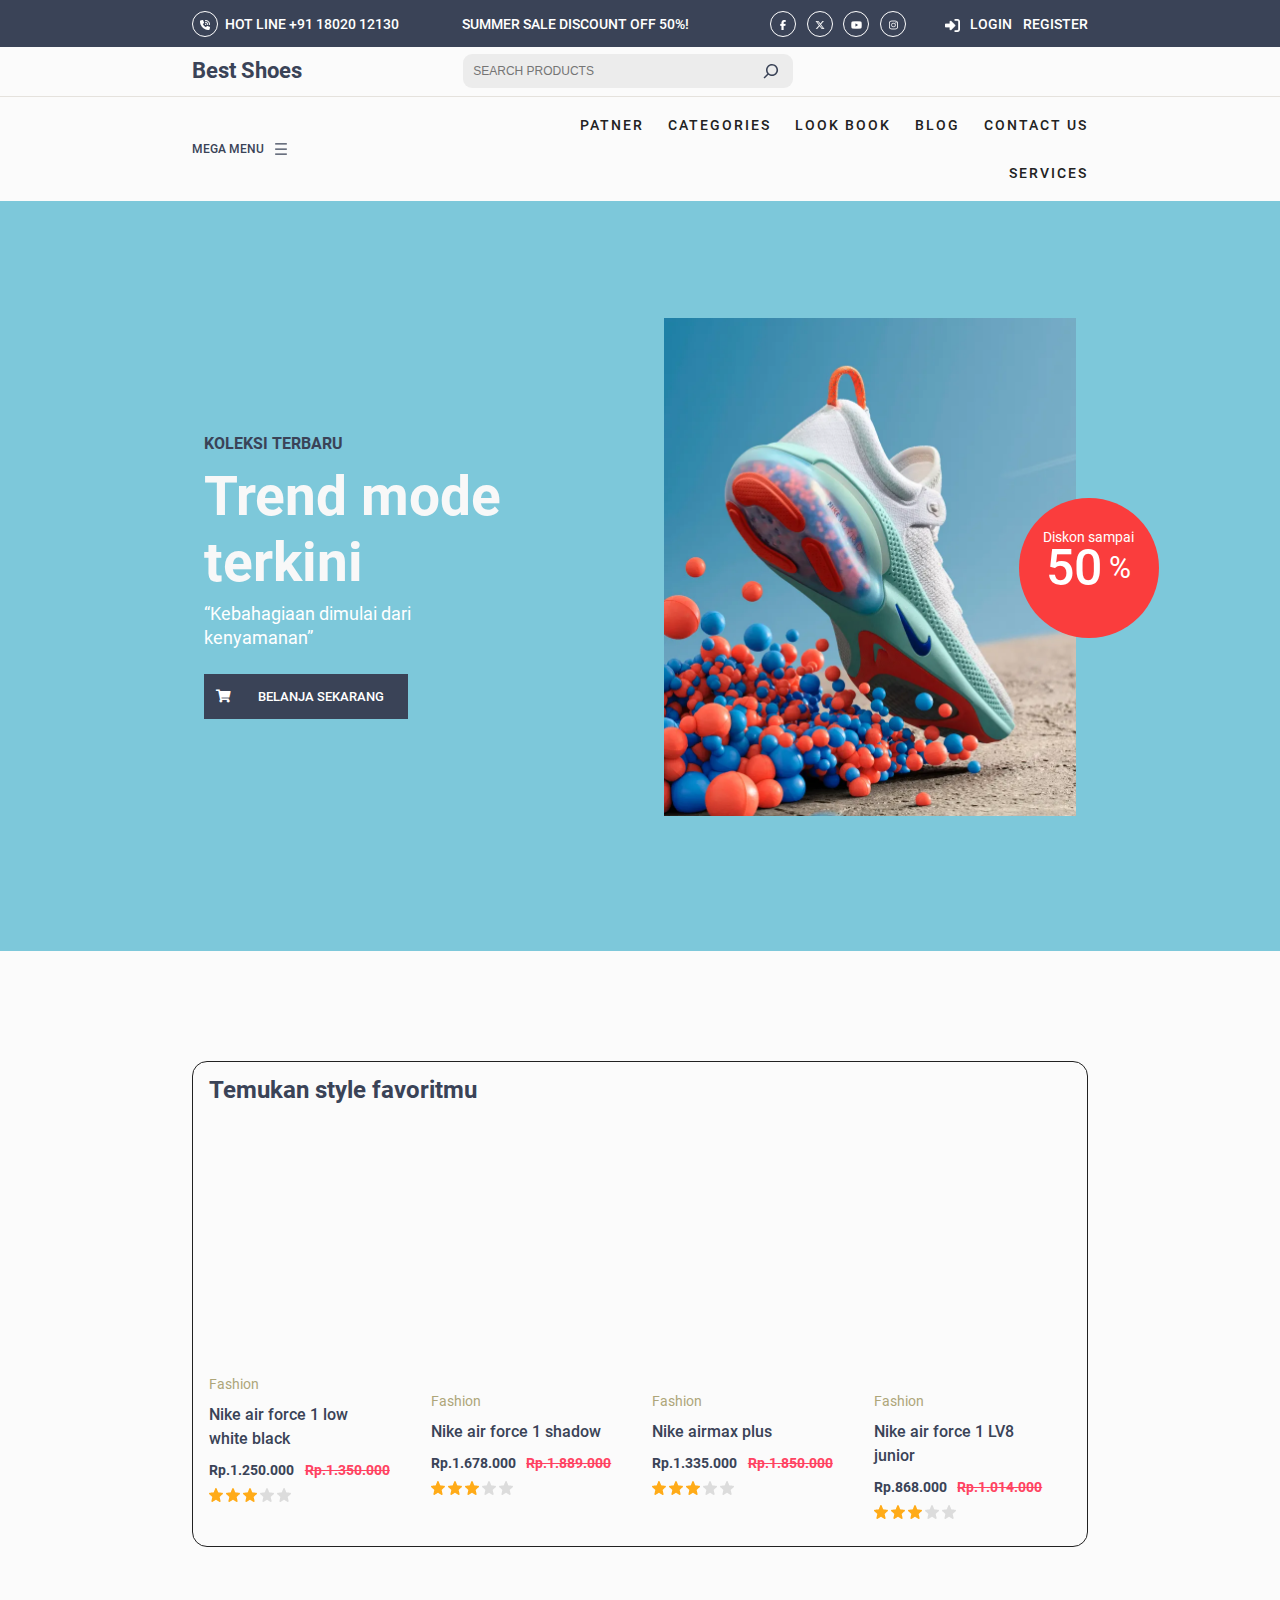
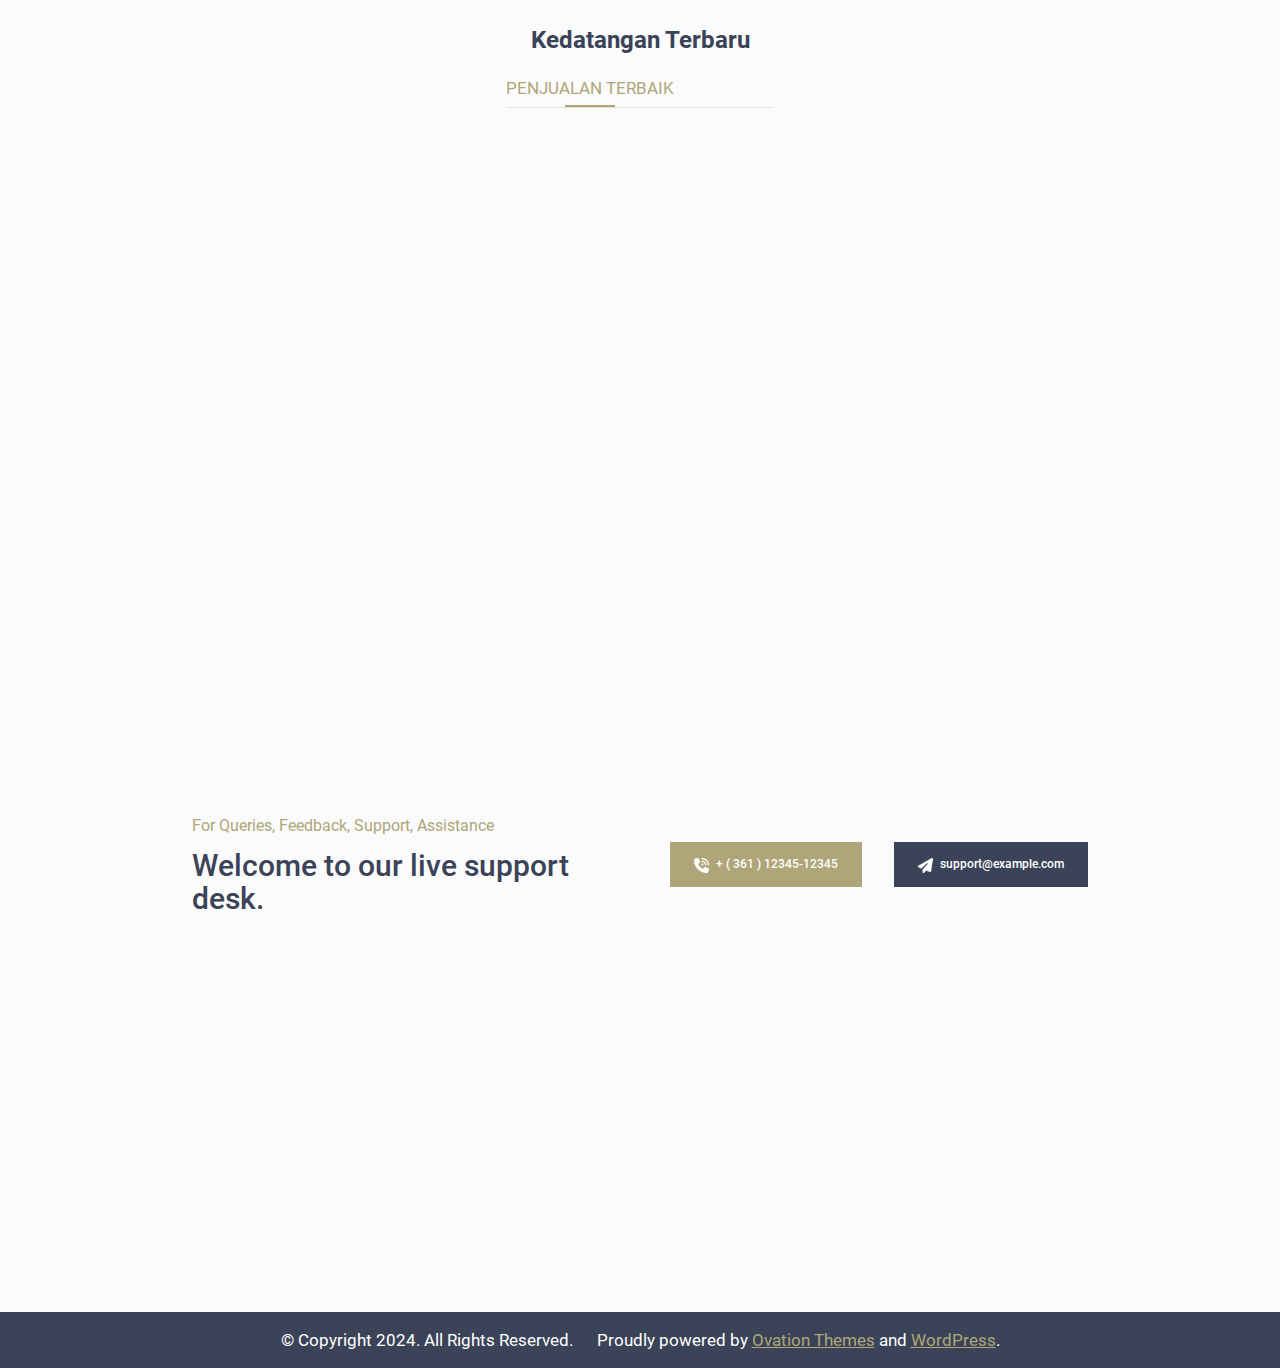
<file: index.html>
<!DOCTYPE html>
<html lang="en-US">
<head>
	<meta charset="UTF-8">
	<meta name="viewport" content="width=device-width, initial-scale=1">
<meta name="robots" content="noindex, nofollow">
<title>Best Shoes</title>
<link rel="alternate" type="application/rss+xml" title="Best Shoes &raquo; Feed" href="https://sosisgorengg.github.io/bisaa/feed/">
<link rel="alternate" type="application/rss+xml" title="Best Shoes &raquo; Comments Feed" href="https://sosisgorengg.github.io/bisaa/comments/feed/">
<script>
window._wpemojiSettings = {"baseUrl":"https:\/\/s.w.org\/images\/core\/emoji\/15.0.3\/72x72\/","ext":".png","svgUrl":"https:\/\/s.w.org\/images\/core\/emoji\/15.0.3\/svg\/","svgExt":".svg","source":{"concatemoji":"https:\/\/sosisgorengg.github.io\/bisaa\/wp-includes\/js\/wp-emoji-release.min.js?ver=6.5.2"}};
/*! This file is auto-generated */
!function(i,n){var o,s,e;function c(e){try{var t={supportTests:e,timestamp:(new Date).valueOf()};sessionStorage.setItem(o,JSON.stringify(t))}catch(e){}}function p(e,t,n){e.clearRect(0,0,e.canvas.width,e.canvas.height),e.fillText(t,0,0);var t=new Uint32Array(e.getImageData(0,0,e.canvas.width,e.canvas.height).data),r=(e.clearRect(0,0,e.canvas.width,e.canvas.height),e.fillText(n,0,0),new Uint32Array(e.getImageData(0,0,e.canvas.width,e.canvas.height).data));return t.every(function(e,t){return e===r[t]})}function u(e,t,n){switch(t){case"flag":return n(e,"🏳️‍⚧️","🏳️​⚧️")?!1:!n(e,"🇺🇳","🇺​🇳")&&!n(e,"🏴󠁧󠁢󠁥󠁮󠁧󠁿","🏴​󠁧​󠁢​󠁥​󠁮​󠁧​󠁿");case"emoji":return!n(e,"🐦‍⬛","🐦​⬛")}return!1}function f(e,t,n){var r="undefined"!=typeof WorkerGlobalScope&&self instanceof WorkerGlobalScope?new OffscreenCanvas(300,150):i.createElement("canvas"),a=r.getContext("2d",{willReadFrequently:!0}),o=(a.textBaseline="top",a.font="600 32px Arial",{});return e.forEach(function(e){o[e]=t(a,e,n)}),o}function t(e){var t=i.createElement("script");t.src=e,t.defer=!0,i.head.appendChild(t)}"undefined"!=typeof Promise&&(o="wpEmojiSettingsSupports",s=["flag","emoji"],n.supports={everything:!0,everythingExceptFlag:!0},e=new Promise(function(e){i.addEventListener("DOMContentLoaded",e,{once:!0})}),new Promise(function(t){var n=function(){try{var e=JSON.parse(sessionStorage.getItem(o));if("object"==typeof e&&"number"==typeof e.timestamp&&(new Date).valueOf()<e.timestamp+604800&&"object"==typeof e.supportTests)return e.supportTests}catch(e){}return null}();if(!n){if("undefined"!=typeof Worker&&"undefined"!=typeof OffscreenCanvas&&"undefined"!=typeof URL&&URL.createObjectURL&&"undefined"!=typeof Blob)try{var e="postMessage("+f.toString()+"("+[JSON.stringify(s),u.toString(),p.toString()].join(",")+"));",r=new Blob([e],{type:"text/javascript"}),a=new Worker(URL.createObjectURL(r),{name:"wpTestEmojiSupports"});return void(a.onmessage=function(e){c(n=e.data),a.terminate(),t(n)})}catch(e){}c(n=f(s,u,p))}t(n)}).then(function(e){for(var t in e)n.supports[t]=e[t],n.supports.everything=n.supports.everything&&n.supports[t],"flag"!==t&&(n.supports.everythingExceptFlag=n.supports.everythingExceptFlag&&n.supports[t]);n.supports.everythingExceptFlag=n.supports.everythingExceptFlag&&!n.supports.flag,n.DOMReady=!1,n.readyCallback=function(){n.DOMReady=!0}}).then(function(){return e}).then(function(){var e;n.supports.everything||(n.readyCallback(),(e=n.source||{}).concatemoji?t(e.concatemoji):e.wpemoji&&e.twemoji&&(t(e.twemoji),t(e.wpemoji)))}))}((window,document),window._wpemojiSettings);
</script>
<link rel="stylesheet" id="wp-block-image-css" href="https://sosisgorengg.github.io/bisaa/wp-includes/blocks/image/style.min.css?ver=6.5.2" media="all">
<style id="wp-block-image-theme-inline-css">.wp-block-image figcaption{color:#555;font-size:13px;text-align:center}.is-dark-theme .wp-block-image figcaption{color:#ffffffa6}.wp-block-image{margin:0 0 1em}</style>
<style id="wp-block-group-inline-css">.wp-block-group{box-sizing:border-box}</style>
<style id="wp-block-group-theme-inline-css">:where(.wp-block-group.has-background){padding:1.25em 2.375em}</style>
<style id="wp-block-paragraph-inline-css">.is-small-text{font-size:.875em}.is-regular-text{font-size:1em}.is-large-text{font-size:2.25em}.is-larger-text{font-size:3em}.has-drop-cap:not(:focus):first-letter{float:left;font-size:8.4em;font-style:normal;font-weight:100;line-height:.68;margin:.05em .1em 0 0;text-transform:uppercase}body.rtl .has-drop-cap:not(:focus):first-letter{float:none;margin-left:.1em}p.has-drop-cap.has-background{overflow:hidden}p.has-background{padding:1.25em 2.375em}:where(p.has-text-color:not(.has-link-color)) a{color:inherit}p.has-text-align-left[style*="writing-mode:vertical-lr"],p.has-text-align-right[style*="writing-mode:vertical-rl"]{rotate:180deg}</style>
<style id="wp-block-columns-inline-css">.wp-block-columns{align-items:normal!important;box-sizing:border-box;display:flex;flex-wrap:wrap!important}@media (min-width:782px){.wp-block-columns{flex-wrap:nowrap!important}}.wp-block-columns.are-vertically-aligned-top{align-items:flex-start}.wp-block-columns.are-vertically-aligned-center{align-items:center}.wp-block-columns.are-vertically-aligned-bottom{align-items:flex-end}@media (max-width:781px){.wp-block-columns:not(.is-not-stacked-on-mobile)>.wp-block-column{flex-basis:100%!important}}@media (min-width:782px){.wp-block-columns:not(.is-not-stacked-on-mobile)>.wp-block-column{flex-basis:0;flex-grow:1}.wp-block-columns:not(.is-not-stacked-on-mobile)>.wp-block-column[style*=flex-basis]{flex-grow:0}}.wp-block-columns.is-not-stacked-on-mobile{flex-wrap:nowrap!important}.wp-block-columns.is-not-stacked-on-mobile>.wp-block-column{flex-basis:0;flex-grow:1}.wp-block-columns.is-not-stacked-on-mobile>.wp-block-column[style*=flex-basis]{flex-grow:0}:where(.wp-block-columns){margin-bottom:1.75em}:where(.wp-block-columns.has-background){padding:1.25em 2.375em}.wp-block-column{flex-grow:1;min-width:0;overflow-wrap:break-word;word-break:break-word}.wp-block-column.is-vertically-aligned-top{align-self:flex-start}.wp-block-column.is-vertically-aligned-center{align-self:center}.wp-block-column.is-vertically-aligned-bottom{align-self:flex-end}.wp-block-column.is-vertically-aligned-stretch{align-self:stretch}.wp-block-column.is-vertically-aligned-bottom,.wp-block-column.is-vertically-aligned-center,.wp-block-column.is-vertically-aligned-top{width:100%}</style>
<style id="wp-block-site-title-inline-css">.wp-block-site-title a{color:inherit}</style>
<style id="wp-block-search-inline-css">.wp-block-search__button{margin-left:10px;word-break:normal}.wp-block-search__button.has-icon{line-height:0}.wp-block-search__button svg{height:1.25em;min-height:24px;min-width:24px;width:1.25em;fill:currentColor;vertical-align:text-bottom}:where(.wp-block-search__button){border:1px solid #ccc;padding:6px 10px}.wp-block-search__inside-wrapper{display:flex;flex:auto;flex-wrap:nowrap;max-width:100%}.wp-block-search__label{width:100%}.wp-block-search__input{-webkit-appearance:initial;appearance:none;border:1px solid #949494;flex-grow:1;margin-left:0;margin-right:0;min-width:3rem;padding:8px;text-decoration:unset!important}.wp-block-search.wp-block-search__button-only .wp-block-search__button{flex-shrink:0;margin-left:0;max-width:100%}.wp-block-search.wp-block-search__button-only .wp-block-search__button[aria-expanded=true]{max-width:calc(100% - 100px)}.wp-block-search.wp-block-search__button-only .wp-block-search__inside-wrapper{min-width:0!important;transition-property:width}.wp-block-search.wp-block-search__button-only .wp-block-search__input{flex-basis:100%;transition-duration:.3s}.wp-block-search.wp-block-search__button-only.wp-block-search__searchfield-hidden,.wp-block-search.wp-block-search__button-only.wp-block-search__searchfield-hidden .wp-block-search__inside-wrapper{overflow:hidden}.wp-block-search.wp-block-search__button-only.wp-block-search__searchfield-hidden .wp-block-search__input{border-left-width:0!important;border-right-width:0!important;flex-basis:0;flex-grow:0;margin:0;min-width:0!important;padding-left:0!important;padding-right:0!important;width:0!important}:where(.wp-block-search__button-inside .wp-block-search__inside-wrapper){border:1px solid #949494;box-sizing:border-box;padding:4px}:where(.wp-block-search__button-inside .wp-block-search__inside-wrapper) .wp-block-search__input{border:none;border-radius:0;padding:0 4px}:where(.wp-block-search__button-inside .wp-block-search__inside-wrapper) .wp-block-search__input:focus{outline:none}:where(.wp-block-search__button-inside .wp-block-search__inside-wrapper) :where(.wp-block-search__button){padding:4px 8px}.wp-block-search.aligncenter .wp-block-search__inside-wrapper{margin:auto}.wp-block[data-align=right] .wp-block-search.wp-block-search__button-only .wp-block-search__inside-wrapper{float:right}</style>
<style id="wp-block-search-theme-inline-css">.wp-block-search .wp-block-search__label{font-weight:700}.wp-block-search__button{border:1px solid #ccc;padding:.375em .625em}</style>
<style id="wp-block-page-list-inline-css">.wp-block-navigation .wp-block-page-list{align-items:var(--navigation-layout-align,initial);background-color:inherit;display:flex;flex-direction:var(--navigation-layout-direction,initial);flex-wrap:var(--navigation-layout-wrap,wrap);justify-content:var(--navigation-layout-justify,initial)}.wp-block-navigation .wp-block-navigation-item{background-color:inherit}</style>
<link rel="stylesheet" id="wp-block-navigation-css" href="https://sosisgorengg.github.io/bisaa/wp-includes/blocks/navigation/style.min.css?ver=6.5.2" media="all">
<style id="wp-block-navigation-link-inline-css">.wp-block-navigation .wp-block-navigation-item__label{overflow-wrap:break-word}.wp-block-navigation .wp-block-navigation-item__description{display:none}.link-ui-tools{border-top:1px solid #f0f0f0;padding:8px}.link-ui-block-inserter{padding-top:8px}.link-ui-block-inserter__back{margin-left:8px;text-transform:uppercase}.components-popover-pointer-events-trap{background-color:initial;cursor:pointer;inset:0;position:fixed;z-index:1000000}</style>
<style id="wp-block-template-part-theme-inline-css">.wp-block-template-part.has-background{margin-bottom:0;margin-top:0;padding:1.25em 2.375em}</style>
<style id="wp-block-heading-inline-css">h1.has-background,h2.has-background,h3.has-background,h4.has-background,h5.has-background,h6.has-background{padding:1.25em 2.375em}h1.has-text-align-left[style*=writing-mode]:where([style*=vertical-lr]),h1.has-text-align-right[style*=writing-mode]:where([style*=vertical-rl]),h2.has-text-align-left[style*=writing-mode]:where([style*=vertical-lr]),h2.has-text-align-right[style*=writing-mode]:where([style*=vertical-rl]),h3.has-text-align-left[style*=writing-mode]:where([style*=vertical-lr]),h3.has-text-align-right[style*=writing-mode]:where([style*=vertical-rl]),h4.has-text-align-left[style*=writing-mode]:where([style*=vertical-lr]),h4.has-text-align-right[style*=writing-mode]:where([style*=vertical-rl]),h5.has-text-align-left[style*=writing-mode]:where([style*=vertical-lr]),h5.has-text-align-right[style*=writing-mode]:where([style*=vertical-rl]),h6.has-text-align-left[style*=writing-mode]:where([style*=vertical-lr]),h6.has-text-align-right[style*=writing-mode]:where([style*=vertical-rl]){rotate:180deg}</style>
<style id="wp-block-button-inline-css">.wp-block-button__link{box-sizing:border-box;cursor:pointer;display:inline-block;text-align:center;word-break:break-word}.wp-block-button__link.aligncenter{text-align:center}.wp-block-button__link.alignright{text-align:right}:where(.wp-block-button__link){border-radius:9999px;box-shadow:none;padding:calc(.667em + 2px) calc(1.333em + 2px);text-decoration:none}.wp-block-button[style*=text-decoration] .wp-block-button__link{text-decoration:inherit}.wp-block-buttons>.wp-block-button.has-custom-width{max-width:none}.wp-block-buttons>.wp-block-button.has-custom-width .wp-block-button__link{width:100%}.wp-block-buttons>.wp-block-button.has-custom-font-size .wp-block-button__link{font-size:inherit}.wp-block-buttons>.wp-block-button.wp-block-button__width-25{width:calc(25% - var(--wp--style--block-gap, .5em)*.75)}.wp-block-buttons>.wp-block-button.wp-block-button__width-50{width:calc(50% - var(--wp--style--block-gap, .5em)*.5)}.wp-block-buttons>.wp-block-button.wp-block-button__width-75{width:calc(75% - var(--wp--style--block-gap, .5em)*.25)}.wp-block-buttons>.wp-block-button.wp-block-button__width-100{flex-basis:100%;width:100%}.wp-block-buttons.is-vertical>.wp-block-button.wp-block-button__width-25{width:25%}.wp-block-buttons.is-vertical>.wp-block-button.wp-block-button__width-50{width:50%}.wp-block-buttons.is-vertical>.wp-block-button.wp-block-button__width-75{width:75%}.wp-block-button.is-style-squared,.wp-block-button__link.wp-block-button.is-style-squared{border-radius:0}.wp-block-button.no-border-radius,.wp-block-button__link.no-border-radius{border-radius:0!important}.wp-block-button .wp-block-button__link:where(.is-style-outline),.wp-block-button:where(.is-style-outline)>.wp-block-button__link{border:2px solid;padding:.667em 1.333em}.wp-block-button .wp-block-button__link:where(.is-style-outline):not(.has-text-color),.wp-block-button:where(.is-style-outline)>.wp-block-button__link:not(.has-text-color){color:currentColor}.wp-block-button .wp-block-button__link:where(.is-style-outline):not(.has-background),.wp-block-button:where(.is-style-outline)>.wp-block-button__link:not(.has-background){background-color:initial;background-image:none}.wp-block-button .wp-block-button__link:where(.has-border-color){border-width:initial}.wp-block-button .wp-block-button__link:where([style*=border-top-color]){border-top-width:medium}.wp-block-button .wp-block-button__link:where([style*=border-right-color]){border-right-width:medium}.wp-block-button .wp-block-button__link:where([style*=border-bottom-color]){border-bottom-width:medium}.wp-block-button .wp-block-button__link:where([style*=border-left-color]){border-left-width:medium}.wp-block-button .wp-block-button__link:where([style*=border-style]){border-width:initial}.wp-block-button .wp-block-button__link:where([style*=border-top-style]){border-top-width:medium}.wp-block-button .wp-block-button__link:where([style*=border-right-style]){border-right-width:medium}.wp-block-button .wp-block-button__link:where([style*=border-bottom-style]){border-bottom-width:medium}.wp-block-button .wp-block-button__link:where([style*=border-left-style]){border-left-width:medium}</style>
<style id="wp-block-buttons-inline-css">.wp-block-buttons.is-vertical{flex-direction:column}.wp-block-buttons.is-vertical>.wp-block-button:last-child{margin-bottom:0}.wp-block-buttons>.wp-block-button{display:inline-block;margin:0}.wp-block-buttons.is-content-justification-left{justify-content:flex-start}.wp-block-buttons.is-content-justification-left.is-vertical{align-items:flex-start}.wp-block-buttons.is-content-justification-center{justify-content:center}.wp-block-buttons.is-content-justification-center.is-vertical{align-items:center}.wp-block-buttons.is-content-justification-right{justify-content:flex-end}.wp-block-buttons.is-content-justification-right.is-vertical{align-items:flex-end}.wp-block-buttons.is-content-justification-space-between{justify-content:space-between}.wp-block-buttons.aligncenter{text-align:center}.wp-block-buttons:not(.is-content-justification-space-between,.is-content-justification-right,.is-content-justification-left,.is-content-justification-center) .wp-block-button.aligncenter{margin-left:auto;margin-right:auto;width:100%}.wp-block-buttons[style*=text-decoration] .wp-block-button,.wp-block-buttons[style*=text-decoration] .wp-block-button__link{text-decoration:inherit}.wp-block-buttons.has-custom-font-size .wp-block-button__link{font-size:inherit}.wp-block-button.aligncenter{text-align:center}</style>
<link rel="stylesheet" id="wp-block-cover-css" href="https://sosisgorengg.github.io/bisaa/wp-includes/blocks/cover/style.min.css?ver=6.5.2" media="all">
<style id="wp-block-spacer-inline-css">.wp-block-spacer{clear:both}</style>
<style id="wp-emoji-styles-inline-css">img.wp-smiley, img.emoji {
		display: inline !important;
		border: none !important;
		box-shadow: none !important;
		height: 1em !important;
		width: 1em !important;
		margin: 0 0.07em !important;
		vertical-align: -0.1em !important;
		background: none !important;
		padding: 0 !important;
	}</style>
<style id="wp-block-library-inline-css">:root{--wp-admin-theme-color:#007cba;--wp-admin-theme-color--rgb:0,124,186;--wp-admin-theme-color-darker-10:#006ba1;--wp-admin-theme-color-darker-10--rgb:0,107,161;--wp-admin-theme-color-darker-20:#005a87;--wp-admin-theme-color-darker-20--rgb:0,90,135;--wp-admin-border-width-focus:2px;--wp-block-synced-color:#7a00df;--wp-block-synced-color--rgb:122,0,223;--wp-bound-block-color:#9747ff}@media (min-resolution:192dpi){:root{--wp-admin-border-width-focus:1.5px}}.wp-element-button{cursor:pointer}:root{--wp--preset--font-size--normal:16px;--wp--preset--font-size--huge:42px}:root .has-very-light-gray-background-color{background-color:#eee}:root .has-very-dark-gray-background-color{background-color:#313131}:root .has-very-light-gray-color{color:#eee}:root .has-very-dark-gray-color{color:#313131}:root .has-vivid-green-cyan-to-vivid-cyan-blue-gradient-background{background:linear-gradient(135deg,#00d084,#0693e3)}:root .has-purple-crush-gradient-background{background:linear-gradient(135deg,#34e2e4,#4721fb 50%,#ab1dfe)}:root .has-hazy-dawn-gradient-background{background:linear-gradient(135deg,#faaca8,#dad0ec)}:root .has-subdued-olive-gradient-background{background:linear-gradient(135deg,#fafae1,#67a671)}:root .has-atomic-cream-gradient-background{background:linear-gradient(135deg,#fdd79a,#004a59)}:root .has-nightshade-gradient-background{background:linear-gradient(135deg,#330968,#31cdcf)}:root .has-midnight-gradient-background{background:linear-gradient(135deg,#020381,#2874fc)}.has-regular-font-size{font-size:1em}.has-larger-font-size{font-size:2.625em}.has-normal-font-size{font-size:var(--wp--preset--font-size--normal)}.has-huge-font-size{font-size:var(--wp--preset--font-size--huge)}.has-text-align-center{text-align:center}.has-text-align-left{text-align:left}.has-text-align-right{text-align:right}#end-resizable-editor-section{display:none}.aligncenter{clear:both}.items-justified-left{justify-content:flex-start}.items-justified-center{justify-content:center}.items-justified-right{justify-content:flex-end}.items-justified-space-between{justify-content:space-between}.screen-reader-text{border:0;clip:rect(1px,1px,1px,1px);-webkit-clip-path:inset(50%);clip-path:inset(50%);height:1px;margin:-1px;overflow:hidden;padding:0;position:absolute;width:1px;word-wrap:normal!important}.screen-reader-text:focus{background-color:#ddd;clip:auto!important;-webkit-clip-path:none;clip-path:none;color:#444;display:block;font-size:1em;height:auto;left:5px;line-height:normal;padding:15px 23px 14px;text-decoration:none;top:5px;width:auto;z-index:100000}html :where(.has-border-color){border-style:solid}html :where([style*=border-top-color]){border-top-style:solid}html :where([style*=border-right-color]){border-right-style:solid}html :where([style*=border-bottom-color]){border-bottom-style:solid}html :where([style*=border-left-color]){border-left-style:solid}html :where([style*=border-width]){border-style:solid}html :where([style*=border-top-width]){border-top-style:solid}html :where([style*=border-right-width]){border-right-style:solid}html :where([style*=border-bottom-width]){border-bottom-style:solid}html :where([style*=border-left-width]){border-left-style:solid}html :where(img[class*=wp-image-]){height:auto;max-width:100%}:where(figure){margin:0 0 1em}html :where(.is-position-sticky){--wp-admin--admin-bar--position-offset:var(--wp-admin--admin-bar--height,0px)}@media screen and (max-width:600px){html :where(.is-position-sticky){--wp-admin--admin-bar--position-offset:0px}}</style>
<style id="global-styles-inline-css">body{--wp--preset--color--black: #000000;--wp--preset--color--cyan-bluish-gray: #abb8c3;--wp--preset--color--white: #ffffff;--wp--preset--color--pale-pink: #f78da7;--wp--preset--color--vivid-red: #cf2e2e;--wp--preset--color--luminous-vivid-orange: #ff6900;--wp--preset--color--luminous-vivid-amber: #fcb900;--wp--preset--color--light-green-cyan: #7bdcb5;--wp--preset--color--vivid-green-cyan: #00d084;--wp--preset--color--pale-cyan-blue: #8ed1fc;--wp--preset--color--vivid-cyan-blue: #0693e3;--wp--preset--color--vivid-purple: #9b51e0;--wp--preset--color--base: #fbfbfb;--wp--preset--color--body-text: #777777;--wp--preset--color--section-bg: #f8f8f8;--wp--preset--color--heading: #3A4357;--wp--preset--color--primary: #7DC8DA;--wp--preset--color--secondary: #aea679;--wp--preset--gradient--vivid-cyan-blue-to-vivid-purple: linear-gradient(135deg,rgba(6,147,227,1) 0%,rgb(155,81,224) 100%);--wp--preset--gradient--light-green-cyan-to-vivid-green-cyan: linear-gradient(135deg,rgb(122,220,180) 0%,rgb(0,208,130) 100%);--wp--preset--gradient--luminous-vivid-amber-to-luminous-vivid-orange: linear-gradient(135deg,rgba(252,185,0,1) 0%,rgba(255,105,0,1) 100%);--wp--preset--gradient--luminous-vivid-orange-to-vivid-red: linear-gradient(135deg,rgba(255,105,0,1) 0%,rgb(207,46,46) 100%);--wp--preset--gradient--very-light-gray-to-cyan-bluish-gray: linear-gradient(135deg,rgb(238,238,238) 0%,rgb(169,184,195) 100%);--wp--preset--gradient--cool-to-warm-spectrum: linear-gradient(135deg,rgb(74,234,220) 0%,rgb(151,120,209) 20%,rgb(207,42,186) 40%,rgb(238,44,130) 60%,rgb(251,105,98) 80%,rgb(254,248,76) 100%);--wp--preset--gradient--blush-light-purple: linear-gradient(135deg,rgb(255,206,236) 0%,rgb(152,150,240) 100%);--wp--preset--gradient--blush-bordeaux: linear-gradient(135deg,rgb(254,205,165) 0%,rgb(254,45,45) 50%,rgb(107,0,62) 100%);--wp--preset--gradient--luminous-dusk: linear-gradient(135deg,rgb(255,203,112) 0%,rgb(199,81,192) 50%,rgb(65,88,208) 100%);--wp--preset--gradient--pale-ocean: linear-gradient(135deg,rgb(255,245,203) 0%,rgb(182,227,212) 50%,rgb(51,167,181) 100%);--wp--preset--gradient--electric-grass: linear-gradient(135deg,rgb(202,248,128) 0%,rgb(113,206,126) 100%);--wp--preset--gradient--midnight: linear-gradient(135deg,rgb(2,3,129) 0%,rgb(40,116,252) 100%);--wp--preset--font-size--small: 16px;--wp--preset--font-size--medium: 18px;--wp--preset--font-size--large: 26px;--wp--preset--font-size--x-large: 42px;--wp--preset--font-size--body-text: 17px;--wp--preset--font-size--extra-small: 14px;--wp--preset--font-size--regular: 22px;--wp--preset--font-size--extra-large: 32px;--wp--preset--font-size--big: clamp(1.875rem, 1.725rem + 0.75vw, 2.625rem);;--wp--preset--font-size--huge: clamp(40px, calc(2.25rem + ((1vw - 3.2px) * 2.375)), 74px);;--wp--preset--font-size--gigantic: clamp(42px, calc(2.625rem + ((1vw - 3.2px) * 2.75)), 86px);;--wp--preset--font-size--banner-title: clamp(2rem, 1.6rem + 2vw, 4rem);;--wp--preset--font-family--roboto: "Roboto", sans-serif;--wp--preset--font-family--poppins: "Poppins", sans-serif;--wp--preset--spacing--20: 0.44rem;--wp--preset--spacing--30: 0.67rem;--wp--preset--spacing--40: 1rem;--wp--preset--spacing--50: 1.5rem;--wp--preset--spacing--60: 2.25rem;--wp--preset--spacing--70: 3.38rem;--wp--preset--spacing--80: 5.06rem;--wp--preset--shadow--natural: 6px 6px 9px rgba(0, 0, 0, 0.2);--wp--preset--shadow--deep: 12px 12px 50px rgba(0, 0, 0, 0.4);--wp--preset--shadow--sharp: 6px 6px 0px rgba(0, 0, 0, 0.2);--wp--preset--shadow--outlined: 6px 6px 0px -3px rgba(255, 255, 255, 1), 6px 6px rgba(0, 0, 0, 1);--wp--preset--shadow--crisp: 6px 6px 0px rgba(0, 0, 0, 1);}body { margin: 0;--wp--style--global--content-size: 999px;--wp--style--global--wide-size: 1170px; }.wp-site-blocks { padding-top: var(--wp--style--root--padding-top); padding-bottom: var(--wp--style--root--padding-bottom); }.has-global-padding { padding-right: var(--wp--style--root--padding-right); padding-left: var(--wp--style--root--padding-left); }.has-global-padding :where(.has-global-padding:not(.wp-block-block)) { padding-right: 0; padding-left: 0; }.has-global-padding > .alignfull { margin-right: calc(var(--wp--style--root--padding-right) * -1); margin-left: calc(var(--wp--style--root--padding-left) * -1); }.has-global-padding :where(.has-global-padding:not(.wp-block-block)) > .alignfull { margin-right: 0; margin-left: 0; }.has-global-padding > .alignfull:where(:not(.has-global-padding):not(.is-layout-flex):not(.is-layout-grid)) > :where([class*="wp-block-"]:not(.alignfull):not([class*="__"]),p,h1,h2,h3,h4,h5,h6,ul,ol) { padding-right: var(--wp--style--root--padding-right); padding-left: var(--wp--style--root--padding-left); }.has-global-padding :where(.has-global-padding) > .alignfull:where(:not(.has-global-padding)) > :where([class*="wp-block-"]:not(.alignfull):not([class*="__"]),p,h1,h2,h3,h4,h5,h6,ul,ol) { padding-right: 0; padding-left: 0; }.wp-site-blocks > .alignleft { float: left; margin-right: 2em; }.wp-site-blocks > .alignright { float: right; margin-left: 2em; }.wp-site-blocks > .aligncenter { justify-content: center; margin-left: auto; margin-right: auto; }:where(.wp-site-blocks) > * { margin-block-start: 24px; margin-block-end: 0; }:where(.wp-site-blocks) > :first-child:first-child { margin-block-start: 0; }:where(.wp-site-blocks) > :last-child:last-child { margin-block-end: 0; }body { --wp--style--block-gap: 24px; }:where(body .is-layout-flow)  > :first-child:first-child{margin-block-start: 0;}:where(body .is-layout-flow)  > :last-child:last-child{margin-block-end: 0;}:where(body .is-layout-flow)  > *{margin-block-start: 24px;margin-block-end: 0;}:where(body .is-layout-constrained)  > :first-child:first-child{margin-block-start: 0;}:where(body .is-layout-constrained)  > :last-child:last-child{margin-block-end: 0;}:where(body .is-layout-constrained)  > *{margin-block-start: 24px;margin-block-end: 0;}:where(body .is-layout-flex) {gap: 24px;}:where(body .is-layout-grid) {gap: 24px;}body .is-layout-flow > .alignleft{float: left;margin-inline-start: 0;margin-inline-end: 2em;}body .is-layout-flow > .alignright{float: right;margin-inline-start: 2em;margin-inline-end: 0;}body .is-layout-flow > .aligncenter{margin-left: auto !important;margin-right: auto !important;}body .is-layout-constrained > .alignleft{float: left;margin-inline-start: 0;margin-inline-end: 2em;}body .is-layout-constrained > .alignright{float: right;margin-inline-start: 2em;margin-inline-end: 0;}body .is-layout-constrained > .aligncenter{margin-left: auto !important;margin-right: auto !important;}body .is-layout-constrained > :where(:not(.alignleft):not(.alignright):not(.alignfull)){max-width: var(--wp--style--global--content-size);margin-left: auto !important;margin-right: auto !important;}body .is-layout-constrained > .alignwide{max-width: var(--wp--style--global--wide-size);}body .is-layout-flex{display: flex;}body .is-layout-flex{flex-wrap: wrap;align-items: center;}body .is-layout-flex > *{margin: 0;}body .is-layout-grid{display: grid;}body .is-layout-grid > *{margin: 0;}body{background-color: var(--wp--preset--color--base);color: var(--wp--preset--color--body-text);font-family: var(--wp--preset--font-family--roboto);font-size: var(--wp--preset--font-size--body-text);font-weight: 400;line-height: 1.5rem;margin-top: 0;margin-right: 0;margin-bottom: 0;margin-left: 0;--wp--style--root--padding-top: 0;--wp--style--root--padding-right: 0;--wp--style--root--padding-bottom: 0;--wp--style--root--padding-left: 0;}a:where(:not(.wp-element-button)){color: var(--wp--preset--color--heading);text-decoration: underline;}a:where(:not(.wp-element-button)):hover{color: var(--wp--preset--color--primary);}a:where(:not(.wp-element-button)):focus{color: var(--wp--preset--color--primary);outline-style: dotted;outline-width: 1px;}h1, h2, h3, h4, h5, h6{color: var(--wp--preset--color--heading);font-family: var(--wp--preset--font-family--roboto);font-weight: 600;}h1{font-size: 50px;line-height: 1.5;}h2{font-size: 44px;line-height: 1.3;}h3{font-size: 28px;}h4{font-size: 25px;}h5{font-size: 22px;}h6{font-size: 18px;}.wp-element-button, .wp-block-button__link{background-color: var(--wp--preset--color--heading);border-width: 0;color: var(--wp--preset--color--white);font-family: inherit;font-size: inherit;line-height: inherit;padding: calc(0.667em + 2px) calc(1.333em + 2px);text-decoration: none;}.wp-element-button:hover, .wp-block-button__link:hover{background-color: var(--wp--preset--color--primary);color: var(--wp--preset--color--white);}.has-black-color{color: var(--wp--preset--color--black) !important;}.has-cyan-bluish-gray-color{color: var(--wp--preset--color--cyan-bluish-gray) !important;}.has-white-color{color: var(--wp--preset--color--white) !important;}.has-pale-pink-color{color: var(--wp--preset--color--pale-pink) !important;}.has-vivid-red-color{color: var(--wp--preset--color--vivid-red) !important;}.has-luminous-vivid-orange-color{color: var(--wp--preset--color--luminous-vivid-orange) !important;}.has-luminous-vivid-amber-color{color: var(--wp--preset--color--luminous-vivid-amber) !important;}.has-light-green-cyan-color{color: var(--wp--preset--color--light-green-cyan) !important;}.has-vivid-green-cyan-color{color: var(--wp--preset--color--vivid-green-cyan) !important;}.has-pale-cyan-blue-color{color: var(--wp--preset--color--pale-cyan-blue) !important;}.has-vivid-cyan-blue-color{color: var(--wp--preset--color--vivid-cyan-blue) !important;}.has-vivid-purple-color{color: var(--wp--preset--color--vivid-purple) !important;}.has-base-color{color: var(--wp--preset--color--base) !important;}.has-body-text-color{color: var(--wp--preset--color--body-text) !important;}.has-section-bg-color{color: var(--wp--preset--color--section-bg) !important;}.has-heading-color{color: var(--wp--preset--color--heading) !important;}.has-primary-color{color: var(--wp--preset--color--primary) !important;}.has-secondary-color{color: var(--wp--preset--color--secondary) !important;}.has-black-background-color{background-color: var(--wp--preset--color--black) !important;}.has-cyan-bluish-gray-background-color{background-color: var(--wp--preset--color--cyan-bluish-gray) !important;}.has-white-background-color{background-color: var(--wp--preset--color--white) !important;}.has-pale-pink-background-color{background-color: var(--wp--preset--color--pale-pink) !important;}.has-vivid-red-background-color{background-color: var(--wp--preset--color--vivid-red) !important;}.has-luminous-vivid-orange-background-color{background-color: var(--wp--preset--color--luminous-vivid-orange) !important;}.has-luminous-vivid-amber-background-color{background-color: var(--wp--preset--color--luminous-vivid-amber) !important;}.has-light-green-cyan-background-color{background-color: var(--wp--preset--color--light-green-cyan) !important;}.has-vivid-green-cyan-background-color{background-color: var(--wp--preset--color--vivid-green-cyan) !important;}.has-pale-cyan-blue-background-color{background-color: var(--wp--preset--color--pale-cyan-blue) !important;}.has-vivid-cyan-blue-background-color{background-color: var(--wp--preset--color--vivid-cyan-blue) !important;}.has-vivid-purple-background-color{background-color: var(--wp--preset--color--vivid-purple) !important;}.has-base-background-color{background-color: var(--wp--preset--color--base) !important;}.has-body-text-background-color{background-color: var(--wp--preset--color--body-text) !important;}.has-section-bg-background-color{background-color: var(--wp--preset--color--section-bg) !important;}.has-heading-background-color{background-color: var(--wp--preset--color--heading) !important;}.has-primary-background-color{background-color: var(--wp--preset--color--primary) !important;}.has-secondary-background-color{background-color: var(--wp--preset--color--secondary) !important;}.has-black-border-color{border-color: var(--wp--preset--color--black) !important;}.has-cyan-bluish-gray-border-color{border-color: var(--wp--preset--color--cyan-bluish-gray) !important;}.has-white-border-color{border-color: var(--wp--preset--color--white) !important;}.has-pale-pink-border-color{border-color: var(--wp--preset--color--pale-pink) !important;}.has-vivid-red-border-color{border-color: var(--wp--preset--color--vivid-red) !important;}.has-luminous-vivid-orange-border-color{border-color: var(--wp--preset--color--luminous-vivid-orange) !important;}.has-luminous-vivid-amber-border-color{border-color: var(--wp--preset--color--luminous-vivid-amber) !important;}.has-light-green-cyan-border-color{border-color: var(--wp--preset--color--light-green-cyan) !important;}.has-vivid-green-cyan-border-color{border-color: var(--wp--preset--color--vivid-green-cyan) !important;}.has-pale-cyan-blue-border-color{border-color: var(--wp--preset--color--pale-cyan-blue) !important;}.has-vivid-cyan-blue-border-color{border-color: var(--wp--preset--color--vivid-cyan-blue) !important;}.has-vivid-purple-border-color{border-color: var(--wp--preset--color--vivid-purple) !important;}.has-base-border-color{border-color: var(--wp--preset--color--base) !important;}.has-body-text-border-color{border-color: var(--wp--preset--color--body-text) !important;}.has-section-bg-border-color{border-color: var(--wp--preset--color--section-bg) !important;}.has-heading-border-color{border-color: var(--wp--preset--color--heading) !important;}.has-primary-border-color{border-color: var(--wp--preset--color--primary) !important;}.has-secondary-border-color{border-color: var(--wp--preset--color--secondary) !important;}.has-vivid-cyan-blue-to-vivid-purple-gradient-background{background: var(--wp--preset--gradient--vivid-cyan-blue-to-vivid-purple) !important;}.has-light-green-cyan-to-vivid-green-cyan-gradient-background{background: var(--wp--preset--gradient--light-green-cyan-to-vivid-green-cyan) !important;}.has-luminous-vivid-amber-to-luminous-vivid-orange-gradient-background{background: var(--wp--preset--gradient--luminous-vivid-amber-to-luminous-vivid-orange) !important;}.has-luminous-vivid-orange-to-vivid-red-gradient-background{background: var(--wp--preset--gradient--luminous-vivid-orange-to-vivid-red) !important;}.has-very-light-gray-to-cyan-bluish-gray-gradient-background{background: var(--wp--preset--gradient--very-light-gray-to-cyan-bluish-gray) !important;}.has-cool-to-warm-spectrum-gradient-background{background: var(--wp--preset--gradient--cool-to-warm-spectrum) !important;}.has-blush-light-purple-gradient-background{background: var(--wp--preset--gradient--blush-light-purple) !important;}.has-blush-bordeaux-gradient-background{background: var(--wp--preset--gradient--blush-bordeaux) !important;}.has-luminous-dusk-gradient-background{background: var(--wp--preset--gradient--luminous-dusk) !important;}.has-pale-ocean-gradient-background{background: var(--wp--preset--gradient--pale-ocean) !important;}.has-electric-grass-gradient-background{background: var(--wp--preset--gradient--electric-grass) !important;}.has-midnight-gradient-background{background: var(--wp--preset--gradient--midnight) !important;}.has-small-font-size{font-size: var(--wp--preset--font-size--small) !important;}.has-medium-font-size{font-size: var(--wp--preset--font-size--medium) !important;}.has-large-font-size{font-size: var(--wp--preset--font-size--large) !important;}.has-x-large-font-size{font-size: var(--wp--preset--font-size--x-large) !important;}.has-body-text-font-size{font-size: var(--wp--preset--font-size--body-text) !important;}.has-extra-small-font-size{font-size: var(--wp--preset--font-size--extra-small) !important;}.has-regular-font-size{font-size: var(--wp--preset--font-size--regular) !important;}.has-extra-large-font-size{font-size: var(--wp--preset--font-size--extra-large) !important;}.has-big-font-size{font-size: var(--wp--preset--font-size--big) !important;}.has-huge-font-size{font-size: var(--wp--preset--font-size--huge) !important;}.has-gigantic-font-size{font-size: var(--wp--preset--font-size--gigantic) !important;}.has-banner-title-font-size{font-size: var(--wp--preset--font-size--banner-title) !important;}.has-roboto-font-family{font-family: var(--wp--preset--font-family--roboto) !important;}.has-poppins-font-family{font-family: var(--wp--preset--font-family--poppins) !important;}
.wp-block-navigation{color: var(--wp--preset--color--white);;font-weight: 600;letter-spacing: 2px;}
.wp-block-navigation a:where(:not(.wp-element-button)){color: inherit;}
.wp-block-navigation a:where(:not(.wp-element-button)):hover{color: var(--wp--preset--color--primary);;}
.wp-block-navigation a:where(:not(.wp-element-button)):focus{color: var(--wp--preset--color--primary);;}
.wp-block-navigation a:where(:not(.wp-element-button)):active{color: var(--wp--preset--color--primary);;}
.wp-block-site-title{font-size: clamp(1.875rem, 1.661rem + 1.071vw, 2.625rem);;font-weight: 700;line-height: 1.2;}
.wp-block-site-title a:where(:not(.wp-element-button)){color: var(--wp--preset--color--white);;text-decoration: none;}</style>
<style id="core-block-supports-inline-css">.wp-elements-eab6e4fa75fe924f4f8e0a9c1c7fca4c a:where(:not(.wp-element-button)){color:var(--wp--preset--color--white);}.wp-container-core-group-is-layout-2.wp-container-core-group-is-layout-2{flex-wrap:nowrap;gap:var(--wp--preset--spacing--20);justify-content:flex-start;}.wp-elements-3d4025e79f75775d4a44ef6bb2b9c321 a:where(:not(.wp-element-button)){color:var(--wp--preset--color--white);}.wp-container-core-group-is-layout-7.wp-container-core-group-is-layout-7{flex-wrap:nowrap;gap:var(--wp--preset--spacing--30);justify-content:flex-end;}.wp-elements-35e8952a50a76ea99007adab0082607b a:where(:not(.wp-element-button)){color:var(--wp--preset--color--white);}.wp-elements-964158d980f2b73d0dccb42f592be2da a:where(:not(.wp-element-button)){color:var(--wp--preset--color--white);}.wp-container-core-group-is-layout-8.wp-container-core-group-is-layout-8{flex-wrap:nowrap;gap:var(--wp--preset--spacing--30);justify-content:flex-end;}.wp-container-core-columns-is-layout-1.wp-container-core-columns-is-layout-1{flex-wrap:nowrap;gap:var(--wp--preset--spacing--20) var(--wp--preset--spacing--20);}.wp-container-core-group-is-layout-9.wp-container-core-group-is-layout-9 > :where(:not(.alignleft):not(.alignright):not(.alignfull)){max-width:70%;margin-left:auto !important;margin-right:auto !important;}.wp-container-core-group-is-layout-9.wp-container-core-group-is-layout-9 > .alignwide{max-width:70%;}.wp-container-core-group-is-layout-9.wp-container-core-group-is-layout-9 .alignfull{max-width:none;}.wp-elements-d4b7765a6976059910beb3d17d131cef a:where(:not(.wp-element-button)){color:var(--wp--preset--color--heading);}.wp-container-core-group-is-layout-10.wp-container-core-group-is-layout-10{justify-content:flex-start;}.wp-container-core-columns-is-layout-2.wp-container-core-columns-is-layout-2{flex-wrap:nowrap;}.wp-container-core-group-is-layout-11.wp-container-core-group-is-layout-11 > :where(:not(.alignleft):not(.alignright):not(.alignfull)){max-width:70%;margin-left:auto !important;margin-right:auto !important;}.wp-container-core-group-is-layout-11.wp-container-core-group-is-layout-11 > .alignwide{max-width:70%;}.wp-container-core-group-is-layout-11.wp-container-core-group-is-layout-11 .alignfull{max-width:none;}.wp-container-core-group-is-layout-11.wp-container-core-group-is-layout-11 > .alignfull{margin-right:calc(0 * -1);margin-left:calc(0 * -1);}.wp-elements-923a66d27e2af2b10660f85f42a3e807 a:where(:not(.wp-element-button)){color:var(--wp--preset--color--heading);}.wp-container-core-group-is-layout-12.wp-container-core-group-is-layout-12{flex-wrap:nowrap;gap:var(--wp--preset--spacing--20);}.wp-container-core-navigation-is-layout-2.wp-container-core-navigation-is-layout-2{justify-content:flex-end;}.wp-container-core-columns-is-layout-3.wp-container-core-columns-is-layout-3{flex-wrap:nowrap;}.wp-container-core-group-is-layout-13.wp-container-core-group-is-layout-13 > :where(:not(.alignleft):not(.alignright):not(.alignfull)){max-width:70%;margin-left:auto !important;margin-right:auto !important;}.wp-container-core-group-is-layout-13.wp-container-core-group-is-layout-13 > .alignwide{max-width:70%;}.wp-container-core-group-is-layout-13.wp-container-core-group-is-layout-13 .alignfull{max-width:none;}.wp-container-core-group-is-layout-13.wp-container-core-group-is-layout-13 > .alignfull{margin-right:calc(0 * -1);margin-left:calc(0 * -1);}.wp-elements-ac4c945449cae7ec687432f870f4828c a:where(:not(.wp-element-button)){color:var(--wp--preset--color--heading);}.wp-elements-48d72d560783226d92926dd5303c2d6c a:where(:not(.wp-element-button)){color:var(--wp--preset--color--section-bg);}.wp-elements-c99c633d5c0d6e88a60edcaae8b083ec a:where(:not(.wp-element-button)){color:var(--wp--preset--color--white);}.wp-elements-7fc1bc8798d31856559eac1650ba0c88 a:where(:not(.wp-element-button)){color:var(--wp--preset--color--white);}.wp-elements-11731eb08eb026e0946b62943b3060d6 a:where(:not(.wp-element-button)){color:var(--wp--preset--color--white);}.wp-elements-2753861e196ebebfb3f2c841789ac2ba a:where(:not(.wp-element-button)){color:var(--wp--preset--color--white);}.wp-container-core-columns-is-layout-4.wp-container-core-columns-is-layout-4{flex-wrap:nowrap;gap:0 0;}.wp-container-core-columns-is-layout-5.wp-container-core-columns-is-layout-5{flex-wrap:nowrap;}.wp-container-core-cover-is-layout-1.wp-container-core-cover-is-layout-1 > :where(:not(.alignleft):not(.alignright):not(.alignfull)){max-width:70%;margin-left:auto !important;margin-right:auto !important;}.wp-container-core-cover-is-layout-1.wp-container-core-cover-is-layout-1 > .alignwide{max-width:70%;}.wp-container-core-cover-is-layout-1.wp-container-core-cover-is-layout-1 .alignfull{max-width:none;}.wp-container-core-group-is-layout-15.wp-container-core-group-is-layout-15 > :where(:not(.alignleft):not(.alignright):not(.alignfull)){max-width:100%;margin-left:auto !important;margin-right:auto !important;}.wp-container-core-group-is-layout-15.wp-container-core-group-is-layout-15 > .alignwide{max-width:100%;}.wp-container-core-group-is-layout-15.wp-container-core-group-is-layout-15 .alignfull{max-width:none;}.wp-container-core-group-is-layout-15.wp-container-core-group-is-layout-15 > .alignfull{margin-right:calc(0 * -1);margin-left:calc(0 * -1);}.wp-container-core-columns-is-layout-6.wp-container-core-columns-is-layout-6{flex-wrap:nowrap;}.wp-elements-53e65f62d74c0b0bcbab0478101df721 a:where(:not(.wp-element-button)){color:var(--wp--preset--color--white);}.wp-elements-610ee27aa7960251b96daab7aab07f08 a:where(:not(.wp-element-button)){color:var(--wp--preset--color--white);}.wp-elements-8469f70df62315c92812a26f4e2a443d a:where(:not(.wp-element-button)){color:var(--wp--preset--color--white);}.wp-container-core-columns-is-layout-7.wp-container-core-columns-is-layout-7{flex-wrap:nowrap;gap:0 0;}.wp-elements-410ca650324d1660b8a813ff29a8005c a:where(:not(.wp-element-button)){color:#aea679;}.wp-elements-68685ad328ef064c1cb3e7b1a8216f14 a:where(:not(.wp-element-button)){color:var(--wp--preset--color--heading);}.wp-elements-28dc4e594139a3d23eae3f6c2f06dcb3 a:where(:not(.wp-element-button)){color:#ff4362;}.wp-container-core-group-is-layout-21.wp-container-core-group-is-layout-21{flex-wrap:nowrap;gap:var(--wp--preset--spacing--30);}.wp-container-core-columns-is-layout-8.wp-container-core-columns-is-layout-8{flex-wrap:nowrap;gap:var(--wp--preset--spacing--20) var(--wp--preset--spacing--20);}.wp-container-core-columns-is-layout-9.wp-container-core-columns-is-layout-9{flex-wrap:nowrap;gap:0 0;}.wp-elements-8266b978cc0cbc6bff8cfeb6822fb49d a:where(:not(.wp-element-button)){color:var(--wp--preset--color--heading);}.wp-elements-2cde98467edcb3904cd917781122a506 a:where(:not(.wp-element-button)){color:#ff4362;}.wp-container-core-group-is-layout-28.wp-container-core-group-is-layout-28{flex-wrap:nowrap;gap:var(--wp--preset--spacing--30);}.wp-container-core-columns-is-layout-10.wp-container-core-columns-is-layout-10{flex-wrap:nowrap;gap:var(--wp--preset--spacing--20) var(--wp--preset--spacing--20);}.wp-container-core-columns-is-layout-11.wp-container-core-columns-is-layout-11{flex-wrap:nowrap;gap:0 0;}.wp-elements-c93cdbc2877116cfd172e0ee2142194a a:where(:not(.wp-element-button)){color:var(--wp--preset--color--heading);}.wp-elements-774c160fa2d901000257251433da80a4 a:where(:not(.wp-element-button)){color:#ff4362;}.wp-container-core-group-is-layout-35.wp-container-core-group-is-layout-35{flex-wrap:nowrap;gap:var(--wp--preset--spacing--30);}.wp-container-core-columns-is-layout-12.wp-container-core-columns-is-layout-12{flex-wrap:nowrap;gap:var(--wp--preset--spacing--20) var(--wp--preset--spacing--20);}.wp-container-core-columns-is-layout-13.wp-container-core-columns-is-layout-13{flex-wrap:nowrap;gap:0 0;}.wp-elements-5c8cb4dfd88d2ec145fd2e76ea2afb95 a:where(:not(.wp-element-button)){color:var(--wp--preset--color--heading);}.wp-elements-2d6c55d18d9a95a773f2513672f0bc3a a:where(:not(.wp-element-button)){color:#ff4362;}.wp-container-core-group-is-layout-42.wp-container-core-group-is-layout-42{flex-wrap:nowrap;gap:var(--wp--preset--spacing--30);}.wp-container-core-columns-is-layout-14.wp-container-core-columns-is-layout-14{flex-wrap:nowrap;gap:var(--wp--preset--spacing--20) var(--wp--preset--spacing--20);}.wp-container-core-columns-is-layout-15.wp-container-core-columns-is-layout-15{flex-wrap:nowrap;}.wp-container-core-group-is-layout-45.wp-container-core-group-is-layout-45 > :where(:not(.alignleft):not(.alignright):not(.alignfull)){max-width:70%;margin-left:auto !important;margin-right:auto !important;}.wp-container-core-group-is-layout-45.wp-container-core-group-is-layout-45 > .alignwide{max-width:70%;}.wp-container-core-group-is-layout-45.wp-container-core-group-is-layout-45 .alignfull{max-width:none;}.wp-elements-6d2b8931e34cc715676fd620465054fc a:where(:not(.wp-element-button)){color:#aea679;}.wp-container-core-group-is-layout-47.wp-container-core-group-is-layout-47 > :where(:not(.alignleft):not(.alignright):not(.alignfull)){max-width:30%;margin-left:auto !important;margin-right:auto !important;}.wp-container-core-group-is-layout-47.wp-container-core-group-is-layout-47 > .alignwide{max-width:30%;}.wp-container-core-group-is-layout-47.wp-container-core-group-is-layout-47 .alignfull{max-width:none;}.wp-elements-ba739ad26043f0af929a333d804e7282 a:where(:not(.wp-element-button)){color:var(--wp--preset--color--heading);}.wp-elements-fb6bf9d6e68e425f840bc28f60fbdc68 a:where(:not(.wp-element-button)){color:#ff4362;}.wp-container-core-group-is-layout-52.wp-container-core-group-is-layout-52{flex-wrap:nowrap;gap:var(--wp--preset--spacing--30);}.wp-container-core-columns-is-layout-16.wp-container-core-columns-is-layout-16{flex-wrap:nowrap;gap:var(--wp--preset--spacing--20) var(--wp--preset--spacing--20);}.wp-elements-91e03b9d4a78739fddae56a7b7b106c6 a:where(:not(.wp-element-button)){color:var(--wp--preset--color--heading);}.wp-elements-16a330c8e87a9790916f2506fec09a61 a:where(:not(.wp-element-button)){color:#ff4362;}.wp-container-core-group-is-layout-58.wp-container-core-group-is-layout-58{flex-wrap:nowrap;gap:var(--wp--preset--spacing--30);}.wp-container-core-columns-is-layout-17.wp-container-core-columns-is-layout-17{flex-wrap:nowrap;gap:var(--wp--preset--spacing--20) var(--wp--preset--spacing--20);}.wp-elements-932e3d26e1c8111b524ea0229ebda782 a:where(:not(.wp-element-button)){color:var(--wp--preset--color--heading);}.wp-elements-22e648e13d8dfe624114d97e542cb92f a:where(:not(.wp-element-button)){color:#ff4362;}.wp-container-core-group-is-layout-64.wp-container-core-group-is-layout-64{flex-wrap:nowrap;gap:var(--wp--preset--spacing--30);}.wp-container-core-columns-is-layout-18.wp-container-core-columns-is-layout-18{flex-wrap:nowrap;gap:var(--wp--preset--spacing--20) var(--wp--preset--spacing--20);}.wp-elements-cb2a419329f2fa2139348ef82a771f93 a:where(:not(.wp-element-button)){color:var(--wp--preset--color--heading);}.wp-elements-818e2f9047b730cf37f2ecbc1837bac4 a:where(:not(.wp-element-button)){color:#ff4362;}.wp-container-core-group-is-layout-70.wp-container-core-group-is-layout-70{flex-wrap:nowrap;gap:var(--wp--preset--spacing--30);}.wp-container-core-columns-is-layout-19.wp-container-core-columns-is-layout-19{flex-wrap:nowrap;gap:var(--wp--preset--spacing--20) var(--wp--preset--spacing--20);}.wp-container-core-columns-is-layout-20.wp-container-core-columns-is-layout-20{flex-wrap:nowrap;}.wp-container-core-group-is-layout-72.wp-container-core-group-is-layout-72 > :where(:not(.alignleft):not(.alignright):not(.alignfull)){max-width:70%;margin-left:auto !important;margin-right:auto !important;}.wp-container-core-group-is-layout-72.wp-container-core-group-is-layout-72 > .alignwide{max-width:70%;}.wp-container-core-group-is-layout-72.wp-container-core-group-is-layout-72 .alignfull{max-width:none;}.wp-container-core-group-is-layout-73.wp-container-core-group-is-layout-73 > :where(:not(.alignleft):not(.alignright):not(.alignfull)){max-width:70%;margin-left:auto !important;margin-right:auto !important;}.wp-container-core-group-is-layout-73.wp-container-core-group-is-layout-73 > .alignwide{max-width:70%;}.wp-container-core-group-is-layout-73.wp-container-core-group-is-layout-73 .alignfull{max-width:none;}.wp-container-core-group-is-layout-74.wp-container-core-group-is-layout-74 > :where(:not(.alignleft):not(.alignright):not(.alignfull)){max-width:70%;margin-left:auto !important;margin-right:auto !important;}.wp-container-core-group-is-layout-74.wp-container-core-group-is-layout-74 > .alignwide{max-width:70%;}.wp-container-core-group-is-layout-74.wp-container-core-group-is-layout-74 .alignfull{max-width:none;}.wp-elements-290bf4a0d1bb2be6b6524f62f2505e41 a:where(:not(.wp-element-button)){color:#aea679;}.wp-elements-80fff60fd66c95d6693ffb193becb967 a:where(:not(.wp-element-button)){color:var(--wp--preset--color--white);}.wp-container-core-group-is-layout-76.wp-container-core-group-is-layout-76{flex-wrap:nowrap;gap:var(--wp--preset--spacing--20);justify-content:center;}.wp-container-core-group-is-layout-77.wp-container-core-group-is-layout-77 > :where(:not(.alignleft):not(.alignright):not(.alignfull)){margin-right:0 !important;}.wp-elements-30f6cf7df1d194a98139dd9ccd1bf34b a:where(:not(.wp-element-button)){color:var(--wp--preset--color--white);}.wp-container-core-group-is-layout-78.wp-container-core-group-is-layout-78{flex-wrap:nowrap;gap:var(--wp--preset--spacing--20);justify-content:center;}.wp-container-core-columns-is-layout-21.wp-container-core-columns-is-layout-21{flex-wrap:nowrap;gap:var(--wp--preset--spacing--20) var(--wp--preset--spacing--20);}.wp-container-core-columns-is-layout-22.wp-container-core-columns-is-layout-22{flex-wrap:nowrap;gap:var(--wp--preset--spacing--20) var(--wp--preset--spacing--20);}.wp-elements-ec39d936bc47906e186233e29661c604 a:where(:not(.wp-element-button)){color:#3a4357;}.wp-container-core-group-is-layout-81.wp-container-core-group-is-layout-81{flex-wrap:nowrap;gap:var(--wp--preset--spacing--30);}.wp-elements-3adbe9435c27f26d4ce73a22aac3925d a:where(:not(.wp-element-button)){color:var(--wp--preset--color--heading);}.wp-container-core-group-is-layout-86.wp-container-core-group-is-layout-86{flex-wrap:nowrap;gap:var(--wp--preset--spacing--20);justify-content:flex-start;}.wp-container-core-columns-is-layout-23.wp-container-core-columns-is-layout-23{flex-wrap:nowrap;gap:2em var(--wp--preset--spacing--30);}.wp-container-core-group-is-layout-87.wp-container-core-group-is-layout-87 > *{margin-block-start:0;margin-block-end:0;}.wp-container-core-group-is-layout-87.wp-container-core-group-is-layout-87.wp-container-core-group-is-layout-87.wp-container-core-group-is-layout-87 > * + *{margin-block-start:0;margin-block-end:0;}.wp-container-core-group-is-layout-88.wp-container-core-group-is-layout-88 > :where(:not(.alignleft):not(.alignright):not(.alignfull)){max-width:70%;margin-left:auto !important;margin-right:auto !important;}.wp-container-core-group-is-layout-88.wp-container-core-group-is-layout-88 > .alignwide{max-width:70%;}.wp-container-core-group-is-layout-88.wp-container-core-group-is-layout-88 .alignfull{max-width:none;}.wp-container-core-group-is-layout-88.wp-container-core-group-is-layout-88 > *{margin-block-start:0;margin-block-end:0;}.wp-container-core-group-is-layout-88.wp-container-core-group-is-layout-88.wp-container-core-group-is-layout-88.wp-container-core-group-is-layout-88 > * + *{margin-block-start:0;margin-block-end:0;}.wp-elements-ba7e48f584660d22575b091802da68d0 a:where(:not(.wp-element-button)){color:var(--wp--preset--color--heading);}.wp-elements-3cc2301a0afb99e679b1d34727ddb542 a:where(:not(.wp-element-button)){color:#aea679;}.wp-elements-c631c5166b698fc6fead64454912a56c a:where(:not(.wp-element-button)){color:#aea679;}.wp-container-core-group-is-layout-89.wp-container-core-group-is-layout-89{flex-wrap:nowrap;justify-content:center;}.wp-container-core-group-is-layout-90.wp-container-core-group-is-layout-90 > :where(:not(.alignleft):not(.alignright):not(.alignfull)){max-width:70%;margin-left:auto !important;margin-right:auto !important;}.wp-container-core-group-is-layout-90.wp-container-core-group-is-layout-90 > .alignwide{max-width:70%;}.wp-container-core-group-is-layout-90.wp-container-core-group-is-layout-90 .alignfull{max-width:none;}.wp-container-core-group-is-layout-90.wp-container-core-group-is-layout-90 > .alignfull{margin-right:calc(0 * -1);margin-left:calc(0 * -1);}</style>
<style id="wp-block-template-skip-link-inline-css">.skip-link.screen-reader-text {
			border: 0;
			clip: rect(1px,1px,1px,1px);
			clip-path: inset(50%);
			height: 1px;
			margin: -1px;
			overflow: hidden;
			padding: 0;
			position: absolute !important;
			width: 1px;
			word-wrap: normal !important;
		}

		.skip-link.screen-reader-text:focus {
			background-color: #eee;
			clip: auto !important;
			clip-path: none;
			color: #444;
			display: block;
			font-size: 1em;
			height: auto;
			left: 5px;
			line-height: normal;
			padding: 15px 23px 14px;
			text-decoration: none;
			top: 5px;
			width: auto;
			z-index: 100000;
		}</style>
<link rel="stylesheet" id="clothing-store-blocks-basic-style-css" href="https://sosisgorengg.github.io/bisaa/wp-content/themes/clothing-store-blocks/style.css?ver=6.5.2" media="all">
<link rel="stylesheet" id="clothing-store-blocks-animate-css-css" href="https://sosisgorengg.github.io/bisaa/wp-content/themes/clothing-store-blocks/assets/css/animate.css?ver=6.5.2" media="all">
<link rel="stylesheet" id="clothing-store-blocks-fontawesome-css" href="https://sosisgorengg.github.io/bisaa/wp-content/themes/clothing-store-blocks/assets/font-awesome/css/all.css?ver=5.15.3" media="all">
<script src="https://sosisgorengg.github.io/bisaa/wp-includes/js/jquery/jquery.min.js?ver=3.7.1" id="jquery-core-js"></script>
<script src="https://sosisgorengg.github.io/bisaa/wp-includes/js/jquery/jquery-migrate.min.js?ver=3.4.1" id="jquery-migrate-js"></script>
<script src="https://sosisgorengg.github.io/bisaa/wp-content/themes/clothing-store-blocks/assets/js/wow.js?ver=1" id="clothing-store-blocks-wow-js-js"></script>
<link rel="https://api.w.org/" href="https://sosisgorengg.github.io/bisaa/wp-json/">
<link rel="EditURI" type="application/rsd+xml" title="RSD" href="https://sosisgorengg.github.io/bisaa/xmlrpc.php?rsd">
<meta name="generator" content="WordPress 6.5.2">
<script id="wp-load-polyfill-importmap">
( HTMLScriptElement.supports && HTMLScriptElement.supports("importmap") ) || document.write( '<script src="http://localhost/wordpress/wp-includes/js/dist/vendor/wp-polyfill-importmap.min.js?ver=1.8.2"><\/scr' + 'ipt>' );
</script>
<script type="importmap" id="wp-importmap">{"imports":{"@wordpress\/interactivity":"https:\/\/sosisgorengg.github.io\/bisaa\/wp-includes\/js\/dist\/interactivity.min.js?ver=6.5.2"}}</script>
<script type="module" src="https://sosisgorengg.github.io/bisaa/wp-includes/blocks/navigation/view.min.js?ver=6.5.2" id="@wordpress/block-library/navigation-js-module"></script>
<link rel="modulepreload" href="https://sosisgorengg.github.io/bisaa/wp-includes/js/dist/interactivity.min.js?ver=6.5.2" id="@wordpress/interactivity-js-modulepreload">
<style id="wp-fonts-local">@font-face{font-family:Roboto;font-style:normal;font-weight:100;font-display:fallback;src:url('https://sosisgorengg.github.io/bisaa/wp-content/themes/clothing-store-blocks/assets/fonts/Roboto/Roboto-Thin.ttf') format('truetype');}
@font-face{font-family:Roboto;font-style:normal;font-weight:300;font-display:fallback;src:url('https://sosisgorengg.github.io/bisaa/wp-content/themes/clothing-store-blocks/assets/fonts/Roboto/Roboto-Light.ttf') format('truetype');}
@font-face{font-family:Roboto;font-style:normal;font-weight:400;font-display:fallback;src:url('https://sosisgorengg.github.io/bisaa/wp-content/themes/clothing-store-blocks/assets/fonts/Roboto/Roboto-Regular.ttf') format('truetype');}
@font-face{font-family:Roboto;font-style:normal;font-weight:500;font-display:fallback;src:url('https://sosisgorengg.github.io/bisaa/wp-content/themes/clothing-store-blocks/assets/fonts/Roboto/Roboto-Medium.ttf') format('truetype');}
@font-face{font-family:Roboto;font-style:normal;font-weight:700;font-display:fallback;src:url('https://sosisgorengg.github.io/bisaa/wp-content/themes/clothing-store-blocks/assets/fonts/Roboto/Roboto-Bold.ttf') format('truetype');}
@font-face{font-family:Roboto;font-style:normal;font-weight:900;font-display:fallback;src:url('https://sosisgorengg.github.io/bisaa/wp-content/themes/clothing-store-blocks/assets/fonts/Roboto/Roboto-Black.ttf') format('truetype');}
@font-face{font-family:Poppins;font-style:normal;font-weight:100;font-display:fallback;src:url('https://sosisgorengg.github.io/bisaa/wp-content/themes/clothing-store-blocks/assets/fonts/Poppins/Poppins-Thin.ttf') format('truetype');}
@font-face{font-family:Poppins;font-style:normal;font-weight:200;font-display:fallback;src:url('https://sosisgorengg.github.io/bisaa/wp-content/themes/clothing-store-blocks/assets/fonts/Poppins/Poppins-ExtraLight.ttf') format('truetype');}
@font-face{font-family:Poppins;font-style:normal;font-weight:300;font-display:fallback;src:url('https://sosisgorengg.github.io/bisaa/wp-content/themes/clothing-store-blocks/assets/fonts/Poppins/Poppins-Light.ttf') format('truetype');}
@font-face{font-family:Poppins;font-style:normal;font-weight:400;font-display:fallback;src:url('https://sosisgorengg.github.io/bisaa/wp-content/themes/clothing-store-blocks/assets/fonts/Poppins/Poppins-Regular.ttf') format('truetype');}
@font-face{font-family:Poppins;font-style:normal;font-weight:500;font-display:fallback;src:url('https://sosisgorengg.github.io/bisaa/wp-content/themes/clothing-store-blocks/assets/fonts/Poppins/Poppins-Medium.ttf') format('truetype');}
@font-face{font-family:Poppins;font-style:normal;font-weight:600;font-display:fallback;src:url('https://sosisgorengg.github.io/bisaa/wp-content/themes/clothing-store-blocks/assets/fonts/Poppins/Poppins-SemiBold.ttf') format('truetype');}
@font-face{font-family:Poppins;font-style:normal;font-weight:700;font-display:fallback;src:url('https://sosisgorengg.github.io/bisaa/wp-content/themes/clothing-store-blocks/assets/fonts/Poppins/Poppins-Bold.ttf') format('truetype');}
@font-face{font-family:Poppins;font-style:normal;font-weight:800;font-display:fallback;src:url('https://sosisgorengg.github.io/bisaa/wp-content/themes/clothing-store-blocks/assets/fonts/Poppins/Poppins-ExtraBold.ttf') format('truetype');}
@font-face{font-family:Poppins;font-style:normal;font-weight:900;font-display:fallback;src:url('https://sosisgorengg.github.io/bisaa/wp-content/themes/clothing-store-blocks/assets/fonts/Poppins/Poppins-Black.ttf') format('truetype');}</style>
</head>

<body class="home blog wp-embed-responsive">

<div class="wp-site-blocks">
<header class="custom-home-header wp-block-template-part">
<div class="wp-block-group top-head wow bounceInDown has-heading-background-color has-background has-global-padding is-layout-constrained wp-container-core-group-is-layout-9 wp-block-group-is-layout-constrained" style="padding-top:var(--wp--preset--spacing--30);padding-bottom:var(--wp--preset--spacing--30)">
<div class="wp-block-columns is-layout-flex wp-container-core-columns-is-layout-1 wp-block-columns-is-layout-flex">
<div class="wp-block-column is-vertically-aligned-center top-info is-layout-flow wp-block-column-is-layout-flow" style="flex-basis:30%">
<div class="wp-block-group info-row is-content-justification-left is-nowrap is-layout-flex wp-container-core-group-is-layout-2 wp-block-group-is-layout-flex">
<div class="wp-block-group icon-img has-border-color has-white-border-color is-layout-flow wp-block-group-is-layout-flow" style="border-width:1px;border-radius:50%">
<figure class="wp-block-image aligncenter size-full"><img decoding="async" src="https://sosisgorengg.github.io/bisaa/wp-content/themes/clothing-store-blocks/images/top-call.png" alt="" class="wp-image-204" style="object-fit:cover"></figure>
</div>



<p class="has-white-color has-text-color has-link-color has-extra-small-font-size wp-elements-eab6e4fa75fe924f4f8e0a9c1c7fca4c" style="margin-top:0;margin-bottom:0;padding-top:0;padding-bottom:0;font-style:normal;font-weight:500">HOT LINE +91 18020 12130</p>
</div>
</div>



<div class="wp-block-column is-vertically-aligned-center top-sale is-layout-flow wp-block-column-is-layout-flow" style="flex-basis:30%">
<p class="has-text-align-left has-white-color has-text-color has-link-color has-extra-small-font-size wp-elements-3d4025e79f75775d4a44ef6bb2b9c321" style="font-style:normal;font-weight:500">SUMMER SALE DISCOUNT OFF 50%!</p>
</div>



<div class="wp-block-column is-vertically-aligned-center top-social is-layout-flow wp-block-column-is-layout-flow" style="flex-basis:20%">
<div class="wp-block-group info-row is-content-justification-right is-nowrap is-layout-flex wp-container-core-group-is-layout-7 wp-block-group-is-layout-flex">
<div class="wp-block-group icon-img has-border-color has-white-border-color is-layout-flow wp-block-group-is-layout-flow" style="border-width:1px;border-radius:50%">
<figure class="wp-block-image aligncenter size-full"><a href="#"><img decoding="async" src="https://sosisgorengg.github.io/bisaa/wp-content/themes/clothing-store-blocks/images/socialt-1.png" alt="" class="wp-image-213" style="object-fit:cover"></a></figure>
</div>



<div class="wp-block-group icon-img has-border-color has-white-border-color is-layout-flow wp-block-group-is-layout-flow" style="border-width:1px;border-radius:50%">
<figure class="wp-block-image aligncenter size-full"><a href="#"><img decoding="async" src="https://sosisgorengg.github.io/bisaa/wp-content/themes/clothing-store-blocks/images/socialt-2.png" alt="" class="wp-image-222" style="object-fit:cover"></a></figure>
</div>



<div class="wp-block-group icon-img has-border-color has-white-border-color is-layout-flow wp-block-group-is-layout-flow" style="border-width:1px;border-radius:50%">
<figure class="wp-block-image aligncenter size-full"><a href="#"><img decoding="async" src="https://sosisgorengg.github.io/bisaa/wp-content/themes/clothing-store-blocks/images/socialt-3.png" alt="" class="wp-image-221" style="object-fit:cover"></a></figure>
</div>



<div class="wp-block-group icon-img has-border-color has-white-border-color is-layout-flow wp-block-group-is-layout-flow" style="border-width:1px;border-radius:50%">
<figure class="wp-block-image aligncenter size-full"><a href="#"><img decoding="async" src="https://sosisgorengg.github.io/bisaa/wp-content/themes/clothing-store-blocks/images/socialt-4.png" alt="" class="wp-image-220" style="object-fit:cover"></a></figure>
</div>
</div>
</div>



<div class="wp-block-column is-vertically-aligned-center top-login is-layout-flow wp-block-column-is-layout-flow" style="flex-basis:20%">
<div class="wp-block-group info-row is-content-justification-right is-nowrap is-layout-flex wp-container-core-group-is-layout-8 wp-block-group-is-layout-flex">
<figure class="wp-block-image aligncenter size-full"><img decoding="async" src="https://sosisgorengg.github.io/bisaa/wp-content/themes/clothing-store-blocks/images/login.png" alt="" class="wp-image-96" style="object-fit:cover"></figure>



<p class="has-white-color has-text-color has-link-color has-extra-small-font-size wp-elements-35e8952a50a76ea99007adab0082607b" style="margin-top:0;margin-bottom:0;padding-top:0;padding-bottom:0;font-style:normal;font-weight:500"><a href="https://sosisgorengg.github.io/bisaa/login" data-type="page" data-id="2" target="_blank" rel="noreferrer noopener">LOGIN</a></p>



<p class="has-white-color has-text-color has-link-color has-extra-small-font-size wp-elements-964158d980f2b73d0dccb42f592be2da" style="margin-top:0;margin-bottom:0;padding-top:0;padding-bottom:0;font-style:normal;font-weight:500"><a href="https://sosisgorengg.github.io/bisaa/register" data-type="page" data-id="2" target="_blank" rel="noreferrer noopener">REGISTER</a></p>
</div>
</div>
</div>
</div>



<div class="wp-block-group middle-header has-global-padding is-layout-constrained wp-container-core-group-is-layout-11 wp-block-group-is-layout-constrained" style="padding-top:var(--wp--preset--spacing--20);padding-right:0;padding-bottom:var(--wp--preset--spacing--20);padding-left:0">
<div class="wp-block-columns inner-middle-header is-layout-flex wp-container-core-columns-is-layout-2 wp-block-columns-is-layout-flex">
<div class="wp-block-column is-vertically-aligned-center logo-block is-layout-flow wp-block-column-is-layout-flow" style="flex-basis:30%">
<div class="wp-block-group logo-box is-content-justification-left is-layout-flex wp-container-core-group-is-layout-10 wp-block-group-is-layout-flex"><h1 class="has-text-align-left has-link-color has-text-color has-heading-color wp-block-site-title has-regular-font-size wp-elements-d4b7765a6976059910beb3d17d131cef"><a href="https://sosisgorengg.github.io/bisaa" target="_self" rel="home" aria-current="page">Best Shoes</a></h1></div>
</div>



<div class="wp-block-column is-vertically-aligned-center search-block is-layout-flow wp-block-column-is-layout-flow" style="flex-basis:40%"><form role="search" method="get" action="http://localhost/wordpress/" class="wp-block-search__button-inside wp-block-search__icon-button wp-block-search">
<label class="wp-block-search__label screen-reader-text" for="wp-block-search__input-1" style="font-size: 12px">Search</label><div class="wp-block-search__inside-wrapper " style="width: 100%;border-width: 0px;border-style: none;border-radius: calc(5px + 4px)">
<input class="wp-block-search__input" id="wp-block-search__input-1" placeholder="SEARCH PRODUCTS" value="" type="search" name="s" required style="border-radius: 5px;font-size: 12px"><input type="hidden" name="post_type" value="product"><button aria-label="Search" class="wp-block-search__button has-text-color has-heading-color has-icon wp-element-button" type="submit" style="border-radius: 5px;font-size: 12px"><svg class="search-icon" viewbox="0 0 24 24" width="24" height="24">
					<path d="M13 5c-3.3 0-6 2.7-6 6 0 1.4.5 2.7 1.3 3.7l-3.8 3.8 1.1 1.1 3.8-3.8c1 .8 2.3 1.3 3.7 1.3 3.3 0 6-2.7 6-6S16.3 5 13 5zm0 10.5c-2.5 0-4.5-2-4.5-4.5s2-4.5 4.5-4.5 4.5 2 4.5 4.5-2 4.5-4.5 4.5z"></path>
				</svg></button>
</div>
</form></div>



<div class="wp-block-column is-vertically-aligned-center dummy-block is-layout-flow wp-block-column-is-layout-flow" style="flex-basis:20%"></div>



<div class="wp-block-column is-vertically-aligned-center cart-block is-layout-flow wp-block-column-is-layout-flow" style="flex-basis:10%"></div>
</div>
</div>



<div class="wp-block-group menu-header wow bounceInUp has-global-padding is-layout-constrained wp-container-core-group-is-layout-13 wp-block-group-is-layout-constrained" style="border-top-color:#e5e2dd;border-top-width:1px;padding-top:var(--wp--preset--spacing--40);padding-right:0;padding-bottom:var(--wp--preset--spacing--40);padding-left:0">
<div class="wp-block-columns are-vertically-aligned-center inner-menu-header is-layout-flex wp-container-core-columns-is-layout-3 wp-block-columns-is-layout-flex">
<div class="wp-block-column is-vertically-aligned-center mega-menu is-layout-flow wp-block-column-is-layout-flow" style="flex-basis:30%">
<div class="wp-block-group is-nowrap is-layout-flex wp-container-core-group-is-layout-12 wp-block-group-is-layout-flex">
<p class="has-heading-color has-text-color has-link-color wp-elements-923a66d27e2af2b10660f85f42a3e807" style="font-size:12px;font-style:normal;font-weight:500">MEGA MENU</p>


<nav class="has-text-color has-heading-color is-responsive wp-block-navigation is-layout-flex wp-block-navigation-is-layout-flex" aria-label="Navigation" data-wp-interactive="core/navigation" data-wp-context='{"overlayOpenedBy":{"click":false,"hover":false,"focus":false},"type":"overlay","roleAttribute":"","ariaLabel":"Menu"}'><button aria-haspopup="dialog" aria-label="Open menu" class="wp-block-navigation__responsive-container-open always-shown" data-wp-on--click="actions.openMenuOnClick" data-wp-on--keydown="actions.handleMenuKeydown"><svg width="24" height="24" xmlns="http://www.w3.org/2000/svg" viewbox="0 0 24 24"><path d="M5 5v1.5h14V5H5zm0 7.8h14v-1.5H5v1.5zM5 19h14v-1.5H5V19z"></path></svg></button>
				<div class="wp-block-navigation__responsive-container hidden-by-default has-text-color has-primary-color has-background has-white-background-color" id="modal-2" data-wp-class--has-modal-open="state.isMenuOpen" data-wp-class--is-menu-open="state.isMenuOpen" data-wp-watch="callbacks.initMenu" data-wp-on--keydown="actions.handleMenuKeydown" data-wp-on--focusout="actions.handleMenuFocusout" tabindex="-1">
					<div class="wp-block-navigation__responsive-close" tabindex="-1">
						<div class="wp-block-navigation__responsive-dialog" data-wp-bind--aria-modal="state.ariaModal" data-wp-bind--aria-label="state.ariaLabel" data-wp-bind--role="state.roleAttribute">
							<button aria-label="Close menu" class="wp-block-navigation__responsive-container-close" data-wp-on--click="actions.closeMenuOnClick"><svg xmlns="http://www.w3.org/2000/svg" viewbox="0 0 24 24" width="24" height="24" aria-hidden="true" focusable="false"><path d="M13 11.8l6.1-6.3-1-1-6.1 6.2-6.1-6.2-1 1 6.1 6.3-6.5 6.7 1 1 6.5-6.6 6.5 6.6 1-1z"></path></svg></button>
							<div class="wp-block-navigation__responsive-container-content" data-wp-watch="callbacks.focusFirstElement" id="modal-2-content">
								<ul class="wp-block-navigation__container has-text-color has-heading-color is-responsive wp-block-navigation"><ul class="has-text-color has-heading-color wp-block-page-list"><li class="wp-block-pages-list__item wp-block-navigation-item open-on-hover-click"><a class="wp-block-pages-list__item__link wp-block-navigation-item__content" href="https://sosisgorengg.github.io/bisaa/sample-page/">Sample Page</a></li></ul></ul>
							</div>
						</div>
					</div>
				</div></nav>
</div>
</div>



<div class="wp-block-column is-vertically-aligned-center nav-block is-layout-flow wp-block-column-is-layout-flow" style="flex-basis:70%"><nav style="color: #222222; font-style:normal;font-weight:500;text-transform:uppercase;" class="has-text-color has-extra-small-font-size is-responsive items-justified-right wow shake wp-block-navigation has-extra-small-font-size is-content-justification-right is-layout-flex wp-container-core-navigation-is-layout-2 wp-block-navigation-is-layout-flex" aria-label="Header navigation" data-wp-interactive="core/navigation" data-wp-context='{"overlayOpenedBy":{"click":false,"hover":false,"focus":false},"type":"overlay","roleAttribute":"","ariaLabel":"Menu"}'><button aria-haspopup="dialog" aria-label="Open menu" class="wp-block-navigation__responsive-container-open " data-wp-on--click="actions.openMenuOnClick" data-wp-on--keydown="actions.handleMenuKeydown"><svg width="24" height="24" xmlns="http://www.w3.org/2000/svg" viewbox="0 0 24 24"><path d="M5 5v1.5h14V5H5zm0 7.8h14v-1.5H5v1.5zM5 19h14v-1.5H5V19z"></path></svg></button>
				<div class="wp-block-navigation__responsive-container  has-text-color has-primary-color has-background has-white-background-color" id="modal-3" data-wp-class--has-modal-open="state.isMenuOpen" data-wp-class--is-menu-open="state.isMenuOpen" data-wp-watch="callbacks.initMenu" data-wp-on--keydown="actions.handleMenuKeydown" data-wp-on--focusout="actions.handleMenuFocusout" tabindex="-1">
					<div class="wp-block-navigation__responsive-close" tabindex="-1">
						<div class="wp-block-navigation__responsive-dialog" data-wp-bind--aria-modal="state.ariaModal" data-wp-bind--aria-label="state.ariaLabel" data-wp-bind--role="state.roleAttribute">
							<button aria-label="Close menu" class="wp-block-navigation__responsive-container-close" data-wp-on--click="actions.closeMenuOnClick"><svg xmlns="http://www.w3.org/2000/svg" viewbox="0 0 24 24" width="24" height="24" aria-hidden="true" focusable="false"><path d="M13 11.8l6.1-6.3-1-1-6.1 6.2-6.1-6.2-1 1 6.1 6.3-6.5 6.7 1 1 6.5-6.6 6.5 6.6 1-1z"></path></svg></button>
							<div class="wp-block-navigation__responsive-container-content" data-wp-watch="callbacks.focusFirstElement" id="modal-3-content">
								<ul style="color: #222222; font-style:normal;font-weight:500;text-transform:uppercase;" class="wp-block-navigation__container has-text-color has-extra-small-font-size is-responsive items-justified-right wow shake wp-block-navigation has-extra-small-font-size">
<li class="has-extra-small-font-size wp-block-navigation-item wp-block-navigation-link"><a class="wp-block-navigation-item__content" href="https://panemu.com/" target="_blank"><span class="wp-block-navigation-item__label">patner</span></a></li>
<li class="has-extra-small-font-size wp-block-navigation-item wp-block-navigation-link"><a class="wp-block-navigation-item__content" href="#"><span class="wp-block-navigation-item__label">Categories</span></a></li>
<li class="has-extra-small-font-size wp-block-navigation-item wp-block-navigation-link"><a class="wp-block-navigation-item__content" href="#"><span class="wp-block-navigation-item__label">Look Book</span></a></li>
<li class="has-extra-small-font-size wp-block-navigation-item wp-block-navigation-link"><a class="wp-block-navigation-item__content" href="#"><span class="wp-block-navigation-item__label">Blog</span></a></li>
<li class="has-extra-small-font-size wp-block-navigation-item wp-block-navigation-link"><a class="wp-block-navigation-item__content" href="#"><span class="wp-block-navigation-item__label">Contact Us</span></a></li>
<li class="has-extra-small-font-size wp-block-navigation-item wp-block-navigation-link"><a class="wp-block-navigation-item__content" href="#"><span class="wp-block-navigation-item__label">Services</span></a></li>
</ul>
							</div>
						</div>
					</div>
				</div></nav></div>
</div>
</div>
</header>


<main class="wp-block-group is-layout-flow wp-block-group-is-layout-flow" style="margin-top:0px;margin-bottom:0px">
<div class="wp-block-group bannerimage has-global-padding is-layout-constrained wp-container-core-group-is-layout-15 wp-block-group-is-layout-constrained" style="margin-top:0px;padding-top:0;padding-right:0;padding-bottom:0;padding-left:0">
<div class="wp-block-cover alignwide is-light banner-image-cover" style="min-height:750px;aspect-ratio:unset;">
<span aria-hidden="true" class="wp-block-cover__background has-background-dim-0 has-background-dim"></span><img class="wp-block-cover__image-background wp-image-483" alt="" src="https://sosisgorengg.github.io/bisaa/wp-content/themes/clothing-store-blocks/images/banner.png" data-object-fit="cover"><div class="wp-block-cover__inner-container has-global-padding is-layout-constrained wp-container-core-cover-is-layout-1 wp-block-cover-is-layout-constrained">
<div class="wp-block-columns is-layout-flex wp-container-core-columns-is-layout-5 wp-block-columns-is-layout-flex" style="margin-top:0;margin-bottom:0">
<div class="wp-block-column is-vertically-aligned-center banner-content wow slideInLeft is-layout-flow wp-block-column-is-layout-flow" style="flex-basis:50%">
<h6 class="wp-block-heading has-heading-color has-text-color has-link-color has-small-font-size wp-elements-ac4c945449cae7ec687432f870f4828c">KOLEKSI TERBARU</h6>



<h1 class="wp-block-heading has-section-bg-color has-text-color has-link-color wp-elements-48d72d560783226d92926dd5303c2d6c" style="margin-top:var(--wp--preset--spacing--20);margin-bottom:0;font-size:55px;line-height:1.2">Trend mode terkini</h1>



<p class="has-white-color has-text-color has-link-color has-medium-font-size wp-elements-c99c633d5c0d6e88a60edcaae8b083ec" style="margin-top:var(--wp--preset--spacing--20);margin-bottom:0">&#8220;Kebahagiaan dimulai dari kenyamanan&#8221;</p>



<div class="wp-block-buttons banner-btn is-layout-flex wp-block-buttons-is-layout-flex">
<div class="wp-block-button has-custom-font-size" style="font-size:13px;font-style:normal;font-weight:500"><a class="wp-block-button__link has-heading-background-color has-background wp-element-button" style="border-radius:0px;padding-top:var(--wp--preset--spacing--30);padding-right:var(--wp--preset--spacing--70);padding-bottom:var(--wp--preset--spacing--30);padding-left:var(--wp--preset--spacing--70)">BELANJA SEKARANG</a></div>
</div>
</div>



<div class="wp-block-column is-vertically-aligned-center banner-img-box wow slideInRight is-layout-flow wp-block-column-is-layout-flow">
<figure class="wp-block-image aligncenter size-full"><img width="828" height="1000" src="https://sosisgorengg.github.io/bisaa/wp-content/uploads/2024/04/nike-joyride.webp" alt="" class="wp-image-10"></figure>



<div class="wp-block-group circle has-global-padding is-layout-constrained wp-block-group-is-layout-constrained" style="margin-top:0;margin-bottom:0">
<p class="has-text-align-center has-white-color has-text-color has-link-color has-extra-small-font-size wp-elements-7fc1bc8798d31856559eac1650ba0c88">Diskon sampai</p>



<div class="wp-block-columns is-layout-flex wp-container-core-columns-is-layout-4 wp-block-columns-is-layout-flex" style="margin-top:var(--wp--preset--spacing--20);margin-bottom:0">
<div class="wp-block-column is-vertically-aligned-center discno-upper is-layout-flow wp-block-column-is-layout-flow" style="flex-basis:70%">
<p class="has-text-align-center has-white-color has-text-color has-link-color wp-elements-11731eb08eb026e0946b62943b3060d6" style="margin-top:0;margin-bottom:0;font-size:50px;font-style:normal;font-weight:500">50</p>
</div>



<div class="wp-block-column off-uppper is-layout-flow wp-block-column-is-layout-flow" style="flex-basis:30%">
<p class="has-white-color has-text-color has-link-color wp-elements-2753861e196ebebfb3f2c841789ac2ba" style="font-size:30px">%</p>
</div>
</div>
</div>
</div>
</div>
</div>
</div>
</div>



<div class="wp-block-group hours-sec has-global-padding is-layout-constrained wp-container-core-group-is-layout-45 wp-block-group-is-layout-constrained">
<div style="height:62px" aria-hidden="true" class="wp-block-spacer"></div>



<div class="wp-block-group hours-box has-border-color is-layout-flow wp-block-group-is-layout-flow" style="border-color:#222222;border-width:1px;border-radius:15px;padding-top:var(--wp--preset--spacing--40);padding-right:var(--wp--preset--spacing--40);padding-bottom:var(--wp--preset--spacing--40);padding-left:var(--wp--preset--spacing--40)">
<h4 class="wp-block-heading" style="font-size:24px">Temukan style favoritmu</h4>



<div class="wp-block-columns hours-box-wrapper is-layout-flex wp-container-core-columns-is-layout-15 wp-block-columns-is-layout-flex">
<div class="wp-block-column is-layout-flow wp-block-column-is-layout-flow">
<div class="wp-block-group hours-product-box is-layout-flow wp-block-group-is-layout-flow">
<div class="wp-block-group hours-img-box wow zoomIn has-global-padding is-layout-constrained wp-block-group-is-layout-constrained">
<div class="wp-block-columns is-layout-flex wp-container-core-columns-is-layout-6 wp-block-columns-is-layout-flex">
<div class="wp-block-column is-layout-flow wp-block-column-is-layout-flow" style="flex-basis:100%">
<figure class="wp-block-image size-full has-custom-border main-img"><img width="1280" height="1600" src="https://sosisgorengg.github.io/bisaa/wp-content/uploads/2024/04/airjordan-1.jpg" alt="" class="has-border-color wp-image-16" style="border-color:#d9d1e499;border-width:1px"></figure>
</div>
</div>



<div class="wp-block-group sale-tag has-background has-global-padding is-layout-constrained wp-block-group-is-layout-constrained" style="border-radius:5px;background-color:#ff4362;margin-top:0;margin-bottom:0;padding-top:1px;padding-right:var(--wp--preset--spacing--20);padding-bottom:1px;padding-left:var(--wp--preset--spacing--20)">
<p class="has-text-align-center has-white-color has-text-color has-link-color has-poppins-font-family has-extra-small-font-size wp-elements-53e65f62d74c0b0bcbab0478101df721" style="font-style:normal;font-weight:600">SALE</p>
</div>



<div class="wp-block-group wishlist-icon-upper has-global-padding is-layout-constrained wp-block-group-is-layout-constrained" style="margin-top:0;margin-bottom:0">
<div class="wp-block-group wishlist-icon has-border-color is-layout-flow wp-block-group-is-layout-flow" style="border-color:#d9d1e499;border-width:1px;border-radius:50%">
<figure class="wp-block-image size-full"><img src="https://sosisgorengg.github.io/bisaa/wp-content/themes/clothing-store-blocks/images/wishlist.png" alt="" class="wp-image-7"></figure>
</div>
</div>



<div class="wp-block-group quick-buttons is-layout-flow wp-block-group-is-layout-flow">
<div class="wp-block-columns are-vertically-aligned-center has-heading-background-color has-background is-layout-flex wp-container-core-columns-is-layout-7 wp-block-columns-is-layout-flex" style="padding-top:0;padding-right:0;padding-bottom:0;padding-left:0">
<div class="wp-block-column is-vertically-aligned-center is-layout-flow wp-block-column-is-layout-flow" style="border-right-color:#ffffff14;border-right-width:1px;padding-top:var(--wp--preset--spacing--30);padding-right:var(--wp--preset--spacing--30);padding-bottom:var(--wp--preset--spacing--30);padding-left:var(--wp--preset--spacing--30)">
<p class="has-text-align-center has-white-color has-text-color has-link-color wp-elements-610ee27aa7960251b96daab7aab07f08" style="font-size:13px;font-style:normal;font-weight:500">Quick View</p>
</div>



<div class="wp-block-column is-vertically-aligned-center is-layout-flow wp-block-column-is-layout-flow" style="padding-top:var(--wp--preset--spacing--30);padding-right:var(--wp--preset--spacing--20);padding-bottom:var(--wp--preset--spacing--30);padding-left:var(--wp--preset--spacing--20)">
<p class="has-text-align-center has-white-color has-text-color has-link-color wp-elements-8469f70df62315c92812a26f4e2a443d" style="font-size:13px;font-style:normal;font-weight:500">Quick Shop</p>
</div>
</div>
</div>
</div>



<p class="has-text-color has-link-color has-extra-small-font-size wp-elements-410ca650324d1660b8a813ff29a8005c" style="color:#aea679;margin-top:0">Fashion</p>



<h6 class="wp-block-heading has-small-font-size" style="margin-top:var(--wp--preset--spacing--20);font-style:normal;font-weight:500">Nike air force 1 low white black</h6>



<div class="wp-block-columns product-info is-layout-flex wp-container-core-columns-is-layout-8 wp-block-columns-is-layout-flex" style="margin-top:var(--wp--preset--spacing--20);margin-bottom:var(--wp--preset--spacing--20)">
<div class="wp-block-column is-vertically-aligned-center is-layout-flow wp-block-column-is-layout-flow" style="flex-basis:50%">
<div class="wp-block-group is-nowrap is-layout-flex wp-container-core-group-is-layout-21 wp-block-group-is-layout-flex" style="margin-top:0;margin-bottom:0">
<p class="has-heading-color has-text-color has-link-color has-extra-small-font-size wp-elements-68685ad328ef064c1cb3e7b1a8216f14" style="font-style:normal;font-weight:700">Rp.1.250.000</p>



<p class="has-text-color has-link-color has-extra-small-font-size wp-elements-28dc4e594139a3d23eae3f6c2f06dcb3" style="color:#ff4362;font-style:normal;font-weight:700;text-decoration:line-through">Rp.1.350.000</p>
</div>
</div>



<div class="wp-block-column is-vertically-aligned-center is-layout-flow wp-block-column-is-layout-flow">
<figure class="wp-block-image size-full"><img src="https://sosisgorengg.github.io/bisaa/wp-content/themes/clothing-store-blocks/images/rating.png" alt="" class="wp-image-198"></figure>
</div>
</div>
</div>
</div>



<div class="wp-block-column is-layout-flow wp-block-column-is-layout-flow">
<div class="wp-block-group hours-product-box is-layout-flow wp-block-group-is-layout-flow">
<div class="wp-block-group hours-img-box wow zoomIn has-global-padding is-layout-constrained wp-block-group-is-layout-constrained">
<figure class="wp-block-image size-full has-custom-border main-img"><img width="1280" height="1600" src="https://sosisgorengg.github.io/bisaa/wp-content/uploads/2024/04/3.jpg" alt="" class="has-border-color wp-image-15" style="border-color:#d9d1e499;border-width:1px"></figure>



<div class="wp-block-group sale-tag has-background has-global-padding is-layout-constrained wp-block-group-is-layout-constrained" style="border-radius:5px;background-color:#ff4362;margin-top:0;margin-bottom:0;padding-top:1px;padding-right:var(--wp--preset--spacing--20);padding-bottom:1px;padding-left:var(--wp--preset--spacing--20)">
<p class="has-text-align-center has-white-color has-text-color has-link-color has-poppins-font-family has-extra-small-font-size wp-elements-53e65f62d74c0b0bcbab0478101df721" style="font-style:normal;font-weight:600">SALE</p>
</div>



<div class="wp-block-group wishlist-icon-upper has-global-padding is-layout-constrained wp-block-group-is-layout-constrained" style="margin-top:0;margin-bottom:0">
<div class="wp-block-group wishlist-icon has-border-color is-layout-flow wp-block-group-is-layout-flow" style="border-color:#d9d1e499;border-width:1px;border-radius:50%">
<figure class="wp-block-image size-full"><img src="https://sosisgorengg.github.io/bisaa/wp-content/themes/clothing-store-blocks/images/wishlist.png" alt="" class="wp-image-7"></figure>
</div>
</div>



<div class="wp-block-group quick-buttons is-layout-flow wp-block-group-is-layout-flow">
<div class="wp-block-columns are-vertically-aligned-center has-heading-background-color has-background is-layout-flex wp-container-core-columns-is-layout-9 wp-block-columns-is-layout-flex" style="padding-top:0;padding-right:0;padding-bottom:0;padding-left:0">
<div class="wp-block-column is-vertically-aligned-center is-layout-flow wp-block-column-is-layout-flow" style="border-right-color:#ffffff14;border-right-width:1px;padding-top:var(--wp--preset--spacing--30);padding-right:var(--wp--preset--spacing--30);padding-bottom:var(--wp--preset--spacing--30);padding-left:var(--wp--preset--spacing--30)">
<p class="has-text-align-center has-white-color has-text-color has-link-color wp-elements-610ee27aa7960251b96daab7aab07f08" style="font-size:13px;font-style:normal;font-weight:500">Quick View</p>
</div>



<div class="wp-block-column is-vertically-aligned-center is-layout-flow wp-block-column-is-layout-flow" style="padding-top:var(--wp--preset--spacing--30);padding-right:var(--wp--preset--spacing--20);padding-bottom:var(--wp--preset--spacing--30);padding-left:var(--wp--preset--spacing--20)">
<p class="has-text-align-center has-white-color has-text-color has-link-color wp-elements-8469f70df62315c92812a26f4e2a443d" style="font-size:13px;font-style:normal;font-weight:500">Quick Shop</p>
</div>
</div>
</div>
</div>



<p class="has-text-color has-link-color has-extra-small-font-size wp-elements-410ca650324d1660b8a813ff29a8005c" style="color:#aea679;margin-top:0">Fashion</p>



<h6 class="wp-block-heading has-small-font-size" style="margin-top:var(--wp--preset--spacing--20);font-style:normal;font-weight:500">Nike air force 1 shadow </h6>



<div class="wp-block-columns product-info is-layout-flex wp-container-core-columns-is-layout-10 wp-block-columns-is-layout-flex" style="margin-top:var(--wp--preset--spacing--20);margin-bottom:var(--wp--preset--spacing--20)">
<div class="wp-block-column is-vertically-aligned-center is-layout-flow wp-block-column-is-layout-flow" style="flex-basis:50%">
<div class="wp-block-group is-nowrap is-layout-flex wp-container-core-group-is-layout-28 wp-block-group-is-layout-flex" style="margin-top:0;margin-bottom:0">
<p class="has-heading-color has-text-color has-link-color has-extra-small-font-size wp-elements-8266b978cc0cbc6bff8cfeb6822fb49d" style="font-style:normal;font-weight:700">Rp.1.678.000</p>



<p class="has-text-color has-link-color has-extra-small-font-size wp-elements-2cde98467edcb3904cd917781122a506" style="color:#ff4362;font-style:normal;font-weight:700;text-decoration:line-through">Rp.1.889.000</p>
</div>
</div>



<div class="wp-block-column is-vertically-aligned-center is-layout-flow wp-block-column-is-layout-flow">
<figure class="wp-block-image size-full"><img src="https://sosisgorengg.github.io/bisaa/wp-content/themes/clothing-store-blocks/images/rating.png" alt="" class="wp-image-198"></figure>
</div>
</div>
</div>
</div>



<div class="wp-block-column is-layout-flow wp-block-column-is-layout-flow">
<div class="wp-block-group hours-product-box is-layout-flow wp-block-group-is-layout-flow">
<div class="wp-block-group hours-img-box wow zoomIn has-global-padding is-layout-constrained wp-block-group-is-layout-constrained">
<figure class="wp-block-image size-full has-custom-border main-img"><img width="1280" height="1600" src="https://sosisgorengg.github.io/bisaa/wp-content/uploads/2024/04/4.jpg" alt="" class="has-border-color wp-image-17" style="border-color:#d9d1e499;border-width:1px"></figure>



<div class="wp-block-group sale-tag has-background has-global-padding is-layout-constrained wp-block-group-is-layout-constrained" style="border-radius:5px;background-color:#ff4362;margin-top:0;margin-bottom:0;padding-top:1px;padding-right:var(--wp--preset--spacing--20);padding-bottom:1px;padding-left:var(--wp--preset--spacing--20)">
<p class="has-text-align-center has-white-color has-text-color has-link-color has-poppins-font-family has-extra-small-font-size wp-elements-53e65f62d74c0b0bcbab0478101df721" style="font-style:normal;font-weight:600">SALE</p>
</div>



<div class="wp-block-group wishlist-icon-upper has-global-padding is-layout-constrained wp-block-group-is-layout-constrained" style="margin-top:0;margin-bottom:0">
<div class="wp-block-group wishlist-icon has-border-color is-layout-flow wp-block-group-is-layout-flow" style="border-color:#d9d1e499;border-width:1px;border-radius:50%">
<figure class="wp-block-image size-full"><img src="https://sosisgorengg.github.io/bisaa/wp-content/themes/clothing-store-blocks/images/wishlist.png" alt="" class="wp-image-7"></figure>
</div>
</div>



<div class="wp-block-group quick-buttons is-layout-flow wp-block-group-is-layout-flow">
<div class="wp-block-columns are-vertically-aligned-center has-heading-background-color has-background is-layout-flex wp-container-core-columns-is-layout-11 wp-block-columns-is-layout-flex" style="padding-top:0;padding-right:0;padding-bottom:0;padding-left:0">
<div class="wp-block-column is-vertically-aligned-center is-layout-flow wp-block-column-is-layout-flow" style="border-right-color:#ffffff14;border-right-width:1px;padding-top:var(--wp--preset--spacing--30);padding-right:var(--wp--preset--spacing--30);padding-bottom:var(--wp--preset--spacing--30);padding-left:var(--wp--preset--spacing--30)">
<p class="has-text-align-center has-white-color has-text-color has-link-color wp-elements-610ee27aa7960251b96daab7aab07f08" style="font-size:13px;font-style:normal;font-weight:500">Quick View</p>
</div>



<div class="wp-block-column is-vertically-aligned-center is-layout-flow wp-block-column-is-layout-flow" style="padding-top:var(--wp--preset--spacing--30);padding-right:var(--wp--preset--spacing--20);padding-bottom:var(--wp--preset--spacing--30);padding-left:var(--wp--preset--spacing--20)">
<p class="has-text-align-center has-white-color has-text-color has-link-color wp-elements-8469f70df62315c92812a26f4e2a443d" style="font-size:13px;font-style:normal;font-weight:500">Quick Shop</p>
</div>
</div>
</div>
</div>



<p class="has-text-color has-link-color has-extra-small-font-size wp-elements-410ca650324d1660b8a813ff29a8005c" style="color:#aea679;margin-top:0">Fashion</p>



<h6 class="wp-block-heading has-small-font-size" style="margin-top:var(--wp--preset--spacing--20);font-style:normal;font-weight:500">Nike airmax plus</h6>



<div class="wp-block-columns product-info is-layout-flex wp-container-core-columns-is-layout-12 wp-block-columns-is-layout-flex" style="margin-top:var(--wp--preset--spacing--20);margin-bottom:var(--wp--preset--spacing--20)">
<div class="wp-block-column is-vertically-aligned-center is-layout-flow wp-block-column-is-layout-flow" style="flex-basis:50%">
<div class="wp-block-group is-nowrap is-layout-flex wp-container-core-group-is-layout-35 wp-block-group-is-layout-flex" style="margin-top:0;margin-bottom:0">
<p class="has-heading-color has-text-color has-link-color has-extra-small-font-size wp-elements-c93cdbc2877116cfd172e0ee2142194a" style="font-style:normal;font-weight:700">Rp.1.335.000</p>



<p class="has-text-color has-link-color has-extra-small-font-size wp-elements-774c160fa2d901000257251433da80a4" style="color:#ff4362;font-style:normal;font-weight:700;text-decoration:line-through">Rp.1.850.000</p>
</div>
</div>



<div class="wp-block-column is-vertically-aligned-center is-layout-flow wp-block-column-is-layout-flow">
<figure class="wp-block-image size-full"><img src="https://sosisgorengg.github.io/bisaa/wp-content/themes/clothing-store-blocks/images/rating.png" alt="" class="wp-image-198"></figure>
</div>
</div>
</div>
</div>



<div class="wp-block-column is-layout-flow wp-block-column-is-layout-flow">
<div class="wp-block-group hours-product-box is-layout-flow wp-block-group-is-layout-flow">
<div class="wp-block-group hours-img-box wow zoomIn has-global-padding is-layout-constrained wp-block-group-is-layout-constrained">
<figure class="wp-block-image size-full has-custom-border main-img"><img width="1280" height="1600" src="https://sosisgorengg.github.io/bisaa/wp-content/uploads/2024/04/airforce2.jpg" alt="" class="has-border-color wp-image-14" style="border-color:#d9d1e499;border-width:1px"></figure>



<div class="wp-block-group sale-tag has-background has-global-padding is-layout-constrained wp-block-group-is-layout-constrained" style="border-radius:5px;background-color:#ff4362;margin-top:0;margin-bottom:0;padding-top:1px;padding-right:var(--wp--preset--spacing--20);padding-bottom:1px;padding-left:var(--wp--preset--spacing--20)">
<p class="has-text-align-center has-white-color has-text-color has-link-color has-poppins-font-family has-extra-small-font-size wp-elements-53e65f62d74c0b0bcbab0478101df721" style="font-style:normal;font-weight:600">SALE</p>
</div>



<div class="wp-block-group wishlist-icon-upper has-global-padding is-layout-constrained wp-block-group-is-layout-constrained" style="margin-top:0;margin-bottom:0">
<div class="wp-block-group wishlist-icon has-border-color is-layout-flow wp-block-group-is-layout-flow" style="border-color:#d9d1e499;border-width:1px;border-radius:50%">
<figure class="wp-block-image size-full"><img src="https://sosisgorengg.github.io/bisaa/wp-content/themes/clothing-store-blocks/images/wishlist.png" alt="" class="wp-image-7"></figure>
</div>
</div>



<div class="wp-block-group quick-buttons is-layout-flow wp-block-group-is-layout-flow">
<div class="wp-block-columns are-vertically-aligned-center has-heading-background-color has-background is-layout-flex wp-container-core-columns-is-layout-13 wp-block-columns-is-layout-flex" style="padding-top:0;padding-right:0;padding-bottom:0;padding-left:0">
<div class="wp-block-column is-vertically-aligned-center is-layout-flow wp-block-column-is-layout-flow" style="border-right-color:#ffffff14;border-right-width:1px;padding-top:var(--wp--preset--spacing--30);padding-right:var(--wp--preset--spacing--30);padding-bottom:var(--wp--preset--spacing--30);padding-left:var(--wp--preset--spacing--30)">
<p class="has-text-align-center has-white-color has-text-color has-link-color wp-elements-610ee27aa7960251b96daab7aab07f08" style="font-size:13px;font-style:normal;font-weight:500">Quick View</p>
</div>



<div class="wp-block-column is-vertically-aligned-center is-layout-flow wp-block-column-is-layout-flow" style="padding-top:var(--wp--preset--spacing--30);padding-right:var(--wp--preset--spacing--20);padding-bottom:var(--wp--preset--spacing--30);padding-left:var(--wp--preset--spacing--20)">
<p class="has-text-align-center has-white-color has-text-color has-link-color wp-elements-8469f70df62315c92812a26f4e2a443d" style="font-size:13px;font-style:normal;font-weight:500">Quick Shop</p>
</div>
</div>
</div>
</div>



<p class="has-text-color has-link-color has-extra-small-font-size wp-elements-410ca650324d1660b8a813ff29a8005c" style="color:#aea679;margin-top:0">Fashion</p>



<h6 class="wp-block-heading has-small-font-size" style="margin-top:var(--wp--preset--spacing--20);font-style:normal;font-weight:500">Nike air force 1 LV8 junior</h6>



<div class="wp-block-columns product-info is-layout-flex wp-container-core-columns-is-layout-14 wp-block-columns-is-layout-flex" style="margin-top:var(--wp--preset--spacing--20);margin-bottom:var(--wp--preset--spacing--20)">
<div class="wp-block-column is-vertically-aligned-center is-layout-flow wp-block-column-is-layout-flow" style="flex-basis:50%">
<div class="wp-block-group is-nowrap is-layout-flex wp-container-core-group-is-layout-42 wp-block-group-is-layout-flex" style="margin-top:0;margin-bottom:0">
<p class="has-heading-color has-text-color has-link-color has-extra-small-font-size wp-elements-5c8cb4dfd88d2ec145fd2e76ea2afb95" style="font-style:normal;font-weight:700">Rp.868.000</p>



<p class="has-text-color has-link-color has-extra-small-font-size wp-elements-2d6c55d18d9a95a773f2513672f0bc3a" style="color:#ff4362;font-style:normal;font-weight:700;text-decoration:line-through">Rp.1.014.000</p>
</div>
</div>



<div class="wp-block-column is-vertically-aligned-center is-layout-flow wp-block-column-is-layout-flow">
<figure class="wp-block-image size-full"><img src="https://sosisgorengg.github.io/bisaa/wp-content/themes/clothing-store-blocks/images/rating.png" alt="" class="wp-image-198"></figure>
</div>
</div>
</div>
</div>
</div>
</div>
</div>



<div class="wp-block-group latest-arrival-sec has-global-padding is-layout-constrained wp-container-core-group-is-layout-72 wp-block-group-is-layout-constrained">
<div style="height:33px" aria-hidden="true" class="wp-block-spacer"></div>



<h4 class="wp-block-heading has-text-align-center" style="font-size:24px">Kedatangan Terbaru</h4>



<div class="wp-block-group arrival-short-head-upper has-global-padding is-layout-constrained wp-container-core-group-is-layout-47 wp-block-group-is-layout-constrained">
<div class="wp-block-group arrival-short-head is-layout-flow wp-block-group-is-layout-flow" style="border-bottom-color:#e5e2dd;border-bottom-width:1px;padding-bottom:var(--wp--preset--spacing--20)">
<p class="has-text-align-left has-text-color has-link-color wp-elements-6d2b8931e34cc715676fd620465054fc" style="color:#aea679;font-style:normal;font-weight:400">PENJUALAN TERBAIK</p>
</div>
</div>



<div class="wp-block-columns arival-box-wrapper is-layout-flex wp-container-core-columns-is-layout-20 wp-block-columns-is-layout-flex">
<div class="wp-block-column is-layout-flow wp-block-column-is-layout-flow">
<div class="wp-block-group arrival-product-box wow swing is-layout-flow wp-block-group-is-layout-flow">
<div class="wp-block-group arrival-img-box has-global-padding is-layout-constrained wp-block-group-is-layout-constrained">
<figure class="wp-block-image size-full has-custom-border main-img"><img width="1000" height="1000" src="https://sosisgorengg.github.io/bisaa/wp-content/uploads/2024/04/airforce-1.jpg" alt="" class="has-border-color wp-image-18" style="border-color:#dad9d1;border-width:1px"></figure>



<div class="wp-block-group sale-tag has-background has-global-padding is-layout-constrained wp-block-group-is-layout-constrained" style="border-radius:5px;background-color:#ff4362;margin-top:0;margin-bottom:0;padding-top:1px;padding-right:var(--wp--preset--spacing--20);padding-bottom:1px;padding-left:var(--wp--preset--spacing--20)">
<p class="has-text-align-center has-white-color has-text-color has-link-color has-poppins-font-family has-extra-small-font-size wp-elements-53e65f62d74c0b0bcbab0478101df721" style="font-style:normal;font-weight:600">SALE</p>
</div>



<div class="wp-block-group wishlist-icon-upper has-global-padding is-layout-constrained wp-block-group-is-layout-constrained" style="margin-top:0;margin-bottom:0">
<div class="wp-block-group wishlist-icon has-border-color is-layout-flow wp-block-group-is-layout-flow" style="border-color:#ececec;border-width:1px;border-radius:50%">
<figure class="wp-block-image aligncenter size-full"><img src="https://sosisgorengg.github.io/bisaa/wp-content/themes/clothing-store-blocks/images/wishlist.png" alt="" class="wp-image-27"></figure>
</div>
</div>
</div>



<p class="has-text-color has-link-color has-extra-small-font-size wp-elements-410ca650324d1660b8a813ff29a8005c" style="color:#aea679;margin-top:0">Fashion</p>



<h6 class="wp-block-heading has-small-font-size" style="margin-top:var(--wp--preset--spacing--20);font-style:normal;font-weight:500">Nike air force 1 shadow cashmere</h6>



<div class="wp-block-columns product-info is-layout-flex wp-container-core-columns-is-layout-16 wp-block-columns-is-layout-flex" style="margin-top:var(--wp--preset--spacing--20);margin-bottom:var(--wp--preset--spacing--20)">
<div class="wp-block-column is-vertically-aligned-center is-layout-flow wp-block-column-is-layout-flow" style="flex-basis:50%">
<div class="wp-block-group is-nowrap is-layout-flex wp-container-core-group-is-layout-52 wp-block-group-is-layout-flex" style="margin-top:0;margin-bottom:0">
<p class="has-heading-color has-text-color has-link-color has-extra-small-font-size wp-elements-ba739ad26043f0af929a333d804e7282" style="font-style:normal;font-weight:700">Rp.1.950.000</p>



<p class="has-text-color has-link-color has-extra-small-font-size wp-elements-fb6bf9d6e68e425f840bc28f60fbdc68" style="color:#ff4362;font-style:normal;font-weight:700;text-decoration:line-through">Rp.2.050.000</p>
</div>
</div>



<div class="wp-block-column is-vertically-aligned-center is-layout-flow wp-block-column-is-layout-flow">
<figure class="wp-block-image size-full"><img src="https://sosisgorengg.github.io/bisaa/wp-content/themes/clothing-store-blocks/images/rating.png" alt="" class="wp-image-198" style="object-fit:cover"></figure>
</div>
</div>
</div>
</div>



<div class="wp-block-column is-layout-flow wp-block-column-is-layout-flow">
<div class="wp-block-group arrival-product-box wow swing is-layout-flow wp-block-group-is-layout-flow">
<div class="wp-block-group arrival-img-box has-global-padding is-layout-constrained wp-block-group-is-layout-constrained">
<figure class="wp-block-image size-full has-custom-border main-img"><img width="1280" height="1600" src="https://sosisgorengg.github.io/bisaa/wp-content/uploads/2024/04/6.jpg" alt="" class="has-border-color wp-image-19" style="border-color:#dad9d1;border-width:1px"></figure>



<div class="wp-block-group sale-tag has-background has-global-padding is-layout-constrained wp-block-group-is-layout-constrained" style="border-radius:5px;background-color:#ff4362;margin-top:0;margin-bottom:0;padding-top:1px;padding-right:var(--wp--preset--spacing--20);padding-bottom:1px;padding-left:var(--wp--preset--spacing--20)">
<p class="has-text-align-center has-white-color has-text-color has-link-color has-poppins-font-family has-extra-small-font-size wp-elements-53e65f62d74c0b0bcbab0478101df721" style="font-style:normal;font-weight:600">SALE</p>
</div>



<div class="wp-block-group wishlist-icon-upper has-global-padding is-layout-constrained wp-block-group-is-layout-constrained" style="margin-top:0;margin-bottom:0">
<div class="wp-block-group wishlist-icon has-border-color is-layout-flow wp-block-group-is-layout-flow" style="border-color:#ececec;border-width:1px;border-radius:50%">
<figure class="wp-block-image aligncenter size-full"><img src="https://sosisgorengg.github.io/bisaa/wp-content/themes/clothing-store-blocks/images/wishlist.png" alt="" class="wp-image-27"></figure>
</div>
</div>
</div>



<p class="has-text-color has-link-color has-extra-small-font-size wp-elements-410ca650324d1660b8a813ff29a8005c" style="color:#aea679;margin-top:0">Fashion</p>



<h6 class="wp-block-heading has-small-font-size" style="margin-top:var(--wp--preset--spacing--20);font-style:normal;font-weight:500">Nike air force 1&#8217;07 L8</h6>



<div class="wp-block-columns product-info is-layout-flex wp-container-core-columns-is-layout-17 wp-block-columns-is-layout-flex" style="margin-top:var(--wp--preset--spacing--20);margin-bottom:var(--wp--preset--spacing--20)">
<div class="wp-block-column is-vertically-aligned-center is-layout-flow wp-block-column-is-layout-flow" style="flex-basis:50%">
<div class="wp-block-group is-nowrap is-layout-flex wp-container-core-group-is-layout-58 wp-block-group-is-layout-flex" style="margin-top:0;margin-bottom:0">
<p class="has-heading-color has-text-color has-link-color has-extra-small-font-size wp-elements-91e03b9d4a78739fddae56a7b7b106c6" style="font-style:normal;font-weight:700">Rp.1.999.000</p>



<p class="has-text-color has-link-color has-extra-small-font-size wp-elements-16a330c8e87a9790916f2506fec09a61" style="color:#ff4362;font-style:normal;font-weight:700;text-decoration:line-through">Rp.2.500.000</p>
</div>
</div>



<div class="wp-block-column is-vertically-aligned-center is-layout-flow wp-block-column-is-layout-flow">
<figure class="wp-block-image size-full"><img src="https://sosisgorengg.github.io/bisaa/wp-content/themes/clothing-store-blocks/images/rating.png" alt="" class="wp-image-198"></figure>
</div>
</div>
</div>
</div>



<div class="wp-block-column is-layout-flow wp-block-column-is-layout-flow">
<div class="wp-block-group arrival-product-box wow swing is-layout-flow wp-block-group-is-layout-flow">
<div class="wp-block-group arrival-img-box has-global-padding is-layout-constrained wp-block-group-is-layout-constrained">
<figure class="wp-block-image size-full has-custom-border main-img"><img width="750" height="640" src="https://sosisgorengg.github.io/bisaa/wp-content/uploads/2024/04/5.jpg" alt="" class="has-border-color wp-image-20" style="border-color:#dad9d1;border-width:1px"></figure>



<div class="wp-block-group sale-tag has-background has-global-padding is-layout-constrained wp-block-group-is-layout-constrained" style="border-radius:5px;background-color:#ff4362;margin-top:0;margin-bottom:0;padding-top:1px;padding-right:var(--wp--preset--spacing--20);padding-bottom:1px;padding-left:var(--wp--preset--spacing--20)">
<p class="has-text-align-center has-white-color has-text-color has-link-color has-poppins-font-family has-extra-small-font-size wp-elements-53e65f62d74c0b0bcbab0478101df721" style="font-style:normal;font-weight:600">SALE</p>
</div>



<div class="wp-block-group wishlist-icon-upper has-global-padding is-layout-constrained wp-block-group-is-layout-constrained" style="margin-top:0;margin-bottom:0">
<div class="wp-block-group wishlist-icon has-border-color is-layout-flow wp-block-group-is-layout-flow" style="border-color:#ececec;border-width:1px;border-radius:50%">
<figure class="wp-block-image aligncenter size-full"><img src="https://sosisgorengg.github.io/bisaa/wp-content/themes/clothing-store-blocks/images/wishlist.png" alt="" class="wp-image-27"></figure>
</div>
</div>
</div>



<p class="has-text-color has-link-color has-extra-small-font-size wp-elements-410ca650324d1660b8a813ff29a8005c" style="color:#aea679;margin-top:0">Fashion</p>



<h6 class="wp-block-heading has-small-font-size" style="margin-top:var(--wp--preset--spacing--20);font-style:normal;font-weight:500">Nike air force 1 low supreme</h6>



<div class="wp-block-columns product-info is-layout-flex wp-container-core-columns-is-layout-18 wp-block-columns-is-layout-flex" style="margin-top:var(--wp--preset--spacing--20);margin-bottom:var(--wp--preset--spacing--20)">
<div class="wp-block-column is-vertically-aligned-center is-layout-flow wp-block-column-is-layout-flow" style="flex-basis:50%">
<div class="wp-block-group is-nowrap is-layout-flex wp-container-core-group-is-layout-64 wp-block-group-is-layout-flex" style="margin-top:0;margin-bottom:0">
<p class="has-heading-color has-text-color has-link-color has-extra-small-font-size wp-elements-932e3d26e1c8111b524ea0229ebda782" style="font-style:normal;font-weight:700">Rp.1.800.000</p>



<p class="has-text-color has-link-color has-extra-small-font-size wp-elements-22e648e13d8dfe624114d97e542cb92f" style="color:#ff4362;font-style:normal;font-weight:700;text-decoration:line-through">Rp.1.900.000</p>
</div>
</div>



<div class="wp-block-column is-vertically-aligned-center is-layout-flow wp-block-column-is-layout-flow">
<figure class="wp-block-image size-full"><img src="https://sosisgorengg.github.io/bisaa/wp-content/themes/clothing-store-blocks/images/rating.png" alt="" class="wp-image-198" style="object-fit:cover"></figure>
</div>
</div>
</div>
</div>



<div class="wp-block-column is-layout-flow wp-block-column-is-layout-flow">
<div class="wp-block-group arrival-product-box wow swing is-layout-flow wp-block-group-is-layout-flow">
<div class="wp-block-group arrival-img-box has-global-padding is-layout-constrained wp-block-group-is-layout-constrained">
<figure class="wp-block-image size-full has-custom-border main-img"><img width="1280" height="1600" src="https://sosisgorengg.github.io/bisaa/wp-content/uploads/2024/04/7.jpg" alt="" class="has-border-color wp-image-21" style="border-color:#dad9d1;border-width:1px"></figure>



<div class="wp-block-group sale-tag has-background has-global-padding is-layout-constrained wp-block-group-is-layout-constrained" style="border-radius:5px;background-color:#ff4362;margin-top:0;margin-bottom:0;padding-top:1px;padding-right:var(--wp--preset--spacing--20);padding-bottom:1px;padding-left:var(--wp--preset--spacing--20)">
<p class="has-text-align-center has-white-color has-text-color has-link-color has-poppins-font-family has-extra-small-font-size wp-elements-53e65f62d74c0b0bcbab0478101df721" style="font-style:normal;font-weight:600">SALE</p>
</div>



<div class="wp-block-group wishlist-icon-upper has-global-padding is-layout-constrained wp-block-group-is-layout-constrained" style="margin-top:0;margin-bottom:0">
<div class="wp-block-group wishlist-icon has-border-color is-layout-flow wp-block-group-is-layout-flow" style="border-color:#ececec;border-width:1px;border-radius:50%">
<figure class="wp-block-image aligncenter size-full"><img src="https://sosisgorengg.github.io/bisaa/wp-content/themes/clothing-store-blocks/images/wishlist.png" alt="" class="wp-image-27"></figure>
</div>
</div>
</div>



<p class="has-text-color has-link-color has-extra-small-font-size wp-elements-410ca650324d1660b8a813ff29a8005c" style="color:#aea679;margin-top:0">Fashion</p>



<h6 class="wp-block-heading has-small-font-size" style="margin-top:var(--wp--preset--spacing--20);font-style:normal;font-weight:500">Nike air force 1 shadow</h6>



<div class="wp-block-columns product-info is-layout-flex wp-container-core-columns-is-layout-19 wp-block-columns-is-layout-flex" style="margin-top:var(--wp--preset--spacing--20);margin-bottom:var(--wp--preset--spacing--20)">
<div class="wp-block-column is-vertically-aligned-center is-layout-flow wp-block-column-is-layout-flow" style="flex-basis:50%">
<div class="wp-block-group is-nowrap is-layout-flex wp-container-core-group-is-layout-70 wp-block-group-is-layout-flex" style="margin-top:0;margin-bottom:0">
<p class="has-heading-color has-text-color has-link-color has-extra-small-font-size wp-elements-cb2a419329f2fa2139348ef82a771f93" style="font-style:normal;font-weight:700">Rp.1.889.000</p>



<p class="has-text-color has-link-color has-extra-small-font-size wp-elements-818e2f9047b730cf37f2ecbc1837bac4" style="color:#ff4362;font-style:normal;font-weight:700;text-decoration:line-through">Rp.2.499.000</p>
</div>
</div>



<div class="wp-block-column is-vertically-aligned-center is-layout-flow wp-block-column-is-layout-flow">
<figure class="wp-block-image size-full"><img src="https://sosisgorengg.github.io/bisaa/wp-content/themes/clothing-store-blocks/images/rating.png" alt="" class="wp-image-198"></figure>
</div>
</div>
</div>
</div>
</div>



<div style="height:33px" aria-hidden="true" class="wp-block-spacer"></div>
</div>



<div class="wp-block-group offer-sec has-global-padding is-layout-constrained wp-container-core-group-is-layout-73 wp-block-group-is-layout-constrained">
<div style="height:33px" aria-hidden="true" class="wp-block-spacer"></div>
</div>



<div class="wp-block-group blog-section has-global-padding is-layout-constrained wp-container-core-group-is-layout-74 wp-block-group-is-layout-constrained">
<div class="wp-block-query is-layout-flow wp-block-query-is-layout-flow"></div>



<div style="height:33px" aria-hidden="true" class="wp-block-spacer"></div>
</div>
</main>


<footer class="custom-footer-class wp-block-template-part">
<div class="wp-block-group footer-widgets has-small-font-size has-background has-global-padding is-layout-constrained wp-container-core-group-is-layout-88 wp-block-group-is-layout-constrained" style="padding-top:var(--wp--preset--spacing--80);padding-bottom:var(--wp--preset--spacing--60);background-image:url(https://sosisgorengg.github.io/bisaa/&#039;http://https://sosisgorengg.github.io/bisaa/wp-content/themes/clothing-store-blocks/images/footer.png&#039;);background-size:cover;">
<div style="height:15px" aria-hidden="true" class="wp-block-spacer"></div>



<div class="wp-block-group is-layout-flow wp-block-group-is-layout-flow">
<div class="wp-block-columns are-vertically-aligned-center is-layout-flex wp-container-core-columns-is-layout-22 wp-block-columns-is-layout-flex">
<div class="wp-block-column is-vertically-aligned-center is-layout-flow wp-block-column-is-layout-flow">
<p class="has-text-color has-link-color wp-elements-290bf4a0d1bb2be6b6524f62f2505e41" style="color:#aea679">For Queries, Feedback, Support, Assistance</p>



<h5 class="wp-block-heading" style="margin-top:var(--wp--preset--spacing--30);font-size:30px;font-style:normal;font-weight:500;line-height:1.1">Welcome to our live support desk.</h5>
</div>



<div class="wp-block-column is-vertically-aligned-center is-layout-flow wp-block-column-is-layout-flow">
<div class="wp-block-columns are-vertically-aligned-center footer-info-wrapper is-layout-flex wp-container-core-columns-is-layout-21 wp-block-columns-is-layout-flex">
<div class="wp-block-column is-vertically-aligned-center footer-call-box has-global-padding is-layout-constrained wp-block-column-is-layout-constrained">
<div class="wp-block-group footer-info has-background has-global-padding is-content-justification-right is-layout-constrained wp-container-core-group-is-layout-77 wp-block-group-is-layout-constrained" style="background-color:#aea679;padding-top:var(--wp--preset--spacing--30);padding-right:var(--wp--preset--spacing--50);padding-bottom:var(--wp--preset--spacing--30);padding-left:var(--wp--preset--spacing--50)">
<div class="wp-block-group is-content-justification-center is-nowrap is-layout-flex wp-container-core-group-is-layout-76 wp-block-group-is-layout-flex">
<figure class="wp-block-image size-full"><img decoding="async" src="https://sosisgorengg.github.io/bisaa/wp-content/themes/clothing-store-blocks/images/call.png" alt="" class="wp-image-201"></figure>



<p class="has-white-color has-text-color has-link-color has-small-font-size wp-elements-80fff60fd66c95d6693ffb193becb967" style="font-style:normal;font-weight:500">+ ( 361 ) 12345-12345</p>
</div>
</div>
</div>



<div class="wp-block-column is-vertically-aligned-center is-layout-flow wp-block-column-is-layout-flow">
<div class="wp-block-group footer-info has-heading-background-color has-background has-global-padding is-layout-constrained wp-block-group-is-layout-constrained" style="padding-top:var(--wp--preset--spacing--30);padding-right:var(--wp--preset--spacing--50);padding-bottom:var(--wp--preset--spacing--30);padding-left:var(--wp--preset--spacing--50)">
<div class="wp-block-group is-content-justification-center is-nowrap is-layout-flex wp-container-core-group-is-layout-78 wp-block-group-is-layout-flex">
<figure class="wp-block-image size-full"><img decoding="async" src="https://sosisgorengg.github.io/bisaa/wp-content/themes/clothing-store-blocks/images/mail.png" alt="" class="wp-image-477" style="object-fit:cover"></figure>



<p class="has-white-color has-text-color has-link-color has-small-font-size wp-elements-30f6cf7df1d194a98139dd9ccd1bf34b" style="font-style:normal;font-weight:500">support@example.com</p>
</div>
</div>
</div>
</div>
</div>
</div>
</div>



<div class="wp-block-group alignwide wow rubberBand footer-columns is-layout-flow wp-container-core-group-is-layout-87 wp-block-group-is-layout-flow" style="padding-top:var(--wp--preset--spacing--70)">
<div class="wp-block-columns is-layout-flex wp-container-core-columns-is-layout-23 wp-block-columns-is-layout-flex">
<div class="wp-block-column is-layout-flow wp-block-column-is-layout-flow">
<div class="wp-block-group is-nowrap is-layout-flex wp-container-core-group-is-layout-81 wp-block-group-is-layout-flex"><h1 style="color:#3a4357; padding-bottom:var(--wp--preset--spacing--40);" class="has-link-color has-text-color footer-site-title wp-block-site-title has-large-font-size wp-elements-ec39d936bc47906e186233e29661c604"><a href="https://sosisgorengg.github.io/bisaa" target="_self" rel="home" aria-current="page">Best Shoes</a></h1></div>



<p class="has-extra-small-font-size" style="margin-top:0;margin-bottom:0;padding-right:var(--wp--preset--spacing--40)">Kebahagiaan dimulai dari kenyamanan</p>
</div>



<div class="wp-block-column is-vertically-aligned-top is-layout-flow wp-block-column-is-layout-flow">
<h5 class="wp-block-heading" style="padding-bottom:var(--wp--preset--spacing--40);font-size:20px;font-style:normal;font-weight:500">Shopping Online</h5>


<li style="font-style:normal;font-weight:600;" class=" wp-block-navigation-item wp-block-navigation-link"><a class="wp-block-navigation-item__content" href="#"><span class="wp-block-navigation-item__label">Click and Collect</span></a></li>

<li style="font-style:normal;font-weight:600;" class=" wp-block-navigation-item wp-block-navigation-link"><a class="wp-block-navigation-item__content" href="#"><span class="wp-block-navigation-item__label">Delivery</span></a></li>

<li style="font-style:normal;font-weight:600;" class=" wp-block-navigation-item wp-block-navigation-link"><a class="wp-block-navigation-item__content" href="#"><span class="wp-block-navigation-item__label">Store Front</span></a></li>

<li style="font-style:normal;font-weight:600;" class=" wp-block-navigation-item wp-block-navigation-link"><a class="wp-block-navigation-item__content" href="#"><span class="wp-block-navigation-item__label">Tracking your Order</span></a></li>

<li style="font-style:normal;font-weight:600;" class=" wp-block-navigation-item wp-block-navigation-link"><a class="wp-block-navigation-item__content" href="#"><span class="wp-block-navigation-item__label">Returns &amp; Refunds</span></a></li>

<li style="font-style:normal;font-weight:600;" class=" wp-block-navigation-item wp-block-navigation-link"><a class="wp-block-navigation-item__content" href="#"><span class="wp-block-navigation-item__label">Brand Directory</span></a></li>
</div>



<div class="wp-block-column is-vertically-aligned-top is-layout-flow wp-block-column-is-layout-flow">
<h5 class="wp-block-heading" style="padding-bottom:var(--wp--preset--spacing--40);font-size:20px;font-style:normal;font-weight:500">About Us</h5>


<li style="font-style:normal;font-weight:600;" class=" wp-block-navigation-item wp-block-navigation-link"><a class="wp-block-navigation-item__content" href="#"><span class="wp-block-navigation-item__label">Our policies</span></a></li>
</div>



<div class="wp-block-column is-vertically-aligned-top is-layout-flow wp-block-column-is-layout-flow">
<h5 class="wp-block-heading" style="padding-bottom:var(--wp--preset--spacing--40);font-size:20px;font-style:normal;font-weight:500">Search</h5>


<form role="search" method="get" action="http://localhost/wordpress/" class="wp-block-search__button-inside wp-block-search__icon-button wp-block-search">
<label class="wp-block-search__label screen-reader-text" for="wp-block-search__input-4">Search</label><div class="wp-block-search__inside-wrapper " style="width: 100%;border-width: 0px;border-style: none">
<input class="wp-block-search__input" id="wp-block-search__input-4" placeholder="Search Here" value="" type="search" name="s" required><button aria-label="Search" class="wp-block-search__button has-text-color has-heading-color has-icon wp-element-button" type="submit"><svg class="search-icon" viewbox="0 0 24 24" width="24" height="24">
					<path d="M13 5c-3.3 0-6 2.7-6 6 0 1.4.5 2.7 1.3 3.7l-3.8 3.8 1.1 1.1 3.8-3.8c1 .8 2.3 1.3 3.7 1.3 3.3 0 6-2.7 6-6S16.3 5 13 5zm0 10.5c-2.5 0-4.5-2-4.5-4.5s2-4.5 4.5-4.5 4.5 2 4.5 4.5-2 4.5-4.5 4.5z"></path>
				</svg></button>
</div>
</form>


<div style="height:37px" aria-hidden="true" class="wp-block-spacer"></div>



<div class="wp-block-group footer-social is-content-justification-left is-nowrap is-layout-flex wp-container-core-group-is-layout-86 wp-block-group-is-layout-flex">
<p class="has-heading-color has-text-color has-link-color wp-elements-3adbe9435c27f26d4ce73a22aac3925d" style="font-size:12px">Follow Us &#8211;</p>



<div class="wp-block-group icon-img has-border-color is-layout-flow wp-block-group-is-layout-flow" style="border-color:#aea679;border-width:1px;border-radius:50%">
<figure class="wp-block-image aligncenter size-full"><img decoding="async" src="https://sosisgorengg.github.io/bisaa/wp-content/themes/clothing-store-blocks/images/socialf-1.png" alt="" class="wp-image-452" style="object-fit:cover"></figure>
</div>



<div class="wp-block-group icon-img has-border-color is-layout-flow wp-block-group-is-layout-flow" style="border-color:#aea679;border-width:1px;border-radius:50%">
<figure class="wp-block-image aligncenter size-full"><img decoding="async" src="https://sosisgorengg.github.io/bisaa/wp-content/themes/clothing-store-blocks/images/socialf-2.png" alt="" class="wp-image-451" style="object-fit:cover"></figure>
</div>



<div class="wp-block-group icon-img has-border-color is-layout-flow wp-block-group-is-layout-flow" style="border-color:#aea679;border-width:1px;border-radius:50%">
<figure class="wp-block-image aligncenter size-full"><img decoding="async" src="https://sosisgorengg.github.io/bisaa/wp-content/themes/clothing-store-blocks/images/socialf-3.png" alt="" class="wp-image-450" style="object-fit:cover"></figure>
</div>



<div class="wp-block-group icon-img has-border-color is-layout-flow wp-block-group-is-layout-flow" style="border-color:#aea679;border-width:1px;border-radius:50%">
<figure class="wp-block-image aligncenter size-full"><img decoding="async" src="https://sosisgorengg.github.io/bisaa/wp-content/themes/clothing-store-blocks/images/socialf-4.png" alt="" class="wp-image-449" style="object-fit:cover"></figure>
</div>
</div>
</div>
</div>
</div>



<div style="height:63px" aria-hidden="true" class="wp-block-spacer"></div>
</div>



<div class="wp-block-group alignwide has-heading-background-color has-background has-global-padding is-layout-constrained wp-container-core-group-is-layout-90 wp-block-group-is-layout-constrained" style="padding-top:var(--wp--preset--spacing--40);padding-right:0;padding-bottom:var(--wp--preset--spacing--40);padding-left:0">
<div class="wp-block-group copyright-text has-white-color has-text-color has-link-color wp-elements-ba7e48f584660d22575b091802da68d0 is-content-justification-center is-nowrap is-layout-flex wp-container-core-group-is-layout-89 wp-block-group-is-layout-flex">
<p class="has-background-color has-text-color has-link-color has-roboto-font-family wp-elements-3cc2301a0afb99e679b1d34727ddb542">© Copyright 2024. All Rights Reserved.</p>



<p class="has-background-color has-text-color has-link-color has-roboto-font-family wp-elements-c631c5166b698fc6fead64454912a56c">Proudly powered by <a rel="noreferrer noopener" href="https://www.ovationthemes.com/" target="_blank">Ovation Themes</a> and <a href="https://wordpress.org/">WordPress</a>.</p>
</div>
</div>
</footer>
</div>
<script id="wp-block-template-skip-link-js-after">( function() {
		var skipLinkTarget = document.querySelector( 'main' ),
			sibling,
			skipLinkTargetID,
			skipLink;

		// Early exit if a skip-link target can't be located.
		if ( ! skipLinkTarget ) {
			return;
		}

		/*
		 * Get the site wrapper.
		 * The skip-link will be injected in the beginning of it.
		 */
		sibling = document.querySelector( '.wp-site-blocks' );

		// Early exit if the root element was not found.
		if ( ! sibling ) {
			return;
		}

		// Get the skip-link target's ID, and generate one if it doesn't exist.
		skipLinkTargetID = skipLinkTarget.id;
		if ( ! skipLinkTargetID ) {
			skipLinkTargetID = 'wp--skip-link--target';
			skipLinkTarget.id = skipLinkTargetID;
		}

		// Create the skip link.
		skipLink = document.createElement( 'a' );
		skipLink.classList.add( 'skip-link', 'screen-reader-text' );
		skipLink.href = '#' + skipLinkTargetID;
		skipLink.innerHTML = 'Skip to content';

		// Inject the skip link.
		sibling.parentElement.insertBefore( skipLink, sibling );
	}() );</script>
<script src="https://sosisgorengg.github.io/bisaa/wp-content/themes/clothing-store-blocks/assets/js/script.js?ver=1.0.0" id="clothing-store-blocks-main-script-js"></script>
</body>
</html>
</file>
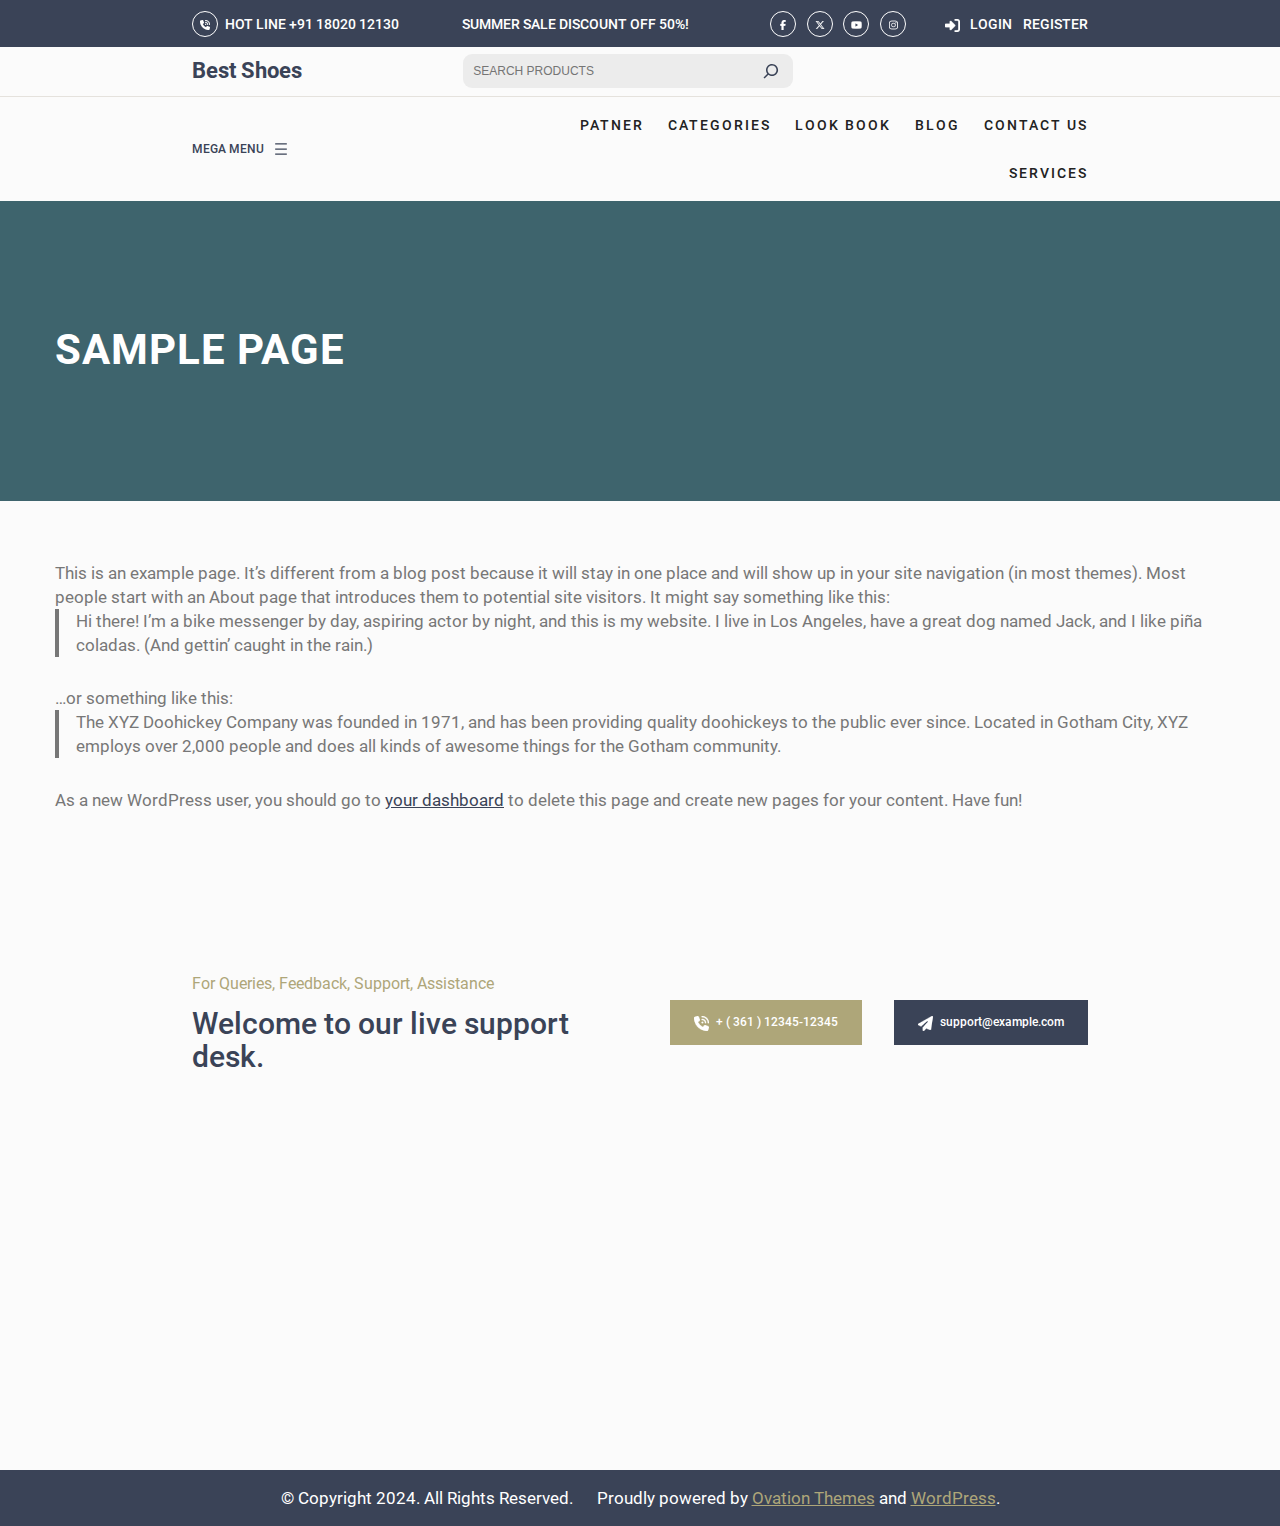
<file: sample-page/index.html>
<!DOCTYPE html>
<html lang="en-US">
<head>
	<meta charset="UTF-8">
	<meta name="viewport" content="width=device-width, initial-scale=1">
<meta name="robots" content="noindex, nofollow">
<title>Sample Page &#8211; Best Shoes</title>
<link rel="alternate" type="application/rss+xml" title="Best Shoes &raquo; Feed" href="https://sosisgorengg.github.io/bisaa/feed/">
<link rel="alternate" type="application/rss+xml" title="Best Shoes &raquo; Comments Feed" href="https://sosisgorengg.github.io/bisaa/comments/feed/">
<link rel="alternate" type="application/rss+xml" title="Best Shoes &raquo; Sample Page Comments Feed" href="https://sosisgorengg.github.io/bisaa/sample-page/feed/">
<script>
window._wpemojiSettings = {"baseUrl":"https:\/\/s.w.org\/images\/core\/emoji\/15.0.3\/72x72\/","ext":".png","svgUrl":"https:\/\/s.w.org\/images\/core\/emoji\/15.0.3\/svg\/","svgExt":".svg","source":{"concatemoji":"https:\/\/sosisgorengg.github.io\/bisaa\/wp-includes\/js\/wp-emoji-release.min.js?ver=6.5.2"}};
/*! This file is auto-generated */
!function(i,n){var o,s,e;function c(e){try{var t={supportTests:e,timestamp:(new Date).valueOf()};sessionStorage.setItem(o,JSON.stringify(t))}catch(e){}}function p(e,t,n){e.clearRect(0,0,e.canvas.width,e.canvas.height),e.fillText(t,0,0);var t=new Uint32Array(e.getImageData(0,0,e.canvas.width,e.canvas.height).data),r=(e.clearRect(0,0,e.canvas.width,e.canvas.height),e.fillText(n,0,0),new Uint32Array(e.getImageData(0,0,e.canvas.width,e.canvas.height).data));return t.every(function(e,t){return e===r[t]})}function u(e,t,n){switch(t){case"flag":return n(e,"🏳️‍⚧️","🏳️​⚧️")?!1:!n(e,"🇺🇳","🇺​🇳")&&!n(e,"🏴󠁧󠁢󠁥󠁮󠁧󠁿","🏴​󠁧​󠁢​󠁥​󠁮​󠁧​󠁿");case"emoji":return!n(e,"🐦‍⬛","🐦​⬛")}return!1}function f(e,t,n){var r="undefined"!=typeof WorkerGlobalScope&&self instanceof WorkerGlobalScope?new OffscreenCanvas(300,150):i.createElement("canvas"),a=r.getContext("2d",{willReadFrequently:!0}),o=(a.textBaseline="top",a.font="600 32px Arial",{});return e.forEach(function(e){o[e]=t(a,e,n)}),o}function t(e){var t=i.createElement("script");t.src=e,t.defer=!0,i.head.appendChild(t)}"undefined"!=typeof Promise&&(o="wpEmojiSettingsSupports",s=["flag","emoji"],n.supports={everything:!0,everythingExceptFlag:!0},e=new Promise(function(e){i.addEventListener("DOMContentLoaded",e,{once:!0})}),new Promise(function(t){var n=function(){try{var e=JSON.parse(sessionStorage.getItem(o));if("object"==typeof e&&"number"==typeof e.timestamp&&(new Date).valueOf()<e.timestamp+604800&&"object"==typeof e.supportTests)return e.supportTests}catch(e){}return null}();if(!n){if("undefined"!=typeof Worker&&"undefined"!=typeof OffscreenCanvas&&"undefined"!=typeof URL&&URL.createObjectURL&&"undefined"!=typeof Blob)try{var e="postMessage("+f.toString()+"("+[JSON.stringify(s),u.toString(),p.toString()].join(",")+"));",r=new Blob([e],{type:"text/javascript"}),a=new Worker(URL.createObjectURL(r),{name:"wpTestEmojiSupports"});return void(a.onmessage=function(e){c(n=e.data),a.terminate(),t(n)})}catch(e){}c(n=f(s,u,p))}t(n)}).then(function(e){for(var t in e)n.supports[t]=e[t],n.supports.everything=n.supports.everything&&n.supports[t],"flag"!==t&&(n.supports.everythingExceptFlag=n.supports.everythingExceptFlag&&n.supports[t]);n.supports.everythingExceptFlag=n.supports.everythingExceptFlag&&!n.supports.flag,n.DOMReady=!1,n.readyCallback=function(){n.DOMReady=!0}}).then(function(){return e}).then(function(){var e;n.supports.everything||(n.readyCallback(),(e=n.source||{}).concatemoji?t(e.concatemoji):e.wpemoji&&e.twemoji&&(t(e.twemoji),t(e.wpemoji)))}))}((window,document),window._wpemojiSettings);
</script>
<style id="wp-block-image-inline-css">.wp-block-image img{box-sizing:border-box;height:auto;max-width:100%;vertical-align:bottom}.wp-block-image[style*=border-radius] img,.wp-block-image[style*=border-radius]>a{border-radius:inherit}.wp-block-image.has-custom-border img{box-sizing:border-box}.wp-block-image.aligncenter{text-align:center}.wp-block-image.alignfull img,.wp-block-image.alignwide img{height:auto;width:100%}.wp-block-image .aligncenter,.wp-block-image .alignleft,.wp-block-image .alignright,.wp-block-image.aligncenter,.wp-block-image.alignleft,.wp-block-image.alignright{display:table}.wp-block-image .aligncenter>figcaption,.wp-block-image .alignleft>figcaption,.wp-block-image .alignright>figcaption,.wp-block-image.aligncenter>figcaption,.wp-block-image.alignleft>figcaption,.wp-block-image.alignright>figcaption{caption-side:bottom;display:table-caption}.wp-block-image .alignleft{float:left;margin:.5em 1em .5em 0}.wp-block-image .alignright{float:right;margin:.5em 0 .5em 1em}.wp-block-image .aligncenter{margin-left:auto;margin-right:auto}.wp-block-image figcaption{margin-bottom:1em;margin-top:.5em}.wp-block-image .is-style-rounded img,.wp-block-image.is-style-circle-mask img,.wp-block-image.is-style-rounded img{border-radius:9999px}@supports ((-webkit-mask-image:none) or (mask-image:none)) or (-webkit-mask-image:none){.wp-block-image.is-style-circle-mask img{border-radius:0;-webkit-mask-image:url('data:image/svg+xml;utf8,<svg viewBox="0 0 100 100" xmlns="http://www.w3.org/2000/svg"><circle cx="50" cy="50" r="50"/></svg>');mask-image:url('data:image/svg+xml;utf8,<svg viewBox="0 0 100 100" xmlns="http://www.w3.org/2000/svg"><circle cx="50" cy="50" r="50"/></svg>');mask-mode:alpha;-webkit-mask-position:center;mask-position:center;-webkit-mask-repeat:no-repeat;mask-repeat:no-repeat;-webkit-mask-size:contain;mask-size:contain}}.wp-block-image :where(.has-border-color){border-style:solid}.wp-block-image :where([style*=border-top-color]){border-top-style:solid}.wp-block-image :where([style*=border-right-color]){border-right-style:solid}.wp-block-image :where([style*=border-bottom-color]){border-bottom-style:solid}.wp-block-image :where([style*=border-left-color]){border-left-style:solid}.wp-block-image :where([style*=border-width]){border-style:solid}.wp-block-image :where([style*=border-top-width]){border-top-style:solid}.wp-block-image :where([style*=border-right-width]){border-right-style:solid}.wp-block-image :where([style*=border-bottom-width]){border-bottom-style:solid}.wp-block-image :where([style*=border-left-width]){border-left-style:solid}.wp-block-image figure{margin:0}.wp-lightbox-container{display:flex;flex-direction:column;position:relative}.wp-lightbox-container img{cursor:zoom-in}.wp-lightbox-container img:hover+button{opacity:1}.wp-lightbox-container button{align-items:center;-webkit-backdrop-filter:blur(16px) saturate(180%);backdrop-filter:blur(16px) saturate(180%);background-color:#5a5a5a40;border:none;border-radius:4px;cursor:zoom-in;display:flex;height:20px;justify-content:center;opacity:0;padding:0;position:absolute;right:16px;text-align:center;top:16px;transition:opacity .2s ease;width:20px;z-index:100}.wp-lightbox-container button:focus-visible{outline:3px auto #5a5a5a40;outline:3px auto -webkit-focus-ring-color;outline-offset:3px}.wp-lightbox-container button:hover{cursor:pointer;opacity:1}.wp-lightbox-container button:focus{opacity:1}.wp-lightbox-container button:focus,.wp-lightbox-container button:hover,.wp-lightbox-container button:not(:hover):not(:active):not(.has-background){background-color:#5a5a5a40;border:none}.wp-lightbox-overlay{box-sizing:border-box;cursor:zoom-out;height:100vh;left:0;overflow:hidden;position:fixed;top:0;visibility:hidden;width:100%;z-index:100000}.wp-lightbox-overlay .close-button{align-items:center;cursor:pointer;display:flex;justify-content:center;min-height:40px;min-width:40px;padding:0;position:absolute;right:calc(env(safe-area-inset-right) + 16px);top:calc(env(safe-area-inset-top) + 16px);z-index:5000000}.wp-lightbox-overlay .close-button:focus,.wp-lightbox-overlay .close-button:hover,.wp-lightbox-overlay .close-button:not(:hover):not(:active):not(.has-background){background:none;border:none}.wp-lightbox-overlay .lightbox-image-container{height:var(--wp--lightbox-container-height);left:50%;overflow:hidden;position:absolute;top:50%;transform:translate(-50%,-50%);transform-origin:top left;width:var(--wp--lightbox-container-width);z-index:9999999999}.wp-lightbox-overlay .wp-block-image{align-items:center;box-sizing:border-box;display:flex;height:100%;justify-content:center;margin:0;position:relative;transform-origin:0 0;width:100%;z-index:3000000}.wp-lightbox-overlay .wp-block-image img{height:var(--wp--lightbox-image-height);min-height:var(--wp--lightbox-image-height);min-width:var(--wp--lightbox-image-width);width:var(--wp--lightbox-image-width)}.wp-lightbox-overlay .wp-block-image figcaption{display:none}.wp-lightbox-overlay button{background:none;border:none}.wp-lightbox-overlay .scrim{background-color:#fff;height:100%;opacity:.9;position:absolute;width:100%;z-index:2000000}.wp-lightbox-overlay.active{animation:turn-on-visibility .25s both;visibility:visible}.wp-lightbox-overlay.active img{animation:turn-on-visibility .35s both}.wp-lightbox-overlay.show-closing-animation:not(.active){animation:turn-off-visibility .35s both}.wp-lightbox-overlay.show-closing-animation:not(.active) img{animation:turn-off-visibility .25s both}@media (prefers-reduced-motion:no-preference){.wp-lightbox-overlay.zoom.active{animation:none;opacity:1;visibility:visible}.wp-lightbox-overlay.zoom.active .lightbox-image-container{animation:lightbox-zoom-in .4s}.wp-lightbox-overlay.zoom.active .lightbox-image-container img{animation:none}.wp-lightbox-overlay.zoom.active .scrim{animation:turn-on-visibility .4s forwards}.wp-lightbox-overlay.zoom.show-closing-animation:not(.active){animation:none}.wp-lightbox-overlay.zoom.show-closing-animation:not(.active) .lightbox-image-container{animation:lightbox-zoom-out .4s}.wp-lightbox-overlay.zoom.show-closing-animation:not(.active) .lightbox-image-container img{animation:none}.wp-lightbox-overlay.zoom.show-closing-animation:not(.active) .scrim{animation:turn-off-visibility .4s forwards}}@keyframes turn-on-visibility{0%{opacity:0}to{opacity:1}}@keyframes turn-off-visibility{0%{opacity:1;visibility:visible}99%{opacity:0;visibility:visible}to{opacity:0;visibility:hidden}}@keyframes lightbox-zoom-in{0%{transform:translate(calc((-100vw + var(--wp--lightbox-scrollbar-width))/2 + var(--wp--lightbox-initial-left-position)),calc(-50vh + var(--wp--lightbox-initial-top-position))) scale(var(--wp--lightbox-scale))}to{transform:translate(-50%,-50%) scale(1)}}@keyframes lightbox-zoom-out{0%{transform:translate(-50%,-50%) scale(1);visibility:visible}99%{visibility:visible}to{transform:translate(calc((-100vw + var(--wp--lightbox-scrollbar-width))/2 + var(--wp--lightbox-initial-left-position)),calc(-50vh + var(--wp--lightbox-initial-top-position))) scale(var(--wp--lightbox-scale));visibility:hidden}}</style>
<style id="wp-block-image-theme-inline-css">.wp-block-image figcaption{color:#555;font-size:13px;text-align:center}.is-dark-theme .wp-block-image figcaption{color:#ffffffa6}.wp-block-image{margin:0 0 1em}</style>
<style id="wp-block-group-inline-css">.wp-block-group{box-sizing:border-box}</style>
<style id="wp-block-group-theme-inline-css">:where(.wp-block-group.has-background){padding:1.25em 2.375em}</style>
<style id="wp-block-paragraph-inline-css">.is-small-text{font-size:.875em}.is-regular-text{font-size:1em}.is-large-text{font-size:2.25em}.is-larger-text{font-size:3em}.has-drop-cap:not(:focus):first-letter{float:left;font-size:8.4em;font-style:normal;font-weight:100;line-height:.68;margin:.05em .1em 0 0;text-transform:uppercase}body.rtl .has-drop-cap:not(:focus):first-letter{float:none;margin-left:.1em}p.has-drop-cap.has-background{overflow:hidden}p.has-background{padding:1.25em 2.375em}:where(p.has-text-color:not(.has-link-color)) a{color:inherit}p.has-text-align-left[style*="writing-mode:vertical-lr"],p.has-text-align-right[style*="writing-mode:vertical-rl"]{rotate:180deg}</style>
<style id="wp-block-columns-inline-css">.wp-block-columns{align-items:normal!important;box-sizing:border-box;display:flex;flex-wrap:wrap!important}@media (min-width:782px){.wp-block-columns{flex-wrap:nowrap!important}}.wp-block-columns.are-vertically-aligned-top{align-items:flex-start}.wp-block-columns.are-vertically-aligned-center{align-items:center}.wp-block-columns.are-vertically-aligned-bottom{align-items:flex-end}@media (max-width:781px){.wp-block-columns:not(.is-not-stacked-on-mobile)>.wp-block-column{flex-basis:100%!important}}@media (min-width:782px){.wp-block-columns:not(.is-not-stacked-on-mobile)>.wp-block-column{flex-basis:0;flex-grow:1}.wp-block-columns:not(.is-not-stacked-on-mobile)>.wp-block-column[style*=flex-basis]{flex-grow:0}}.wp-block-columns.is-not-stacked-on-mobile{flex-wrap:nowrap!important}.wp-block-columns.is-not-stacked-on-mobile>.wp-block-column{flex-basis:0;flex-grow:1}.wp-block-columns.is-not-stacked-on-mobile>.wp-block-column[style*=flex-basis]{flex-grow:0}:where(.wp-block-columns){margin-bottom:1.75em}:where(.wp-block-columns.has-background){padding:1.25em 2.375em}.wp-block-column{flex-grow:1;min-width:0;overflow-wrap:break-word;word-break:break-word}.wp-block-column.is-vertically-aligned-top{align-self:flex-start}.wp-block-column.is-vertically-aligned-center{align-self:center}.wp-block-column.is-vertically-aligned-bottom{align-self:flex-end}.wp-block-column.is-vertically-aligned-stretch{align-self:stretch}.wp-block-column.is-vertically-aligned-bottom,.wp-block-column.is-vertically-aligned-center,.wp-block-column.is-vertically-aligned-top{width:100%}</style>
<style id="wp-block-site-title-inline-css">.wp-block-site-title a{color:inherit}</style>
<style id="wp-block-search-inline-css">.wp-block-search__button{margin-left:10px;word-break:normal}.wp-block-search__button.has-icon{line-height:0}.wp-block-search__button svg{height:1.25em;min-height:24px;min-width:24px;width:1.25em;fill:currentColor;vertical-align:text-bottom}:where(.wp-block-search__button){border:1px solid #ccc;padding:6px 10px}.wp-block-search__inside-wrapper{display:flex;flex:auto;flex-wrap:nowrap;max-width:100%}.wp-block-search__label{width:100%}.wp-block-search__input{-webkit-appearance:initial;appearance:none;border:1px solid #949494;flex-grow:1;margin-left:0;margin-right:0;min-width:3rem;padding:8px;text-decoration:unset!important}.wp-block-search.wp-block-search__button-only .wp-block-search__button{flex-shrink:0;margin-left:0;max-width:100%}.wp-block-search.wp-block-search__button-only .wp-block-search__button[aria-expanded=true]{max-width:calc(100% - 100px)}.wp-block-search.wp-block-search__button-only .wp-block-search__inside-wrapper{min-width:0!important;transition-property:width}.wp-block-search.wp-block-search__button-only .wp-block-search__input{flex-basis:100%;transition-duration:.3s}.wp-block-search.wp-block-search__button-only.wp-block-search__searchfield-hidden,.wp-block-search.wp-block-search__button-only.wp-block-search__searchfield-hidden .wp-block-search__inside-wrapper{overflow:hidden}.wp-block-search.wp-block-search__button-only.wp-block-search__searchfield-hidden .wp-block-search__input{border-left-width:0!important;border-right-width:0!important;flex-basis:0;flex-grow:0;margin:0;min-width:0!important;padding-left:0!important;padding-right:0!important;width:0!important}:where(.wp-block-search__button-inside .wp-block-search__inside-wrapper){border:1px solid #949494;box-sizing:border-box;padding:4px}:where(.wp-block-search__button-inside .wp-block-search__inside-wrapper) .wp-block-search__input{border:none;border-radius:0;padding:0 4px}:where(.wp-block-search__button-inside .wp-block-search__inside-wrapper) .wp-block-search__input:focus{outline:none}:where(.wp-block-search__button-inside .wp-block-search__inside-wrapper) :where(.wp-block-search__button){padding:4px 8px}.wp-block-search.aligncenter .wp-block-search__inside-wrapper{margin:auto}.wp-block[data-align=right] .wp-block-search.wp-block-search__button-only .wp-block-search__inside-wrapper{float:right}</style>
<style id="wp-block-search-theme-inline-css">.wp-block-search .wp-block-search__label{font-weight:700}.wp-block-search__button{border:1px solid #ccc;padding:.375em .625em}</style>
<style id="wp-block-page-list-inline-css">.wp-block-navigation .wp-block-page-list{align-items:var(--navigation-layout-align,initial);background-color:inherit;display:flex;flex-direction:var(--navigation-layout-direction,initial);flex-wrap:var(--navigation-layout-wrap,wrap);justify-content:var(--navigation-layout-justify,initial)}.wp-block-navigation .wp-block-navigation-item{background-color:inherit}</style>
<link rel="stylesheet" id="wp-block-navigation-css" href="https://sosisgorengg.github.io/bisaa/wp-includes/blocks/navigation/style.min.css?ver=6.5.2" media="all">
<style id="wp-block-navigation-link-inline-css">.wp-block-navigation .wp-block-navigation-item__label{overflow-wrap:break-word}.wp-block-navigation .wp-block-navigation-item__description{display:none}.link-ui-tools{border-top:1px solid #f0f0f0;padding:8px}.link-ui-block-inserter{padding-top:8px}.link-ui-block-inserter__back{margin-left:8px;text-transform:uppercase}.components-popover-pointer-events-trap{background-color:initial;cursor:pointer;inset:0;position:fixed;z-index:1000000}</style>
<style id="wp-block-template-part-theme-inline-css">.wp-block-template-part.has-background{margin-bottom:0;margin-top:0;padding:1.25em 2.375em}</style>
<style id="wp-block-post-title-inline-css">.wp-block-post-title{box-sizing:border-box;word-break:break-word}.wp-block-post-title a{display:inline-block}</style>
<link rel="stylesheet" id="wp-block-cover-css" href="https://sosisgorengg.github.io/bisaa/wp-includes/blocks/cover/style.min.css?ver=6.5.2" media="all">
<style id="wp-block-quote-inline-css">.wp-block-quote{box-sizing:border-box;overflow-wrap:break-word}.wp-block-quote.is-large:where(:not(.is-style-plain)),.wp-block-quote.is-style-large:where(:not(.is-style-plain)){margin-bottom:1em;padding:0 1em}.wp-block-quote.is-large:where(:not(.is-style-plain)) p,.wp-block-quote.is-style-large:where(:not(.is-style-plain)) p{font-size:1.5em;font-style:italic;line-height:1.6}.wp-block-quote.is-large:where(:not(.is-style-plain)) cite,.wp-block-quote.is-large:where(:not(.is-style-plain)) footer,.wp-block-quote.is-style-large:where(:not(.is-style-plain)) cite,.wp-block-quote.is-style-large:where(:not(.is-style-plain)) footer{font-size:1.125em;text-align:right}.wp-block-quote>cite{display:block}</style>
<style id="wp-block-quote-theme-inline-css">.wp-block-quote{border-left:.25em solid;margin:0 0 1.75em;padding-left:1em}.wp-block-quote cite,.wp-block-quote footer{color:currentColor;font-size:.8125em;font-style:normal;position:relative}.wp-block-quote.has-text-align-right{border-left:none;border-right:.25em solid;padding-left:0;padding-right:1em}.wp-block-quote.has-text-align-center{border:none;padding-left:0}.wp-block-quote.is-large,.wp-block-quote.is-style-large,.wp-block-quote.is-style-plain{border:none}</style>
<style id="wp-block-spacer-inline-css">.wp-block-spacer{clear:both}</style>
<style id="wp-block-heading-inline-css">h1.has-background,h2.has-background,h3.has-background,h4.has-background,h5.has-background,h6.has-background{padding:1.25em 2.375em}h1.has-text-align-left[style*=writing-mode]:where([style*=vertical-lr]),h1.has-text-align-right[style*=writing-mode]:where([style*=vertical-rl]),h2.has-text-align-left[style*=writing-mode]:where([style*=vertical-lr]),h2.has-text-align-right[style*=writing-mode]:where([style*=vertical-rl]),h3.has-text-align-left[style*=writing-mode]:where([style*=vertical-lr]),h3.has-text-align-right[style*=writing-mode]:where([style*=vertical-rl]),h4.has-text-align-left[style*=writing-mode]:where([style*=vertical-lr]),h4.has-text-align-right[style*=writing-mode]:where([style*=vertical-rl]),h5.has-text-align-left[style*=writing-mode]:where([style*=vertical-lr]),h5.has-text-align-right[style*=writing-mode]:where([style*=vertical-rl]),h6.has-text-align-left[style*=writing-mode]:where([style*=vertical-lr]),h6.has-text-align-right[style*=writing-mode]:where([style*=vertical-rl]){rotate:180deg}</style>
<style id="wp-emoji-styles-inline-css">img.wp-smiley, img.emoji {
		display: inline !important;
		border: none !important;
		box-shadow: none !important;
		height: 1em !important;
		width: 1em !important;
		margin: 0 0.07em !important;
		vertical-align: -0.1em !important;
		background: none !important;
		padding: 0 !important;
	}</style>
<style id="wp-block-library-inline-css">:root{--wp-admin-theme-color:#007cba;--wp-admin-theme-color--rgb:0,124,186;--wp-admin-theme-color-darker-10:#006ba1;--wp-admin-theme-color-darker-10--rgb:0,107,161;--wp-admin-theme-color-darker-20:#005a87;--wp-admin-theme-color-darker-20--rgb:0,90,135;--wp-admin-border-width-focus:2px;--wp-block-synced-color:#7a00df;--wp-block-synced-color--rgb:122,0,223;--wp-bound-block-color:#9747ff}@media (min-resolution:192dpi){:root{--wp-admin-border-width-focus:1.5px}}.wp-element-button{cursor:pointer}:root{--wp--preset--font-size--normal:16px;--wp--preset--font-size--huge:42px}:root .has-very-light-gray-background-color{background-color:#eee}:root .has-very-dark-gray-background-color{background-color:#313131}:root .has-very-light-gray-color{color:#eee}:root .has-very-dark-gray-color{color:#313131}:root .has-vivid-green-cyan-to-vivid-cyan-blue-gradient-background{background:linear-gradient(135deg,#00d084,#0693e3)}:root .has-purple-crush-gradient-background{background:linear-gradient(135deg,#34e2e4,#4721fb 50%,#ab1dfe)}:root .has-hazy-dawn-gradient-background{background:linear-gradient(135deg,#faaca8,#dad0ec)}:root .has-subdued-olive-gradient-background{background:linear-gradient(135deg,#fafae1,#67a671)}:root .has-atomic-cream-gradient-background{background:linear-gradient(135deg,#fdd79a,#004a59)}:root .has-nightshade-gradient-background{background:linear-gradient(135deg,#330968,#31cdcf)}:root .has-midnight-gradient-background{background:linear-gradient(135deg,#020381,#2874fc)}.has-regular-font-size{font-size:1em}.has-larger-font-size{font-size:2.625em}.has-normal-font-size{font-size:var(--wp--preset--font-size--normal)}.has-huge-font-size{font-size:var(--wp--preset--font-size--huge)}.has-text-align-center{text-align:center}.has-text-align-left{text-align:left}.has-text-align-right{text-align:right}#end-resizable-editor-section{display:none}.aligncenter{clear:both}.items-justified-left{justify-content:flex-start}.items-justified-center{justify-content:center}.items-justified-right{justify-content:flex-end}.items-justified-space-between{justify-content:space-between}.screen-reader-text{border:0;clip:rect(1px,1px,1px,1px);-webkit-clip-path:inset(50%);clip-path:inset(50%);height:1px;margin:-1px;overflow:hidden;padding:0;position:absolute;width:1px;word-wrap:normal!important}.screen-reader-text:focus{background-color:#ddd;clip:auto!important;-webkit-clip-path:none;clip-path:none;color:#444;display:block;font-size:1em;height:auto;left:5px;line-height:normal;padding:15px 23px 14px;text-decoration:none;top:5px;width:auto;z-index:100000}html :where(.has-border-color){border-style:solid}html :where([style*=border-top-color]){border-top-style:solid}html :where([style*=border-right-color]){border-right-style:solid}html :where([style*=border-bottom-color]){border-bottom-style:solid}html :where([style*=border-left-color]){border-left-style:solid}html :where([style*=border-width]){border-style:solid}html :where([style*=border-top-width]){border-top-style:solid}html :where([style*=border-right-width]){border-right-style:solid}html :where([style*=border-bottom-width]){border-bottom-style:solid}html :where([style*=border-left-width]){border-left-style:solid}html :where(img[class*=wp-image-]){height:auto;max-width:100%}:where(figure){margin:0 0 1em}html :where(.is-position-sticky){--wp-admin--admin-bar--position-offset:var(--wp-admin--admin-bar--height,0px)}@media screen and (max-width:600px){html :where(.is-position-sticky){--wp-admin--admin-bar--position-offset:0px}}</style>
<style id="global-styles-inline-css">body{--wp--preset--color--black: #000000;--wp--preset--color--cyan-bluish-gray: #abb8c3;--wp--preset--color--white: #ffffff;--wp--preset--color--pale-pink: #f78da7;--wp--preset--color--vivid-red: #cf2e2e;--wp--preset--color--luminous-vivid-orange: #ff6900;--wp--preset--color--luminous-vivid-amber: #fcb900;--wp--preset--color--light-green-cyan: #7bdcb5;--wp--preset--color--vivid-green-cyan: #00d084;--wp--preset--color--pale-cyan-blue: #8ed1fc;--wp--preset--color--vivid-cyan-blue: #0693e3;--wp--preset--color--vivid-purple: #9b51e0;--wp--preset--color--base: #fbfbfb;--wp--preset--color--body-text: #777777;--wp--preset--color--section-bg: #f8f8f8;--wp--preset--color--heading: #3A4357;--wp--preset--color--primary: #7DC8DA;--wp--preset--color--secondary: #aea679;--wp--preset--gradient--vivid-cyan-blue-to-vivid-purple: linear-gradient(135deg,rgba(6,147,227,1) 0%,rgb(155,81,224) 100%);--wp--preset--gradient--light-green-cyan-to-vivid-green-cyan: linear-gradient(135deg,rgb(122,220,180) 0%,rgb(0,208,130) 100%);--wp--preset--gradient--luminous-vivid-amber-to-luminous-vivid-orange: linear-gradient(135deg,rgba(252,185,0,1) 0%,rgba(255,105,0,1) 100%);--wp--preset--gradient--luminous-vivid-orange-to-vivid-red: linear-gradient(135deg,rgba(255,105,0,1) 0%,rgb(207,46,46) 100%);--wp--preset--gradient--very-light-gray-to-cyan-bluish-gray: linear-gradient(135deg,rgb(238,238,238) 0%,rgb(169,184,195) 100%);--wp--preset--gradient--cool-to-warm-spectrum: linear-gradient(135deg,rgb(74,234,220) 0%,rgb(151,120,209) 20%,rgb(207,42,186) 40%,rgb(238,44,130) 60%,rgb(251,105,98) 80%,rgb(254,248,76) 100%);--wp--preset--gradient--blush-light-purple: linear-gradient(135deg,rgb(255,206,236) 0%,rgb(152,150,240) 100%);--wp--preset--gradient--blush-bordeaux: linear-gradient(135deg,rgb(254,205,165) 0%,rgb(254,45,45) 50%,rgb(107,0,62) 100%);--wp--preset--gradient--luminous-dusk: linear-gradient(135deg,rgb(255,203,112) 0%,rgb(199,81,192) 50%,rgb(65,88,208) 100%);--wp--preset--gradient--pale-ocean: linear-gradient(135deg,rgb(255,245,203) 0%,rgb(182,227,212) 50%,rgb(51,167,181) 100%);--wp--preset--gradient--electric-grass: linear-gradient(135deg,rgb(202,248,128) 0%,rgb(113,206,126) 100%);--wp--preset--gradient--midnight: linear-gradient(135deg,rgb(2,3,129) 0%,rgb(40,116,252) 100%);--wp--preset--font-size--small: 16px;--wp--preset--font-size--medium: 18px;--wp--preset--font-size--large: 26px;--wp--preset--font-size--x-large: 42px;--wp--preset--font-size--body-text: 17px;--wp--preset--font-size--extra-small: 14px;--wp--preset--font-size--regular: 22px;--wp--preset--font-size--extra-large: 32px;--wp--preset--font-size--big: clamp(1.875rem, 1.725rem + 0.75vw, 2.625rem);;--wp--preset--font-size--huge: clamp(40px, calc(2.25rem + ((1vw - 3.2px) * 2.375)), 74px);;--wp--preset--font-size--gigantic: clamp(42px, calc(2.625rem + ((1vw - 3.2px) * 2.75)), 86px);;--wp--preset--font-size--banner-title: clamp(2rem, 1.6rem + 2vw, 4rem);;--wp--preset--font-family--roboto: "Roboto", sans-serif;--wp--preset--font-family--poppins: "Poppins", sans-serif;--wp--preset--spacing--20: 0.44rem;--wp--preset--spacing--30: 0.67rem;--wp--preset--spacing--40: 1rem;--wp--preset--spacing--50: 1.5rem;--wp--preset--spacing--60: 2.25rem;--wp--preset--spacing--70: 3.38rem;--wp--preset--spacing--80: 5.06rem;--wp--preset--shadow--natural: 6px 6px 9px rgba(0, 0, 0, 0.2);--wp--preset--shadow--deep: 12px 12px 50px rgba(0, 0, 0, 0.4);--wp--preset--shadow--sharp: 6px 6px 0px rgba(0, 0, 0, 0.2);--wp--preset--shadow--outlined: 6px 6px 0px -3px rgba(255, 255, 255, 1), 6px 6px rgba(0, 0, 0, 1);--wp--preset--shadow--crisp: 6px 6px 0px rgba(0, 0, 0, 1);}body { margin: 0;--wp--style--global--content-size: 999px;--wp--style--global--wide-size: 1170px; }.wp-site-blocks { padding-top: var(--wp--style--root--padding-top); padding-bottom: var(--wp--style--root--padding-bottom); }.has-global-padding { padding-right: var(--wp--style--root--padding-right); padding-left: var(--wp--style--root--padding-left); }.has-global-padding :where(.has-global-padding:not(.wp-block-block)) { padding-right: 0; padding-left: 0; }.has-global-padding > .alignfull { margin-right: calc(var(--wp--style--root--padding-right) * -1); margin-left: calc(var(--wp--style--root--padding-left) * -1); }.has-global-padding :where(.has-global-padding:not(.wp-block-block)) > .alignfull { margin-right: 0; margin-left: 0; }.has-global-padding > .alignfull:where(:not(.has-global-padding):not(.is-layout-flex):not(.is-layout-grid)) > :where([class*="wp-block-"]:not(.alignfull):not([class*="__"]),p,h1,h2,h3,h4,h5,h6,ul,ol) { padding-right: var(--wp--style--root--padding-right); padding-left: var(--wp--style--root--padding-left); }.has-global-padding :where(.has-global-padding) > .alignfull:where(:not(.has-global-padding)) > :where([class*="wp-block-"]:not(.alignfull):not([class*="__"]),p,h1,h2,h3,h4,h5,h6,ul,ol) { padding-right: 0; padding-left: 0; }.wp-site-blocks > .alignleft { float: left; margin-right: 2em; }.wp-site-blocks > .alignright { float: right; margin-left: 2em; }.wp-site-blocks > .aligncenter { justify-content: center; margin-left: auto; margin-right: auto; }:where(.wp-site-blocks) > * { margin-block-start: 24px; margin-block-end: 0; }:where(.wp-site-blocks) > :first-child:first-child { margin-block-start: 0; }:where(.wp-site-blocks) > :last-child:last-child { margin-block-end: 0; }body { --wp--style--block-gap: 24px; }:where(body .is-layout-flow)  > :first-child:first-child{margin-block-start: 0;}:where(body .is-layout-flow)  > :last-child:last-child{margin-block-end: 0;}:where(body .is-layout-flow)  > *{margin-block-start: 24px;margin-block-end: 0;}:where(body .is-layout-constrained)  > :first-child:first-child{margin-block-start: 0;}:where(body .is-layout-constrained)  > :last-child:last-child{margin-block-end: 0;}:where(body .is-layout-constrained)  > *{margin-block-start: 24px;margin-block-end: 0;}:where(body .is-layout-flex) {gap: 24px;}:where(body .is-layout-grid) {gap: 24px;}body .is-layout-flow > .alignleft{float: left;margin-inline-start: 0;margin-inline-end: 2em;}body .is-layout-flow > .alignright{float: right;margin-inline-start: 2em;margin-inline-end: 0;}body .is-layout-flow > .aligncenter{margin-left: auto !important;margin-right: auto !important;}body .is-layout-constrained > .alignleft{float: left;margin-inline-start: 0;margin-inline-end: 2em;}body .is-layout-constrained > .alignright{float: right;margin-inline-start: 2em;margin-inline-end: 0;}body .is-layout-constrained > .aligncenter{margin-left: auto !important;margin-right: auto !important;}body .is-layout-constrained > :where(:not(.alignleft):not(.alignright):not(.alignfull)){max-width: var(--wp--style--global--content-size);margin-left: auto !important;margin-right: auto !important;}body .is-layout-constrained > .alignwide{max-width: var(--wp--style--global--wide-size);}body .is-layout-flex{display: flex;}body .is-layout-flex{flex-wrap: wrap;align-items: center;}body .is-layout-flex > *{margin: 0;}body .is-layout-grid{display: grid;}body .is-layout-grid > *{margin: 0;}body{background-color: var(--wp--preset--color--base);color: var(--wp--preset--color--body-text);font-family: var(--wp--preset--font-family--roboto);font-size: var(--wp--preset--font-size--body-text);font-weight: 400;line-height: 1.5rem;margin-top: 0;margin-right: 0;margin-bottom: 0;margin-left: 0;--wp--style--root--padding-top: 0;--wp--style--root--padding-right: 0;--wp--style--root--padding-bottom: 0;--wp--style--root--padding-left: 0;}a:where(:not(.wp-element-button)){color: var(--wp--preset--color--heading);text-decoration: underline;}a:where(:not(.wp-element-button)):hover{color: var(--wp--preset--color--primary);}a:where(:not(.wp-element-button)):focus{color: var(--wp--preset--color--primary);outline-style: dotted;outline-width: 1px;}h1, h2, h3, h4, h5, h6{color: var(--wp--preset--color--heading);font-family: var(--wp--preset--font-family--roboto);font-weight: 600;}h1{font-size: 50px;line-height: 1.5;}h2{font-size: 44px;line-height: 1.3;}h3{font-size: 28px;}h4{font-size: 25px;}h5{font-size: 22px;}h6{font-size: 18px;}.wp-element-button, .wp-block-button__link{background-color: var(--wp--preset--color--heading);border-width: 0;color: var(--wp--preset--color--white);font-family: inherit;font-size: inherit;line-height: inherit;padding: calc(0.667em + 2px) calc(1.333em + 2px);text-decoration: none;}.wp-element-button:hover, .wp-block-button__link:hover{background-color: var(--wp--preset--color--primary);color: var(--wp--preset--color--white);}.has-black-color{color: var(--wp--preset--color--black) !important;}.has-cyan-bluish-gray-color{color: var(--wp--preset--color--cyan-bluish-gray) !important;}.has-white-color{color: var(--wp--preset--color--white) !important;}.has-pale-pink-color{color: var(--wp--preset--color--pale-pink) !important;}.has-vivid-red-color{color: var(--wp--preset--color--vivid-red) !important;}.has-luminous-vivid-orange-color{color: var(--wp--preset--color--luminous-vivid-orange) !important;}.has-luminous-vivid-amber-color{color: var(--wp--preset--color--luminous-vivid-amber) !important;}.has-light-green-cyan-color{color: var(--wp--preset--color--light-green-cyan) !important;}.has-vivid-green-cyan-color{color: var(--wp--preset--color--vivid-green-cyan) !important;}.has-pale-cyan-blue-color{color: var(--wp--preset--color--pale-cyan-blue) !important;}.has-vivid-cyan-blue-color{color: var(--wp--preset--color--vivid-cyan-blue) !important;}.has-vivid-purple-color{color: var(--wp--preset--color--vivid-purple) !important;}.has-base-color{color: var(--wp--preset--color--base) !important;}.has-body-text-color{color: var(--wp--preset--color--body-text) !important;}.has-section-bg-color{color: var(--wp--preset--color--section-bg) !important;}.has-heading-color{color: var(--wp--preset--color--heading) !important;}.has-primary-color{color: var(--wp--preset--color--primary) !important;}.has-secondary-color{color: var(--wp--preset--color--secondary) !important;}.has-black-background-color{background-color: var(--wp--preset--color--black) !important;}.has-cyan-bluish-gray-background-color{background-color: var(--wp--preset--color--cyan-bluish-gray) !important;}.has-white-background-color{background-color: var(--wp--preset--color--white) !important;}.has-pale-pink-background-color{background-color: var(--wp--preset--color--pale-pink) !important;}.has-vivid-red-background-color{background-color: var(--wp--preset--color--vivid-red) !important;}.has-luminous-vivid-orange-background-color{background-color: var(--wp--preset--color--luminous-vivid-orange) !important;}.has-luminous-vivid-amber-background-color{background-color: var(--wp--preset--color--luminous-vivid-amber) !important;}.has-light-green-cyan-background-color{background-color: var(--wp--preset--color--light-green-cyan) !important;}.has-vivid-green-cyan-background-color{background-color: var(--wp--preset--color--vivid-green-cyan) !important;}.has-pale-cyan-blue-background-color{background-color: var(--wp--preset--color--pale-cyan-blue) !important;}.has-vivid-cyan-blue-background-color{background-color: var(--wp--preset--color--vivid-cyan-blue) !important;}.has-vivid-purple-background-color{background-color: var(--wp--preset--color--vivid-purple) !important;}.has-base-background-color{background-color: var(--wp--preset--color--base) !important;}.has-body-text-background-color{background-color: var(--wp--preset--color--body-text) !important;}.has-section-bg-background-color{background-color: var(--wp--preset--color--section-bg) !important;}.has-heading-background-color{background-color: var(--wp--preset--color--heading) !important;}.has-primary-background-color{background-color: var(--wp--preset--color--primary) !important;}.has-secondary-background-color{background-color: var(--wp--preset--color--secondary) !important;}.has-black-border-color{border-color: var(--wp--preset--color--black) !important;}.has-cyan-bluish-gray-border-color{border-color: var(--wp--preset--color--cyan-bluish-gray) !important;}.has-white-border-color{border-color: var(--wp--preset--color--white) !important;}.has-pale-pink-border-color{border-color: var(--wp--preset--color--pale-pink) !important;}.has-vivid-red-border-color{border-color: var(--wp--preset--color--vivid-red) !important;}.has-luminous-vivid-orange-border-color{border-color: var(--wp--preset--color--luminous-vivid-orange) !important;}.has-luminous-vivid-amber-border-color{border-color: var(--wp--preset--color--luminous-vivid-amber) !important;}.has-light-green-cyan-border-color{border-color: var(--wp--preset--color--light-green-cyan) !important;}.has-vivid-green-cyan-border-color{border-color: var(--wp--preset--color--vivid-green-cyan) !important;}.has-pale-cyan-blue-border-color{border-color: var(--wp--preset--color--pale-cyan-blue) !important;}.has-vivid-cyan-blue-border-color{border-color: var(--wp--preset--color--vivid-cyan-blue) !important;}.has-vivid-purple-border-color{border-color: var(--wp--preset--color--vivid-purple) !important;}.has-base-border-color{border-color: var(--wp--preset--color--base) !important;}.has-body-text-border-color{border-color: var(--wp--preset--color--body-text) !important;}.has-section-bg-border-color{border-color: var(--wp--preset--color--section-bg) !important;}.has-heading-border-color{border-color: var(--wp--preset--color--heading) !important;}.has-primary-border-color{border-color: var(--wp--preset--color--primary) !important;}.has-secondary-border-color{border-color: var(--wp--preset--color--secondary) !important;}.has-vivid-cyan-blue-to-vivid-purple-gradient-background{background: var(--wp--preset--gradient--vivid-cyan-blue-to-vivid-purple) !important;}.has-light-green-cyan-to-vivid-green-cyan-gradient-background{background: var(--wp--preset--gradient--light-green-cyan-to-vivid-green-cyan) !important;}.has-luminous-vivid-amber-to-luminous-vivid-orange-gradient-background{background: var(--wp--preset--gradient--luminous-vivid-amber-to-luminous-vivid-orange) !important;}.has-luminous-vivid-orange-to-vivid-red-gradient-background{background: var(--wp--preset--gradient--luminous-vivid-orange-to-vivid-red) !important;}.has-very-light-gray-to-cyan-bluish-gray-gradient-background{background: var(--wp--preset--gradient--very-light-gray-to-cyan-bluish-gray) !important;}.has-cool-to-warm-spectrum-gradient-background{background: var(--wp--preset--gradient--cool-to-warm-spectrum) !important;}.has-blush-light-purple-gradient-background{background: var(--wp--preset--gradient--blush-light-purple) !important;}.has-blush-bordeaux-gradient-background{background: var(--wp--preset--gradient--blush-bordeaux) !important;}.has-luminous-dusk-gradient-background{background: var(--wp--preset--gradient--luminous-dusk) !important;}.has-pale-ocean-gradient-background{background: var(--wp--preset--gradient--pale-ocean) !important;}.has-electric-grass-gradient-background{background: var(--wp--preset--gradient--electric-grass) !important;}.has-midnight-gradient-background{background: var(--wp--preset--gradient--midnight) !important;}.has-small-font-size{font-size: var(--wp--preset--font-size--small) !important;}.has-medium-font-size{font-size: var(--wp--preset--font-size--medium) !important;}.has-large-font-size{font-size: var(--wp--preset--font-size--large) !important;}.has-x-large-font-size{font-size: var(--wp--preset--font-size--x-large) !important;}.has-body-text-font-size{font-size: var(--wp--preset--font-size--body-text) !important;}.has-extra-small-font-size{font-size: var(--wp--preset--font-size--extra-small) !important;}.has-regular-font-size{font-size: var(--wp--preset--font-size--regular) !important;}.has-extra-large-font-size{font-size: var(--wp--preset--font-size--extra-large) !important;}.has-big-font-size{font-size: var(--wp--preset--font-size--big) !important;}.has-huge-font-size{font-size: var(--wp--preset--font-size--huge) !important;}.has-gigantic-font-size{font-size: var(--wp--preset--font-size--gigantic) !important;}.has-banner-title-font-size{font-size: var(--wp--preset--font-size--banner-title) !important;}.has-roboto-font-family{font-family: var(--wp--preset--font-family--roboto) !important;}.has-poppins-font-family{font-family: var(--wp--preset--font-family--poppins) !important;}
.wp-block-navigation{color: var(--wp--preset--color--white);;font-weight: 600;letter-spacing: 2px;}
.wp-block-navigation a:where(:not(.wp-element-button)){color: inherit;}
.wp-block-navigation a:where(:not(.wp-element-button)):hover{color: var(--wp--preset--color--primary);;}
.wp-block-navigation a:where(:not(.wp-element-button)):focus{color: var(--wp--preset--color--primary);;}
.wp-block-navigation a:where(:not(.wp-element-button)):active{color: var(--wp--preset--color--primary);;}
.wp-block-site-title{font-size: clamp(1.875rem, 1.661rem + 1.071vw, 2.625rem);;font-weight: 700;line-height: 1.2;}
.wp-block-site-title a:where(:not(.wp-element-button)){color: var(--wp--preset--color--white);;text-decoration: none;}</style>
<style id="core-block-supports-inline-css">.wp-elements-eab6e4fa75fe924f4f8e0a9c1c7fca4c a:where(:not(.wp-element-button)){color:var(--wp--preset--color--white);}.wp-container-core-group-is-layout-2.wp-container-core-group-is-layout-2{flex-wrap:nowrap;gap:var(--wp--preset--spacing--20);justify-content:flex-start;}.wp-elements-3d4025e79f75775d4a44ef6bb2b9c321 a:where(:not(.wp-element-button)){color:var(--wp--preset--color--white);}.wp-container-core-group-is-layout-7.wp-container-core-group-is-layout-7{flex-wrap:nowrap;gap:var(--wp--preset--spacing--30);justify-content:flex-end;}.wp-elements-35e8952a50a76ea99007adab0082607b a:where(:not(.wp-element-button)){color:var(--wp--preset--color--white);}.wp-elements-964158d980f2b73d0dccb42f592be2da a:where(:not(.wp-element-button)){color:var(--wp--preset--color--white);}.wp-container-core-group-is-layout-8.wp-container-core-group-is-layout-8{flex-wrap:nowrap;gap:var(--wp--preset--spacing--30);justify-content:flex-end;}.wp-container-core-columns-is-layout-1.wp-container-core-columns-is-layout-1{flex-wrap:nowrap;gap:var(--wp--preset--spacing--20) var(--wp--preset--spacing--20);}.wp-container-core-group-is-layout-9.wp-container-core-group-is-layout-9 > :where(:not(.alignleft):not(.alignright):not(.alignfull)){max-width:70%;margin-left:auto !important;margin-right:auto !important;}.wp-container-core-group-is-layout-9.wp-container-core-group-is-layout-9 > .alignwide{max-width:70%;}.wp-container-core-group-is-layout-9.wp-container-core-group-is-layout-9 .alignfull{max-width:none;}.wp-elements-d4b7765a6976059910beb3d17d131cef a:where(:not(.wp-element-button)){color:var(--wp--preset--color--heading);}.wp-container-core-group-is-layout-10.wp-container-core-group-is-layout-10{justify-content:flex-start;}.wp-container-core-columns-is-layout-2.wp-container-core-columns-is-layout-2{flex-wrap:nowrap;}.wp-container-core-group-is-layout-11.wp-container-core-group-is-layout-11 > :where(:not(.alignleft):not(.alignright):not(.alignfull)){max-width:70%;margin-left:auto !important;margin-right:auto !important;}.wp-container-core-group-is-layout-11.wp-container-core-group-is-layout-11 > .alignwide{max-width:70%;}.wp-container-core-group-is-layout-11.wp-container-core-group-is-layout-11 .alignfull{max-width:none;}.wp-container-core-group-is-layout-11.wp-container-core-group-is-layout-11 > .alignfull{margin-right:calc(0 * -1);margin-left:calc(0 * -1);}.wp-elements-923a66d27e2af2b10660f85f42a3e807 a:where(:not(.wp-element-button)){color:var(--wp--preset--color--heading);}.wp-container-core-group-is-layout-12.wp-container-core-group-is-layout-12{flex-wrap:nowrap;gap:var(--wp--preset--spacing--20);}.wp-container-core-navigation-is-layout-2.wp-container-core-navigation-is-layout-2{justify-content:flex-end;}.wp-container-core-columns-is-layout-3.wp-container-core-columns-is-layout-3{flex-wrap:nowrap;}.wp-container-core-group-is-layout-13.wp-container-core-group-is-layout-13 > :where(:not(.alignleft):not(.alignright):not(.alignfull)){max-width:70%;margin-left:auto !important;margin-right:auto !important;}.wp-container-core-group-is-layout-13.wp-container-core-group-is-layout-13 > .alignwide{max-width:70%;}.wp-container-core-group-is-layout-13.wp-container-core-group-is-layout-13 .alignfull{max-width:none;}.wp-container-core-group-is-layout-13.wp-container-core-group-is-layout-13 > .alignfull{margin-right:calc(0 * -1);margin-left:calc(0 * -1);}.wp-elements-290bf4a0d1bb2be6b6524f62f2505e41 a:where(:not(.wp-element-button)){color:#aea679;}.wp-elements-80fff60fd66c95d6693ffb193becb967 a:where(:not(.wp-element-button)){color:var(--wp--preset--color--white);}.wp-container-core-group-is-layout-19.wp-container-core-group-is-layout-19{flex-wrap:nowrap;gap:var(--wp--preset--spacing--20);justify-content:center;}.wp-container-core-group-is-layout-20.wp-container-core-group-is-layout-20 > :where(:not(.alignleft):not(.alignright):not(.alignfull)){margin-right:0 !important;}.wp-elements-30f6cf7df1d194a98139dd9ccd1bf34b a:where(:not(.wp-element-button)){color:var(--wp--preset--color--white);}.wp-container-core-group-is-layout-21.wp-container-core-group-is-layout-21{flex-wrap:nowrap;gap:var(--wp--preset--spacing--20);justify-content:center;}.wp-container-core-columns-is-layout-4.wp-container-core-columns-is-layout-4{flex-wrap:nowrap;gap:var(--wp--preset--spacing--20) var(--wp--preset--spacing--20);}.wp-container-core-columns-is-layout-5.wp-container-core-columns-is-layout-5{flex-wrap:nowrap;gap:var(--wp--preset--spacing--20) var(--wp--preset--spacing--20);}.wp-elements-ec39d936bc47906e186233e29661c604 a:where(:not(.wp-element-button)){color:#3a4357;}.wp-container-core-group-is-layout-24.wp-container-core-group-is-layout-24{flex-wrap:nowrap;gap:var(--wp--preset--spacing--30);}.wp-elements-3adbe9435c27f26d4ce73a22aac3925d a:where(:not(.wp-element-button)){color:var(--wp--preset--color--heading);}.wp-container-core-group-is-layout-29.wp-container-core-group-is-layout-29{flex-wrap:nowrap;gap:var(--wp--preset--spacing--20);justify-content:flex-start;}.wp-container-core-columns-is-layout-6.wp-container-core-columns-is-layout-6{flex-wrap:nowrap;gap:2em var(--wp--preset--spacing--30);}.wp-container-core-group-is-layout-30.wp-container-core-group-is-layout-30 > *{margin-block-start:0;margin-block-end:0;}.wp-container-core-group-is-layout-30.wp-container-core-group-is-layout-30.wp-container-core-group-is-layout-30.wp-container-core-group-is-layout-30 > * + *{margin-block-start:0;margin-block-end:0;}.wp-container-core-group-is-layout-31.wp-container-core-group-is-layout-31 > :where(:not(.alignleft):not(.alignright):not(.alignfull)){max-width:70%;margin-left:auto !important;margin-right:auto !important;}.wp-container-core-group-is-layout-31.wp-container-core-group-is-layout-31 > .alignwide{max-width:70%;}.wp-container-core-group-is-layout-31.wp-container-core-group-is-layout-31 .alignfull{max-width:none;}.wp-container-core-group-is-layout-31.wp-container-core-group-is-layout-31 > *{margin-block-start:0;margin-block-end:0;}.wp-container-core-group-is-layout-31.wp-container-core-group-is-layout-31.wp-container-core-group-is-layout-31.wp-container-core-group-is-layout-31 > * + *{margin-block-start:0;margin-block-end:0;}.wp-elements-ba7e48f584660d22575b091802da68d0 a:where(:not(.wp-element-button)){color:var(--wp--preset--color--heading);}.wp-elements-3cc2301a0afb99e679b1d34727ddb542 a:where(:not(.wp-element-button)){color:#aea679;}.wp-elements-c631c5166b698fc6fead64454912a56c a:where(:not(.wp-element-button)){color:#aea679;}.wp-container-core-group-is-layout-32.wp-container-core-group-is-layout-32{flex-wrap:nowrap;justify-content:center;}.wp-container-core-group-is-layout-33.wp-container-core-group-is-layout-33 > :where(:not(.alignleft):not(.alignright):not(.alignfull)){max-width:70%;margin-left:auto !important;margin-right:auto !important;}.wp-container-core-group-is-layout-33.wp-container-core-group-is-layout-33 > .alignwide{max-width:70%;}.wp-container-core-group-is-layout-33.wp-container-core-group-is-layout-33 .alignfull{max-width:none;}.wp-container-core-group-is-layout-33.wp-container-core-group-is-layout-33 > .alignfull{margin-right:calc(0 * -1);margin-left:calc(0 * -1);}</style>
<style id="wp-block-template-skip-link-inline-css">.skip-link.screen-reader-text {
			border: 0;
			clip: rect(1px,1px,1px,1px);
			clip-path: inset(50%);
			height: 1px;
			margin: -1px;
			overflow: hidden;
			padding: 0;
			position: absolute !important;
			width: 1px;
			word-wrap: normal !important;
		}

		.skip-link.screen-reader-text:focus {
			background-color: #eee;
			clip: auto !important;
			clip-path: none;
			color: #444;
			display: block;
			font-size: 1em;
			height: auto;
			left: 5px;
			line-height: normal;
			padding: 15px 23px 14px;
			text-decoration: none;
			top: 5px;
			width: auto;
			z-index: 100000;
		}</style>
<link rel="stylesheet" id="clothing-store-blocks-basic-style-css" href="https://sosisgorengg.github.io/bisaa/wp-content/themes/clothing-store-blocks/style.css?ver=6.5.2" media="all">
<link rel="stylesheet" id="clothing-store-blocks-animate-css-css" href="https://sosisgorengg.github.io/bisaa/wp-content/themes/clothing-store-blocks/assets/css/animate.css?ver=6.5.2" media="all">
<link rel="stylesheet" id="clothing-store-blocks-fontawesome-css" href="https://sosisgorengg.github.io/bisaa/wp-content/themes/clothing-store-blocks/assets/font-awesome/css/all.css?ver=5.15.3" media="all">
<script src="https://sosisgorengg.github.io/bisaa/wp-includes/js/jquery/jquery.min.js?ver=3.7.1" id="jquery-core-js"></script>
<script src="https://sosisgorengg.github.io/bisaa/wp-includes/js/jquery/jquery-migrate.min.js?ver=3.4.1" id="jquery-migrate-js"></script>
<script src="https://sosisgorengg.github.io/bisaa/wp-content/themes/clothing-store-blocks/assets/js/wow.js?ver=1" id="clothing-store-blocks-wow-js-js"></script>
<link rel="https://api.w.org/" href="https://sosisgorengg.github.io/bisaa/wp-json/">
<link rel="alternate" type="application/json" href="https://sosisgorengg.github.io/bisaa/wp-json/wp/v2/pages/2">
<link rel="EditURI" type="application/rsd+xml" title="RSD" href="https://sosisgorengg.github.io/bisaa/xmlrpc.php?rsd">
<meta name="generator" content="WordPress 6.5.2">
<link rel="canonical" href="https://sosisgorengg.github.io/bisaa/sample-page/">
<link rel="shortlink" href="https://sosisgorengg.github.io/bisaa/?p=2">
<link rel="alternate" type="application/json+oembed" href="https://sosisgorengg.github.io/bisaa/wp-json/oembed/1.0/embed?url=https%3A%2F%2Fsosisgorengg.github.io%2Fbisaa%2Fsample-page%2F">
<link rel="alternate" type="text/xml+oembed" href="https://sosisgorengg.github.io/bisaa/wp-json/oembed/1.0/embed?url=https%3A%2F%2Fsosisgorengg.github.io%2Fbisaa%2Fsample-page%2F#038;format=xml">
<script id="wp-load-polyfill-importmap">
( HTMLScriptElement.supports && HTMLScriptElement.supports("importmap") ) || document.write( '<script src="http://localhost/wordpress/wp-includes/js/dist/vendor/wp-polyfill-importmap.min.js?ver=1.8.2"><\/scr' + 'ipt>' );
</script>
<script type="importmap" id="wp-importmap">{"imports":{"@wordpress\/interactivity":"https:\/\/sosisgorengg.github.io\/bisaa\/wp-includes\/js\/dist\/interactivity.min.js?ver=6.5.2"}}</script>
<script type="module" src="https://sosisgorengg.github.io/bisaa/wp-includes/blocks/navigation/view.min.js?ver=6.5.2" id="@wordpress/block-library/navigation-js-module"></script>
<link rel="modulepreload" href="https://sosisgorengg.github.io/bisaa/wp-includes/js/dist/interactivity.min.js?ver=6.5.2" id="@wordpress/interactivity-js-modulepreload">
<style id="wp-fonts-local">@font-face{font-family:Roboto;font-style:normal;font-weight:100;font-display:fallback;src:url('https://sosisgorengg.github.io/bisaa/wp-content/themes/clothing-store-blocks/assets/fonts/Roboto/Roboto-Thin.ttf') format('truetype');}
@font-face{font-family:Roboto;font-style:normal;font-weight:300;font-display:fallback;src:url('https://sosisgorengg.github.io/bisaa/wp-content/themes/clothing-store-blocks/assets/fonts/Roboto/Roboto-Light.ttf') format('truetype');}
@font-face{font-family:Roboto;font-style:normal;font-weight:400;font-display:fallback;src:url('https://sosisgorengg.github.io/bisaa/wp-content/themes/clothing-store-blocks/assets/fonts/Roboto/Roboto-Regular.ttf') format('truetype');}
@font-face{font-family:Roboto;font-style:normal;font-weight:500;font-display:fallback;src:url('https://sosisgorengg.github.io/bisaa/wp-content/themes/clothing-store-blocks/assets/fonts/Roboto/Roboto-Medium.ttf') format('truetype');}
@font-face{font-family:Roboto;font-style:normal;font-weight:700;font-display:fallback;src:url('https://sosisgorengg.github.io/bisaa/wp-content/themes/clothing-store-blocks/assets/fonts/Roboto/Roboto-Bold.ttf') format('truetype');}
@font-face{font-family:Roboto;font-style:normal;font-weight:900;font-display:fallback;src:url('https://sosisgorengg.github.io/bisaa/wp-content/themes/clothing-store-blocks/assets/fonts/Roboto/Roboto-Black.ttf') format('truetype');}
@font-face{font-family:Poppins;font-style:normal;font-weight:100;font-display:fallback;src:url('https://sosisgorengg.github.io/bisaa/wp-content/themes/clothing-store-blocks/assets/fonts/Poppins/Poppins-Thin.ttf') format('truetype');}
@font-face{font-family:Poppins;font-style:normal;font-weight:200;font-display:fallback;src:url('https://sosisgorengg.github.io/bisaa/wp-content/themes/clothing-store-blocks/assets/fonts/Poppins/Poppins-ExtraLight.ttf') format('truetype');}
@font-face{font-family:Poppins;font-style:normal;font-weight:300;font-display:fallback;src:url('https://sosisgorengg.github.io/bisaa/wp-content/themes/clothing-store-blocks/assets/fonts/Poppins/Poppins-Light.ttf') format('truetype');}
@font-face{font-family:Poppins;font-style:normal;font-weight:400;font-display:fallback;src:url('https://sosisgorengg.github.io/bisaa/wp-content/themes/clothing-store-blocks/assets/fonts/Poppins/Poppins-Regular.ttf') format('truetype');}
@font-face{font-family:Poppins;font-style:normal;font-weight:500;font-display:fallback;src:url('https://sosisgorengg.github.io/bisaa/wp-content/themes/clothing-store-blocks/assets/fonts/Poppins/Poppins-Medium.ttf') format('truetype');}
@font-face{font-family:Poppins;font-style:normal;font-weight:600;font-display:fallback;src:url('https://sosisgorengg.github.io/bisaa/wp-content/themes/clothing-store-blocks/assets/fonts/Poppins/Poppins-SemiBold.ttf') format('truetype');}
@font-face{font-family:Poppins;font-style:normal;font-weight:700;font-display:fallback;src:url('https://sosisgorengg.github.io/bisaa/wp-content/themes/clothing-store-blocks/assets/fonts/Poppins/Poppins-Bold.ttf') format('truetype');}
@font-face{font-family:Poppins;font-style:normal;font-weight:800;font-display:fallback;src:url('https://sosisgorengg.github.io/bisaa/wp-content/themes/clothing-store-blocks/assets/fonts/Poppins/Poppins-ExtraBold.ttf') format('truetype');}
@font-face{font-family:Poppins;font-style:normal;font-weight:900;font-display:fallback;src:url('https://sosisgorengg.github.io/bisaa/wp-content/themes/clothing-store-blocks/assets/fonts/Poppins/Poppins-Black.ttf') format('truetype');}</style>
</head>

<body class="page-template-default page page-id-2 wp-embed-responsive">

<div class="wp-site-blocks">
<header class="wp-block-template-part">
<div class="wp-block-group top-head wow bounceInDown has-heading-background-color has-background has-global-padding is-layout-constrained wp-container-core-group-is-layout-9 wp-block-group-is-layout-constrained" style="padding-top:var(--wp--preset--spacing--30);padding-bottom:var(--wp--preset--spacing--30)">
<div class="wp-block-columns is-layout-flex wp-container-core-columns-is-layout-1 wp-block-columns-is-layout-flex">
<div class="wp-block-column is-vertically-aligned-center top-info is-layout-flow wp-block-column-is-layout-flow" style="flex-basis:30%">
<div class="wp-block-group info-row is-content-justification-left is-nowrap is-layout-flex wp-container-core-group-is-layout-2 wp-block-group-is-layout-flex">
<div class="wp-block-group icon-img has-border-color has-white-border-color is-layout-flow wp-block-group-is-layout-flow" style="border-width:1px;border-radius:50%">
<figure class="wp-block-image aligncenter size-full"><img decoding="async" src="https://sosisgorengg.github.io/bisaa/wp-content/themes/clothing-store-blocks/images/top-call.png" alt="" class="wp-image-204" style="object-fit:cover"></figure>
</div>



<p class="has-white-color has-text-color has-link-color has-extra-small-font-size wp-elements-eab6e4fa75fe924f4f8e0a9c1c7fca4c" style="margin-top:0;margin-bottom:0;padding-top:0;padding-bottom:0;font-style:normal;font-weight:500">HOT LINE +91 18020 12130</p>
</div>
</div>



<div class="wp-block-column is-vertically-aligned-center top-sale is-layout-flow wp-block-column-is-layout-flow" style="flex-basis:30%">
<p class="has-text-align-left has-white-color has-text-color has-link-color has-extra-small-font-size wp-elements-3d4025e79f75775d4a44ef6bb2b9c321" style="font-style:normal;font-weight:500">SUMMER SALE DISCOUNT OFF 50%!</p>
</div>



<div class="wp-block-column is-vertically-aligned-center top-social is-layout-flow wp-block-column-is-layout-flow" style="flex-basis:20%">
<div class="wp-block-group info-row is-content-justification-right is-nowrap is-layout-flex wp-container-core-group-is-layout-7 wp-block-group-is-layout-flex">
<div class="wp-block-group icon-img has-border-color has-white-border-color is-layout-flow wp-block-group-is-layout-flow" style="border-width:1px;border-radius:50%">
<figure class="wp-block-image aligncenter size-full"><a href="#"><img decoding="async" src="https://sosisgorengg.github.io/bisaa/wp-content/themes/clothing-store-blocks/images/socialt-1.png" alt="" class="wp-image-213" style="object-fit:cover"></a></figure>
</div>



<div class="wp-block-group icon-img has-border-color has-white-border-color is-layout-flow wp-block-group-is-layout-flow" style="border-width:1px;border-radius:50%">
<figure class="wp-block-image aligncenter size-full"><a href="#"><img decoding="async" src="https://sosisgorengg.github.io/bisaa/wp-content/themes/clothing-store-blocks/images/socialt-2.png" alt="" class="wp-image-222" style="object-fit:cover"></a></figure>
</div>



<div class="wp-block-group icon-img has-border-color has-white-border-color is-layout-flow wp-block-group-is-layout-flow" style="border-width:1px;border-radius:50%">
<figure class="wp-block-image aligncenter size-full"><a href="#"><img decoding="async" src="https://sosisgorengg.github.io/bisaa/wp-content/themes/clothing-store-blocks/images/socialt-3.png" alt="" class="wp-image-221" style="object-fit:cover"></a></figure>
</div>



<div class="wp-block-group icon-img has-border-color has-white-border-color is-layout-flow wp-block-group-is-layout-flow" style="border-width:1px;border-radius:50%">
<figure class="wp-block-image aligncenter size-full"><a href="#"><img decoding="async" src="https://sosisgorengg.github.io/bisaa/wp-content/themes/clothing-store-blocks/images/socialt-4.png" alt="" class="wp-image-220" style="object-fit:cover"></a></figure>
</div>
</div>
</div>



<div class="wp-block-column is-vertically-aligned-center top-login is-layout-flow wp-block-column-is-layout-flow" style="flex-basis:20%">
<div class="wp-block-group info-row is-content-justification-right is-nowrap is-layout-flex wp-container-core-group-is-layout-8 wp-block-group-is-layout-flex">
<figure class="wp-block-image aligncenter size-full"><img decoding="async" src="https://sosisgorengg.github.io/bisaa/wp-content/themes/clothing-store-blocks/images/login.png" alt="" class="wp-image-96" style="object-fit:cover"></figure>



<p class="has-white-color has-text-color has-link-color has-extra-small-font-size wp-elements-35e8952a50a76ea99007adab0082607b" style="margin-top:0;margin-bottom:0;padding-top:0;padding-bottom:0;font-style:normal;font-weight:500"><a href="https://sosisgorengg.github.io/bisaa/login" data-type="page" data-id="2" target="_blank" rel="noreferrer noopener">LOGIN</a></p>



<p class="has-white-color has-text-color has-link-color has-extra-small-font-size wp-elements-964158d980f2b73d0dccb42f592be2da" style="margin-top:0;margin-bottom:0;padding-top:0;padding-bottom:0;font-style:normal;font-weight:500"><a href="https://sosisgorengg.github.io/bisaa/register" data-type="page" data-id="2" target="_blank" rel="noreferrer noopener">REGISTER</a></p>
</div>
</div>
</div>
</div>



<div class="wp-block-group middle-header has-global-padding is-layout-constrained wp-container-core-group-is-layout-11 wp-block-group-is-layout-constrained" style="padding-top:var(--wp--preset--spacing--20);padding-right:0;padding-bottom:var(--wp--preset--spacing--20);padding-left:0">
<div class="wp-block-columns inner-middle-header is-layout-flex wp-container-core-columns-is-layout-2 wp-block-columns-is-layout-flex">
<div class="wp-block-column is-vertically-aligned-center logo-block is-layout-flow wp-block-column-is-layout-flow" style="flex-basis:30%">
<div class="wp-block-group logo-box is-content-justification-left is-layout-flex wp-container-core-group-is-layout-10 wp-block-group-is-layout-flex"><h1 class="has-text-align-left has-link-color has-text-color has-heading-color wp-block-site-title has-regular-font-size wp-elements-d4b7765a6976059910beb3d17d131cef"><a href="https://sosisgorengg.github.io/bisaa" target="_self" rel="home">Best Shoes</a></h1></div>
</div>



<div class="wp-block-column is-vertically-aligned-center search-block is-layout-flow wp-block-column-is-layout-flow" style="flex-basis:40%"><form role="search" method="get" action="http://localhost/wordpress/" class="wp-block-search__button-inside wp-block-search__icon-button wp-block-search">
<label class="wp-block-search__label screen-reader-text" for="wp-block-search__input-1" style="font-size: 12px">Search</label><div class="wp-block-search__inside-wrapper " style="width: 100%;border-width: 0px;border-style: none;border-radius: calc(5px + 4px)">
<input class="wp-block-search__input" id="wp-block-search__input-1" placeholder="SEARCH PRODUCTS" value="" type="search" name="s" required style="border-radius: 5px;font-size: 12px"><input type="hidden" name="post_type" value="product"><button aria-label="Search" class="wp-block-search__button has-text-color has-heading-color has-icon wp-element-button" type="submit" style="border-radius: 5px;font-size: 12px"><svg class="search-icon" viewbox="0 0 24 24" width="24" height="24">
					<path d="M13 5c-3.3 0-6 2.7-6 6 0 1.4.5 2.7 1.3 3.7l-3.8 3.8 1.1 1.1 3.8-3.8c1 .8 2.3 1.3 3.7 1.3 3.3 0 6-2.7 6-6S16.3 5 13 5zm0 10.5c-2.5 0-4.5-2-4.5-4.5s2-4.5 4.5-4.5 4.5 2 4.5 4.5-2 4.5-4.5 4.5z"></path>
				</svg></button>
</div>
</form></div>



<div class="wp-block-column is-vertically-aligned-center dummy-block is-layout-flow wp-block-column-is-layout-flow" style="flex-basis:20%"></div>



<div class="wp-block-column is-vertically-aligned-center cart-block is-layout-flow wp-block-column-is-layout-flow" style="flex-basis:10%"></div>
</div>
</div>



<div class="wp-block-group menu-header wow bounceInUp has-global-padding is-layout-constrained wp-container-core-group-is-layout-13 wp-block-group-is-layout-constrained" style="border-top-color:#e5e2dd;border-top-width:1px;padding-top:var(--wp--preset--spacing--40);padding-right:0;padding-bottom:var(--wp--preset--spacing--40);padding-left:0">
<div class="wp-block-columns are-vertically-aligned-center inner-menu-header is-layout-flex wp-container-core-columns-is-layout-3 wp-block-columns-is-layout-flex">
<div class="wp-block-column is-vertically-aligned-center mega-menu is-layout-flow wp-block-column-is-layout-flow" style="flex-basis:30%">
<div class="wp-block-group is-nowrap is-layout-flex wp-container-core-group-is-layout-12 wp-block-group-is-layout-flex">
<p class="has-heading-color has-text-color has-link-color wp-elements-923a66d27e2af2b10660f85f42a3e807" style="font-size:12px;font-style:normal;font-weight:500">MEGA MENU</p>


<nav class="has-text-color has-heading-color is-responsive wp-block-navigation is-layout-flex wp-block-navigation-is-layout-flex" aria-label="Navigation" data-wp-interactive="core/navigation" data-wp-context='{"overlayOpenedBy":{"click":false,"hover":false,"focus":false},"type":"overlay","roleAttribute":"","ariaLabel":"Menu"}'><button aria-haspopup="dialog" aria-label="Open menu" class="wp-block-navigation__responsive-container-open always-shown" data-wp-on--click="actions.openMenuOnClick" data-wp-on--keydown="actions.handleMenuKeydown"><svg width="24" height="24" xmlns="http://www.w3.org/2000/svg" viewbox="0 0 24 24"><path d="M5 5v1.5h14V5H5zm0 7.8h14v-1.5H5v1.5zM5 19h14v-1.5H5V19z"></path></svg></button>
				<div class="wp-block-navigation__responsive-container hidden-by-default has-text-color has-primary-color has-background has-white-background-color" id="modal-2" data-wp-class--has-modal-open="state.isMenuOpen" data-wp-class--is-menu-open="state.isMenuOpen" data-wp-watch="callbacks.initMenu" data-wp-on--keydown="actions.handleMenuKeydown" data-wp-on--focusout="actions.handleMenuFocusout" tabindex="-1">
					<div class="wp-block-navigation__responsive-close" tabindex="-1">
						<div class="wp-block-navigation__responsive-dialog" data-wp-bind--aria-modal="state.ariaModal" data-wp-bind--aria-label="state.ariaLabel" data-wp-bind--role="state.roleAttribute">
							<button aria-label="Close menu" class="wp-block-navigation__responsive-container-close" data-wp-on--click="actions.closeMenuOnClick"><svg xmlns="http://www.w3.org/2000/svg" viewbox="0 0 24 24" width="24" height="24" aria-hidden="true" focusable="false"><path d="M13 11.8l6.1-6.3-1-1-6.1 6.2-6.1-6.2-1 1 6.1 6.3-6.5 6.7 1 1 6.5-6.6 6.5 6.6 1-1z"></path></svg></button>
							<div class="wp-block-navigation__responsive-container-content" data-wp-watch="callbacks.focusFirstElement" id="modal-2-content">
								<ul class="wp-block-navigation__container has-text-color has-heading-color is-responsive wp-block-navigation"><ul class="has-text-color has-heading-color wp-block-page-list"><li class="wp-block-pages-list__item current-menu-item wp-block-navigation-item open-on-hover-click"><a class="wp-block-pages-list__item__link wp-block-navigation-item__content" href="https://sosisgorengg.github.io/bisaa/sample-page/" aria-current="page">Sample Page</a></li></ul></ul>
							</div>
						</div>
					</div>
				</div></nav>
</div>
</div>



<div class="wp-block-column is-vertically-aligned-center nav-block is-layout-flow wp-block-column-is-layout-flow" style="flex-basis:70%"><nav style="color: #222222; font-style:normal;font-weight:500;text-transform:uppercase;" class="has-text-color has-extra-small-font-size is-responsive items-justified-right wow shake wp-block-navigation has-extra-small-font-size is-content-justification-right is-layout-flex wp-container-core-navigation-is-layout-2 wp-block-navigation-is-layout-flex" aria-label="Header navigation" data-wp-interactive="core/navigation" data-wp-context='{"overlayOpenedBy":{"click":false,"hover":false,"focus":false},"type":"overlay","roleAttribute":"","ariaLabel":"Menu"}'><button aria-haspopup="dialog" aria-label="Open menu" class="wp-block-navigation__responsive-container-open " data-wp-on--click="actions.openMenuOnClick" data-wp-on--keydown="actions.handleMenuKeydown"><svg width="24" height="24" xmlns="http://www.w3.org/2000/svg" viewbox="0 0 24 24"><path d="M5 5v1.5h14V5H5zm0 7.8h14v-1.5H5v1.5zM5 19h14v-1.5H5V19z"></path></svg></button>
				<div class="wp-block-navigation__responsive-container  has-text-color has-primary-color has-background has-white-background-color" id="modal-3" data-wp-class--has-modal-open="state.isMenuOpen" data-wp-class--is-menu-open="state.isMenuOpen" data-wp-watch="callbacks.initMenu" data-wp-on--keydown="actions.handleMenuKeydown" data-wp-on--focusout="actions.handleMenuFocusout" tabindex="-1">
					<div class="wp-block-navigation__responsive-close" tabindex="-1">
						<div class="wp-block-navigation__responsive-dialog" data-wp-bind--aria-modal="state.ariaModal" data-wp-bind--aria-label="state.ariaLabel" data-wp-bind--role="state.roleAttribute">
							<button aria-label="Close menu" class="wp-block-navigation__responsive-container-close" data-wp-on--click="actions.closeMenuOnClick"><svg xmlns="http://www.w3.org/2000/svg" viewbox="0 0 24 24" width="24" height="24" aria-hidden="true" focusable="false"><path d="M13 11.8l6.1-6.3-1-1-6.1 6.2-6.1-6.2-1 1 6.1 6.3-6.5 6.7 1 1 6.5-6.6 6.5 6.6 1-1z"></path></svg></button>
							<div class="wp-block-navigation__responsive-container-content" data-wp-watch="callbacks.focusFirstElement" id="modal-3-content">
								<ul style="color: #222222; font-style:normal;font-weight:500;text-transform:uppercase;" class="wp-block-navigation__container has-text-color has-extra-small-font-size is-responsive items-justified-right wow shake wp-block-navigation has-extra-small-font-size">
<li class="has-extra-small-font-size wp-block-navigation-item wp-block-navigation-link"><a class="wp-block-navigation-item__content" href="https://panemu.com/" target="_blank"><span class="wp-block-navigation-item__label">patner</span></a></li>
<li class="has-extra-small-font-size wp-block-navigation-item wp-block-navigation-link"><a class="wp-block-navigation-item__content" href="#"><span class="wp-block-navigation-item__label">Categories</span></a></li>
<li class="has-extra-small-font-size wp-block-navigation-item wp-block-navigation-link"><a class="wp-block-navigation-item__content" href="#"><span class="wp-block-navigation-item__label">Look Book</span></a></li>
<li class="has-extra-small-font-size wp-block-navigation-item wp-block-navigation-link"><a class="wp-block-navigation-item__content" href="#"><span class="wp-block-navigation-item__label">Blog</span></a></li>
<li class="has-extra-small-font-size wp-block-navigation-item wp-block-navigation-link"><a class="wp-block-navigation-item__content" href="#"><span class="wp-block-navigation-item__label">Contact Us</span></a></li>
<li class="has-extra-small-font-size wp-block-navigation-item wp-block-navigation-link"><a class="wp-block-navigation-item__content" href="#"><span class="wp-block-navigation-item__label">Services</span></a></li>
</ul>
							</div>
						</div>
					</div>
				</div></nav></div>
</div>
</div>
</header>


<main class="wp-block-group is-layout-flow wp-block-group-is-layout-flow" style="margin-top:0px;margin-bottom:0px">

    

<div class="wp-block-cover" style="min-height:300px;aspect-ratio:unset;">
<span aria-hidden="true" class="wp-block-cover__background has-background-dim"></span><img class="wp-block-cover__image-background wp-image-6" alt="" src="https://sosisgorengg.github.io/bisaa/wp-content/themes/clothing-store-blocks/images/inner-banner.png" data-object-fit="cover"><div class="wp-block-cover__inner-container is-layout-flow wp-block-cover-is-layout-flow">
<div class="wp-block-group has-global-padding is-layout-constrained wp-block-group-is-layout-constrained">
<div class="wp-block-group alignwide is-layout-flow wp-block-group-is-layout-flow"><h2 style="font-size:42px;text-transform:uppercase;letter-spacing:1px;" class="has-text-color has-white-color wow slideInDown wp-block-post-title">Sample Page</h2></div>
</div>
</div>
</div>


    
    <div class="wp-block-group has-global-padding is-layout-constrained wp-block-group-is-layout-constrained" style="margin-top:0px;margin-bottom:0px;padding-top:60px;padding-right:20px;padding-bottom:40px;padding-left:20px">

<div class="wp-block-group alignwide is-layout-flow wp-block-group-is-layout-flow"><div class="entry-content wp-block-post-content is-layout-flow wp-block-post-content-is-layout-flow">
<p>This is an example page. It&#8217;s different from a blog post because it will stay in one place and will show up in your site navigation (in most themes). Most people start with an About page that introduces them to potential site visitors. It might say something like this:</p>



<blockquote class="wp-block-quote is-layout-flow wp-block-quote-is-layout-flow"><p>Hi there! I&#8217;m a bike messenger by day, aspiring actor by night, and this is my website. I live in Los Angeles, have a great dog named Jack, and I like pi&#241;a coladas. (And gettin&#8217; caught in the rain.)</p></blockquote>



<p>&#8230;or something like this:</p>



<blockquote class="wp-block-quote is-layout-flow wp-block-quote-is-layout-flow"><p>The XYZ Doohickey Company was founded in 1971, and has been providing quality doohickeys to the public ever since. Located in Gotham City, XYZ employs over 2,000 people and does all kinds of awesome things for the Gotham community.</p></blockquote>



<p>As a new WordPress user, you should go to <a href="https://sosisgorengg.github.io/bisaa/wp-admin/">your dashboard</a> to delete this page and create new pages for your content. Have fun!</p>
</div></div>
</div>
    
    
</main>


<footer class="custom-footer-class wp-block-template-part">
<div class="wp-block-group footer-widgets has-small-font-size has-background has-global-padding is-layout-constrained wp-container-core-group-is-layout-31 wp-block-group-is-layout-constrained" style="padding-top:var(--wp--preset--spacing--80);padding-bottom:var(--wp--preset--spacing--60);background-image:url(https://sosisgorengg.github.io/bisaa/sample-page/&#039;http://https://sosisgorengg.github.io/bisaa/wp-content/themes/clothing-store-blocks/images/footer.png&#039;);background-size:cover;">
<div style="height:15px" aria-hidden="true" class="wp-block-spacer"></div>



<div class="wp-block-group is-layout-flow wp-block-group-is-layout-flow">
<div class="wp-block-columns are-vertically-aligned-center is-layout-flex wp-container-core-columns-is-layout-5 wp-block-columns-is-layout-flex">
<div class="wp-block-column is-vertically-aligned-center is-layout-flow wp-block-column-is-layout-flow">
<p class="has-text-color has-link-color wp-elements-290bf4a0d1bb2be6b6524f62f2505e41" style="color:#aea679">For Queries, Feedback, Support, Assistance</p>



<h5 class="wp-block-heading" style="margin-top:var(--wp--preset--spacing--30);font-size:30px;font-style:normal;font-weight:500;line-height:1.1">Welcome to our live support desk.</h5>
</div>



<div class="wp-block-column is-vertically-aligned-center is-layout-flow wp-block-column-is-layout-flow">
<div class="wp-block-columns are-vertically-aligned-center footer-info-wrapper is-layout-flex wp-container-core-columns-is-layout-4 wp-block-columns-is-layout-flex">
<div class="wp-block-column is-vertically-aligned-center footer-call-box has-global-padding is-layout-constrained wp-block-column-is-layout-constrained">
<div class="wp-block-group footer-info has-background has-global-padding is-content-justification-right is-layout-constrained wp-container-core-group-is-layout-20 wp-block-group-is-layout-constrained" style="background-color:#aea679;padding-top:var(--wp--preset--spacing--30);padding-right:var(--wp--preset--spacing--50);padding-bottom:var(--wp--preset--spacing--30);padding-left:var(--wp--preset--spacing--50)">
<div class="wp-block-group is-content-justification-center is-nowrap is-layout-flex wp-container-core-group-is-layout-19 wp-block-group-is-layout-flex">
<figure class="wp-block-image size-full"><img decoding="async" src="https://sosisgorengg.github.io/bisaa/wp-content/themes/clothing-store-blocks/images/call.png" alt="" class="wp-image-201"></figure>



<p class="has-white-color has-text-color has-link-color has-small-font-size wp-elements-80fff60fd66c95d6693ffb193becb967" style="font-style:normal;font-weight:500">+ ( 361 ) 12345-12345</p>
</div>
</div>
</div>



<div class="wp-block-column is-vertically-aligned-center is-layout-flow wp-block-column-is-layout-flow">
<div class="wp-block-group footer-info has-heading-background-color has-background has-global-padding is-layout-constrained wp-block-group-is-layout-constrained" style="padding-top:var(--wp--preset--spacing--30);padding-right:var(--wp--preset--spacing--50);padding-bottom:var(--wp--preset--spacing--30);padding-left:var(--wp--preset--spacing--50)">
<div class="wp-block-group is-content-justification-center is-nowrap is-layout-flex wp-container-core-group-is-layout-21 wp-block-group-is-layout-flex">
<figure class="wp-block-image size-full"><img decoding="async" src="https://sosisgorengg.github.io/bisaa/wp-content/themes/clothing-store-blocks/images/mail.png" alt="" class="wp-image-477" style="object-fit:cover"></figure>



<p class="has-white-color has-text-color has-link-color has-small-font-size wp-elements-30f6cf7df1d194a98139dd9ccd1bf34b" style="font-style:normal;font-weight:500">support@example.com</p>
</div>
</div>
</div>
</div>
</div>
</div>
</div>



<div class="wp-block-group alignwide wow rubberBand footer-columns is-layout-flow wp-container-core-group-is-layout-30 wp-block-group-is-layout-flow" style="padding-top:var(--wp--preset--spacing--70)">
<div class="wp-block-columns is-layout-flex wp-container-core-columns-is-layout-6 wp-block-columns-is-layout-flex">
<div class="wp-block-column is-layout-flow wp-block-column-is-layout-flow">
<div class="wp-block-group is-nowrap is-layout-flex wp-container-core-group-is-layout-24 wp-block-group-is-layout-flex"><h1 style="color:#3a4357; padding-bottom:var(--wp--preset--spacing--40);" class="has-link-color has-text-color footer-site-title wp-block-site-title has-large-font-size wp-elements-ec39d936bc47906e186233e29661c604"><a href="https://sosisgorengg.github.io/bisaa" target="_self" rel="home">Best Shoes</a></h1></div>



<p class="has-extra-small-font-size" style="margin-top:0;margin-bottom:0;padding-right:var(--wp--preset--spacing--40)">Kebahagiaan dimulai dari kenyamanan</p>
</div>



<div class="wp-block-column is-vertically-aligned-top is-layout-flow wp-block-column-is-layout-flow">
<h5 class="wp-block-heading" style="padding-bottom:var(--wp--preset--spacing--40);font-size:20px;font-style:normal;font-weight:500">Shopping Online</h5>


<li style="font-style:normal;font-weight:600;" class=" wp-block-navigation-item wp-block-navigation-link"><a class="wp-block-navigation-item__content" href="#"><span class="wp-block-navigation-item__label">Click and Collect</span></a></li>

<li style="font-style:normal;font-weight:600;" class=" wp-block-navigation-item wp-block-navigation-link"><a class="wp-block-navigation-item__content" href="#"><span class="wp-block-navigation-item__label">Delivery</span></a></li>

<li style="font-style:normal;font-weight:600;" class=" wp-block-navigation-item wp-block-navigation-link"><a class="wp-block-navigation-item__content" href="#"><span class="wp-block-navigation-item__label">Store Front</span></a></li>

<li style="font-style:normal;font-weight:600;" class=" wp-block-navigation-item wp-block-navigation-link"><a class="wp-block-navigation-item__content" href="#"><span class="wp-block-navigation-item__label">Tracking your Order</span></a></li>

<li style="font-style:normal;font-weight:600;" class=" wp-block-navigation-item wp-block-navigation-link"><a class="wp-block-navigation-item__content" href="#"><span class="wp-block-navigation-item__label">Returns &amp; Refunds</span></a></li>

<li style="font-style:normal;font-weight:600;" class=" wp-block-navigation-item wp-block-navigation-link"><a class="wp-block-navigation-item__content" href="#"><span class="wp-block-navigation-item__label">Brand Directory</span></a></li>
</div>



<div class="wp-block-column is-vertically-aligned-top is-layout-flow wp-block-column-is-layout-flow">
<h5 class="wp-block-heading" style="padding-bottom:var(--wp--preset--spacing--40);font-size:20px;font-style:normal;font-weight:500">About Us</h5>


<li style="font-style:normal;font-weight:600;" class=" wp-block-navigation-item wp-block-navigation-link"><a class="wp-block-navigation-item__content" href="#"><span class="wp-block-navigation-item__label">Our policies</span></a></li>
</div>



<div class="wp-block-column is-vertically-aligned-top is-layout-flow wp-block-column-is-layout-flow">
<h5 class="wp-block-heading" style="padding-bottom:var(--wp--preset--spacing--40);font-size:20px;font-style:normal;font-weight:500">Search</h5>


<form role="search" method="get" action="http://localhost/wordpress/" class="wp-block-search__button-inside wp-block-search__icon-button wp-block-search">
<label class="wp-block-search__label screen-reader-text" for="wp-block-search__input-4">Search</label><div class="wp-block-search__inside-wrapper " style="width: 100%;border-width: 0px;border-style: none">
<input class="wp-block-search__input" id="wp-block-search__input-4" placeholder="Search Here" value="" type="search" name="s" required><button aria-label="Search" class="wp-block-search__button has-text-color has-heading-color has-icon wp-element-button" type="submit"><svg class="search-icon" viewbox="0 0 24 24" width="24" height="24">
					<path d="M13 5c-3.3 0-6 2.7-6 6 0 1.4.5 2.7 1.3 3.7l-3.8 3.8 1.1 1.1 3.8-3.8c1 .8 2.3 1.3 3.7 1.3 3.3 0 6-2.7 6-6S16.3 5 13 5zm0 10.5c-2.5 0-4.5-2-4.5-4.5s2-4.5 4.5-4.5 4.5 2 4.5 4.5-2 4.5-4.5 4.5z"></path>
				</svg></button>
</div>
</form>


<div style="height:37px" aria-hidden="true" class="wp-block-spacer"></div>



<div class="wp-block-group footer-social is-content-justification-left is-nowrap is-layout-flex wp-container-core-group-is-layout-29 wp-block-group-is-layout-flex">
<p class="has-heading-color has-text-color has-link-color wp-elements-3adbe9435c27f26d4ce73a22aac3925d" style="font-size:12px">Follow Us &#8211;</p>



<div class="wp-block-group icon-img has-border-color is-layout-flow wp-block-group-is-layout-flow" style="border-color:#aea679;border-width:1px;border-radius:50%">
<figure class="wp-block-image aligncenter size-full"><img decoding="async" src="https://sosisgorengg.github.io/bisaa/wp-content/themes/clothing-store-blocks/images/socialf-1.png" alt="" class="wp-image-452" style="object-fit:cover"></figure>
</div>



<div class="wp-block-group icon-img has-border-color is-layout-flow wp-block-group-is-layout-flow" style="border-color:#aea679;border-width:1px;border-radius:50%">
<figure class="wp-block-image aligncenter size-full"><img decoding="async" src="https://sosisgorengg.github.io/bisaa/wp-content/themes/clothing-store-blocks/images/socialf-2.png" alt="" class="wp-image-451" style="object-fit:cover"></figure>
</div>



<div class="wp-block-group icon-img has-border-color is-layout-flow wp-block-group-is-layout-flow" style="border-color:#aea679;border-width:1px;border-radius:50%">
<figure class="wp-block-image aligncenter size-full"><img decoding="async" src="https://sosisgorengg.github.io/bisaa/wp-content/themes/clothing-store-blocks/images/socialf-3.png" alt="" class="wp-image-450" style="object-fit:cover"></figure>
</div>



<div class="wp-block-group icon-img has-border-color is-layout-flow wp-block-group-is-layout-flow" style="border-color:#aea679;border-width:1px;border-radius:50%">
<figure class="wp-block-image aligncenter size-full"><img decoding="async" src="https://sosisgorengg.github.io/bisaa/wp-content/themes/clothing-store-blocks/images/socialf-4.png" alt="" class="wp-image-449" style="object-fit:cover"></figure>
</div>
</div>
</div>
</div>
</div>



<div style="height:63px" aria-hidden="true" class="wp-block-spacer"></div>
</div>



<div class="wp-block-group alignwide has-heading-background-color has-background has-global-padding is-layout-constrained wp-container-core-group-is-layout-33 wp-block-group-is-layout-constrained" style="padding-top:var(--wp--preset--spacing--40);padding-right:0;padding-bottom:var(--wp--preset--spacing--40);padding-left:0">
<div class="wp-block-group copyright-text has-white-color has-text-color has-link-color wp-elements-ba7e48f584660d22575b091802da68d0 is-content-justification-center is-nowrap is-layout-flex wp-container-core-group-is-layout-32 wp-block-group-is-layout-flex">
<p class="has-background-color has-text-color has-link-color has-roboto-font-family wp-elements-3cc2301a0afb99e679b1d34727ddb542">© Copyright 2024. All Rights Reserved.</p>



<p class="has-background-color has-text-color has-link-color has-roboto-font-family wp-elements-c631c5166b698fc6fead64454912a56c">Proudly powered by <a rel="noreferrer noopener" href="https://www.ovationthemes.com/" target="_blank">Ovation Themes</a> and <a href="https://wordpress.org/">WordPress</a>.</p>
</div>
</div>
</footer>
</div>
<script id="wp-block-template-skip-link-js-after">( function() {
		var skipLinkTarget = document.querySelector( 'main' ),
			sibling,
			skipLinkTargetID,
			skipLink;

		// Early exit if a skip-link target can't be located.
		if ( ! skipLinkTarget ) {
			return;
		}

		/*
		 * Get the site wrapper.
		 * The skip-link will be injected in the beginning of it.
		 */
		sibling = document.querySelector( '.wp-site-blocks' );

		// Early exit if the root element was not found.
		if ( ! sibling ) {
			return;
		}

		// Get the skip-link target's ID, and generate one if it doesn't exist.
		skipLinkTargetID = skipLinkTarget.id;
		if ( ! skipLinkTargetID ) {
			skipLinkTargetID = 'wp--skip-link--target';
			skipLinkTarget.id = skipLinkTargetID;
		}

		// Create the skip link.
		skipLink = document.createElement( 'a' );
		skipLink.classList.add( 'skip-link', 'screen-reader-text' );
		skipLink.href = '#' + skipLinkTargetID;
		skipLink.innerHTML = 'Skip to content';

		// Inject the skip link.
		sibling.parentElement.insertBefore( skipLink, sibling );
	}() );</script>
<script src="https://sosisgorengg.github.io/bisaa/wp-content/themes/clothing-store-blocks/assets/js/script.js?ver=1.0.0" id="clothing-store-blocks-main-script-js"></script>
</body>
</html>
</file>
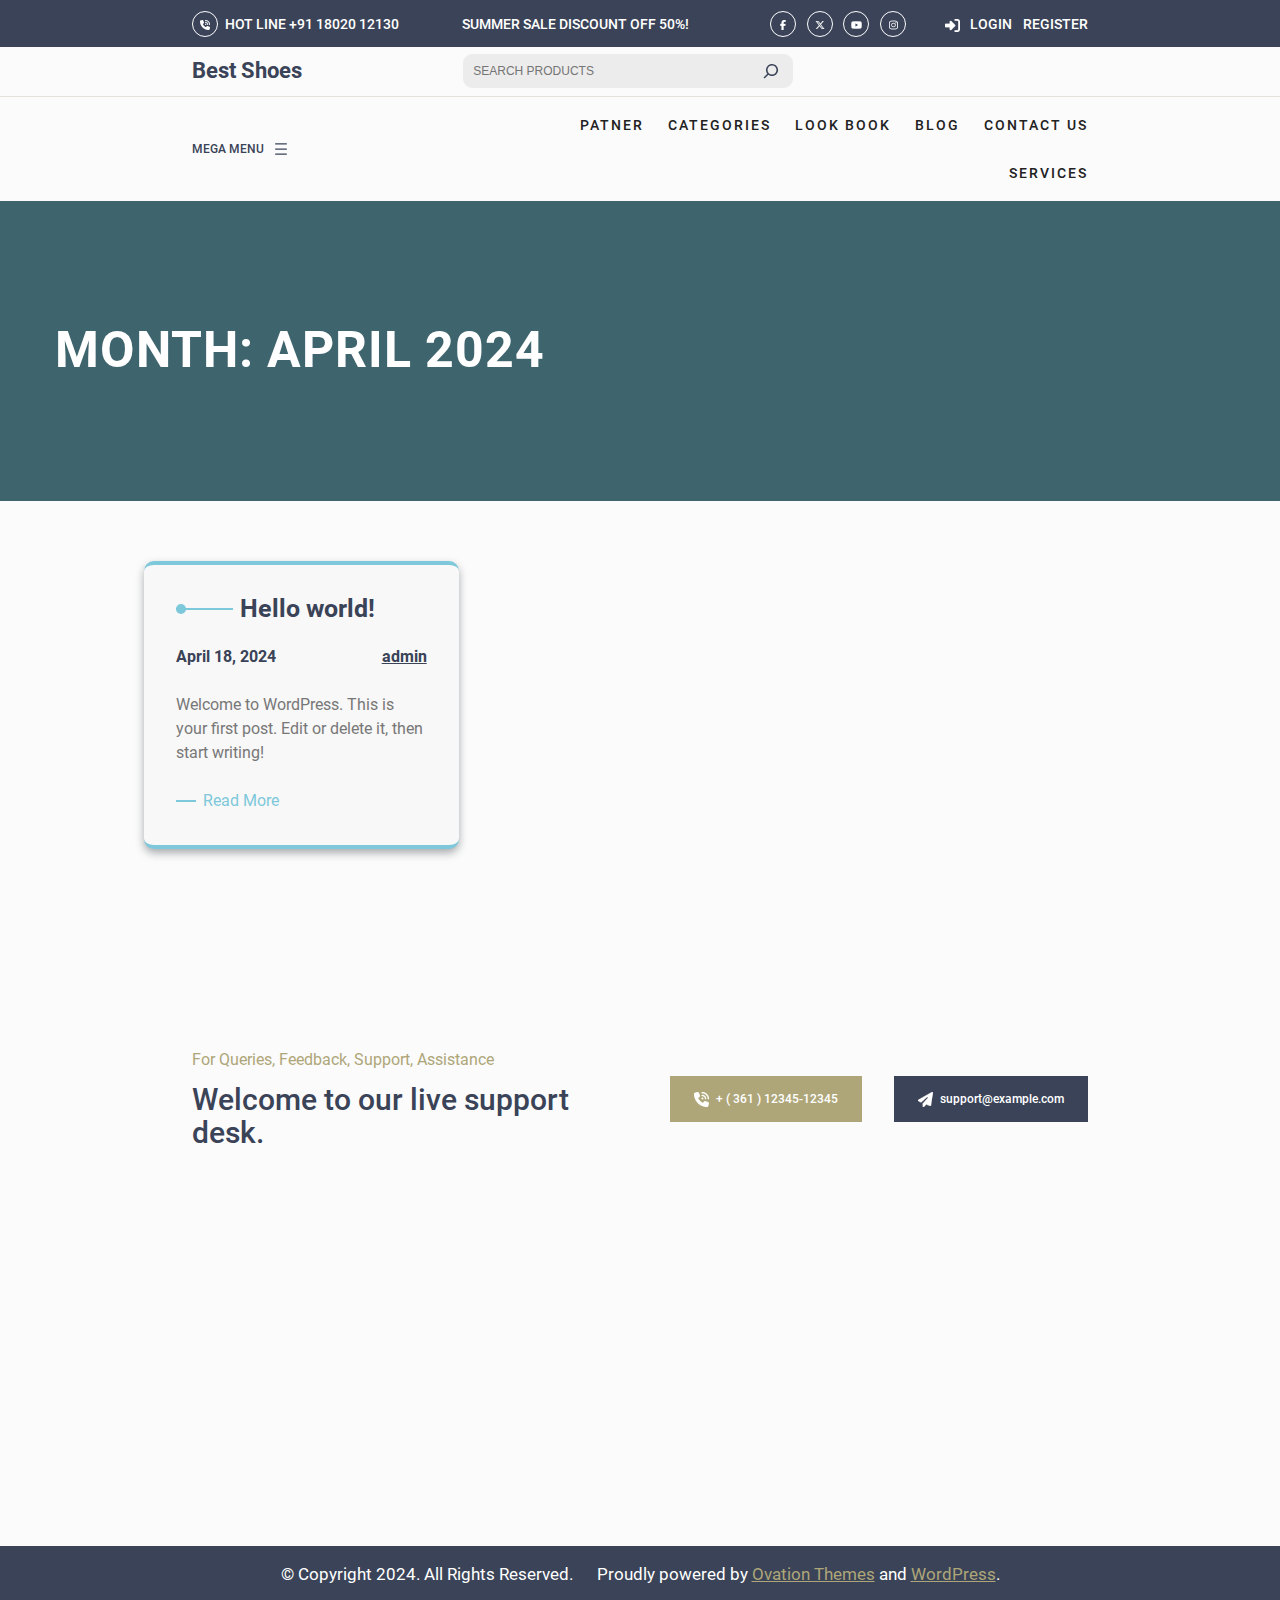
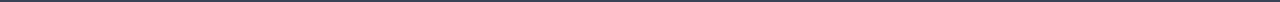
<file: 2024/04/index.html>
<!DOCTYPE html>
<html lang="en-US">
<head>
	<meta charset="UTF-8">
	<meta name="viewport" content="width=device-width, initial-scale=1">
<meta name="robots" content="noindex, nofollow">
<title>April 2024 &#8211; Best Shoes</title>
<link rel="alternate" type="application/rss+xml" title="Best Shoes &raquo; Feed" href="https://sosisgorengg.github.io/bisaa/feed/">
<link rel="alternate" type="application/rss+xml" title="Best Shoes &raquo; Comments Feed" href="https://sosisgorengg.github.io/bisaa/comments/feed/">
<script>
window._wpemojiSettings = {"baseUrl":"https:\/\/s.w.org\/images\/core\/emoji\/15.0.3\/72x72\/","ext":".png","svgUrl":"https:\/\/s.w.org\/images\/core\/emoji\/15.0.3\/svg\/","svgExt":".svg","source":{"concatemoji":"https:\/\/sosisgorengg.github.io\/bisaa\/wp-includes\/js\/wp-emoji-release.min.js?ver=6.5.2"}};
/*! This file is auto-generated */
!function(i,n){var o,s,e;function c(e){try{var t={supportTests:e,timestamp:(new Date).valueOf()};sessionStorage.setItem(o,JSON.stringify(t))}catch(e){}}function p(e,t,n){e.clearRect(0,0,e.canvas.width,e.canvas.height),e.fillText(t,0,0);var t=new Uint32Array(e.getImageData(0,0,e.canvas.width,e.canvas.height).data),r=(e.clearRect(0,0,e.canvas.width,e.canvas.height),e.fillText(n,0,0),new Uint32Array(e.getImageData(0,0,e.canvas.width,e.canvas.height).data));return t.every(function(e,t){return e===r[t]})}function u(e,t,n){switch(t){case"flag":return n(e,"🏳️‍⚧️","🏳️​⚧️")?!1:!n(e,"🇺🇳","🇺​🇳")&&!n(e,"🏴󠁧󠁢󠁥󠁮󠁧󠁿","🏴​󠁧​󠁢​󠁥​󠁮​󠁧​󠁿");case"emoji":return!n(e,"🐦‍⬛","🐦​⬛")}return!1}function f(e,t,n){var r="undefined"!=typeof WorkerGlobalScope&&self instanceof WorkerGlobalScope?new OffscreenCanvas(300,150):i.createElement("canvas"),a=r.getContext("2d",{willReadFrequently:!0}),o=(a.textBaseline="top",a.font="600 32px Arial",{});return e.forEach(function(e){o[e]=t(a,e,n)}),o}function t(e){var t=i.createElement("script");t.src=e,t.defer=!0,i.head.appendChild(t)}"undefined"!=typeof Promise&&(o="wpEmojiSettingsSupports",s=["flag","emoji"],n.supports={everything:!0,everythingExceptFlag:!0},e=new Promise(function(e){i.addEventListener("DOMContentLoaded",e,{once:!0})}),new Promise(function(t){var n=function(){try{var e=JSON.parse(sessionStorage.getItem(o));if("object"==typeof e&&"number"==typeof e.timestamp&&(new Date).valueOf()<e.timestamp+604800&&"object"==typeof e.supportTests)return e.supportTests}catch(e){}return null}();if(!n){if("undefined"!=typeof Worker&&"undefined"!=typeof OffscreenCanvas&&"undefined"!=typeof URL&&URL.createObjectURL&&"undefined"!=typeof Blob)try{var e="postMessage("+f.toString()+"("+[JSON.stringify(s),u.toString(),p.toString()].join(",")+"));",r=new Blob([e],{type:"text/javascript"}),a=new Worker(URL.createObjectURL(r),{name:"wpTestEmojiSupports"});return void(a.onmessage=function(e){c(n=e.data),a.terminate(),t(n)})}catch(e){}c(n=f(s,u,p))}t(n)}).then(function(e){for(var t in e)n.supports[t]=e[t],n.supports.everything=n.supports.everything&&n.supports[t],"flag"!==t&&(n.supports.everythingExceptFlag=n.supports.everythingExceptFlag&&n.supports[t]);n.supports.everythingExceptFlag=n.supports.everythingExceptFlag&&!n.supports.flag,n.DOMReady=!1,n.readyCallback=function(){n.DOMReady=!0}}).then(function(){return e}).then(function(){var e;n.supports.everything||(n.readyCallback(),(e=n.source||{}).concatemoji?t(e.concatemoji):e.wpemoji&&e.twemoji&&(t(e.twemoji),t(e.wpemoji)))}))}((window,document),window._wpemojiSettings);
</script>
<link rel="stylesheet" id="wp-block-image-css" href="https://sosisgorengg.github.io/bisaa/wp-includes/blocks/image/style.min.css?ver=6.5.2" media="all">
<style id="wp-block-image-theme-inline-css">.wp-block-image figcaption{color:#555;font-size:13px;text-align:center}.is-dark-theme .wp-block-image figcaption{color:#ffffffa6}.wp-block-image{margin:0 0 1em}</style>
<style id="wp-block-group-inline-css">.wp-block-group{box-sizing:border-box}</style>
<style id="wp-block-group-theme-inline-css">:where(.wp-block-group.has-background){padding:1.25em 2.375em}</style>
<style id="wp-block-paragraph-inline-css">.is-small-text{font-size:.875em}.is-regular-text{font-size:1em}.is-large-text{font-size:2.25em}.is-larger-text{font-size:3em}.has-drop-cap:not(:focus):first-letter{float:left;font-size:8.4em;font-style:normal;font-weight:100;line-height:.68;margin:.05em .1em 0 0;text-transform:uppercase}body.rtl .has-drop-cap:not(:focus):first-letter{float:none;margin-left:.1em}p.has-drop-cap.has-background{overflow:hidden}p.has-background{padding:1.25em 2.375em}:where(p.has-text-color:not(.has-link-color)) a{color:inherit}p.has-text-align-left[style*="writing-mode:vertical-lr"],p.has-text-align-right[style*="writing-mode:vertical-rl"]{rotate:180deg}</style>
<style id="wp-block-columns-inline-css">.wp-block-columns{align-items:normal!important;box-sizing:border-box;display:flex;flex-wrap:wrap!important}@media (min-width:782px){.wp-block-columns{flex-wrap:nowrap!important}}.wp-block-columns.are-vertically-aligned-top{align-items:flex-start}.wp-block-columns.are-vertically-aligned-center{align-items:center}.wp-block-columns.are-vertically-aligned-bottom{align-items:flex-end}@media (max-width:781px){.wp-block-columns:not(.is-not-stacked-on-mobile)>.wp-block-column{flex-basis:100%!important}}@media (min-width:782px){.wp-block-columns:not(.is-not-stacked-on-mobile)>.wp-block-column{flex-basis:0;flex-grow:1}.wp-block-columns:not(.is-not-stacked-on-mobile)>.wp-block-column[style*=flex-basis]{flex-grow:0}}.wp-block-columns.is-not-stacked-on-mobile{flex-wrap:nowrap!important}.wp-block-columns.is-not-stacked-on-mobile>.wp-block-column{flex-basis:0;flex-grow:1}.wp-block-columns.is-not-stacked-on-mobile>.wp-block-column[style*=flex-basis]{flex-grow:0}:where(.wp-block-columns){margin-bottom:1.75em}:where(.wp-block-columns.has-background){padding:1.25em 2.375em}.wp-block-column{flex-grow:1;min-width:0;overflow-wrap:break-word;word-break:break-word}.wp-block-column.is-vertically-aligned-top{align-self:flex-start}.wp-block-column.is-vertically-aligned-center{align-self:center}.wp-block-column.is-vertically-aligned-bottom{align-self:flex-end}.wp-block-column.is-vertically-aligned-stretch{align-self:stretch}.wp-block-column.is-vertically-aligned-bottom,.wp-block-column.is-vertically-aligned-center,.wp-block-column.is-vertically-aligned-top{width:100%}</style>
<style id="wp-block-site-title-inline-css">.wp-block-site-title a{color:inherit}</style>
<style id="wp-block-search-inline-css">.wp-block-search__button{margin-left:10px;word-break:normal}.wp-block-search__button.has-icon{line-height:0}.wp-block-search__button svg{height:1.25em;min-height:24px;min-width:24px;width:1.25em;fill:currentColor;vertical-align:text-bottom}:where(.wp-block-search__button){border:1px solid #ccc;padding:6px 10px}.wp-block-search__inside-wrapper{display:flex;flex:auto;flex-wrap:nowrap;max-width:100%}.wp-block-search__label{width:100%}.wp-block-search__input{-webkit-appearance:initial;appearance:none;border:1px solid #949494;flex-grow:1;margin-left:0;margin-right:0;min-width:3rem;padding:8px;text-decoration:unset!important}.wp-block-search.wp-block-search__button-only .wp-block-search__button{flex-shrink:0;margin-left:0;max-width:100%}.wp-block-search.wp-block-search__button-only .wp-block-search__button[aria-expanded=true]{max-width:calc(100% - 100px)}.wp-block-search.wp-block-search__button-only .wp-block-search__inside-wrapper{min-width:0!important;transition-property:width}.wp-block-search.wp-block-search__button-only .wp-block-search__input{flex-basis:100%;transition-duration:.3s}.wp-block-search.wp-block-search__button-only.wp-block-search__searchfield-hidden,.wp-block-search.wp-block-search__button-only.wp-block-search__searchfield-hidden .wp-block-search__inside-wrapper{overflow:hidden}.wp-block-search.wp-block-search__button-only.wp-block-search__searchfield-hidden .wp-block-search__input{border-left-width:0!important;border-right-width:0!important;flex-basis:0;flex-grow:0;margin:0;min-width:0!important;padding-left:0!important;padding-right:0!important;width:0!important}:where(.wp-block-search__button-inside .wp-block-search__inside-wrapper){border:1px solid #949494;box-sizing:border-box;padding:4px}:where(.wp-block-search__button-inside .wp-block-search__inside-wrapper) .wp-block-search__input{border:none;border-radius:0;padding:0 4px}:where(.wp-block-search__button-inside .wp-block-search__inside-wrapper) .wp-block-search__input:focus{outline:none}:where(.wp-block-search__button-inside .wp-block-search__inside-wrapper) :where(.wp-block-search__button){padding:4px 8px}.wp-block-search.aligncenter .wp-block-search__inside-wrapper{margin:auto}.wp-block[data-align=right] .wp-block-search.wp-block-search__button-only .wp-block-search__inside-wrapper{float:right}</style>
<style id="wp-block-search-theme-inline-css">.wp-block-search .wp-block-search__label{font-weight:700}.wp-block-search__button{border:1px solid #ccc;padding:.375em .625em}</style>
<style id="wp-block-page-list-inline-css">.wp-block-navigation .wp-block-page-list{align-items:var(--navigation-layout-align,initial);background-color:inherit;display:flex;flex-direction:var(--navigation-layout-direction,initial);flex-wrap:var(--navigation-layout-wrap,wrap);justify-content:var(--navigation-layout-justify,initial)}.wp-block-navigation .wp-block-navigation-item{background-color:inherit}</style>
<link rel="stylesheet" id="wp-block-navigation-css" href="https://sosisgorengg.github.io/bisaa/wp-includes/blocks/navigation/style.min.css?ver=6.5.2" media="all">
<style id="wp-block-navigation-link-inline-css">.wp-block-navigation .wp-block-navigation-item__label{overflow-wrap:break-word}.wp-block-navigation .wp-block-navigation-item__description{display:none}.link-ui-tools{border-top:1px solid #f0f0f0;padding:8px}.link-ui-block-inserter{padding-top:8px}.link-ui-block-inserter__back{margin-left:8px;text-transform:uppercase}.components-popover-pointer-events-trap{background-color:initial;cursor:pointer;inset:0;position:fixed;z-index:1000000}</style>
<style id="wp-block-template-part-theme-inline-css">.wp-block-template-part.has-background{margin-bottom:0;margin-top:0;padding:1.25em 2.375em}</style>
<style id="wp-block-query-title-inline-css">.wp-block-query-title{box-sizing:border-box}</style>
<link rel="stylesheet" id="wp-block-cover-css" href="https://sosisgorengg.github.io/bisaa/wp-includes/blocks/cover/style.min.css?ver=6.5.2" media="all">
<style id="wp-block-post-featured-image-inline-css">.wp-block-post-featured-image{margin-left:0;margin-right:0}.wp-block-post-featured-image a{display:block;height:100%}.wp-block-post-featured-image img{box-sizing:border-box;height:auto;max-width:100%;vertical-align:bottom;width:100%}.wp-block-post-featured-image.alignfull img,.wp-block-post-featured-image.alignwide img{width:100%}.wp-block-post-featured-image .wp-block-post-featured-image__overlay.has-background-dim{background-color:#000;inset:0;position:absolute}.wp-block-post-featured-image{position:relative}.wp-block-post-featured-image .wp-block-post-featured-image__overlay.has-background-gradient{background-color:initial}.wp-block-post-featured-image .wp-block-post-featured-image__overlay.has-background-dim-0{opacity:0}.wp-block-post-featured-image .wp-block-post-featured-image__overlay.has-background-dim-10{opacity:.1}.wp-block-post-featured-image .wp-block-post-featured-image__overlay.has-background-dim-20{opacity:.2}.wp-block-post-featured-image .wp-block-post-featured-image__overlay.has-background-dim-30{opacity:.3}.wp-block-post-featured-image .wp-block-post-featured-image__overlay.has-background-dim-40{opacity:.4}.wp-block-post-featured-image .wp-block-post-featured-image__overlay.has-background-dim-50{opacity:.5}.wp-block-post-featured-image .wp-block-post-featured-image__overlay.has-background-dim-60{opacity:.6}.wp-block-post-featured-image .wp-block-post-featured-image__overlay.has-background-dim-70{opacity:.7}.wp-block-post-featured-image .wp-block-post-featured-image__overlay.has-background-dim-80{opacity:.8}.wp-block-post-featured-image .wp-block-post-featured-image__overlay.has-background-dim-90{opacity:.9}.wp-block-post-featured-image .wp-block-post-featured-image__overlay.has-background-dim-100{opacity:1}.wp-block-post-featured-image:where(.alignleft,.alignright){width:100%}</style>
<style id="wp-block-separator-inline-css">@charset "UTF-8";.wp-block-separator{border:none;border-top:2px solid}.wp-block-separator.is-style-dots{background:none!important;border:none;height:auto;line-height:1;text-align:center}.wp-block-separator.is-style-dots:before{color:currentColor;content:"···";font-family:serif;font-size:1.5em;letter-spacing:2em;padding-left:2em}</style>
<style id="wp-block-separator-theme-inline-css">.wp-block-separator.has-css-opacity{opacity:.4}.wp-block-separator{border:none;border-bottom:2px solid;margin-left:auto;margin-right:auto}.wp-block-separator.has-alpha-channel-opacity{opacity:1}.wp-block-separator:not(.is-style-wide):not(.is-style-dots){width:100px}.wp-block-separator.has-background:not(.is-style-dots){border-bottom:none;height:1px}.wp-block-separator.has-background:not(.is-style-wide):not(.is-style-dots){height:2px}</style>
<style id="wp-block-post-title-inline-css">.wp-block-post-title{box-sizing:border-box;word-break:break-word}.wp-block-post-title a{display:inline-block}</style>
<style id="wp-block-post-date-inline-css">.wp-block-post-date{box-sizing:border-box}</style>
<style id="wp-block-post-excerpt-inline-css">:where(.wp-block-post-excerpt){margin-bottom:var(--wp--style--block-gap);margin-top:var(--wp--style--block-gap)}.wp-block-post-excerpt__excerpt{margin-bottom:0;margin-top:0}.wp-block-post-excerpt__more-text{margin-bottom:0;margin-top:var(--wp--style--block-gap)}.wp-block-post-excerpt__more-link{display:inline-block}</style>
<style id="wp-block-read-more-inline-css">.wp-block-read-more{display:block;width:-moz-fit-content;width:fit-content}.wp-block-read-more:where(:not([style*=text-decoration])){text-decoration:none}.wp-block-read-more:where(:not([style*=text-decoration])):active,.wp-block-read-more:where(:not([style*=text-decoration])):focus{text-decoration:none}</style>
<style id="wp-block-post-template-inline-css">.wp-block-post-template{list-style:none;margin-bottom:0;margin-top:0;max-width:100%;padding:0}.wp-block-post-template.wp-block-post-template{background:none}.wp-block-post-template.is-flex-container{display:flex;flex-direction:row;flex-wrap:wrap;gap:1.25em}.wp-block-post-template.is-flex-container>li{margin:0;width:100%}@media (min-width:600px){.wp-block-post-template.is-flex-container.is-flex-container.columns-2>li{width:calc(50% - .625em)}.wp-block-post-template.is-flex-container.is-flex-container.columns-3>li{width:calc(33.33333% - .83333em)}.wp-block-post-template.is-flex-container.is-flex-container.columns-4>li{width:calc(25% - .9375em)}.wp-block-post-template.is-flex-container.is-flex-container.columns-5>li{width:calc(20% - 1em)}.wp-block-post-template.is-flex-container.is-flex-container.columns-6>li{width:calc(16.66667% - 1.04167em)}}@media (max-width:600px){.wp-block-post-template-is-layout-grid.wp-block-post-template-is-layout-grid.wp-block-post-template-is-layout-grid.wp-block-post-template-is-layout-grid{grid-template-columns:1fr}}.wp-block-post-template-is-layout-constrained>li>.alignright,.wp-block-post-template-is-layout-flow>li>.alignright{float:right;margin-inline-end:0;margin-inline-start:2em}.wp-block-post-template-is-layout-constrained>li>.alignleft,.wp-block-post-template-is-layout-flow>li>.alignleft{float:left;margin-inline-end:2em;margin-inline-start:0}.wp-block-post-template-is-layout-constrained>li>.aligncenter,.wp-block-post-template-is-layout-flow>li>.aligncenter{margin-inline-end:auto;margin-inline-start:auto}</style>
<style id="wp-block-spacer-inline-css">.wp-block-spacer{clear:both}</style>
<style id="wp-block-query-pagination-inline-css">.wp-block-query-pagination>.wp-block-query-pagination-next,.wp-block-query-pagination>.wp-block-query-pagination-numbers,.wp-block-query-pagination>.wp-block-query-pagination-previous{margin-bottom:.5em;margin-right:.5em}.wp-block-query-pagination>.wp-block-query-pagination-next:last-child,.wp-block-query-pagination>.wp-block-query-pagination-numbers:last-child,.wp-block-query-pagination>.wp-block-query-pagination-previous:last-child{margin-right:0}.wp-block-query-pagination.is-content-justification-space-between>.wp-block-query-pagination-next:last-of-type{margin-inline-start:auto}.wp-block-query-pagination.is-content-justification-space-between>.wp-block-query-pagination-previous:first-child{margin-inline-end:auto}.wp-block-query-pagination .wp-block-query-pagination-previous-arrow{display:inline-block;margin-right:1ch}.wp-block-query-pagination .wp-block-query-pagination-previous-arrow:not(.is-arrow-chevron){transform:scaleX(1)}.wp-block-query-pagination .wp-block-query-pagination-next-arrow{display:inline-block;margin-left:1ch}.wp-block-query-pagination .wp-block-query-pagination-next-arrow:not(.is-arrow-chevron){transform:scaleX(1)}.wp-block-query-pagination.aligncenter{justify-content:center}</style>
<style id="wp-block-heading-inline-css">h1.has-background,h2.has-background,h3.has-background,h4.has-background,h5.has-background,h6.has-background{padding:1.25em 2.375em}h1.has-text-align-left[style*=writing-mode]:where([style*=vertical-lr]),h1.has-text-align-right[style*=writing-mode]:where([style*=vertical-rl]),h2.has-text-align-left[style*=writing-mode]:where([style*=vertical-lr]),h2.has-text-align-right[style*=writing-mode]:where([style*=vertical-rl]),h3.has-text-align-left[style*=writing-mode]:where([style*=vertical-lr]),h3.has-text-align-right[style*=writing-mode]:where([style*=vertical-rl]),h4.has-text-align-left[style*=writing-mode]:where([style*=vertical-lr]),h4.has-text-align-right[style*=writing-mode]:where([style*=vertical-rl]),h5.has-text-align-left[style*=writing-mode]:where([style*=vertical-lr]),h5.has-text-align-right[style*=writing-mode]:where([style*=vertical-rl]),h6.has-text-align-left[style*=writing-mode]:where([style*=vertical-lr]),h6.has-text-align-right[style*=writing-mode]:where([style*=vertical-rl]){rotate:180deg}</style>
<style id="wp-emoji-styles-inline-css">img.wp-smiley, img.emoji {
		display: inline !important;
		border: none !important;
		box-shadow: none !important;
		height: 1em !important;
		width: 1em !important;
		margin: 0 0.07em !important;
		vertical-align: -0.1em !important;
		background: none !important;
		padding: 0 !important;
	}</style>
<style id="wp-block-library-inline-css">:root{--wp-admin-theme-color:#007cba;--wp-admin-theme-color--rgb:0,124,186;--wp-admin-theme-color-darker-10:#006ba1;--wp-admin-theme-color-darker-10--rgb:0,107,161;--wp-admin-theme-color-darker-20:#005a87;--wp-admin-theme-color-darker-20--rgb:0,90,135;--wp-admin-border-width-focus:2px;--wp-block-synced-color:#7a00df;--wp-block-synced-color--rgb:122,0,223;--wp-bound-block-color:#9747ff}@media (min-resolution:192dpi){:root{--wp-admin-border-width-focus:1.5px}}.wp-element-button{cursor:pointer}:root{--wp--preset--font-size--normal:16px;--wp--preset--font-size--huge:42px}:root .has-very-light-gray-background-color{background-color:#eee}:root .has-very-dark-gray-background-color{background-color:#313131}:root .has-very-light-gray-color{color:#eee}:root .has-very-dark-gray-color{color:#313131}:root .has-vivid-green-cyan-to-vivid-cyan-blue-gradient-background{background:linear-gradient(135deg,#00d084,#0693e3)}:root .has-purple-crush-gradient-background{background:linear-gradient(135deg,#34e2e4,#4721fb 50%,#ab1dfe)}:root .has-hazy-dawn-gradient-background{background:linear-gradient(135deg,#faaca8,#dad0ec)}:root .has-subdued-olive-gradient-background{background:linear-gradient(135deg,#fafae1,#67a671)}:root .has-atomic-cream-gradient-background{background:linear-gradient(135deg,#fdd79a,#004a59)}:root .has-nightshade-gradient-background{background:linear-gradient(135deg,#330968,#31cdcf)}:root .has-midnight-gradient-background{background:linear-gradient(135deg,#020381,#2874fc)}.has-regular-font-size{font-size:1em}.has-larger-font-size{font-size:2.625em}.has-normal-font-size{font-size:var(--wp--preset--font-size--normal)}.has-huge-font-size{font-size:var(--wp--preset--font-size--huge)}.has-text-align-center{text-align:center}.has-text-align-left{text-align:left}.has-text-align-right{text-align:right}#end-resizable-editor-section{display:none}.aligncenter{clear:both}.items-justified-left{justify-content:flex-start}.items-justified-center{justify-content:center}.items-justified-right{justify-content:flex-end}.items-justified-space-between{justify-content:space-between}.screen-reader-text{border:0;clip:rect(1px,1px,1px,1px);-webkit-clip-path:inset(50%);clip-path:inset(50%);height:1px;margin:-1px;overflow:hidden;padding:0;position:absolute;width:1px;word-wrap:normal!important}.screen-reader-text:focus{background-color:#ddd;clip:auto!important;-webkit-clip-path:none;clip-path:none;color:#444;display:block;font-size:1em;height:auto;left:5px;line-height:normal;padding:15px 23px 14px;text-decoration:none;top:5px;width:auto;z-index:100000}html :where(.has-border-color){border-style:solid}html :where([style*=border-top-color]){border-top-style:solid}html :where([style*=border-right-color]){border-right-style:solid}html :where([style*=border-bottom-color]){border-bottom-style:solid}html :where([style*=border-left-color]){border-left-style:solid}html :where([style*=border-width]){border-style:solid}html :where([style*=border-top-width]){border-top-style:solid}html :where([style*=border-right-width]){border-right-style:solid}html :where([style*=border-bottom-width]){border-bottom-style:solid}html :where([style*=border-left-width]){border-left-style:solid}html :where(img[class*=wp-image-]){height:auto;max-width:100%}:where(figure){margin:0 0 1em}html :where(.is-position-sticky){--wp-admin--admin-bar--position-offset:var(--wp-admin--admin-bar--height,0px)}@media screen and (max-width:600px){html :where(.is-position-sticky){--wp-admin--admin-bar--position-offset:0px}}</style>
<style id="global-styles-inline-css">body{--wp--preset--color--black: #000000;--wp--preset--color--cyan-bluish-gray: #abb8c3;--wp--preset--color--white: #ffffff;--wp--preset--color--pale-pink: #f78da7;--wp--preset--color--vivid-red: #cf2e2e;--wp--preset--color--luminous-vivid-orange: #ff6900;--wp--preset--color--luminous-vivid-amber: #fcb900;--wp--preset--color--light-green-cyan: #7bdcb5;--wp--preset--color--vivid-green-cyan: #00d084;--wp--preset--color--pale-cyan-blue: #8ed1fc;--wp--preset--color--vivid-cyan-blue: #0693e3;--wp--preset--color--vivid-purple: #9b51e0;--wp--preset--color--base: #fbfbfb;--wp--preset--color--body-text: #777777;--wp--preset--color--section-bg: #f8f8f8;--wp--preset--color--heading: #3A4357;--wp--preset--color--primary: #7DC8DA;--wp--preset--color--secondary: #aea679;--wp--preset--gradient--vivid-cyan-blue-to-vivid-purple: linear-gradient(135deg,rgba(6,147,227,1) 0%,rgb(155,81,224) 100%);--wp--preset--gradient--light-green-cyan-to-vivid-green-cyan: linear-gradient(135deg,rgb(122,220,180) 0%,rgb(0,208,130) 100%);--wp--preset--gradient--luminous-vivid-amber-to-luminous-vivid-orange: linear-gradient(135deg,rgba(252,185,0,1) 0%,rgba(255,105,0,1) 100%);--wp--preset--gradient--luminous-vivid-orange-to-vivid-red: linear-gradient(135deg,rgba(255,105,0,1) 0%,rgb(207,46,46) 100%);--wp--preset--gradient--very-light-gray-to-cyan-bluish-gray: linear-gradient(135deg,rgb(238,238,238) 0%,rgb(169,184,195) 100%);--wp--preset--gradient--cool-to-warm-spectrum: linear-gradient(135deg,rgb(74,234,220) 0%,rgb(151,120,209) 20%,rgb(207,42,186) 40%,rgb(238,44,130) 60%,rgb(251,105,98) 80%,rgb(254,248,76) 100%);--wp--preset--gradient--blush-light-purple: linear-gradient(135deg,rgb(255,206,236) 0%,rgb(152,150,240) 100%);--wp--preset--gradient--blush-bordeaux: linear-gradient(135deg,rgb(254,205,165) 0%,rgb(254,45,45) 50%,rgb(107,0,62) 100%);--wp--preset--gradient--luminous-dusk: linear-gradient(135deg,rgb(255,203,112) 0%,rgb(199,81,192) 50%,rgb(65,88,208) 100%);--wp--preset--gradient--pale-ocean: linear-gradient(135deg,rgb(255,245,203) 0%,rgb(182,227,212) 50%,rgb(51,167,181) 100%);--wp--preset--gradient--electric-grass: linear-gradient(135deg,rgb(202,248,128) 0%,rgb(113,206,126) 100%);--wp--preset--gradient--midnight: linear-gradient(135deg,rgb(2,3,129) 0%,rgb(40,116,252) 100%);--wp--preset--font-size--small: 16px;--wp--preset--font-size--medium: 18px;--wp--preset--font-size--large: 26px;--wp--preset--font-size--x-large: 42px;--wp--preset--font-size--body-text: 17px;--wp--preset--font-size--extra-small: 14px;--wp--preset--font-size--regular: 22px;--wp--preset--font-size--extra-large: 32px;--wp--preset--font-size--big: clamp(1.875rem, 1.725rem + 0.75vw, 2.625rem);;--wp--preset--font-size--huge: clamp(40px, calc(2.25rem + ((1vw - 3.2px) * 2.375)), 74px);;--wp--preset--font-size--gigantic: clamp(42px, calc(2.625rem + ((1vw - 3.2px) * 2.75)), 86px);;--wp--preset--font-size--banner-title: clamp(2rem, 1.6rem + 2vw, 4rem);;--wp--preset--font-family--roboto: "Roboto", sans-serif;--wp--preset--font-family--poppins: "Poppins", sans-serif;--wp--preset--spacing--20: 0.44rem;--wp--preset--spacing--30: 0.67rem;--wp--preset--spacing--40: 1rem;--wp--preset--spacing--50: 1.5rem;--wp--preset--spacing--60: 2.25rem;--wp--preset--spacing--70: 3.38rem;--wp--preset--spacing--80: 5.06rem;--wp--preset--shadow--natural: 6px 6px 9px rgba(0, 0, 0, 0.2);--wp--preset--shadow--deep: 12px 12px 50px rgba(0, 0, 0, 0.4);--wp--preset--shadow--sharp: 6px 6px 0px rgba(0, 0, 0, 0.2);--wp--preset--shadow--outlined: 6px 6px 0px -3px rgba(255, 255, 255, 1), 6px 6px rgba(0, 0, 0, 1);--wp--preset--shadow--crisp: 6px 6px 0px rgba(0, 0, 0, 1);}body { margin: 0;--wp--style--global--content-size: 999px;--wp--style--global--wide-size: 1170px; }.wp-site-blocks { padding-top: var(--wp--style--root--padding-top); padding-bottom: var(--wp--style--root--padding-bottom); }.has-global-padding { padding-right: var(--wp--style--root--padding-right); padding-left: var(--wp--style--root--padding-left); }.has-global-padding :where(.has-global-padding:not(.wp-block-block)) { padding-right: 0; padding-left: 0; }.has-global-padding > .alignfull { margin-right: calc(var(--wp--style--root--padding-right) * -1); margin-left: calc(var(--wp--style--root--padding-left) * -1); }.has-global-padding :where(.has-global-padding:not(.wp-block-block)) > .alignfull { margin-right: 0; margin-left: 0; }.has-global-padding > .alignfull:where(:not(.has-global-padding):not(.is-layout-flex):not(.is-layout-grid)) > :where([class*="wp-block-"]:not(.alignfull):not([class*="__"]),p,h1,h2,h3,h4,h5,h6,ul,ol) { padding-right: var(--wp--style--root--padding-right); padding-left: var(--wp--style--root--padding-left); }.has-global-padding :where(.has-global-padding) > .alignfull:where(:not(.has-global-padding)) > :where([class*="wp-block-"]:not(.alignfull):not([class*="__"]),p,h1,h2,h3,h4,h5,h6,ul,ol) { padding-right: 0; padding-left: 0; }.wp-site-blocks > .alignleft { float: left; margin-right: 2em; }.wp-site-blocks > .alignright { float: right; margin-left: 2em; }.wp-site-blocks > .aligncenter { justify-content: center; margin-left: auto; margin-right: auto; }:where(.wp-site-blocks) > * { margin-block-start: 24px; margin-block-end: 0; }:where(.wp-site-blocks) > :first-child:first-child { margin-block-start: 0; }:where(.wp-site-blocks) > :last-child:last-child { margin-block-end: 0; }body { --wp--style--block-gap: 24px; }:where(body .is-layout-flow)  > :first-child:first-child{margin-block-start: 0;}:where(body .is-layout-flow)  > :last-child:last-child{margin-block-end: 0;}:where(body .is-layout-flow)  > *{margin-block-start: 24px;margin-block-end: 0;}:where(body .is-layout-constrained)  > :first-child:first-child{margin-block-start: 0;}:where(body .is-layout-constrained)  > :last-child:last-child{margin-block-end: 0;}:where(body .is-layout-constrained)  > *{margin-block-start: 24px;margin-block-end: 0;}:where(body .is-layout-flex) {gap: 24px;}:where(body .is-layout-grid) {gap: 24px;}body .is-layout-flow > .alignleft{float: left;margin-inline-start: 0;margin-inline-end: 2em;}body .is-layout-flow > .alignright{float: right;margin-inline-start: 2em;margin-inline-end: 0;}body .is-layout-flow > .aligncenter{margin-left: auto !important;margin-right: auto !important;}body .is-layout-constrained > .alignleft{float: left;margin-inline-start: 0;margin-inline-end: 2em;}body .is-layout-constrained > .alignright{float: right;margin-inline-start: 2em;margin-inline-end: 0;}body .is-layout-constrained > .aligncenter{margin-left: auto !important;margin-right: auto !important;}body .is-layout-constrained > :where(:not(.alignleft):not(.alignright):not(.alignfull)){max-width: var(--wp--style--global--content-size);margin-left: auto !important;margin-right: auto !important;}body .is-layout-constrained > .alignwide{max-width: var(--wp--style--global--wide-size);}body .is-layout-flex{display: flex;}body .is-layout-flex{flex-wrap: wrap;align-items: center;}body .is-layout-flex > *{margin: 0;}body .is-layout-grid{display: grid;}body .is-layout-grid > *{margin: 0;}body{background-color: var(--wp--preset--color--base);color: var(--wp--preset--color--body-text);font-family: var(--wp--preset--font-family--roboto);font-size: var(--wp--preset--font-size--body-text);font-weight: 400;line-height: 1.5rem;margin-top: 0;margin-right: 0;margin-bottom: 0;margin-left: 0;--wp--style--root--padding-top: 0;--wp--style--root--padding-right: 0;--wp--style--root--padding-bottom: 0;--wp--style--root--padding-left: 0;}a:where(:not(.wp-element-button)){color: var(--wp--preset--color--heading);text-decoration: underline;}a:where(:not(.wp-element-button)):hover{color: var(--wp--preset--color--primary);}a:where(:not(.wp-element-button)):focus{color: var(--wp--preset--color--primary);outline-style: dotted;outline-width: 1px;}h1, h2, h3, h4, h5, h6{color: var(--wp--preset--color--heading);font-family: var(--wp--preset--font-family--roboto);font-weight: 600;}h1{font-size: 50px;line-height: 1.5;}h2{font-size: 44px;line-height: 1.3;}h3{font-size: 28px;}h4{font-size: 25px;}h5{font-size: 22px;}h6{font-size: 18px;}.wp-element-button, .wp-block-button__link{background-color: var(--wp--preset--color--heading);border-width: 0;color: var(--wp--preset--color--white);font-family: inherit;font-size: inherit;line-height: inherit;padding: calc(0.667em + 2px) calc(1.333em + 2px);text-decoration: none;}.wp-element-button:hover, .wp-block-button__link:hover{background-color: var(--wp--preset--color--primary);color: var(--wp--preset--color--white);}.has-black-color{color: var(--wp--preset--color--black) !important;}.has-cyan-bluish-gray-color{color: var(--wp--preset--color--cyan-bluish-gray) !important;}.has-white-color{color: var(--wp--preset--color--white) !important;}.has-pale-pink-color{color: var(--wp--preset--color--pale-pink) !important;}.has-vivid-red-color{color: var(--wp--preset--color--vivid-red) !important;}.has-luminous-vivid-orange-color{color: var(--wp--preset--color--luminous-vivid-orange) !important;}.has-luminous-vivid-amber-color{color: var(--wp--preset--color--luminous-vivid-amber) !important;}.has-light-green-cyan-color{color: var(--wp--preset--color--light-green-cyan) !important;}.has-vivid-green-cyan-color{color: var(--wp--preset--color--vivid-green-cyan) !important;}.has-pale-cyan-blue-color{color: var(--wp--preset--color--pale-cyan-blue) !important;}.has-vivid-cyan-blue-color{color: var(--wp--preset--color--vivid-cyan-blue) !important;}.has-vivid-purple-color{color: var(--wp--preset--color--vivid-purple) !important;}.has-base-color{color: var(--wp--preset--color--base) !important;}.has-body-text-color{color: var(--wp--preset--color--body-text) !important;}.has-section-bg-color{color: var(--wp--preset--color--section-bg) !important;}.has-heading-color{color: var(--wp--preset--color--heading) !important;}.has-primary-color{color: var(--wp--preset--color--primary) !important;}.has-secondary-color{color: var(--wp--preset--color--secondary) !important;}.has-black-background-color{background-color: var(--wp--preset--color--black) !important;}.has-cyan-bluish-gray-background-color{background-color: var(--wp--preset--color--cyan-bluish-gray) !important;}.has-white-background-color{background-color: var(--wp--preset--color--white) !important;}.has-pale-pink-background-color{background-color: var(--wp--preset--color--pale-pink) !important;}.has-vivid-red-background-color{background-color: var(--wp--preset--color--vivid-red) !important;}.has-luminous-vivid-orange-background-color{background-color: var(--wp--preset--color--luminous-vivid-orange) !important;}.has-luminous-vivid-amber-background-color{background-color: var(--wp--preset--color--luminous-vivid-amber) !important;}.has-light-green-cyan-background-color{background-color: var(--wp--preset--color--light-green-cyan) !important;}.has-vivid-green-cyan-background-color{background-color: var(--wp--preset--color--vivid-green-cyan) !important;}.has-pale-cyan-blue-background-color{background-color: var(--wp--preset--color--pale-cyan-blue) !important;}.has-vivid-cyan-blue-background-color{background-color: var(--wp--preset--color--vivid-cyan-blue) !important;}.has-vivid-purple-background-color{background-color: var(--wp--preset--color--vivid-purple) !important;}.has-base-background-color{background-color: var(--wp--preset--color--base) !important;}.has-body-text-background-color{background-color: var(--wp--preset--color--body-text) !important;}.has-section-bg-background-color{background-color: var(--wp--preset--color--section-bg) !important;}.has-heading-background-color{background-color: var(--wp--preset--color--heading) !important;}.has-primary-background-color{background-color: var(--wp--preset--color--primary) !important;}.has-secondary-background-color{background-color: var(--wp--preset--color--secondary) !important;}.has-black-border-color{border-color: var(--wp--preset--color--black) !important;}.has-cyan-bluish-gray-border-color{border-color: var(--wp--preset--color--cyan-bluish-gray) !important;}.has-white-border-color{border-color: var(--wp--preset--color--white) !important;}.has-pale-pink-border-color{border-color: var(--wp--preset--color--pale-pink) !important;}.has-vivid-red-border-color{border-color: var(--wp--preset--color--vivid-red) !important;}.has-luminous-vivid-orange-border-color{border-color: var(--wp--preset--color--luminous-vivid-orange) !important;}.has-luminous-vivid-amber-border-color{border-color: var(--wp--preset--color--luminous-vivid-amber) !important;}.has-light-green-cyan-border-color{border-color: var(--wp--preset--color--light-green-cyan) !important;}.has-vivid-green-cyan-border-color{border-color: var(--wp--preset--color--vivid-green-cyan) !important;}.has-pale-cyan-blue-border-color{border-color: var(--wp--preset--color--pale-cyan-blue) !important;}.has-vivid-cyan-blue-border-color{border-color: var(--wp--preset--color--vivid-cyan-blue) !important;}.has-vivid-purple-border-color{border-color: var(--wp--preset--color--vivid-purple) !important;}.has-base-border-color{border-color: var(--wp--preset--color--base) !important;}.has-body-text-border-color{border-color: var(--wp--preset--color--body-text) !important;}.has-section-bg-border-color{border-color: var(--wp--preset--color--section-bg) !important;}.has-heading-border-color{border-color: var(--wp--preset--color--heading) !important;}.has-primary-border-color{border-color: var(--wp--preset--color--primary) !important;}.has-secondary-border-color{border-color: var(--wp--preset--color--secondary) !important;}.has-vivid-cyan-blue-to-vivid-purple-gradient-background{background: var(--wp--preset--gradient--vivid-cyan-blue-to-vivid-purple) !important;}.has-light-green-cyan-to-vivid-green-cyan-gradient-background{background: var(--wp--preset--gradient--light-green-cyan-to-vivid-green-cyan) !important;}.has-luminous-vivid-amber-to-luminous-vivid-orange-gradient-background{background: var(--wp--preset--gradient--luminous-vivid-amber-to-luminous-vivid-orange) !important;}.has-luminous-vivid-orange-to-vivid-red-gradient-background{background: var(--wp--preset--gradient--luminous-vivid-orange-to-vivid-red) !important;}.has-very-light-gray-to-cyan-bluish-gray-gradient-background{background: var(--wp--preset--gradient--very-light-gray-to-cyan-bluish-gray) !important;}.has-cool-to-warm-spectrum-gradient-background{background: var(--wp--preset--gradient--cool-to-warm-spectrum) !important;}.has-blush-light-purple-gradient-background{background: var(--wp--preset--gradient--blush-light-purple) !important;}.has-blush-bordeaux-gradient-background{background: var(--wp--preset--gradient--blush-bordeaux) !important;}.has-luminous-dusk-gradient-background{background: var(--wp--preset--gradient--luminous-dusk) !important;}.has-pale-ocean-gradient-background{background: var(--wp--preset--gradient--pale-ocean) !important;}.has-electric-grass-gradient-background{background: var(--wp--preset--gradient--electric-grass) !important;}.has-midnight-gradient-background{background: var(--wp--preset--gradient--midnight) !important;}.has-small-font-size{font-size: var(--wp--preset--font-size--small) !important;}.has-medium-font-size{font-size: var(--wp--preset--font-size--medium) !important;}.has-large-font-size{font-size: var(--wp--preset--font-size--large) !important;}.has-x-large-font-size{font-size: var(--wp--preset--font-size--x-large) !important;}.has-body-text-font-size{font-size: var(--wp--preset--font-size--body-text) !important;}.has-extra-small-font-size{font-size: var(--wp--preset--font-size--extra-small) !important;}.has-regular-font-size{font-size: var(--wp--preset--font-size--regular) !important;}.has-extra-large-font-size{font-size: var(--wp--preset--font-size--extra-large) !important;}.has-big-font-size{font-size: var(--wp--preset--font-size--big) !important;}.has-huge-font-size{font-size: var(--wp--preset--font-size--huge) !important;}.has-gigantic-font-size{font-size: var(--wp--preset--font-size--gigantic) !important;}.has-banner-title-font-size{font-size: var(--wp--preset--font-size--banner-title) !important;}.has-roboto-font-family{font-family: var(--wp--preset--font-family--roboto) !important;}.has-poppins-font-family{font-family: var(--wp--preset--font-family--poppins) !important;}
.wp-block-navigation{color: var(--wp--preset--color--white);;font-weight: 600;letter-spacing: 2px;}
.wp-block-navigation a:where(:not(.wp-element-button)){color: inherit;}
.wp-block-navigation a:where(:not(.wp-element-button)):hover{color: var(--wp--preset--color--primary);;}
.wp-block-navigation a:where(:not(.wp-element-button)):focus{color: var(--wp--preset--color--primary);;}
.wp-block-navigation a:where(:not(.wp-element-button)):active{color: var(--wp--preset--color--primary);;}
.wp-block-site-title{font-size: clamp(1.875rem, 1.661rem + 1.071vw, 2.625rem);;font-weight: 700;line-height: 1.2;}
.wp-block-site-title a:where(:not(.wp-element-button)){color: var(--wp--preset--color--white);;text-decoration: none;}</style>
<style id="core-block-supports-inline-css">.wp-elements-eab6e4fa75fe924f4f8e0a9c1c7fca4c a:where(:not(.wp-element-button)){color:var(--wp--preset--color--white);}.wp-container-core-group-is-layout-2.wp-container-core-group-is-layout-2{flex-wrap:nowrap;gap:var(--wp--preset--spacing--20);justify-content:flex-start;}.wp-elements-3d4025e79f75775d4a44ef6bb2b9c321 a:where(:not(.wp-element-button)){color:var(--wp--preset--color--white);}.wp-container-core-group-is-layout-7.wp-container-core-group-is-layout-7{flex-wrap:nowrap;gap:var(--wp--preset--spacing--30);justify-content:flex-end;}.wp-elements-35e8952a50a76ea99007adab0082607b a:where(:not(.wp-element-button)){color:var(--wp--preset--color--white);}.wp-elements-964158d980f2b73d0dccb42f592be2da a:where(:not(.wp-element-button)){color:var(--wp--preset--color--white);}.wp-container-core-group-is-layout-8.wp-container-core-group-is-layout-8{flex-wrap:nowrap;gap:var(--wp--preset--spacing--30);justify-content:flex-end;}.wp-container-core-columns-is-layout-1.wp-container-core-columns-is-layout-1{flex-wrap:nowrap;gap:var(--wp--preset--spacing--20) var(--wp--preset--spacing--20);}.wp-container-core-group-is-layout-9.wp-container-core-group-is-layout-9 > :where(:not(.alignleft):not(.alignright):not(.alignfull)){max-width:70%;margin-left:auto !important;margin-right:auto !important;}.wp-container-core-group-is-layout-9.wp-container-core-group-is-layout-9 > .alignwide{max-width:70%;}.wp-container-core-group-is-layout-9.wp-container-core-group-is-layout-9 .alignfull{max-width:none;}.wp-elements-d4b7765a6976059910beb3d17d131cef a:where(:not(.wp-element-button)){color:var(--wp--preset--color--heading);}.wp-container-core-group-is-layout-10.wp-container-core-group-is-layout-10{justify-content:flex-start;}.wp-container-core-columns-is-layout-2.wp-container-core-columns-is-layout-2{flex-wrap:nowrap;}.wp-container-core-group-is-layout-11.wp-container-core-group-is-layout-11 > :where(:not(.alignleft):not(.alignright):not(.alignfull)){max-width:70%;margin-left:auto !important;margin-right:auto !important;}.wp-container-core-group-is-layout-11.wp-container-core-group-is-layout-11 > .alignwide{max-width:70%;}.wp-container-core-group-is-layout-11.wp-container-core-group-is-layout-11 .alignfull{max-width:none;}.wp-container-core-group-is-layout-11.wp-container-core-group-is-layout-11 > .alignfull{margin-right:calc(0 * -1);margin-left:calc(0 * -1);}.wp-elements-923a66d27e2af2b10660f85f42a3e807 a:where(:not(.wp-element-button)){color:var(--wp--preset--color--heading);}.wp-container-core-group-is-layout-12.wp-container-core-group-is-layout-12{flex-wrap:nowrap;gap:var(--wp--preset--spacing--20);}.wp-container-core-navigation-is-layout-2.wp-container-core-navigation-is-layout-2{justify-content:flex-end;}.wp-container-core-columns-is-layout-3.wp-container-core-columns-is-layout-3{flex-wrap:nowrap;}.wp-container-core-group-is-layout-13.wp-container-core-group-is-layout-13 > :where(:not(.alignleft):not(.alignright):not(.alignfull)){max-width:70%;margin-left:auto !important;margin-right:auto !important;}.wp-container-core-group-is-layout-13.wp-container-core-group-is-layout-13 > .alignwide{max-width:70%;}.wp-container-core-group-is-layout-13.wp-container-core-group-is-layout-13 .alignfull{max-width:none;}.wp-container-core-group-is-layout-13.wp-container-core-group-is-layout-13 > .alignfull{margin-right:calc(0 * -1);margin-left:calc(0 * -1);}.wp-elements-1f6252433d88076686ab05de4ec3fc0d a:where(:not(.wp-element-button)){color:var(--wp--preset--color--heading);}.wp-container-core-group-is-layout-16.wp-container-core-group-is-layout-16{flex-wrap:nowrap;gap:var(--wp--preset--spacing--20);justify-content:flex-start;}.wp-elements-8c117dcdae512b2d5b37da9459d17f4c a:where(:not(.wp-element-button)){color:var(--wp--preset--color--heading);}.wp-elements-30296eb929111c332f3527d02fa052c7 a:where(:not(.wp-element-button)){color:var(--wp--preset--color--heading);}.wp-container-core-group-is-layout-17.wp-container-core-group-is-layout-17{flex-wrap:nowrap;justify-content:space-between;}.wp-elements-15d94d5437561281e35d7c2fc68abcd5 a:where(:not(.wp-element-button)){color:var(--wp--preset--color--primary);}.wp-container-core-group-is-layout-18.wp-container-core-group-is-layout-18{flex-wrap:nowrap;gap:0;}.wp-container-core-post-template-is-layout-1.wp-container-core-post-template-is-layout-1{grid-template-columns:repeat(3, minmax(0, 1fr));}.wp-container-core-group-is-layout-21.wp-container-core-group-is-layout-21 > :where(:not(.alignleft):not(.alignright):not(.alignfull)){max-width:80%;margin-left:auto !important;margin-right:auto !important;}.wp-container-core-group-is-layout-21.wp-container-core-group-is-layout-21 > .alignwide{max-width:80%;}.wp-container-core-group-is-layout-21.wp-container-core-group-is-layout-21 .alignfull{max-width:none;}.wp-container-core-group-is-layout-21.wp-container-core-group-is-layout-21 > .alignfull{margin-right:calc(20px * -1);margin-left:calc(20px * -1);}.wp-elements-290bf4a0d1bb2be6b6524f62f2505e41 a:where(:not(.wp-element-button)){color:#aea679;}.wp-elements-80fff60fd66c95d6693ffb193becb967 a:where(:not(.wp-element-button)){color:var(--wp--preset--color--white);}.wp-container-core-group-is-layout-23.wp-container-core-group-is-layout-23{flex-wrap:nowrap;gap:var(--wp--preset--spacing--20);justify-content:center;}.wp-container-core-group-is-layout-24.wp-container-core-group-is-layout-24 > :where(:not(.alignleft):not(.alignright):not(.alignfull)){margin-right:0 !important;}.wp-elements-30f6cf7df1d194a98139dd9ccd1bf34b a:where(:not(.wp-element-button)){color:var(--wp--preset--color--white);}.wp-container-core-group-is-layout-25.wp-container-core-group-is-layout-25{flex-wrap:nowrap;gap:var(--wp--preset--spacing--20);justify-content:center;}.wp-container-core-columns-is-layout-4.wp-container-core-columns-is-layout-4{flex-wrap:nowrap;gap:var(--wp--preset--spacing--20) var(--wp--preset--spacing--20);}.wp-container-core-columns-is-layout-5.wp-container-core-columns-is-layout-5{flex-wrap:nowrap;gap:var(--wp--preset--spacing--20) var(--wp--preset--spacing--20);}.wp-elements-ec39d936bc47906e186233e29661c604 a:where(:not(.wp-element-button)){color:#3a4357;}.wp-container-core-group-is-layout-28.wp-container-core-group-is-layout-28{flex-wrap:nowrap;gap:var(--wp--preset--spacing--30);}.wp-elements-3adbe9435c27f26d4ce73a22aac3925d a:where(:not(.wp-element-button)){color:var(--wp--preset--color--heading);}.wp-container-core-group-is-layout-33.wp-container-core-group-is-layout-33{flex-wrap:nowrap;gap:var(--wp--preset--spacing--20);justify-content:flex-start;}.wp-container-core-columns-is-layout-6.wp-container-core-columns-is-layout-6{flex-wrap:nowrap;gap:2em var(--wp--preset--spacing--30);}.wp-container-core-group-is-layout-34.wp-container-core-group-is-layout-34 > *{margin-block-start:0;margin-block-end:0;}.wp-container-core-group-is-layout-34.wp-container-core-group-is-layout-34.wp-container-core-group-is-layout-34.wp-container-core-group-is-layout-34 > * + *{margin-block-start:0;margin-block-end:0;}.wp-container-core-group-is-layout-35.wp-container-core-group-is-layout-35 > :where(:not(.alignleft):not(.alignright):not(.alignfull)){max-width:70%;margin-left:auto !important;margin-right:auto !important;}.wp-container-core-group-is-layout-35.wp-container-core-group-is-layout-35 > .alignwide{max-width:70%;}.wp-container-core-group-is-layout-35.wp-container-core-group-is-layout-35 .alignfull{max-width:none;}.wp-container-core-group-is-layout-35.wp-container-core-group-is-layout-35 > *{margin-block-start:0;margin-block-end:0;}.wp-container-core-group-is-layout-35.wp-container-core-group-is-layout-35.wp-container-core-group-is-layout-35.wp-container-core-group-is-layout-35 > * + *{margin-block-start:0;margin-block-end:0;}.wp-elements-ba7e48f584660d22575b091802da68d0 a:where(:not(.wp-element-button)){color:var(--wp--preset--color--heading);}.wp-elements-3cc2301a0afb99e679b1d34727ddb542 a:where(:not(.wp-element-button)){color:#aea679;}.wp-elements-c631c5166b698fc6fead64454912a56c a:where(:not(.wp-element-button)){color:#aea679;}.wp-container-core-group-is-layout-36.wp-container-core-group-is-layout-36{flex-wrap:nowrap;justify-content:center;}.wp-container-core-group-is-layout-37.wp-container-core-group-is-layout-37 > :where(:not(.alignleft):not(.alignright):not(.alignfull)){max-width:70%;margin-left:auto !important;margin-right:auto !important;}.wp-container-core-group-is-layout-37.wp-container-core-group-is-layout-37 > .alignwide{max-width:70%;}.wp-container-core-group-is-layout-37.wp-container-core-group-is-layout-37 .alignfull{max-width:none;}.wp-container-core-group-is-layout-37.wp-container-core-group-is-layout-37 > .alignfull{margin-right:calc(0 * -1);margin-left:calc(0 * -1);}</style>
<style id="wp-block-template-skip-link-inline-css">.skip-link.screen-reader-text {
			border: 0;
			clip: rect(1px,1px,1px,1px);
			clip-path: inset(50%);
			height: 1px;
			margin: -1px;
			overflow: hidden;
			padding: 0;
			position: absolute !important;
			width: 1px;
			word-wrap: normal !important;
		}

		.skip-link.screen-reader-text:focus {
			background-color: #eee;
			clip: auto !important;
			clip-path: none;
			color: #444;
			display: block;
			font-size: 1em;
			height: auto;
			left: 5px;
			line-height: normal;
			padding: 15px 23px 14px;
			text-decoration: none;
			top: 5px;
			width: auto;
			z-index: 100000;
		}</style>
<link rel="stylesheet" id="clothing-store-blocks-basic-style-css" href="https://sosisgorengg.github.io/bisaa/wp-content/themes/clothing-store-blocks/style.css?ver=6.5.2" media="all">
<link rel="stylesheet" id="clothing-store-blocks-animate-css-css" href="https://sosisgorengg.github.io/bisaa/wp-content/themes/clothing-store-blocks/assets/css/animate.css?ver=6.5.2" media="all">
<link rel="stylesheet" id="clothing-store-blocks-fontawesome-css" href="https://sosisgorengg.github.io/bisaa/wp-content/themes/clothing-store-blocks/assets/font-awesome/css/all.css?ver=5.15.3" media="all">
<script src="https://sosisgorengg.github.io/bisaa/wp-includes/js/jquery/jquery.min.js?ver=3.7.1" id="jquery-core-js"></script>
<script src="https://sosisgorengg.github.io/bisaa/wp-includes/js/jquery/jquery-migrate.min.js?ver=3.4.1" id="jquery-migrate-js"></script>
<script src="https://sosisgorengg.github.io/bisaa/wp-content/themes/clothing-store-blocks/assets/js/wow.js?ver=1" id="clothing-store-blocks-wow-js-js"></script>
<link rel="https://api.w.org/" href="https://sosisgorengg.github.io/bisaa/wp-json/">
<link rel="EditURI" type="application/rsd+xml" title="RSD" href="https://sosisgorengg.github.io/bisaa/xmlrpc.php?rsd">
<meta name="generator" content="WordPress 6.5.2">
<script id="wp-load-polyfill-importmap">
( HTMLScriptElement.supports && HTMLScriptElement.supports("importmap") ) || document.write( '<script src="http://localhost/wordpress/wp-includes/js/dist/vendor/wp-polyfill-importmap.min.js?ver=1.8.2"><\/scr' + 'ipt>' );
</script>
<script type="importmap" id="wp-importmap">{"imports":{"@wordpress\/interactivity":"https:\/\/sosisgorengg.github.io\/bisaa\/wp-includes\/js\/dist\/interactivity.min.js?ver=6.5.2"}}</script>
<script type="module" src="https://sosisgorengg.github.io/bisaa/wp-includes/blocks/navigation/view.min.js?ver=6.5.2" id="@wordpress/block-library/navigation-js-module"></script>
<link rel="modulepreload" href="https://sosisgorengg.github.io/bisaa/wp-includes/js/dist/interactivity.min.js?ver=6.5.2" id="@wordpress/interactivity-js-modulepreload">
<style id="wp-fonts-local">@font-face{font-family:Roboto;font-style:normal;font-weight:100;font-display:fallback;src:url('https://sosisgorengg.github.io/bisaa/wp-content/themes/clothing-store-blocks/assets/fonts/Roboto/Roboto-Thin.ttf') format('truetype');}
@font-face{font-family:Roboto;font-style:normal;font-weight:300;font-display:fallback;src:url('https://sosisgorengg.github.io/bisaa/wp-content/themes/clothing-store-blocks/assets/fonts/Roboto/Roboto-Light.ttf') format('truetype');}
@font-face{font-family:Roboto;font-style:normal;font-weight:400;font-display:fallback;src:url('https://sosisgorengg.github.io/bisaa/wp-content/themes/clothing-store-blocks/assets/fonts/Roboto/Roboto-Regular.ttf') format('truetype');}
@font-face{font-family:Roboto;font-style:normal;font-weight:500;font-display:fallback;src:url('https://sosisgorengg.github.io/bisaa/wp-content/themes/clothing-store-blocks/assets/fonts/Roboto/Roboto-Medium.ttf') format('truetype');}
@font-face{font-family:Roboto;font-style:normal;font-weight:700;font-display:fallback;src:url('https://sosisgorengg.github.io/bisaa/wp-content/themes/clothing-store-blocks/assets/fonts/Roboto/Roboto-Bold.ttf') format('truetype');}
@font-face{font-family:Roboto;font-style:normal;font-weight:900;font-display:fallback;src:url('https://sosisgorengg.github.io/bisaa/wp-content/themes/clothing-store-blocks/assets/fonts/Roboto/Roboto-Black.ttf') format('truetype');}
@font-face{font-family:Poppins;font-style:normal;font-weight:100;font-display:fallback;src:url('https://sosisgorengg.github.io/bisaa/wp-content/themes/clothing-store-blocks/assets/fonts/Poppins/Poppins-Thin.ttf') format('truetype');}
@font-face{font-family:Poppins;font-style:normal;font-weight:200;font-display:fallback;src:url('https://sosisgorengg.github.io/bisaa/wp-content/themes/clothing-store-blocks/assets/fonts/Poppins/Poppins-ExtraLight.ttf') format('truetype');}
@font-face{font-family:Poppins;font-style:normal;font-weight:300;font-display:fallback;src:url('https://sosisgorengg.github.io/bisaa/wp-content/themes/clothing-store-blocks/assets/fonts/Poppins/Poppins-Light.ttf') format('truetype');}
@font-face{font-family:Poppins;font-style:normal;font-weight:400;font-display:fallback;src:url('https://sosisgorengg.github.io/bisaa/wp-content/themes/clothing-store-blocks/assets/fonts/Poppins/Poppins-Regular.ttf') format('truetype');}
@font-face{font-family:Poppins;font-style:normal;font-weight:500;font-display:fallback;src:url('https://sosisgorengg.github.io/bisaa/wp-content/themes/clothing-store-blocks/assets/fonts/Poppins/Poppins-Medium.ttf') format('truetype');}
@font-face{font-family:Poppins;font-style:normal;font-weight:600;font-display:fallback;src:url('https://sosisgorengg.github.io/bisaa/wp-content/themes/clothing-store-blocks/assets/fonts/Poppins/Poppins-SemiBold.ttf') format('truetype');}
@font-face{font-family:Poppins;font-style:normal;font-weight:700;font-display:fallback;src:url('https://sosisgorengg.github.io/bisaa/wp-content/themes/clothing-store-blocks/assets/fonts/Poppins/Poppins-Bold.ttf') format('truetype');}
@font-face{font-family:Poppins;font-style:normal;font-weight:800;font-display:fallback;src:url('https://sosisgorengg.github.io/bisaa/wp-content/themes/clothing-store-blocks/assets/fonts/Poppins/Poppins-ExtraBold.ttf') format('truetype');}
@font-face{font-family:Poppins;font-style:normal;font-weight:900;font-display:fallback;src:url('https://sosisgorengg.github.io/bisaa/wp-content/themes/clothing-store-blocks/assets/fonts/Poppins/Poppins-Black.ttf') format('truetype');}</style>
</head>

<body class="archive date wp-embed-responsive">

<div class="wp-site-blocks">
<header class="wp-block-template-part">
<div class="wp-block-group top-head wow bounceInDown has-heading-background-color has-background has-global-padding is-layout-constrained wp-container-core-group-is-layout-9 wp-block-group-is-layout-constrained" style="padding-top:var(--wp--preset--spacing--30);padding-bottom:var(--wp--preset--spacing--30)">
<div class="wp-block-columns is-layout-flex wp-container-core-columns-is-layout-1 wp-block-columns-is-layout-flex">
<div class="wp-block-column is-vertically-aligned-center top-info is-layout-flow wp-block-column-is-layout-flow" style="flex-basis:30%">
<div class="wp-block-group info-row is-content-justification-left is-nowrap is-layout-flex wp-container-core-group-is-layout-2 wp-block-group-is-layout-flex">
<div class="wp-block-group icon-img has-border-color has-white-border-color is-layout-flow wp-block-group-is-layout-flow" style="border-width:1px;border-radius:50%">
<figure class="wp-block-image aligncenter size-full"><img decoding="async" src="https://sosisgorengg.github.io/bisaa/wp-content/themes/clothing-store-blocks/images/top-call.png" alt="" class="wp-image-204" style="object-fit:cover"></figure>
</div>



<p class="has-white-color has-text-color has-link-color has-extra-small-font-size wp-elements-eab6e4fa75fe924f4f8e0a9c1c7fca4c" style="margin-top:0;margin-bottom:0;padding-top:0;padding-bottom:0;font-style:normal;font-weight:500">HOT LINE +91 18020 12130</p>
</div>
</div>



<div class="wp-block-column is-vertically-aligned-center top-sale is-layout-flow wp-block-column-is-layout-flow" style="flex-basis:30%">
<p class="has-text-align-left has-white-color has-text-color has-link-color has-extra-small-font-size wp-elements-3d4025e79f75775d4a44ef6bb2b9c321" style="font-style:normal;font-weight:500">SUMMER SALE DISCOUNT OFF 50%!</p>
</div>



<div class="wp-block-column is-vertically-aligned-center top-social is-layout-flow wp-block-column-is-layout-flow" style="flex-basis:20%">
<div class="wp-block-group info-row is-content-justification-right is-nowrap is-layout-flex wp-container-core-group-is-layout-7 wp-block-group-is-layout-flex">
<div class="wp-block-group icon-img has-border-color has-white-border-color is-layout-flow wp-block-group-is-layout-flow" style="border-width:1px;border-radius:50%">
<figure class="wp-block-image aligncenter size-full"><a href="#"><img decoding="async" src="https://sosisgorengg.github.io/bisaa/wp-content/themes/clothing-store-blocks/images/socialt-1.png" alt="" class="wp-image-213" style="object-fit:cover"></a></figure>
</div>



<div class="wp-block-group icon-img has-border-color has-white-border-color is-layout-flow wp-block-group-is-layout-flow" style="border-width:1px;border-radius:50%">
<figure class="wp-block-image aligncenter size-full"><a href="#"><img decoding="async" src="https://sosisgorengg.github.io/bisaa/wp-content/themes/clothing-store-blocks/images/socialt-2.png" alt="" class="wp-image-222" style="object-fit:cover"></a></figure>
</div>



<div class="wp-block-group icon-img has-border-color has-white-border-color is-layout-flow wp-block-group-is-layout-flow" style="border-width:1px;border-radius:50%">
<figure class="wp-block-image aligncenter size-full"><a href="#"><img decoding="async" src="https://sosisgorengg.github.io/bisaa/wp-content/themes/clothing-store-blocks/images/socialt-3.png" alt="" class="wp-image-221" style="object-fit:cover"></a></figure>
</div>



<div class="wp-block-group icon-img has-border-color has-white-border-color is-layout-flow wp-block-group-is-layout-flow" style="border-width:1px;border-radius:50%">
<figure class="wp-block-image aligncenter size-full"><a href="#"><img decoding="async" src="https://sosisgorengg.github.io/bisaa/wp-content/themes/clothing-store-blocks/images/socialt-4.png" alt="" class="wp-image-220" style="object-fit:cover"></a></figure>
</div>
</div>
</div>



<div class="wp-block-column is-vertically-aligned-center top-login is-layout-flow wp-block-column-is-layout-flow" style="flex-basis:20%">
<div class="wp-block-group info-row is-content-justification-right is-nowrap is-layout-flex wp-container-core-group-is-layout-8 wp-block-group-is-layout-flex">
<figure class="wp-block-image aligncenter size-full"><img decoding="async" src="https://sosisgorengg.github.io/bisaa/wp-content/themes/clothing-store-blocks/images/login.png" alt="" class="wp-image-96" style="object-fit:cover"></figure>



<p class="has-white-color has-text-color has-link-color has-extra-small-font-size wp-elements-35e8952a50a76ea99007adab0082607b" style="margin-top:0;margin-bottom:0;padding-top:0;padding-bottom:0;font-style:normal;font-weight:500"><a href="https://sosisgorengg.github.io/bisaa/login" data-type="page" data-id="2" target="_blank" rel="noreferrer noopener">LOGIN</a></p>



<p class="has-white-color has-text-color has-link-color has-extra-small-font-size wp-elements-964158d980f2b73d0dccb42f592be2da" style="margin-top:0;margin-bottom:0;padding-top:0;padding-bottom:0;font-style:normal;font-weight:500"><a href="https://sosisgorengg.github.io/bisaa/register" data-type="page" data-id="2" target="_blank" rel="noreferrer noopener">REGISTER</a></p>
</div>
</div>
</div>
</div>



<div class="wp-block-group middle-header has-global-padding is-layout-constrained wp-container-core-group-is-layout-11 wp-block-group-is-layout-constrained" style="padding-top:var(--wp--preset--spacing--20);padding-right:0;padding-bottom:var(--wp--preset--spacing--20);padding-left:0">
<div class="wp-block-columns inner-middle-header is-layout-flex wp-container-core-columns-is-layout-2 wp-block-columns-is-layout-flex">
<div class="wp-block-column is-vertically-aligned-center logo-block is-layout-flow wp-block-column-is-layout-flow" style="flex-basis:30%">
<div class="wp-block-group logo-box is-content-justification-left is-layout-flex wp-container-core-group-is-layout-10 wp-block-group-is-layout-flex"><h1 class="has-text-align-left has-link-color has-text-color has-heading-color wp-block-site-title has-regular-font-size wp-elements-d4b7765a6976059910beb3d17d131cef"><a href="https://sosisgorengg.github.io/bisaa" target="_self" rel="home">Best Shoes</a></h1></div>
</div>



<div class="wp-block-column is-vertically-aligned-center search-block is-layout-flow wp-block-column-is-layout-flow" style="flex-basis:40%"><form role="search" method="get" action="http://localhost/wordpress/" class="wp-block-search__button-inside wp-block-search__icon-button wp-block-search">
<label class="wp-block-search__label screen-reader-text" for="wp-block-search__input-1" style="font-size: 12px">Search</label><div class="wp-block-search__inside-wrapper " style="width: 100%;border-width: 0px;border-style: none;border-radius: calc(5px + 4px)">
<input class="wp-block-search__input" id="wp-block-search__input-1" placeholder="SEARCH PRODUCTS" value="" type="search" name="s" required style="border-radius: 5px;font-size: 12px"><input type="hidden" name="post_type" value="product"><button aria-label="Search" class="wp-block-search__button has-text-color has-heading-color has-icon wp-element-button" type="submit" style="border-radius: 5px;font-size: 12px"><svg class="search-icon" viewbox="0 0 24 24" width="24" height="24">
					<path d="M13 5c-3.3 0-6 2.7-6 6 0 1.4.5 2.7 1.3 3.7l-3.8 3.8 1.1 1.1 3.8-3.8c1 .8 2.3 1.3 3.7 1.3 3.3 0 6-2.7 6-6S16.3 5 13 5zm0 10.5c-2.5 0-4.5-2-4.5-4.5s2-4.5 4.5-4.5 4.5 2 4.5 4.5-2 4.5-4.5 4.5z"></path>
				</svg></button>
</div>
</form></div>



<div class="wp-block-column is-vertically-aligned-center dummy-block is-layout-flow wp-block-column-is-layout-flow" style="flex-basis:20%"></div>



<div class="wp-block-column is-vertically-aligned-center cart-block is-layout-flow wp-block-column-is-layout-flow" style="flex-basis:10%"></div>
</div>
</div>



<div class="wp-block-group menu-header wow bounceInUp has-global-padding is-layout-constrained wp-container-core-group-is-layout-13 wp-block-group-is-layout-constrained" style="border-top-color:#e5e2dd;border-top-width:1px;padding-top:var(--wp--preset--spacing--40);padding-right:0;padding-bottom:var(--wp--preset--spacing--40);padding-left:0">
<div class="wp-block-columns are-vertically-aligned-center inner-menu-header is-layout-flex wp-container-core-columns-is-layout-3 wp-block-columns-is-layout-flex">
<div class="wp-block-column is-vertically-aligned-center mega-menu is-layout-flow wp-block-column-is-layout-flow" style="flex-basis:30%">
<div class="wp-block-group is-nowrap is-layout-flex wp-container-core-group-is-layout-12 wp-block-group-is-layout-flex">
<p class="has-heading-color has-text-color has-link-color wp-elements-923a66d27e2af2b10660f85f42a3e807" style="font-size:12px;font-style:normal;font-weight:500">MEGA MENU</p>


<nav class="has-text-color has-heading-color is-responsive wp-block-navigation is-layout-flex wp-block-navigation-is-layout-flex" aria-label="Navigation" data-wp-interactive="core/navigation" data-wp-context='{"overlayOpenedBy":{"click":false,"hover":false,"focus":false},"type":"overlay","roleAttribute":"","ariaLabel":"Menu"}'><button aria-haspopup="dialog" aria-label="Open menu" class="wp-block-navigation__responsive-container-open always-shown" data-wp-on--click="actions.openMenuOnClick" data-wp-on--keydown="actions.handleMenuKeydown"><svg width="24" height="24" xmlns="http://www.w3.org/2000/svg" viewbox="0 0 24 24"><path d="M5 5v1.5h14V5H5zm0 7.8h14v-1.5H5v1.5zM5 19h14v-1.5H5V19z"></path></svg></button>
				<div class="wp-block-navigation__responsive-container hidden-by-default has-text-color has-primary-color has-background has-white-background-color" id="modal-2" data-wp-class--has-modal-open="state.isMenuOpen" data-wp-class--is-menu-open="state.isMenuOpen" data-wp-watch="callbacks.initMenu" data-wp-on--keydown="actions.handleMenuKeydown" data-wp-on--focusout="actions.handleMenuFocusout" tabindex="-1">
					<div class="wp-block-navigation__responsive-close" tabindex="-1">
						<div class="wp-block-navigation__responsive-dialog" data-wp-bind--aria-modal="state.ariaModal" data-wp-bind--aria-label="state.ariaLabel" data-wp-bind--role="state.roleAttribute">
							<button aria-label="Close menu" class="wp-block-navigation__responsive-container-close" data-wp-on--click="actions.closeMenuOnClick"><svg xmlns="http://www.w3.org/2000/svg" viewbox="0 0 24 24" width="24" height="24" aria-hidden="true" focusable="false"><path d="M13 11.8l6.1-6.3-1-1-6.1 6.2-6.1-6.2-1 1 6.1 6.3-6.5 6.7 1 1 6.5-6.6 6.5 6.6 1-1z"></path></svg></button>
							<div class="wp-block-navigation__responsive-container-content" data-wp-watch="callbacks.focusFirstElement" id="modal-2-content">
								<ul class="wp-block-navigation__container has-text-color has-heading-color is-responsive wp-block-navigation"><ul class="has-text-color has-heading-color wp-block-page-list"><li class="wp-block-pages-list__item wp-block-navigation-item open-on-hover-click"><a class="wp-block-pages-list__item__link wp-block-navigation-item__content" href="https://sosisgorengg.github.io/bisaa/sample-page/">Sample Page</a></li></ul></ul>
							</div>
						</div>
					</div>
				</div></nav>
</div>
</div>



<div class="wp-block-column is-vertically-aligned-center nav-block is-layout-flow wp-block-column-is-layout-flow" style="flex-basis:70%"><nav style="color: #222222; font-style:normal;font-weight:500;text-transform:uppercase;" class="has-text-color has-extra-small-font-size is-responsive items-justified-right wow shake wp-block-navigation has-extra-small-font-size is-content-justification-right is-layout-flex wp-container-core-navigation-is-layout-2 wp-block-navigation-is-layout-flex" aria-label="Header navigation" data-wp-interactive="core/navigation" data-wp-context='{"overlayOpenedBy":{"click":false,"hover":false,"focus":false},"type":"overlay","roleAttribute":"","ariaLabel":"Menu"}'><button aria-haspopup="dialog" aria-label="Open menu" class="wp-block-navigation__responsive-container-open " data-wp-on--click="actions.openMenuOnClick" data-wp-on--keydown="actions.handleMenuKeydown"><svg width="24" height="24" xmlns="http://www.w3.org/2000/svg" viewbox="0 0 24 24"><path d="M5 5v1.5h14V5H5zm0 7.8h14v-1.5H5v1.5zM5 19h14v-1.5H5V19z"></path></svg></button>
				<div class="wp-block-navigation__responsive-container  has-text-color has-primary-color has-background has-white-background-color" id="modal-3" data-wp-class--has-modal-open="state.isMenuOpen" data-wp-class--is-menu-open="state.isMenuOpen" data-wp-watch="callbacks.initMenu" data-wp-on--keydown="actions.handleMenuKeydown" data-wp-on--focusout="actions.handleMenuFocusout" tabindex="-1">
					<div class="wp-block-navigation__responsive-close" tabindex="-1">
						<div class="wp-block-navigation__responsive-dialog" data-wp-bind--aria-modal="state.ariaModal" data-wp-bind--aria-label="state.ariaLabel" data-wp-bind--role="state.roleAttribute">
							<button aria-label="Close menu" class="wp-block-navigation__responsive-container-close" data-wp-on--click="actions.closeMenuOnClick"><svg xmlns="http://www.w3.org/2000/svg" viewbox="0 0 24 24" width="24" height="24" aria-hidden="true" focusable="false"><path d="M13 11.8l6.1-6.3-1-1-6.1 6.2-6.1-6.2-1 1 6.1 6.3-6.5 6.7 1 1 6.5-6.6 6.5 6.6 1-1z"></path></svg></button>
							<div class="wp-block-navigation__responsive-container-content" data-wp-watch="callbacks.focusFirstElement" id="modal-3-content">
								<ul style="color: #222222; font-style:normal;font-weight:500;text-transform:uppercase;" class="wp-block-navigation__container has-text-color has-extra-small-font-size is-responsive items-justified-right wow shake wp-block-navigation has-extra-small-font-size">
<li class="has-extra-small-font-size wp-block-navigation-item wp-block-navigation-link"><a class="wp-block-navigation-item__content" href="https://panemu.com/" target="_blank"><span class="wp-block-navigation-item__label">patner</span></a></li>
<li class="has-extra-small-font-size wp-block-navigation-item wp-block-navigation-link"><a class="wp-block-navigation-item__content" href="#"><span class="wp-block-navigation-item__label">Categories</span></a></li>
<li class="has-extra-small-font-size wp-block-navigation-item wp-block-navigation-link"><a class="wp-block-navigation-item__content" href="#"><span class="wp-block-navigation-item__label">Look Book</span></a></li>
<li class="has-extra-small-font-size wp-block-navigation-item wp-block-navigation-link"><a class="wp-block-navigation-item__content" href="#"><span class="wp-block-navigation-item__label">Blog</span></a></li>
<li class="has-extra-small-font-size wp-block-navigation-item wp-block-navigation-link"><a class="wp-block-navigation-item__content" href="#"><span class="wp-block-navigation-item__label">Contact Us</span></a></li>
<li class="has-extra-small-font-size wp-block-navigation-item wp-block-navigation-link"><a class="wp-block-navigation-item__content" href="#"><span class="wp-block-navigation-item__label">Services</span></a></li>
</ul>
							</div>
						</div>
					</div>
				</div></nav></div>
</div>
</div>
</header>


<main class="wp-block-group is-layout-flow wp-block-group-is-layout-flow" style="margin-top:0px;margin-bottom:0px">

    

<div class="wp-block-cover is-light" style="min-height:300px;aspect-ratio:unset;">
<span aria-hidden="true" class="wp-block-cover__background has-background-dim"></span><img class="wp-block-cover__image-background wp-image-19" alt="" src="https://sosisgorengg.github.io/bisaa/wp-content/themes/clothing-store-blocks/images/inner-banner.png" data-object-fit="cover"><div class="wp-block-cover__inner-container is-layout-flow wp-block-cover-is-layout-flow">
<div class="wp-block-group has-global-padding is-layout-constrained wp-block-group-is-layout-constrained">
<div class="wp-block-group alignwide is-layout-flow wp-block-group-is-layout-flow"><h1 style="text-transform:uppercase;letter-spacing:1px;" class="has-text-color has-white-color wow slideInDown wp-block-query-title">Month: <span>April 2024</span>
</h1></div>
</div>
</div>
</div>



<div class="wp-block-group has-global-padding is-layout-constrained wp-container-core-group-is-layout-21 wp-block-group-is-layout-constrained" style="margin-top:0px;margin-bottom:0px;padding-top:60px;padding-right:20px;padding-bottom:40px;padding-left:20px">
<div class="wp-block-group alignwide is-layout-flow wp-block-group-is-layout-flow">
<div class="wp-block-query is-layout-flow wp-block-query-is-layout-flow">
<ul class="columns-3 post-grid-layout wp-block-post-template has-small-font-size is-layout-grid wp-container-core-post-template-is-layout-1 wp-block-post-template-is-layout-grid"><li class="wp-block-post post-1 post type-post status-publish format-standard hentry category-uncategorized">

<div class="wp-block-group inner-post-box lite-shadow wow zoomInDown delay-1000 has-section-bg-background-color has-background is-layout-flow wp-block-group-is-layout-flow" style="border-radius:10px;border-top-color:var(--wp--preset--color--primary);border-top-width:4px;border-bottom-color:var(--wp--preset--color--primary);border-bottom-width:4px;padding-top:2em;padding-right:2em;padding-bottom:2em;padding-left:2em">


<div class="wp-block-group post-title is-content-justification-left is-nowrap is-layout-flex wp-container-core-group-is-layout-16 wp-block-group-is-layout-flex">
<hr class="wp-block-separator has-text-color has-primary-color has-alpha-channel-opacity has-primary-background-color has-background">


<h4 class="has-text-align-left has-link-color has-text-color has-heading-color wp-block-post-title wp-elements-1f6252433d88076686ab05de4ec3fc0d">Hello world!</h4>
</div>



<div class="wp-block-group is-content-justification-space-between is-nowrap is-layout-flex wp-container-core-group-is-layout-17 wp-block-group-is-layout-flex">
<div style="font-style:normal;font-weight:600;" class="has-link-color has-text-color has-heading-color wp-block-post-date has-small-font-size wp-elements-8c117dcdae512b2d5b37da9459d17f4c"><time datetime="2024-04-18T13:21:41+00:00">April 18, 2024</time></div>

<div style="font-style:normal;font-weight:600;" class="has-link-color has-text-color has-heading-color wp-block-post-author-name has-small-font-size wp-elements-30296eb929111c332f3527d02fa052c7"><a href="https://sosisgorengg.github.io/bisaa/author/admin/" target="_self" class="wp-block-post-author-name__link">admin</a></div>
</div>


<div class="has-text-align-left wp-block-post-excerpt"><p class="wp-block-post-excerpt__excerpt">Welcome to WordPress. This is your first post. Edit or delete it, then start writing! </p></div>


<div class="wp-block-group archieve-readmore is-nowrap is-layout-flex wp-container-core-group-is-layout-18 wp-block-group-is-layout-flex">
<hr class="wp-block-separator has-text-color has-primary-color has-alpha-channel-opacity has-primary-background-color has-background">


<a style="padding-right:var(--wp--preset--spacing--20);padding-left:var(--wp--preset--spacing--20); text-decoration:none;" class="has-text-color has-primary-color wp-block-read-more has-small-font-size wp-elements-15d94d5437561281e35d7c2fc68abcd5" href="https://sosisgorengg.github.io/bisaa/2024/04/18/hello-world/" target="_self">Read More<span class="screen-reader-text">: Hello world!</span></a>
</div>
</div>

</li></ul>


<div style="height:16px" aria-hidden="true" class="wp-block-spacer"></div>




</div>
</div>
</div>

        
</main>


<footer class="custom-footer-class wp-block-template-part">
<div class="wp-block-group footer-widgets has-small-font-size has-background has-global-padding is-layout-constrained wp-container-core-group-is-layout-35 wp-block-group-is-layout-constrained" style="padding-top:var(--wp--preset--spacing--80);padding-bottom:var(--wp--preset--spacing--60);background-image:url(https://sosisgorengg.github.io/bisaa/2024/04/&#039;http://https://sosisgorengg.github.io/bisaa/wp-content/themes/clothing-store-blocks/images/footer.png&#039;);background-size:cover;">
<div style="height:15px" aria-hidden="true" class="wp-block-spacer"></div>



<div class="wp-block-group is-layout-flow wp-block-group-is-layout-flow">
<div class="wp-block-columns are-vertically-aligned-center is-layout-flex wp-container-core-columns-is-layout-5 wp-block-columns-is-layout-flex">
<div class="wp-block-column is-vertically-aligned-center is-layout-flow wp-block-column-is-layout-flow">
<p class="has-text-color has-link-color wp-elements-290bf4a0d1bb2be6b6524f62f2505e41" style="color:#aea679">For Queries, Feedback, Support, Assistance</p>



<h5 class="wp-block-heading" style="margin-top:var(--wp--preset--spacing--30);font-size:30px;font-style:normal;font-weight:500;line-height:1.1">Welcome to our live support desk.</h5>
</div>



<div class="wp-block-column is-vertically-aligned-center is-layout-flow wp-block-column-is-layout-flow">
<div class="wp-block-columns are-vertically-aligned-center footer-info-wrapper is-layout-flex wp-container-core-columns-is-layout-4 wp-block-columns-is-layout-flex">
<div class="wp-block-column is-vertically-aligned-center footer-call-box has-global-padding is-layout-constrained wp-block-column-is-layout-constrained">
<div class="wp-block-group footer-info has-background has-global-padding is-content-justification-right is-layout-constrained wp-container-core-group-is-layout-24 wp-block-group-is-layout-constrained" style="background-color:#aea679;padding-top:var(--wp--preset--spacing--30);padding-right:var(--wp--preset--spacing--50);padding-bottom:var(--wp--preset--spacing--30);padding-left:var(--wp--preset--spacing--50)">
<div class="wp-block-group is-content-justification-center is-nowrap is-layout-flex wp-container-core-group-is-layout-23 wp-block-group-is-layout-flex">
<figure class="wp-block-image size-full"><img decoding="async" src="https://sosisgorengg.github.io/bisaa/wp-content/themes/clothing-store-blocks/images/call.png" alt="" class="wp-image-201"></figure>



<p class="has-white-color has-text-color has-link-color has-small-font-size wp-elements-80fff60fd66c95d6693ffb193becb967" style="font-style:normal;font-weight:500">+ ( 361 ) 12345-12345</p>
</div>
</div>
</div>



<div class="wp-block-column is-vertically-aligned-center is-layout-flow wp-block-column-is-layout-flow">
<div class="wp-block-group footer-info has-heading-background-color has-background has-global-padding is-layout-constrained wp-block-group-is-layout-constrained" style="padding-top:var(--wp--preset--spacing--30);padding-right:var(--wp--preset--spacing--50);padding-bottom:var(--wp--preset--spacing--30);padding-left:var(--wp--preset--spacing--50)">
<div class="wp-block-group is-content-justification-center is-nowrap is-layout-flex wp-container-core-group-is-layout-25 wp-block-group-is-layout-flex">
<figure class="wp-block-image size-full"><img decoding="async" src="https://sosisgorengg.github.io/bisaa/wp-content/themes/clothing-store-blocks/images/mail.png" alt="" class="wp-image-477" style="object-fit:cover"></figure>



<p class="has-white-color has-text-color has-link-color has-small-font-size wp-elements-30f6cf7df1d194a98139dd9ccd1bf34b" style="font-style:normal;font-weight:500">support@example.com</p>
</div>
</div>
</div>
</div>
</div>
</div>
</div>



<div class="wp-block-group alignwide wow rubberBand footer-columns is-layout-flow wp-container-core-group-is-layout-34 wp-block-group-is-layout-flow" style="padding-top:var(--wp--preset--spacing--70)">
<div class="wp-block-columns is-layout-flex wp-container-core-columns-is-layout-6 wp-block-columns-is-layout-flex">
<div class="wp-block-column is-layout-flow wp-block-column-is-layout-flow">
<div class="wp-block-group is-nowrap is-layout-flex wp-container-core-group-is-layout-28 wp-block-group-is-layout-flex"><h1 style="color:#3a4357; padding-bottom:var(--wp--preset--spacing--40);" class="has-link-color has-text-color footer-site-title wp-block-site-title has-large-font-size wp-elements-ec39d936bc47906e186233e29661c604"><a href="https://sosisgorengg.github.io/bisaa" target="_self" rel="home">Best Shoes</a></h1></div>



<p class="has-extra-small-font-size" style="margin-top:0;margin-bottom:0;padding-right:var(--wp--preset--spacing--40)">Kebahagiaan dimulai dari kenyamanan</p>
</div>



<div class="wp-block-column is-vertically-aligned-top is-layout-flow wp-block-column-is-layout-flow">
<h5 class="wp-block-heading" style="padding-bottom:var(--wp--preset--spacing--40);font-size:20px;font-style:normal;font-weight:500">Shopping Online</h5>


<li style="font-style:normal;font-weight:600;" class=" wp-block-navigation-item wp-block-navigation-link"><a class="wp-block-navigation-item__content" href="#"><span class="wp-block-navigation-item__label">Click and Collect</span></a></li>

<li style="font-style:normal;font-weight:600;" class=" wp-block-navigation-item wp-block-navigation-link"><a class="wp-block-navigation-item__content" href="#"><span class="wp-block-navigation-item__label">Delivery</span></a></li>

<li style="font-style:normal;font-weight:600;" class=" wp-block-navigation-item wp-block-navigation-link"><a class="wp-block-navigation-item__content" href="#"><span class="wp-block-navigation-item__label">Store Front</span></a></li>

<li style="font-style:normal;font-weight:600;" class=" wp-block-navigation-item wp-block-navigation-link"><a class="wp-block-navigation-item__content" href="#"><span class="wp-block-navigation-item__label">Tracking your Order</span></a></li>

<li style="font-style:normal;font-weight:600;" class=" wp-block-navigation-item wp-block-navigation-link"><a class="wp-block-navigation-item__content" href="#"><span class="wp-block-navigation-item__label">Returns &amp; Refunds</span></a></li>

<li style="font-style:normal;font-weight:600;" class=" wp-block-navigation-item wp-block-navigation-link"><a class="wp-block-navigation-item__content" href="#"><span class="wp-block-navigation-item__label">Brand Directory</span></a></li>
</div>



<div class="wp-block-column is-vertically-aligned-top is-layout-flow wp-block-column-is-layout-flow">
<h5 class="wp-block-heading" style="padding-bottom:var(--wp--preset--spacing--40);font-size:20px;font-style:normal;font-weight:500">About Us</h5>


<li style="font-style:normal;font-weight:600;" class=" wp-block-navigation-item wp-block-navigation-link"><a class="wp-block-navigation-item__content" href="#"><span class="wp-block-navigation-item__label">Our policies</span></a></li>
</div>



<div class="wp-block-column is-vertically-aligned-top is-layout-flow wp-block-column-is-layout-flow">
<h5 class="wp-block-heading" style="padding-bottom:var(--wp--preset--spacing--40);font-size:20px;font-style:normal;font-weight:500">Search</h5>


<form role="search" method="get" action="http://localhost/wordpress/" class="wp-block-search__button-inside wp-block-search__icon-button wp-block-search">
<label class="wp-block-search__label screen-reader-text" for="wp-block-search__input-4">Search</label><div class="wp-block-search__inside-wrapper " style="width: 100%;border-width: 0px;border-style: none">
<input class="wp-block-search__input" id="wp-block-search__input-4" placeholder="Search Here" value="" type="search" name="s" required><button aria-label="Search" class="wp-block-search__button has-text-color has-heading-color has-icon wp-element-button" type="submit"><svg class="search-icon" viewbox="0 0 24 24" width="24" height="24">
					<path d="M13 5c-3.3 0-6 2.7-6 6 0 1.4.5 2.7 1.3 3.7l-3.8 3.8 1.1 1.1 3.8-3.8c1 .8 2.3 1.3 3.7 1.3 3.3 0 6-2.7 6-6S16.3 5 13 5zm0 10.5c-2.5 0-4.5-2-4.5-4.5s2-4.5 4.5-4.5 4.5 2 4.5 4.5-2 4.5-4.5 4.5z"></path>
				</svg></button>
</div>
</form>


<div style="height:37px" aria-hidden="true" class="wp-block-spacer"></div>



<div class="wp-block-group footer-social is-content-justification-left is-nowrap is-layout-flex wp-container-core-group-is-layout-33 wp-block-group-is-layout-flex">
<p class="has-heading-color has-text-color has-link-color wp-elements-3adbe9435c27f26d4ce73a22aac3925d" style="font-size:12px">Follow Us &#8211;</p>



<div class="wp-block-group icon-img has-border-color is-layout-flow wp-block-group-is-layout-flow" style="border-color:#aea679;border-width:1px;border-radius:50%">
<figure class="wp-block-image aligncenter size-full"><img decoding="async" src="https://sosisgorengg.github.io/bisaa/wp-content/themes/clothing-store-blocks/images/socialf-1.png" alt="" class="wp-image-452" style="object-fit:cover"></figure>
</div>



<div class="wp-block-group icon-img has-border-color is-layout-flow wp-block-group-is-layout-flow" style="border-color:#aea679;border-width:1px;border-radius:50%">
<figure class="wp-block-image aligncenter size-full"><img decoding="async" src="https://sosisgorengg.github.io/bisaa/wp-content/themes/clothing-store-blocks/images/socialf-2.png" alt="" class="wp-image-451" style="object-fit:cover"></figure>
</div>



<div class="wp-block-group icon-img has-border-color is-layout-flow wp-block-group-is-layout-flow" style="border-color:#aea679;border-width:1px;border-radius:50%">
<figure class="wp-block-image aligncenter size-full"><img decoding="async" src="https://sosisgorengg.github.io/bisaa/wp-content/themes/clothing-store-blocks/images/socialf-3.png" alt="" class="wp-image-450" style="object-fit:cover"></figure>
</div>



<div class="wp-block-group icon-img has-border-color is-layout-flow wp-block-group-is-layout-flow" style="border-color:#aea679;border-width:1px;border-radius:50%">
<figure class="wp-block-image aligncenter size-full"><img decoding="async" src="https://sosisgorengg.github.io/bisaa/wp-content/themes/clothing-store-blocks/images/socialf-4.png" alt="" class="wp-image-449" style="object-fit:cover"></figure>
</div>
</div>
</div>
</div>
</div>



<div style="height:63px" aria-hidden="true" class="wp-block-spacer"></div>
</div>



<div class="wp-block-group alignwide has-heading-background-color has-background has-global-padding is-layout-constrained wp-container-core-group-is-layout-37 wp-block-group-is-layout-constrained" style="padding-top:var(--wp--preset--spacing--40);padding-right:0;padding-bottom:var(--wp--preset--spacing--40);padding-left:0">
<div class="wp-block-group copyright-text has-white-color has-text-color has-link-color wp-elements-ba7e48f584660d22575b091802da68d0 is-content-justification-center is-nowrap is-layout-flex wp-container-core-group-is-layout-36 wp-block-group-is-layout-flex">
<p class="has-background-color has-text-color has-link-color has-roboto-font-family wp-elements-3cc2301a0afb99e679b1d34727ddb542">© Copyright 2024. All Rights Reserved.</p>



<p class="has-background-color has-text-color has-link-color has-roboto-font-family wp-elements-c631c5166b698fc6fead64454912a56c">Proudly powered by <a rel="noreferrer noopener" href="https://www.ovationthemes.com/" target="_blank">Ovation Themes</a> and <a href="https://wordpress.org/">WordPress</a>.</p>
</div>
</div>
</footer>
</div>
<script id="wp-block-template-skip-link-js-after">( function() {
		var skipLinkTarget = document.querySelector( 'main' ),
			sibling,
			skipLinkTargetID,
			skipLink;

		// Early exit if a skip-link target can't be located.
		if ( ! skipLinkTarget ) {
			return;
		}

		/*
		 * Get the site wrapper.
		 * The skip-link will be injected in the beginning of it.
		 */
		sibling = document.querySelector( '.wp-site-blocks' );

		// Early exit if the root element was not found.
		if ( ! sibling ) {
			return;
		}

		// Get the skip-link target's ID, and generate one if it doesn't exist.
		skipLinkTargetID = skipLinkTarget.id;
		if ( ! skipLinkTargetID ) {
			skipLinkTargetID = 'wp--skip-link--target';
			skipLinkTarget.id = skipLinkTargetID;
		}

		// Create the skip link.
		skipLink = document.createElement( 'a' );
		skipLink.classList.add( 'skip-link', 'screen-reader-text' );
		skipLink.href = '#' + skipLinkTargetID;
		skipLink.innerHTML = 'Skip to content';

		// Inject the skip link.
		sibling.parentElement.insertBefore( skipLink, sibling );
	}() );</script>
<script src="https://sosisgorengg.github.io/bisaa/wp-content/themes/clothing-store-blocks/assets/js/script.js?ver=1.0.0" id="clothing-store-blocks-main-script-js"></script>
</body>
</html>
</file>
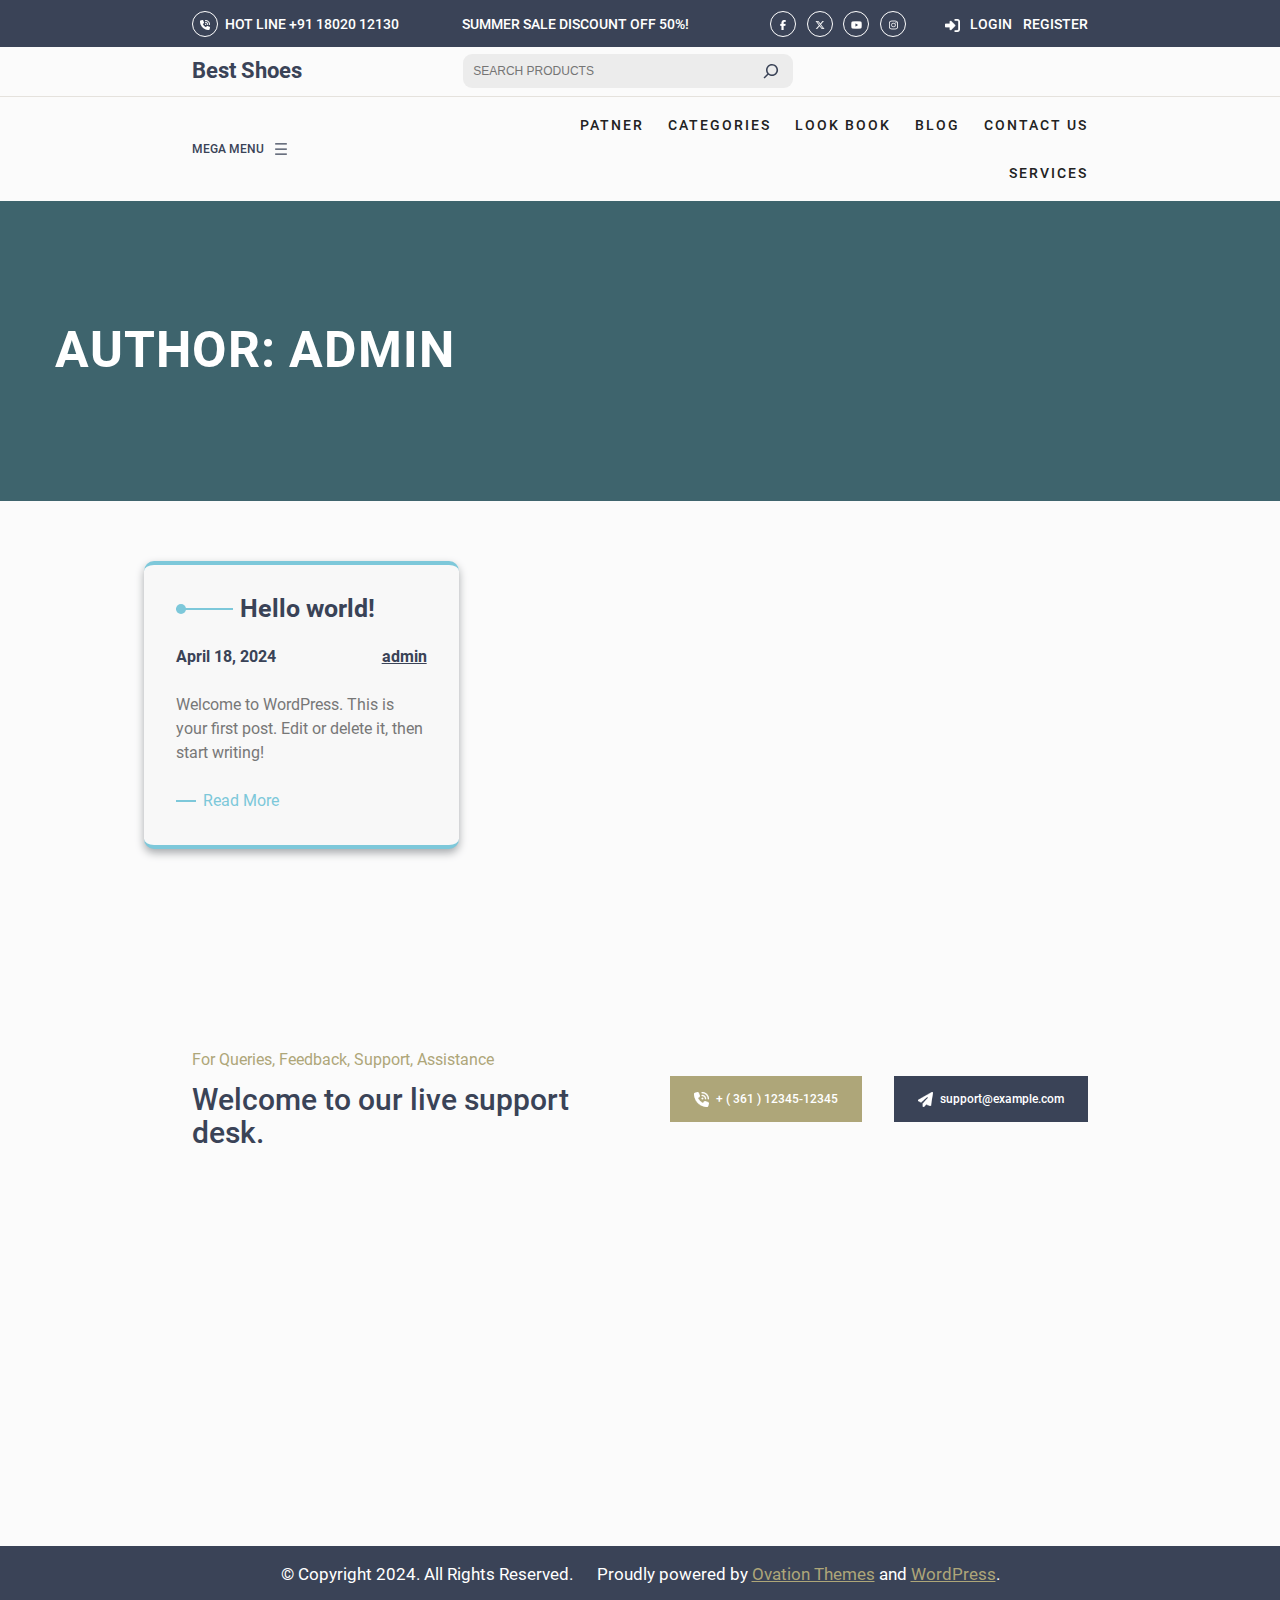
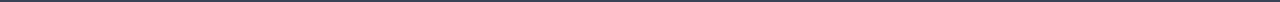
<file: author/admin/index.html>
<!DOCTYPE html>
<html lang="en-US">
<head>
	<meta charset="UTF-8">
	<meta name="viewport" content="width=device-width, initial-scale=1">
<meta name="robots" content="noindex, nofollow">
<title>admin &#8211; Best Shoes</title>
<link rel="alternate" type="application/rss+xml" title="Best Shoes &raquo; Feed" href="https://sosisgorengg.github.io/bisaa/feed/">
<link rel="alternate" type="application/rss+xml" title="Best Shoes &raquo; Comments Feed" href="https://sosisgorengg.github.io/bisaa/comments/feed/">
<link rel="alternate" type="application/rss+xml" title="Best Shoes &raquo; Posts by admin Feed" href="https://sosisgorengg.github.io/bisaa/author/admin/feed/">
<script>
window._wpemojiSettings = {"baseUrl":"https:\/\/s.w.org\/images\/core\/emoji\/15.0.3\/72x72\/","ext":".png","svgUrl":"https:\/\/s.w.org\/images\/core\/emoji\/15.0.3\/svg\/","svgExt":".svg","source":{"concatemoji":"https:\/\/sosisgorengg.github.io\/bisaa\/wp-includes\/js\/wp-emoji-release.min.js?ver=6.5.2"}};
/*! This file is auto-generated */
!function(i,n){var o,s,e;function c(e){try{var t={supportTests:e,timestamp:(new Date).valueOf()};sessionStorage.setItem(o,JSON.stringify(t))}catch(e){}}function p(e,t,n){e.clearRect(0,0,e.canvas.width,e.canvas.height),e.fillText(t,0,0);var t=new Uint32Array(e.getImageData(0,0,e.canvas.width,e.canvas.height).data),r=(e.clearRect(0,0,e.canvas.width,e.canvas.height),e.fillText(n,0,0),new Uint32Array(e.getImageData(0,0,e.canvas.width,e.canvas.height).data));return t.every(function(e,t){return e===r[t]})}function u(e,t,n){switch(t){case"flag":return n(e,"🏳️‍⚧️","🏳️​⚧️")?!1:!n(e,"🇺🇳","🇺​🇳")&&!n(e,"🏴󠁧󠁢󠁥󠁮󠁧󠁿","🏴​󠁧​󠁢​󠁥​󠁮​󠁧​󠁿");case"emoji":return!n(e,"🐦‍⬛","🐦​⬛")}return!1}function f(e,t,n){var r="undefined"!=typeof WorkerGlobalScope&&self instanceof WorkerGlobalScope?new OffscreenCanvas(300,150):i.createElement("canvas"),a=r.getContext("2d",{willReadFrequently:!0}),o=(a.textBaseline="top",a.font="600 32px Arial",{});return e.forEach(function(e){o[e]=t(a,e,n)}),o}function t(e){var t=i.createElement("script");t.src=e,t.defer=!0,i.head.appendChild(t)}"undefined"!=typeof Promise&&(o="wpEmojiSettingsSupports",s=["flag","emoji"],n.supports={everything:!0,everythingExceptFlag:!0},e=new Promise(function(e){i.addEventListener("DOMContentLoaded",e,{once:!0})}),new Promise(function(t){var n=function(){try{var e=JSON.parse(sessionStorage.getItem(o));if("object"==typeof e&&"number"==typeof e.timestamp&&(new Date).valueOf()<e.timestamp+604800&&"object"==typeof e.supportTests)return e.supportTests}catch(e){}return null}();if(!n){if("undefined"!=typeof Worker&&"undefined"!=typeof OffscreenCanvas&&"undefined"!=typeof URL&&URL.createObjectURL&&"undefined"!=typeof Blob)try{var e="postMessage("+f.toString()+"("+[JSON.stringify(s),u.toString(),p.toString()].join(",")+"));",r=new Blob([e],{type:"text/javascript"}),a=new Worker(URL.createObjectURL(r),{name:"wpTestEmojiSupports"});return void(a.onmessage=function(e){c(n=e.data),a.terminate(),t(n)})}catch(e){}c(n=f(s,u,p))}t(n)}).then(function(e){for(var t in e)n.supports[t]=e[t],n.supports.everything=n.supports.everything&&n.supports[t],"flag"!==t&&(n.supports.everythingExceptFlag=n.supports.everythingExceptFlag&&n.supports[t]);n.supports.everythingExceptFlag=n.supports.everythingExceptFlag&&!n.supports.flag,n.DOMReady=!1,n.readyCallback=function(){n.DOMReady=!0}}).then(function(){return e}).then(function(){var e;n.supports.everything||(n.readyCallback(),(e=n.source||{}).concatemoji?t(e.concatemoji):e.wpemoji&&e.twemoji&&(t(e.twemoji),t(e.wpemoji)))}))}((window,document),window._wpemojiSettings);
</script>
<link rel="stylesheet" id="wp-block-image-css" href="https://sosisgorengg.github.io/bisaa/wp-includes/blocks/image/style.min.css?ver=6.5.2" media="all">
<style id="wp-block-image-theme-inline-css">.wp-block-image figcaption{color:#555;font-size:13px;text-align:center}.is-dark-theme .wp-block-image figcaption{color:#ffffffa6}.wp-block-image{margin:0 0 1em}</style>
<style id="wp-block-group-inline-css">.wp-block-group{box-sizing:border-box}</style>
<style id="wp-block-group-theme-inline-css">:where(.wp-block-group.has-background){padding:1.25em 2.375em}</style>
<style id="wp-block-paragraph-inline-css">.is-small-text{font-size:.875em}.is-regular-text{font-size:1em}.is-large-text{font-size:2.25em}.is-larger-text{font-size:3em}.has-drop-cap:not(:focus):first-letter{float:left;font-size:8.4em;font-style:normal;font-weight:100;line-height:.68;margin:.05em .1em 0 0;text-transform:uppercase}body.rtl .has-drop-cap:not(:focus):first-letter{float:none;margin-left:.1em}p.has-drop-cap.has-background{overflow:hidden}p.has-background{padding:1.25em 2.375em}:where(p.has-text-color:not(.has-link-color)) a{color:inherit}p.has-text-align-left[style*="writing-mode:vertical-lr"],p.has-text-align-right[style*="writing-mode:vertical-rl"]{rotate:180deg}</style>
<style id="wp-block-columns-inline-css">.wp-block-columns{align-items:normal!important;box-sizing:border-box;display:flex;flex-wrap:wrap!important}@media (min-width:782px){.wp-block-columns{flex-wrap:nowrap!important}}.wp-block-columns.are-vertically-aligned-top{align-items:flex-start}.wp-block-columns.are-vertically-aligned-center{align-items:center}.wp-block-columns.are-vertically-aligned-bottom{align-items:flex-end}@media (max-width:781px){.wp-block-columns:not(.is-not-stacked-on-mobile)>.wp-block-column{flex-basis:100%!important}}@media (min-width:782px){.wp-block-columns:not(.is-not-stacked-on-mobile)>.wp-block-column{flex-basis:0;flex-grow:1}.wp-block-columns:not(.is-not-stacked-on-mobile)>.wp-block-column[style*=flex-basis]{flex-grow:0}}.wp-block-columns.is-not-stacked-on-mobile{flex-wrap:nowrap!important}.wp-block-columns.is-not-stacked-on-mobile>.wp-block-column{flex-basis:0;flex-grow:1}.wp-block-columns.is-not-stacked-on-mobile>.wp-block-column[style*=flex-basis]{flex-grow:0}:where(.wp-block-columns){margin-bottom:1.75em}:where(.wp-block-columns.has-background){padding:1.25em 2.375em}.wp-block-column{flex-grow:1;min-width:0;overflow-wrap:break-word;word-break:break-word}.wp-block-column.is-vertically-aligned-top{align-self:flex-start}.wp-block-column.is-vertically-aligned-center{align-self:center}.wp-block-column.is-vertically-aligned-bottom{align-self:flex-end}.wp-block-column.is-vertically-aligned-stretch{align-self:stretch}.wp-block-column.is-vertically-aligned-bottom,.wp-block-column.is-vertically-aligned-center,.wp-block-column.is-vertically-aligned-top{width:100%}</style>
<style id="wp-block-site-title-inline-css">.wp-block-site-title a{color:inherit}</style>
<style id="wp-block-search-inline-css">.wp-block-search__button{margin-left:10px;word-break:normal}.wp-block-search__button.has-icon{line-height:0}.wp-block-search__button svg{height:1.25em;min-height:24px;min-width:24px;width:1.25em;fill:currentColor;vertical-align:text-bottom}:where(.wp-block-search__button){border:1px solid #ccc;padding:6px 10px}.wp-block-search__inside-wrapper{display:flex;flex:auto;flex-wrap:nowrap;max-width:100%}.wp-block-search__label{width:100%}.wp-block-search__input{-webkit-appearance:initial;appearance:none;border:1px solid #949494;flex-grow:1;margin-left:0;margin-right:0;min-width:3rem;padding:8px;text-decoration:unset!important}.wp-block-search.wp-block-search__button-only .wp-block-search__button{flex-shrink:0;margin-left:0;max-width:100%}.wp-block-search.wp-block-search__button-only .wp-block-search__button[aria-expanded=true]{max-width:calc(100% - 100px)}.wp-block-search.wp-block-search__button-only .wp-block-search__inside-wrapper{min-width:0!important;transition-property:width}.wp-block-search.wp-block-search__button-only .wp-block-search__input{flex-basis:100%;transition-duration:.3s}.wp-block-search.wp-block-search__button-only.wp-block-search__searchfield-hidden,.wp-block-search.wp-block-search__button-only.wp-block-search__searchfield-hidden .wp-block-search__inside-wrapper{overflow:hidden}.wp-block-search.wp-block-search__button-only.wp-block-search__searchfield-hidden .wp-block-search__input{border-left-width:0!important;border-right-width:0!important;flex-basis:0;flex-grow:0;margin:0;min-width:0!important;padding-left:0!important;padding-right:0!important;width:0!important}:where(.wp-block-search__button-inside .wp-block-search__inside-wrapper){border:1px solid #949494;box-sizing:border-box;padding:4px}:where(.wp-block-search__button-inside .wp-block-search__inside-wrapper) .wp-block-search__input{border:none;border-radius:0;padding:0 4px}:where(.wp-block-search__button-inside .wp-block-search__inside-wrapper) .wp-block-search__input:focus{outline:none}:where(.wp-block-search__button-inside .wp-block-search__inside-wrapper) :where(.wp-block-search__button){padding:4px 8px}.wp-block-search.aligncenter .wp-block-search__inside-wrapper{margin:auto}.wp-block[data-align=right] .wp-block-search.wp-block-search__button-only .wp-block-search__inside-wrapper{float:right}</style>
<style id="wp-block-search-theme-inline-css">.wp-block-search .wp-block-search__label{font-weight:700}.wp-block-search__button{border:1px solid #ccc;padding:.375em .625em}</style>
<style id="wp-block-page-list-inline-css">.wp-block-navigation .wp-block-page-list{align-items:var(--navigation-layout-align,initial);background-color:inherit;display:flex;flex-direction:var(--navigation-layout-direction,initial);flex-wrap:var(--navigation-layout-wrap,wrap);justify-content:var(--navigation-layout-justify,initial)}.wp-block-navigation .wp-block-navigation-item{background-color:inherit}</style>
<link rel="stylesheet" id="wp-block-navigation-css" href="https://sosisgorengg.github.io/bisaa/wp-includes/blocks/navigation/style.min.css?ver=6.5.2" media="all">
<style id="wp-block-navigation-link-inline-css">.wp-block-navigation .wp-block-navigation-item__label{overflow-wrap:break-word}.wp-block-navigation .wp-block-navigation-item__description{display:none}.link-ui-tools{border-top:1px solid #f0f0f0;padding:8px}.link-ui-block-inserter{padding-top:8px}.link-ui-block-inserter__back{margin-left:8px;text-transform:uppercase}.components-popover-pointer-events-trap{background-color:initial;cursor:pointer;inset:0;position:fixed;z-index:1000000}</style>
<style id="wp-block-template-part-theme-inline-css">.wp-block-template-part.has-background{margin-bottom:0;margin-top:0;padding:1.25em 2.375em}</style>
<style id="wp-block-query-title-inline-css">.wp-block-query-title{box-sizing:border-box}</style>
<link rel="stylesheet" id="wp-block-cover-css" href="https://sosisgorengg.github.io/bisaa/wp-includes/blocks/cover/style.min.css?ver=6.5.2" media="all">
<style id="wp-block-post-featured-image-inline-css">.wp-block-post-featured-image{margin-left:0;margin-right:0}.wp-block-post-featured-image a{display:block;height:100%}.wp-block-post-featured-image img{box-sizing:border-box;height:auto;max-width:100%;vertical-align:bottom;width:100%}.wp-block-post-featured-image.alignfull img,.wp-block-post-featured-image.alignwide img{width:100%}.wp-block-post-featured-image .wp-block-post-featured-image__overlay.has-background-dim{background-color:#000;inset:0;position:absolute}.wp-block-post-featured-image{position:relative}.wp-block-post-featured-image .wp-block-post-featured-image__overlay.has-background-gradient{background-color:initial}.wp-block-post-featured-image .wp-block-post-featured-image__overlay.has-background-dim-0{opacity:0}.wp-block-post-featured-image .wp-block-post-featured-image__overlay.has-background-dim-10{opacity:.1}.wp-block-post-featured-image .wp-block-post-featured-image__overlay.has-background-dim-20{opacity:.2}.wp-block-post-featured-image .wp-block-post-featured-image__overlay.has-background-dim-30{opacity:.3}.wp-block-post-featured-image .wp-block-post-featured-image__overlay.has-background-dim-40{opacity:.4}.wp-block-post-featured-image .wp-block-post-featured-image__overlay.has-background-dim-50{opacity:.5}.wp-block-post-featured-image .wp-block-post-featured-image__overlay.has-background-dim-60{opacity:.6}.wp-block-post-featured-image .wp-block-post-featured-image__overlay.has-background-dim-70{opacity:.7}.wp-block-post-featured-image .wp-block-post-featured-image__overlay.has-background-dim-80{opacity:.8}.wp-block-post-featured-image .wp-block-post-featured-image__overlay.has-background-dim-90{opacity:.9}.wp-block-post-featured-image .wp-block-post-featured-image__overlay.has-background-dim-100{opacity:1}.wp-block-post-featured-image:where(.alignleft,.alignright){width:100%}</style>
<style id="wp-block-separator-inline-css">@charset "UTF-8";.wp-block-separator{border:none;border-top:2px solid}.wp-block-separator.is-style-dots{background:none!important;border:none;height:auto;line-height:1;text-align:center}.wp-block-separator.is-style-dots:before{color:currentColor;content:"···";font-family:serif;font-size:1.5em;letter-spacing:2em;padding-left:2em}</style>
<style id="wp-block-separator-theme-inline-css">.wp-block-separator.has-css-opacity{opacity:.4}.wp-block-separator{border:none;border-bottom:2px solid;margin-left:auto;margin-right:auto}.wp-block-separator.has-alpha-channel-opacity{opacity:1}.wp-block-separator:not(.is-style-wide):not(.is-style-dots){width:100px}.wp-block-separator.has-background:not(.is-style-dots){border-bottom:none;height:1px}.wp-block-separator.has-background:not(.is-style-wide):not(.is-style-dots){height:2px}</style>
<style id="wp-block-post-title-inline-css">.wp-block-post-title{box-sizing:border-box;word-break:break-word}.wp-block-post-title a{display:inline-block}</style>
<style id="wp-block-post-date-inline-css">.wp-block-post-date{box-sizing:border-box}</style>
<style id="wp-block-post-excerpt-inline-css">:where(.wp-block-post-excerpt){margin-bottom:var(--wp--style--block-gap);margin-top:var(--wp--style--block-gap)}.wp-block-post-excerpt__excerpt{margin-bottom:0;margin-top:0}.wp-block-post-excerpt__more-text{margin-bottom:0;margin-top:var(--wp--style--block-gap)}.wp-block-post-excerpt__more-link{display:inline-block}</style>
<style id="wp-block-read-more-inline-css">.wp-block-read-more{display:block;width:-moz-fit-content;width:fit-content}.wp-block-read-more:where(:not([style*=text-decoration])){text-decoration:none}.wp-block-read-more:where(:not([style*=text-decoration])):active,.wp-block-read-more:where(:not([style*=text-decoration])):focus{text-decoration:none}</style>
<style id="wp-block-post-template-inline-css">.wp-block-post-template{list-style:none;margin-bottom:0;margin-top:0;max-width:100%;padding:0}.wp-block-post-template.wp-block-post-template{background:none}.wp-block-post-template.is-flex-container{display:flex;flex-direction:row;flex-wrap:wrap;gap:1.25em}.wp-block-post-template.is-flex-container>li{margin:0;width:100%}@media (min-width:600px){.wp-block-post-template.is-flex-container.is-flex-container.columns-2>li{width:calc(50% - .625em)}.wp-block-post-template.is-flex-container.is-flex-container.columns-3>li{width:calc(33.33333% - .83333em)}.wp-block-post-template.is-flex-container.is-flex-container.columns-4>li{width:calc(25% - .9375em)}.wp-block-post-template.is-flex-container.is-flex-container.columns-5>li{width:calc(20% - 1em)}.wp-block-post-template.is-flex-container.is-flex-container.columns-6>li{width:calc(16.66667% - 1.04167em)}}@media (max-width:600px){.wp-block-post-template-is-layout-grid.wp-block-post-template-is-layout-grid.wp-block-post-template-is-layout-grid.wp-block-post-template-is-layout-grid{grid-template-columns:1fr}}.wp-block-post-template-is-layout-constrained>li>.alignright,.wp-block-post-template-is-layout-flow>li>.alignright{float:right;margin-inline-end:0;margin-inline-start:2em}.wp-block-post-template-is-layout-constrained>li>.alignleft,.wp-block-post-template-is-layout-flow>li>.alignleft{float:left;margin-inline-end:2em;margin-inline-start:0}.wp-block-post-template-is-layout-constrained>li>.aligncenter,.wp-block-post-template-is-layout-flow>li>.aligncenter{margin-inline-end:auto;margin-inline-start:auto}</style>
<style id="wp-block-spacer-inline-css">.wp-block-spacer{clear:both}</style>
<style id="wp-block-query-pagination-inline-css">.wp-block-query-pagination>.wp-block-query-pagination-next,.wp-block-query-pagination>.wp-block-query-pagination-numbers,.wp-block-query-pagination>.wp-block-query-pagination-previous{margin-bottom:.5em;margin-right:.5em}.wp-block-query-pagination>.wp-block-query-pagination-next:last-child,.wp-block-query-pagination>.wp-block-query-pagination-numbers:last-child,.wp-block-query-pagination>.wp-block-query-pagination-previous:last-child{margin-right:0}.wp-block-query-pagination.is-content-justification-space-between>.wp-block-query-pagination-next:last-of-type{margin-inline-start:auto}.wp-block-query-pagination.is-content-justification-space-between>.wp-block-query-pagination-previous:first-child{margin-inline-end:auto}.wp-block-query-pagination .wp-block-query-pagination-previous-arrow{display:inline-block;margin-right:1ch}.wp-block-query-pagination .wp-block-query-pagination-previous-arrow:not(.is-arrow-chevron){transform:scaleX(1)}.wp-block-query-pagination .wp-block-query-pagination-next-arrow{display:inline-block;margin-left:1ch}.wp-block-query-pagination .wp-block-query-pagination-next-arrow:not(.is-arrow-chevron){transform:scaleX(1)}.wp-block-query-pagination.aligncenter{justify-content:center}</style>
<style id="wp-block-heading-inline-css">h1.has-background,h2.has-background,h3.has-background,h4.has-background,h5.has-background,h6.has-background{padding:1.25em 2.375em}h1.has-text-align-left[style*=writing-mode]:where([style*=vertical-lr]),h1.has-text-align-right[style*=writing-mode]:where([style*=vertical-rl]),h2.has-text-align-left[style*=writing-mode]:where([style*=vertical-lr]),h2.has-text-align-right[style*=writing-mode]:where([style*=vertical-rl]),h3.has-text-align-left[style*=writing-mode]:where([style*=vertical-lr]),h3.has-text-align-right[style*=writing-mode]:where([style*=vertical-rl]),h4.has-text-align-left[style*=writing-mode]:where([style*=vertical-lr]),h4.has-text-align-right[style*=writing-mode]:where([style*=vertical-rl]),h5.has-text-align-left[style*=writing-mode]:where([style*=vertical-lr]),h5.has-text-align-right[style*=writing-mode]:where([style*=vertical-rl]),h6.has-text-align-left[style*=writing-mode]:where([style*=vertical-lr]),h6.has-text-align-right[style*=writing-mode]:where([style*=vertical-rl]){rotate:180deg}</style>
<style id="wp-emoji-styles-inline-css">img.wp-smiley, img.emoji {
		display: inline !important;
		border: none !important;
		box-shadow: none !important;
		height: 1em !important;
		width: 1em !important;
		margin: 0 0.07em !important;
		vertical-align: -0.1em !important;
		background: none !important;
		padding: 0 !important;
	}</style>
<style id="wp-block-library-inline-css">:root{--wp-admin-theme-color:#007cba;--wp-admin-theme-color--rgb:0,124,186;--wp-admin-theme-color-darker-10:#006ba1;--wp-admin-theme-color-darker-10--rgb:0,107,161;--wp-admin-theme-color-darker-20:#005a87;--wp-admin-theme-color-darker-20--rgb:0,90,135;--wp-admin-border-width-focus:2px;--wp-block-synced-color:#7a00df;--wp-block-synced-color--rgb:122,0,223;--wp-bound-block-color:#9747ff}@media (min-resolution:192dpi){:root{--wp-admin-border-width-focus:1.5px}}.wp-element-button{cursor:pointer}:root{--wp--preset--font-size--normal:16px;--wp--preset--font-size--huge:42px}:root .has-very-light-gray-background-color{background-color:#eee}:root .has-very-dark-gray-background-color{background-color:#313131}:root .has-very-light-gray-color{color:#eee}:root .has-very-dark-gray-color{color:#313131}:root .has-vivid-green-cyan-to-vivid-cyan-blue-gradient-background{background:linear-gradient(135deg,#00d084,#0693e3)}:root .has-purple-crush-gradient-background{background:linear-gradient(135deg,#34e2e4,#4721fb 50%,#ab1dfe)}:root .has-hazy-dawn-gradient-background{background:linear-gradient(135deg,#faaca8,#dad0ec)}:root .has-subdued-olive-gradient-background{background:linear-gradient(135deg,#fafae1,#67a671)}:root .has-atomic-cream-gradient-background{background:linear-gradient(135deg,#fdd79a,#004a59)}:root .has-nightshade-gradient-background{background:linear-gradient(135deg,#330968,#31cdcf)}:root .has-midnight-gradient-background{background:linear-gradient(135deg,#020381,#2874fc)}.has-regular-font-size{font-size:1em}.has-larger-font-size{font-size:2.625em}.has-normal-font-size{font-size:var(--wp--preset--font-size--normal)}.has-huge-font-size{font-size:var(--wp--preset--font-size--huge)}.has-text-align-center{text-align:center}.has-text-align-left{text-align:left}.has-text-align-right{text-align:right}#end-resizable-editor-section{display:none}.aligncenter{clear:both}.items-justified-left{justify-content:flex-start}.items-justified-center{justify-content:center}.items-justified-right{justify-content:flex-end}.items-justified-space-between{justify-content:space-between}.screen-reader-text{border:0;clip:rect(1px,1px,1px,1px);-webkit-clip-path:inset(50%);clip-path:inset(50%);height:1px;margin:-1px;overflow:hidden;padding:0;position:absolute;width:1px;word-wrap:normal!important}.screen-reader-text:focus{background-color:#ddd;clip:auto!important;-webkit-clip-path:none;clip-path:none;color:#444;display:block;font-size:1em;height:auto;left:5px;line-height:normal;padding:15px 23px 14px;text-decoration:none;top:5px;width:auto;z-index:100000}html :where(.has-border-color){border-style:solid}html :where([style*=border-top-color]){border-top-style:solid}html :where([style*=border-right-color]){border-right-style:solid}html :where([style*=border-bottom-color]){border-bottom-style:solid}html :where([style*=border-left-color]){border-left-style:solid}html :where([style*=border-width]){border-style:solid}html :where([style*=border-top-width]){border-top-style:solid}html :where([style*=border-right-width]){border-right-style:solid}html :where([style*=border-bottom-width]){border-bottom-style:solid}html :where([style*=border-left-width]){border-left-style:solid}html :where(img[class*=wp-image-]){height:auto;max-width:100%}:where(figure){margin:0 0 1em}html :where(.is-position-sticky){--wp-admin--admin-bar--position-offset:var(--wp-admin--admin-bar--height,0px)}@media screen and (max-width:600px){html :where(.is-position-sticky){--wp-admin--admin-bar--position-offset:0px}}</style>
<style id="global-styles-inline-css">body{--wp--preset--color--black: #000000;--wp--preset--color--cyan-bluish-gray: #abb8c3;--wp--preset--color--white: #ffffff;--wp--preset--color--pale-pink: #f78da7;--wp--preset--color--vivid-red: #cf2e2e;--wp--preset--color--luminous-vivid-orange: #ff6900;--wp--preset--color--luminous-vivid-amber: #fcb900;--wp--preset--color--light-green-cyan: #7bdcb5;--wp--preset--color--vivid-green-cyan: #00d084;--wp--preset--color--pale-cyan-blue: #8ed1fc;--wp--preset--color--vivid-cyan-blue: #0693e3;--wp--preset--color--vivid-purple: #9b51e0;--wp--preset--color--base: #fbfbfb;--wp--preset--color--body-text: #777777;--wp--preset--color--section-bg: #f8f8f8;--wp--preset--color--heading: #3A4357;--wp--preset--color--primary: #7DC8DA;--wp--preset--color--secondary: #aea679;--wp--preset--gradient--vivid-cyan-blue-to-vivid-purple: linear-gradient(135deg,rgba(6,147,227,1) 0%,rgb(155,81,224) 100%);--wp--preset--gradient--light-green-cyan-to-vivid-green-cyan: linear-gradient(135deg,rgb(122,220,180) 0%,rgb(0,208,130) 100%);--wp--preset--gradient--luminous-vivid-amber-to-luminous-vivid-orange: linear-gradient(135deg,rgba(252,185,0,1) 0%,rgba(255,105,0,1) 100%);--wp--preset--gradient--luminous-vivid-orange-to-vivid-red: linear-gradient(135deg,rgba(255,105,0,1) 0%,rgb(207,46,46) 100%);--wp--preset--gradient--very-light-gray-to-cyan-bluish-gray: linear-gradient(135deg,rgb(238,238,238) 0%,rgb(169,184,195) 100%);--wp--preset--gradient--cool-to-warm-spectrum: linear-gradient(135deg,rgb(74,234,220) 0%,rgb(151,120,209) 20%,rgb(207,42,186) 40%,rgb(238,44,130) 60%,rgb(251,105,98) 80%,rgb(254,248,76) 100%);--wp--preset--gradient--blush-light-purple: linear-gradient(135deg,rgb(255,206,236) 0%,rgb(152,150,240) 100%);--wp--preset--gradient--blush-bordeaux: linear-gradient(135deg,rgb(254,205,165) 0%,rgb(254,45,45) 50%,rgb(107,0,62) 100%);--wp--preset--gradient--luminous-dusk: linear-gradient(135deg,rgb(255,203,112) 0%,rgb(199,81,192) 50%,rgb(65,88,208) 100%);--wp--preset--gradient--pale-ocean: linear-gradient(135deg,rgb(255,245,203) 0%,rgb(182,227,212) 50%,rgb(51,167,181) 100%);--wp--preset--gradient--electric-grass: linear-gradient(135deg,rgb(202,248,128) 0%,rgb(113,206,126) 100%);--wp--preset--gradient--midnight: linear-gradient(135deg,rgb(2,3,129) 0%,rgb(40,116,252) 100%);--wp--preset--font-size--small: 16px;--wp--preset--font-size--medium: 18px;--wp--preset--font-size--large: 26px;--wp--preset--font-size--x-large: 42px;--wp--preset--font-size--body-text: 17px;--wp--preset--font-size--extra-small: 14px;--wp--preset--font-size--regular: 22px;--wp--preset--font-size--extra-large: 32px;--wp--preset--font-size--big: clamp(1.875rem, 1.725rem + 0.75vw, 2.625rem);;--wp--preset--font-size--huge: clamp(40px, calc(2.25rem + ((1vw - 3.2px) * 2.375)), 74px);;--wp--preset--font-size--gigantic: clamp(42px, calc(2.625rem + ((1vw - 3.2px) * 2.75)), 86px);;--wp--preset--font-size--banner-title: clamp(2rem, 1.6rem + 2vw, 4rem);;--wp--preset--font-family--roboto: "Roboto", sans-serif;--wp--preset--font-family--poppins: "Poppins", sans-serif;--wp--preset--spacing--20: 0.44rem;--wp--preset--spacing--30: 0.67rem;--wp--preset--spacing--40: 1rem;--wp--preset--spacing--50: 1.5rem;--wp--preset--spacing--60: 2.25rem;--wp--preset--spacing--70: 3.38rem;--wp--preset--spacing--80: 5.06rem;--wp--preset--shadow--natural: 6px 6px 9px rgba(0, 0, 0, 0.2);--wp--preset--shadow--deep: 12px 12px 50px rgba(0, 0, 0, 0.4);--wp--preset--shadow--sharp: 6px 6px 0px rgba(0, 0, 0, 0.2);--wp--preset--shadow--outlined: 6px 6px 0px -3px rgba(255, 255, 255, 1), 6px 6px rgba(0, 0, 0, 1);--wp--preset--shadow--crisp: 6px 6px 0px rgba(0, 0, 0, 1);}body { margin: 0;--wp--style--global--content-size: 999px;--wp--style--global--wide-size: 1170px; }.wp-site-blocks { padding-top: var(--wp--style--root--padding-top); padding-bottom: var(--wp--style--root--padding-bottom); }.has-global-padding { padding-right: var(--wp--style--root--padding-right); padding-left: var(--wp--style--root--padding-left); }.has-global-padding :where(.has-global-padding:not(.wp-block-block)) { padding-right: 0; padding-left: 0; }.has-global-padding > .alignfull { margin-right: calc(var(--wp--style--root--padding-right) * -1); margin-left: calc(var(--wp--style--root--padding-left) * -1); }.has-global-padding :where(.has-global-padding:not(.wp-block-block)) > .alignfull { margin-right: 0; margin-left: 0; }.has-global-padding > .alignfull:where(:not(.has-global-padding):not(.is-layout-flex):not(.is-layout-grid)) > :where([class*="wp-block-"]:not(.alignfull):not([class*="__"]),p,h1,h2,h3,h4,h5,h6,ul,ol) { padding-right: var(--wp--style--root--padding-right); padding-left: var(--wp--style--root--padding-left); }.has-global-padding :where(.has-global-padding) > .alignfull:where(:not(.has-global-padding)) > :where([class*="wp-block-"]:not(.alignfull):not([class*="__"]),p,h1,h2,h3,h4,h5,h6,ul,ol) { padding-right: 0; padding-left: 0; }.wp-site-blocks > .alignleft { float: left; margin-right: 2em; }.wp-site-blocks > .alignright { float: right; margin-left: 2em; }.wp-site-blocks > .aligncenter { justify-content: center; margin-left: auto; margin-right: auto; }:where(.wp-site-blocks) > * { margin-block-start: 24px; margin-block-end: 0; }:where(.wp-site-blocks) > :first-child:first-child { margin-block-start: 0; }:where(.wp-site-blocks) > :last-child:last-child { margin-block-end: 0; }body { --wp--style--block-gap: 24px; }:where(body .is-layout-flow)  > :first-child:first-child{margin-block-start: 0;}:where(body .is-layout-flow)  > :last-child:last-child{margin-block-end: 0;}:where(body .is-layout-flow)  > *{margin-block-start: 24px;margin-block-end: 0;}:where(body .is-layout-constrained)  > :first-child:first-child{margin-block-start: 0;}:where(body .is-layout-constrained)  > :last-child:last-child{margin-block-end: 0;}:where(body .is-layout-constrained)  > *{margin-block-start: 24px;margin-block-end: 0;}:where(body .is-layout-flex) {gap: 24px;}:where(body .is-layout-grid) {gap: 24px;}body .is-layout-flow > .alignleft{float: left;margin-inline-start: 0;margin-inline-end: 2em;}body .is-layout-flow > .alignright{float: right;margin-inline-start: 2em;margin-inline-end: 0;}body .is-layout-flow > .aligncenter{margin-left: auto !important;margin-right: auto !important;}body .is-layout-constrained > .alignleft{float: left;margin-inline-start: 0;margin-inline-end: 2em;}body .is-layout-constrained > .alignright{float: right;margin-inline-start: 2em;margin-inline-end: 0;}body .is-layout-constrained > .aligncenter{margin-left: auto !important;margin-right: auto !important;}body .is-layout-constrained > :where(:not(.alignleft):not(.alignright):not(.alignfull)){max-width: var(--wp--style--global--content-size);margin-left: auto !important;margin-right: auto !important;}body .is-layout-constrained > .alignwide{max-width: var(--wp--style--global--wide-size);}body .is-layout-flex{display: flex;}body .is-layout-flex{flex-wrap: wrap;align-items: center;}body .is-layout-flex > *{margin: 0;}body .is-layout-grid{display: grid;}body .is-layout-grid > *{margin: 0;}body{background-color: var(--wp--preset--color--base);color: var(--wp--preset--color--body-text);font-family: var(--wp--preset--font-family--roboto);font-size: var(--wp--preset--font-size--body-text);font-weight: 400;line-height: 1.5rem;margin-top: 0;margin-right: 0;margin-bottom: 0;margin-left: 0;--wp--style--root--padding-top: 0;--wp--style--root--padding-right: 0;--wp--style--root--padding-bottom: 0;--wp--style--root--padding-left: 0;}a:where(:not(.wp-element-button)){color: var(--wp--preset--color--heading);text-decoration: underline;}a:where(:not(.wp-element-button)):hover{color: var(--wp--preset--color--primary);}a:where(:not(.wp-element-button)):focus{color: var(--wp--preset--color--primary);outline-style: dotted;outline-width: 1px;}h1, h2, h3, h4, h5, h6{color: var(--wp--preset--color--heading);font-family: var(--wp--preset--font-family--roboto);font-weight: 600;}h1{font-size: 50px;line-height: 1.5;}h2{font-size: 44px;line-height: 1.3;}h3{font-size: 28px;}h4{font-size: 25px;}h5{font-size: 22px;}h6{font-size: 18px;}.wp-element-button, .wp-block-button__link{background-color: var(--wp--preset--color--heading);border-width: 0;color: var(--wp--preset--color--white);font-family: inherit;font-size: inherit;line-height: inherit;padding: calc(0.667em + 2px) calc(1.333em + 2px);text-decoration: none;}.wp-element-button:hover, .wp-block-button__link:hover{background-color: var(--wp--preset--color--primary);color: var(--wp--preset--color--white);}.has-black-color{color: var(--wp--preset--color--black) !important;}.has-cyan-bluish-gray-color{color: var(--wp--preset--color--cyan-bluish-gray) !important;}.has-white-color{color: var(--wp--preset--color--white) !important;}.has-pale-pink-color{color: var(--wp--preset--color--pale-pink) !important;}.has-vivid-red-color{color: var(--wp--preset--color--vivid-red) !important;}.has-luminous-vivid-orange-color{color: var(--wp--preset--color--luminous-vivid-orange) !important;}.has-luminous-vivid-amber-color{color: var(--wp--preset--color--luminous-vivid-amber) !important;}.has-light-green-cyan-color{color: var(--wp--preset--color--light-green-cyan) !important;}.has-vivid-green-cyan-color{color: var(--wp--preset--color--vivid-green-cyan) !important;}.has-pale-cyan-blue-color{color: var(--wp--preset--color--pale-cyan-blue) !important;}.has-vivid-cyan-blue-color{color: var(--wp--preset--color--vivid-cyan-blue) !important;}.has-vivid-purple-color{color: var(--wp--preset--color--vivid-purple) !important;}.has-base-color{color: var(--wp--preset--color--base) !important;}.has-body-text-color{color: var(--wp--preset--color--body-text) !important;}.has-section-bg-color{color: var(--wp--preset--color--section-bg) !important;}.has-heading-color{color: var(--wp--preset--color--heading) !important;}.has-primary-color{color: var(--wp--preset--color--primary) !important;}.has-secondary-color{color: var(--wp--preset--color--secondary) !important;}.has-black-background-color{background-color: var(--wp--preset--color--black) !important;}.has-cyan-bluish-gray-background-color{background-color: var(--wp--preset--color--cyan-bluish-gray) !important;}.has-white-background-color{background-color: var(--wp--preset--color--white) !important;}.has-pale-pink-background-color{background-color: var(--wp--preset--color--pale-pink) !important;}.has-vivid-red-background-color{background-color: var(--wp--preset--color--vivid-red) !important;}.has-luminous-vivid-orange-background-color{background-color: var(--wp--preset--color--luminous-vivid-orange) !important;}.has-luminous-vivid-amber-background-color{background-color: var(--wp--preset--color--luminous-vivid-amber) !important;}.has-light-green-cyan-background-color{background-color: var(--wp--preset--color--light-green-cyan) !important;}.has-vivid-green-cyan-background-color{background-color: var(--wp--preset--color--vivid-green-cyan) !important;}.has-pale-cyan-blue-background-color{background-color: var(--wp--preset--color--pale-cyan-blue) !important;}.has-vivid-cyan-blue-background-color{background-color: var(--wp--preset--color--vivid-cyan-blue) !important;}.has-vivid-purple-background-color{background-color: var(--wp--preset--color--vivid-purple) !important;}.has-base-background-color{background-color: var(--wp--preset--color--base) !important;}.has-body-text-background-color{background-color: var(--wp--preset--color--body-text) !important;}.has-section-bg-background-color{background-color: var(--wp--preset--color--section-bg) !important;}.has-heading-background-color{background-color: var(--wp--preset--color--heading) !important;}.has-primary-background-color{background-color: var(--wp--preset--color--primary) !important;}.has-secondary-background-color{background-color: var(--wp--preset--color--secondary) !important;}.has-black-border-color{border-color: var(--wp--preset--color--black) !important;}.has-cyan-bluish-gray-border-color{border-color: var(--wp--preset--color--cyan-bluish-gray) !important;}.has-white-border-color{border-color: var(--wp--preset--color--white) !important;}.has-pale-pink-border-color{border-color: var(--wp--preset--color--pale-pink) !important;}.has-vivid-red-border-color{border-color: var(--wp--preset--color--vivid-red) !important;}.has-luminous-vivid-orange-border-color{border-color: var(--wp--preset--color--luminous-vivid-orange) !important;}.has-luminous-vivid-amber-border-color{border-color: var(--wp--preset--color--luminous-vivid-amber) !important;}.has-light-green-cyan-border-color{border-color: var(--wp--preset--color--light-green-cyan) !important;}.has-vivid-green-cyan-border-color{border-color: var(--wp--preset--color--vivid-green-cyan) !important;}.has-pale-cyan-blue-border-color{border-color: var(--wp--preset--color--pale-cyan-blue) !important;}.has-vivid-cyan-blue-border-color{border-color: var(--wp--preset--color--vivid-cyan-blue) !important;}.has-vivid-purple-border-color{border-color: var(--wp--preset--color--vivid-purple) !important;}.has-base-border-color{border-color: var(--wp--preset--color--base) !important;}.has-body-text-border-color{border-color: var(--wp--preset--color--body-text) !important;}.has-section-bg-border-color{border-color: var(--wp--preset--color--section-bg) !important;}.has-heading-border-color{border-color: var(--wp--preset--color--heading) !important;}.has-primary-border-color{border-color: var(--wp--preset--color--primary) !important;}.has-secondary-border-color{border-color: var(--wp--preset--color--secondary) !important;}.has-vivid-cyan-blue-to-vivid-purple-gradient-background{background: var(--wp--preset--gradient--vivid-cyan-blue-to-vivid-purple) !important;}.has-light-green-cyan-to-vivid-green-cyan-gradient-background{background: var(--wp--preset--gradient--light-green-cyan-to-vivid-green-cyan) !important;}.has-luminous-vivid-amber-to-luminous-vivid-orange-gradient-background{background: var(--wp--preset--gradient--luminous-vivid-amber-to-luminous-vivid-orange) !important;}.has-luminous-vivid-orange-to-vivid-red-gradient-background{background: var(--wp--preset--gradient--luminous-vivid-orange-to-vivid-red) !important;}.has-very-light-gray-to-cyan-bluish-gray-gradient-background{background: var(--wp--preset--gradient--very-light-gray-to-cyan-bluish-gray) !important;}.has-cool-to-warm-spectrum-gradient-background{background: var(--wp--preset--gradient--cool-to-warm-spectrum) !important;}.has-blush-light-purple-gradient-background{background: var(--wp--preset--gradient--blush-light-purple) !important;}.has-blush-bordeaux-gradient-background{background: var(--wp--preset--gradient--blush-bordeaux) !important;}.has-luminous-dusk-gradient-background{background: var(--wp--preset--gradient--luminous-dusk) !important;}.has-pale-ocean-gradient-background{background: var(--wp--preset--gradient--pale-ocean) !important;}.has-electric-grass-gradient-background{background: var(--wp--preset--gradient--electric-grass) !important;}.has-midnight-gradient-background{background: var(--wp--preset--gradient--midnight) !important;}.has-small-font-size{font-size: var(--wp--preset--font-size--small) !important;}.has-medium-font-size{font-size: var(--wp--preset--font-size--medium) !important;}.has-large-font-size{font-size: var(--wp--preset--font-size--large) !important;}.has-x-large-font-size{font-size: var(--wp--preset--font-size--x-large) !important;}.has-body-text-font-size{font-size: var(--wp--preset--font-size--body-text) !important;}.has-extra-small-font-size{font-size: var(--wp--preset--font-size--extra-small) !important;}.has-regular-font-size{font-size: var(--wp--preset--font-size--regular) !important;}.has-extra-large-font-size{font-size: var(--wp--preset--font-size--extra-large) !important;}.has-big-font-size{font-size: var(--wp--preset--font-size--big) !important;}.has-huge-font-size{font-size: var(--wp--preset--font-size--huge) !important;}.has-gigantic-font-size{font-size: var(--wp--preset--font-size--gigantic) !important;}.has-banner-title-font-size{font-size: var(--wp--preset--font-size--banner-title) !important;}.has-roboto-font-family{font-family: var(--wp--preset--font-family--roboto) !important;}.has-poppins-font-family{font-family: var(--wp--preset--font-family--poppins) !important;}
.wp-block-navigation{color: var(--wp--preset--color--white);;font-weight: 600;letter-spacing: 2px;}
.wp-block-navigation a:where(:not(.wp-element-button)){color: inherit;}
.wp-block-navigation a:where(:not(.wp-element-button)):hover{color: var(--wp--preset--color--primary);;}
.wp-block-navigation a:where(:not(.wp-element-button)):focus{color: var(--wp--preset--color--primary);;}
.wp-block-navigation a:where(:not(.wp-element-button)):active{color: var(--wp--preset--color--primary);;}
.wp-block-site-title{font-size: clamp(1.875rem, 1.661rem + 1.071vw, 2.625rem);;font-weight: 700;line-height: 1.2;}
.wp-block-site-title a:where(:not(.wp-element-button)){color: var(--wp--preset--color--white);;text-decoration: none;}</style>
<style id="core-block-supports-inline-css">.wp-elements-eab6e4fa75fe924f4f8e0a9c1c7fca4c a:where(:not(.wp-element-button)){color:var(--wp--preset--color--white);}.wp-container-core-group-is-layout-2.wp-container-core-group-is-layout-2{flex-wrap:nowrap;gap:var(--wp--preset--spacing--20);justify-content:flex-start;}.wp-elements-3d4025e79f75775d4a44ef6bb2b9c321 a:where(:not(.wp-element-button)){color:var(--wp--preset--color--white);}.wp-container-core-group-is-layout-7.wp-container-core-group-is-layout-7{flex-wrap:nowrap;gap:var(--wp--preset--spacing--30);justify-content:flex-end;}.wp-elements-35e8952a50a76ea99007adab0082607b a:where(:not(.wp-element-button)){color:var(--wp--preset--color--white);}.wp-elements-964158d980f2b73d0dccb42f592be2da a:where(:not(.wp-element-button)){color:var(--wp--preset--color--white);}.wp-container-core-group-is-layout-8.wp-container-core-group-is-layout-8{flex-wrap:nowrap;gap:var(--wp--preset--spacing--30);justify-content:flex-end;}.wp-container-core-columns-is-layout-1.wp-container-core-columns-is-layout-1{flex-wrap:nowrap;gap:var(--wp--preset--spacing--20) var(--wp--preset--spacing--20);}.wp-container-core-group-is-layout-9.wp-container-core-group-is-layout-9 > :where(:not(.alignleft):not(.alignright):not(.alignfull)){max-width:70%;margin-left:auto !important;margin-right:auto !important;}.wp-container-core-group-is-layout-9.wp-container-core-group-is-layout-9 > .alignwide{max-width:70%;}.wp-container-core-group-is-layout-9.wp-container-core-group-is-layout-9 .alignfull{max-width:none;}.wp-elements-d4b7765a6976059910beb3d17d131cef a:where(:not(.wp-element-button)){color:var(--wp--preset--color--heading);}.wp-container-core-group-is-layout-10.wp-container-core-group-is-layout-10{justify-content:flex-start;}.wp-container-core-columns-is-layout-2.wp-container-core-columns-is-layout-2{flex-wrap:nowrap;}.wp-container-core-group-is-layout-11.wp-container-core-group-is-layout-11 > :where(:not(.alignleft):not(.alignright):not(.alignfull)){max-width:70%;margin-left:auto !important;margin-right:auto !important;}.wp-container-core-group-is-layout-11.wp-container-core-group-is-layout-11 > .alignwide{max-width:70%;}.wp-container-core-group-is-layout-11.wp-container-core-group-is-layout-11 .alignfull{max-width:none;}.wp-container-core-group-is-layout-11.wp-container-core-group-is-layout-11 > .alignfull{margin-right:calc(0 * -1);margin-left:calc(0 * -1);}.wp-elements-923a66d27e2af2b10660f85f42a3e807 a:where(:not(.wp-element-button)){color:var(--wp--preset--color--heading);}.wp-container-core-group-is-layout-12.wp-container-core-group-is-layout-12{flex-wrap:nowrap;gap:var(--wp--preset--spacing--20);}.wp-container-core-navigation-is-layout-2.wp-container-core-navigation-is-layout-2{justify-content:flex-end;}.wp-container-core-columns-is-layout-3.wp-container-core-columns-is-layout-3{flex-wrap:nowrap;}.wp-container-core-group-is-layout-13.wp-container-core-group-is-layout-13 > :where(:not(.alignleft):not(.alignright):not(.alignfull)){max-width:70%;margin-left:auto !important;margin-right:auto !important;}.wp-container-core-group-is-layout-13.wp-container-core-group-is-layout-13 > .alignwide{max-width:70%;}.wp-container-core-group-is-layout-13.wp-container-core-group-is-layout-13 .alignfull{max-width:none;}.wp-container-core-group-is-layout-13.wp-container-core-group-is-layout-13 > .alignfull{margin-right:calc(0 * -1);margin-left:calc(0 * -1);}.wp-elements-1f6252433d88076686ab05de4ec3fc0d a:where(:not(.wp-element-button)){color:var(--wp--preset--color--heading);}.wp-container-core-group-is-layout-16.wp-container-core-group-is-layout-16{flex-wrap:nowrap;gap:var(--wp--preset--spacing--20);justify-content:flex-start;}.wp-elements-8c117dcdae512b2d5b37da9459d17f4c a:where(:not(.wp-element-button)){color:var(--wp--preset--color--heading);}.wp-elements-30296eb929111c332f3527d02fa052c7 a:where(:not(.wp-element-button)){color:var(--wp--preset--color--heading);}.wp-container-core-group-is-layout-17.wp-container-core-group-is-layout-17{flex-wrap:nowrap;justify-content:space-between;}.wp-elements-15d94d5437561281e35d7c2fc68abcd5 a:where(:not(.wp-element-button)){color:var(--wp--preset--color--primary);}.wp-container-core-group-is-layout-18.wp-container-core-group-is-layout-18{flex-wrap:nowrap;gap:0;}.wp-container-core-post-template-is-layout-1.wp-container-core-post-template-is-layout-1{grid-template-columns:repeat(3, minmax(0, 1fr));}.wp-container-core-group-is-layout-21.wp-container-core-group-is-layout-21 > :where(:not(.alignleft):not(.alignright):not(.alignfull)){max-width:80%;margin-left:auto !important;margin-right:auto !important;}.wp-container-core-group-is-layout-21.wp-container-core-group-is-layout-21 > .alignwide{max-width:80%;}.wp-container-core-group-is-layout-21.wp-container-core-group-is-layout-21 .alignfull{max-width:none;}.wp-container-core-group-is-layout-21.wp-container-core-group-is-layout-21 > .alignfull{margin-right:calc(20px * -1);margin-left:calc(20px * -1);}.wp-elements-290bf4a0d1bb2be6b6524f62f2505e41 a:where(:not(.wp-element-button)){color:#aea679;}.wp-elements-80fff60fd66c95d6693ffb193becb967 a:where(:not(.wp-element-button)){color:var(--wp--preset--color--white);}.wp-container-core-group-is-layout-23.wp-container-core-group-is-layout-23{flex-wrap:nowrap;gap:var(--wp--preset--spacing--20);justify-content:center;}.wp-container-core-group-is-layout-24.wp-container-core-group-is-layout-24 > :where(:not(.alignleft):not(.alignright):not(.alignfull)){margin-right:0 !important;}.wp-elements-30f6cf7df1d194a98139dd9ccd1bf34b a:where(:not(.wp-element-button)){color:var(--wp--preset--color--white);}.wp-container-core-group-is-layout-25.wp-container-core-group-is-layout-25{flex-wrap:nowrap;gap:var(--wp--preset--spacing--20);justify-content:center;}.wp-container-core-columns-is-layout-4.wp-container-core-columns-is-layout-4{flex-wrap:nowrap;gap:var(--wp--preset--spacing--20) var(--wp--preset--spacing--20);}.wp-container-core-columns-is-layout-5.wp-container-core-columns-is-layout-5{flex-wrap:nowrap;gap:var(--wp--preset--spacing--20) var(--wp--preset--spacing--20);}.wp-elements-ec39d936bc47906e186233e29661c604 a:where(:not(.wp-element-button)){color:#3a4357;}.wp-container-core-group-is-layout-28.wp-container-core-group-is-layout-28{flex-wrap:nowrap;gap:var(--wp--preset--spacing--30);}.wp-elements-3adbe9435c27f26d4ce73a22aac3925d a:where(:not(.wp-element-button)){color:var(--wp--preset--color--heading);}.wp-container-core-group-is-layout-33.wp-container-core-group-is-layout-33{flex-wrap:nowrap;gap:var(--wp--preset--spacing--20);justify-content:flex-start;}.wp-container-core-columns-is-layout-6.wp-container-core-columns-is-layout-6{flex-wrap:nowrap;gap:2em var(--wp--preset--spacing--30);}.wp-container-core-group-is-layout-34.wp-container-core-group-is-layout-34 > *{margin-block-start:0;margin-block-end:0;}.wp-container-core-group-is-layout-34.wp-container-core-group-is-layout-34.wp-container-core-group-is-layout-34.wp-container-core-group-is-layout-34 > * + *{margin-block-start:0;margin-block-end:0;}.wp-container-core-group-is-layout-35.wp-container-core-group-is-layout-35 > :where(:not(.alignleft):not(.alignright):not(.alignfull)){max-width:70%;margin-left:auto !important;margin-right:auto !important;}.wp-container-core-group-is-layout-35.wp-container-core-group-is-layout-35 > .alignwide{max-width:70%;}.wp-container-core-group-is-layout-35.wp-container-core-group-is-layout-35 .alignfull{max-width:none;}.wp-container-core-group-is-layout-35.wp-container-core-group-is-layout-35 > *{margin-block-start:0;margin-block-end:0;}.wp-container-core-group-is-layout-35.wp-container-core-group-is-layout-35.wp-container-core-group-is-layout-35.wp-container-core-group-is-layout-35 > * + *{margin-block-start:0;margin-block-end:0;}.wp-elements-ba7e48f584660d22575b091802da68d0 a:where(:not(.wp-element-button)){color:var(--wp--preset--color--heading);}.wp-elements-3cc2301a0afb99e679b1d34727ddb542 a:where(:not(.wp-element-button)){color:#aea679;}.wp-elements-c631c5166b698fc6fead64454912a56c a:where(:not(.wp-element-button)){color:#aea679;}.wp-container-core-group-is-layout-36.wp-container-core-group-is-layout-36{flex-wrap:nowrap;justify-content:center;}.wp-container-core-group-is-layout-37.wp-container-core-group-is-layout-37 > :where(:not(.alignleft):not(.alignright):not(.alignfull)){max-width:70%;margin-left:auto !important;margin-right:auto !important;}.wp-container-core-group-is-layout-37.wp-container-core-group-is-layout-37 > .alignwide{max-width:70%;}.wp-container-core-group-is-layout-37.wp-container-core-group-is-layout-37 .alignfull{max-width:none;}.wp-container-core-group-is-layout-37.wp-container-core-group-is-layout-37 > .alignfull{margin-right:calc(0 * -1);margin-left:calc(0 * -1);}</style>
<style id="wp-block-template-skip-link-inline-css">.skip-link.screen-reader-text {
			border: 0;
			clip: rect(1px,1px,1px,1px);
			clip-path: inset(50%);
			height: 1px;
			margin: -1px;
			overflow: hidden;
			padding: 0;
			position: absolute !important;
			width: 1px;
			word-wrap: normal !important;
		}

		.skip-link.screen-reader-text:focus {
			background-color: #eee;
			clip: auto !important;
			clip-path: none;
			color: #444;
			display: block;
			font-size: 1em;
			height: auto;
			left: 5px;
			line-height: normal;
			padding: 15px 23px 14px;
			text-decoration: none;
			top: 5px;
			width: auto;
			z-index: 100000;
		}</style>
<link rel="stylesheet" id="clothing-store-blocks-basic-style-css" href="https://sosisgorengg.github.io/bisaa/wp-content/themes/clothing-store-blocks/style.css?ver=6.5.2" media="all">
<link rel="stylesheet" id="clothing-store-blocks-animate-css-css" href="https://sosisgorengg.github.io/bisaa/wp-content/themes/clothing-store-blocks/assets/css/animate.css?ver=6.5.2" media="all">
<link rel="stylesheet" id="clothing-store-blocks-fontawesome-css" href="https://sosisgorengg.github.io/bisaa/wp-content/themes/clothing-store-blocks/assets/font-awesome/css/all.css?ver=5.15.3" media="all">
<script src="https://sosisgorengg.github.io/bisaa/wp-includes/js/jquery/jquery.min.js?ver=3.7.1" id="jquery-core-js"></script>
<script src="https://sosisgorengg.github.io/bisaa/wp-includes/js/jquery/jquery-migrate.min.js?ver=3.4.1" id="jquery-migrate-js"></script>
<script src="https://sosisgorengg.github.io/bisaa/wp-content/themes/clothing-store-blocks/assets/js/wow.js?ver=1" id="clothing-store-blocks-wow-js-js"></script>
<link rel="https://api.w.org/" href="https://sosisgorengg.github.io/bisaa/wp-json/">
<link rel="alternate" type="application/json" href="https://sosisgorengg.github.io/bisaa/wp-json/wp/v2/users/1">
<link rel="EditURI" type="application/rsd+xml" title="RSD" href="https://sosisgorengg.github.io/bisaa/xmlrpc.php?rsd">
<meta name="generator" content="WordPress 6.5.2">
<script id="wp-load-polyfill-importmap">
( HTMLScriptElement.supports && HTMLScriptElement.supports("importmap") ) || document.write( '<script src="http://localhost/wordpress/wp-includes/js/dist/vendor/wp-polyfill-importmap.min.js?ver=1.8.2"><\/scr' + 'ipt>' );
</script>
<script type="importmap" id="wp-importmap">{"imports":{"@wordpress\/interactivity":"https:\/\/sosisgorengg.github.io\/bisaa\/wp-includes\/js\/dist\/interactivity.min.js?ver=6.5.2"}}</script>
<script type="module" src="https://sosisgorengg.github.io/bisaa/wp-includes/blocks/navigation/view.min.js?ver=6.5.2" id="@wordpress/block-library/navigation-js-module"></script>
<link rel="modulepreload" href="https://sosisgorengg.github.io/bisaa/wp-includes/js/dist/interactivity.min.js?ver=6.5.2" id="@wordpress/interactivity-js-modulepreload">
<style id="wp-fonts-local">@font-face{font-family:Roboto;font-style:normal;font-weight:100;font-display:fallback;src:url('https://sosisgorengg.github.io/bisaa/wp-content/themes/clothing-store-blocks/assets/fonts/Roboto/Roboto-Thin.ttf') format('truetype');}
@font-face{font-family:Roboto;font-style:normal;font-weight:300;font-display:fallback;src:url('https://sosisgorengg.github.io/bisaa/wp-content/themes/clothing-store-blocks/assets/fonts/Roboto/Roboto-Light.ttf') format('truetype');}
@font-face{font-family:Roboto;font-style:normal;font-weight:400;font-display:fallback;src:url('https://sosisgorengg.github.io/bisaa/wp-content/themes/clothing-store-blocks/assets/fonts/Roboto/Roboto-Regular.ttf') format('truetype');}
@font-face{font-family:Roboto;font-style:normal;font-weight:500;font-display:fallback;src:url('https://sosisgorengg.github.io/bisaa/wp-content/themes/clothing-store-blocks/assets/fonts/Roboto/Roboto-Medium.ttf') format('truetype');}
@font-face{font-family:Roboto;font-style:normal;font-weight:700;font-display:fallback;src:url('https://sosisgorengg.github.io/bisaa/wp-content/themes/clothing-store-blocks/assets/fonts/Roboto/Roboto-Bold.ttf') format('truetype');}
@font-face{font-family:Roboto;font-style:normal;font-weight:900;font-display:fallback;src:url('https://sosisgorengg.github.io/bisaa/wp-content/themes/clothing-store-blocks/assets/fonts/Roboto/Roboto-Black.ttf') format('truetype');}
@font-face{font-family:Poppins;font-style:normal;font-weight:100;font-display:fallback;src:url('https://sosisgorengg.github.io/bisaa/wp-content/themes/clothing-store-blocks/assets/fonts/Poppins/Poppins-Thin.ttf') format('truetype');}
@font-face{font-family:Poppins;font-style:normal;font-weight:200;font-display:fallback;src:url('https://sosisgorengg.github.io/bisaa/wp-content/themes/clothing-store-blocks/assets/fonts/Poppins/Poppins-ExtraLight.ttf') format('truetype');}
@font-face{font-family:Poppins;font-style:normal;font-weight:300;font-display:fallback;src:url('https://sosisgorengg.github.io/bisaa/wp-content/themes/clothing-store-blocks/assets/fonts/Poppins/Poppins-Light.ttf') format('truetype');}
@font-face{font-family:Poppins;font-style:normal;font-weight:400;font-display:fallback;src:url('https://sosisgorengg.github.io/bisaa/wp-content/themes/clothing-store-blocks/assets/fonts/Poppins/Poppins-Regular.ttf') format('truetype');}
@font-face{font-family:Poppins;font-style:normal;font-weight:500;font-display:fallback;src:url('https://sosisgorengg.github.io/bisaa/wp-content/themes/clothing-store-blocks/assets/fonts/Poppins/Poppins-Medium.ttf') format('truetype');}
@font-face{font-family:Poppins;font-style:normal;font-weight:600;font-display:fallback;src:url('https://sosisgorengg.github.io/bisaa/wp-content/themes/clothing-store-blocks/assets/fonts/Poppins/Poppins-SemiBold.ttf') format('truetype');}
@font-face{font-family:Poppins;font-style:normal;font-weight:700;font-display:fallback;src:url('https://sosisgorengg.github.io/bisaa/wp-content/themes/clothing-store-blocks/assets/fonts/Poppins/Poppins-Bold.ttf') format('truetype');}
@font-face{font-family:Poppins;font-style:normal;font-weight:800;font-display:fallback;src:url('https://sosisgorengg.github.io/bisaa/wp-content/themes/clothing-store-blocks/assets/fonts/Poppins/Poppins-ExtraBold.ttf') format('truetype');}
@font-face{font-family:Poppins;font-style:normal;font-weight:900;font-display:fallback;src:url('https://sosisgorengg.github.io/bisaa/wp-content/themes/clothing-store-blocks/assets/fonts/Poppins/Poppins-Black.ttf') format('truetype');}</style>
</head>

<body class="archive author author-admin author-1 wp-embed-responsive">

<div class="wp-site-blocks">
<header class="wp-block-template-part">
<div class="wp-block-group top-head wow bounceInDown has-heading-background-color has-background has-global-padding is-layout-constrained wp-container-core-group-is-layout-9 wp-block-group-is-layout-constrained" style="padding-top:var(--wp--preset--spacing--30);padding-bottom:var(--wp--preset--spacing--30)">
<div class="wp-block-columns is-layout-flex wp-container-core-columns-is-layout-1 wp-block-columns-is-layout-flex">
<div class="wp-block-column is-vertically-aligned-center top-info is-layout-flow wp-block-column-is-layout-flow" style="flex-basis:30%">
<div class="wp-block-group info-row is-content-justification-left is-nowrap is-layout-flex wp-container-core-group-is-layout-2 wp-block-group-is-layout-flex">
<div class="wp-block-group icon-img has-border-color has-white-border-color is-layout-flow wp-block-group-is-layout-flow" style="border-width:1px;border-radius:50%">
<figure class="wp-block-image aligncenter size-full"><img decoding="async" src="https://sosisgorengg.github.io/bisaa/wp-content/themes/clothing-store-blocks/images/top-call.png" alt="" class="wp-image-204" style="object-fit:cover"></figure>
</div>



<p class="has-white-color has-text-color has-link-color has-extra-small-font-size wp-elements-eab6e4fa75fe924f4f8e0a9c1c7fca4c" style="margin-top:0;margin-bottom:0;padding-top:0;padding-bottom:0;font-style:normal;font-weight:500">HOT LINE +91 18020 12130</p>
</div>
</div>



<div class="wp-block-column is-vertically-aligned-center top-sale is-layout-flow wp-block-column-is-layout-flow" style="flex-basis:30%">
<p class="has-text-align-left has-white-color has-text-color has-link-color has-extra-small-font-size wp-elements-3d4025e79f75775d4a44ef6bb2b9c321" style="font-style:normal;font-weight:500">SUMMER SALE DISCOUNT OFF 50%!</p>
</div>



<div class="wp-block-column is-vertically-aligned-center top-social is-layout-flow wp-block-column-is-layout-flow" style="flex-basis:20%">
<div class="wp-block-group info-row is-content-justification-right is-nowrap is-layout-flex wp-container-core-group-is-layout-7 wp-block-group-is-layout-flex">
<div class="wp-block-group icon-img has-border-color has-white-border-color is-layout-flow wp-block-group-is-layout-flow" style="border-width:1px;border-radius:50%">
<figure class="wp-block-image aligncenter size-full"><a href="#"><img decoding="async" src="https://sosisgorengg.github.io/bisaa/wp-content/themes/clothing-store-blocks/images/socialt-1.png" alt="" class="wp-image-213" style="object-fit:cover"></a></figure>
</div>



<div class="wp-block-group icon-img has-border-color has-white-border-color is-layout-flow wp-block-group-is-layout-flow" style="border-width:1px;border-radius:50%">
<figure class="wp-block-image aligncenter size-full"><a href="#"><img decoding="async" src="https://sosisgorengg.github.io/bisaa/wp-content/themes/clothing-store-blocks/images/socialt-2.png" alt="" class="wp-image-222" style="object-fit:cover"></a></figure>
</div>



<div class="wp-block-group icon-img has-border-color has-white-border-color is-layout-flow wp-block-group-is-layout-flow" style="border-width:1px;border-radius:50%">
<figure class="wp-block-image aligncenter size-full"><a href="#"><img decoding="async" src="https://sosisgorengg.github.io/bisaa/wp-content/themes/clothing-store-blocks/images/socialt-3.png" alt="" class="wp-image-221" style="object-fit:cover"></a></figure>
</div>



<div class="wp-block-group icon-img has-border-color has-white-border-color is-layout-flow wp-block-group-is-layout-flow" style="border-width:1px;border-radius:50%">
<figure class="wp-block-image aligncenter size-full"><a href="#"><img decoding="async" src="https://sosisgorengg.github.io/bisaa/wp-content/themes/clothing-store-blocks/images/socialt-4.png" alt="" class="wp-image-220" style="object-fit:cover"></a></figure>
</div>
</div>
</div>



<div class="wp-block-column is-vertically-aligned-center top-login is-layout-flow wp-block-column-is-layout-flow" style="flex-basis:20%">
<div class="wp-block-group info-row is-content-justification-right is-nowrap is-layout-flex wp-container-core-group-is-layout-8 wp-block-group-is-layout-flex">
<figure class="wp-block-image aligncenter size-full"><img decoding="async" src="https://sosisgorengg.github.io/bisaa/wp-content/themes/clothing-store-blocks/images/login.png" alt="" class="wp-image-96" style="object-fit:cover"></figure>



<p class="has-white-color has-text-color has-link-color has-extra-small-font-size wp-elements-35e8952a50a76ea99007adab0082607b" style="margin-top:0;margin-bottom:0;padding-top:0;padding-bottom:0;font-style:normal;font-weight:500"><a href="https://sosisgorengg.github.io/bisaa/login" data-type="page" data-id="2" target="_blank" rel="noreferrer noopener">LOGIN</a></p>



<p class="has-white-color has-text-color has-link-color has-extra-small-font-size wp-elements-964158d980f2b73d0dccb42f592be2da" style="margin-top:0;margin-bottom:0;padding-top:0;padding-bottom:0;font-style:normal;font-weight:500"><a href="https://sosisgorengg.github.io/bisaa/register" data-type="page" data-id="2" target="_blank" rel="noreferrer noopener">REGISTER</a></p>
</div>
</div>
</div>
</div>



<div class="wp-block-group middle-header has-global-padding is-layout-constrained wp-container-core-group-is-layout-11 wp-block-group-is-layout-constrained" style="padding-top:var(--wp--preset--spacing--20);padding-right:0;padding-bottom:var(--wp--preset--spacing--20);padding-left:0">
<div class="wp-block-columns inner-middle-header is-layout-flex wp-container-core-columns-is-layout-2 wp-block-columns-is-layout-flex">
<div class="wp-block-column is-vertically-aligned-center logo-block is-layout-flow wp-block-column-is-layout-flow" style="flex-basis:30%">
<div class="wp-block-group logo-box is-content-justification-left is-layout-flex wp-container-core-group-is-layout-10 wp-block-group-is-layout-flex"><h1 class="has-text-align-left has-link-color has-text-color has-heading-color wp-block-site-title has-regular-font-size wp-elements-d4b7765a6976059910beb3d17d131cef"><a href="https://sosisgorengg.github.io/bisaa" target="_self" rel="home">Best Shoes</a></h1></div>
</div>



<div class="wp-block-column is-vertically-aligned-center search-block is-layout-flow wp-block-column-is-layout-flow" style="flex-basis:40%"><form role="search" method="get" action="http://localhost/wordpress/" class="wp-block-search__button-inside wp-block-search__icon-button wp-block-search">
<label class="wp-block-search__label screen-reader-text" for="wp-block-search__input-1" style="font-size: 12px">Search</label><div class="wp-block-search__inside-wrapper " style="width: 100%;border-width: 0px;border-style: none;border-radius: calc(5px + 4px)">
<input class="wp-block-search__input" id="wp-block-search__input-1" placeholder="SEARCH PRODUCTS" value="" type="search" name="s" required style="border-radius: 5px;font-size: 12px"><input type="hidden" name="post_type" value="product"><button aria-label="Search" class="wp-block-search__button has-text-color has-heading-color has-icon wp-element-button" type="submit" style="border-radius: 5px;font-size: 12px"><svg class="search-icon" viewbox="0 0 24 24" width="24" height="24">
					<path d="M13 5c-3.3 0-6 2.7-6 6 0 1.4.5 2.7 1.3 3.7l-3.8 3.8 1.1 1.1 3.8-3.8c1 .8 2.3 1.3 3.7 1.3 3.3 0 6-2.7 6-6S16.3 5 13 5zm0 10.5c-2.5 0-4.5-2-4.5-4.5s2-4.5 4.5-4.5 4.5 2 4.5 4.5-2 4.5-4.5 4.5z"></path>
				</svg></button>
</div>
</form></div>



<div class="wp-block-column is-vertically-aligned-center dummy-block is-layout-flow wp-block-column-is-layout-flow" style="flex-basis:20%"></div>



<div class="wp-block-column is-vertically-aligned-center cart-block is-layout-flow wp-block-column-is-layout-flow" style="flex-basis:10%"></div>
</div>
</div>



<div class="wp-block-group menu-header wow bounceInUp has-global-padding is-layout-constrained wp-container-core-group-is-layout-13 wp-block-group-is-layout-constrained" style="border-top-color:#e5e2dd;border-top-width:1px;padding-top:var(--wp--preset--spacing--40);padding-right:0;padding-bottom:var(--wp--preset--spacing--40);padding-left:0">
<div class="wp-block-columns are-vertically-aligned-center inner-menu-header is-layout-flex wp-container-core-columns-is-layout-3 wp-block-columns-is-layout-flex">
<div class="wp-block-column is-vertically-aligned-center mega-menu is-layout-flow wp-block-column-is-layout-flow" style="flex-basis:30%">
<div class="wp-block-group is-nowrap is-layout-flex wp-container-core-group-is-layout-12 wp-block-group-is-layout-flex">
<p class="has-heading-color has-text-color has-link-color wp-elements-923a66d27e2af2b10660f85f42a3e807" style="font-size:12px;font-style:normal;font-weight:500">MEGA MENU</p>


<nav class="has-text-color has-heading-color is-responsive wp-block-navigation is-layout-flex wp-block-navigation-is-layout-flex" aria-label="Navigation" data-wp-interactive="core/navigation" data-wp-context='{"overlayOpenedBy":{"click":false,"hover":false,"focus":false},"type":"overlay","roleAttribute":"","ariaLabel":"Menu"}'><button aria-haspopup="dialog" aria-label="Open menu" class="wp-block-navigation__responsive-container-open always-shown" data-wp-on--click="actions.openMenuOnClick" data-wp-on--keydown="actions.handleMenuKeydown"><svg width="24" height="24" xmlns="http://www.w3.org/2000/svg" viewbox="0 0 24 24"><path d="M5 5v1.5h14V5H5zm0 7.8h14v-1.5H5v1.5zM5 19h14v-1.5H5V19z"></path></svg></button>
				<div class="wp-block-navigation__responsive-container hidden-by-default has-text-color has-primary-color has-background has-white-background-color" id="modal-2" data-wp-class--has-modal-open="state.isMenuOpen" data-wp-class--is-menu-open="state.isMenuOpen" data-wp-watch="callbacks.initMenu" data-wp-on--keydown="actions.handleMenuKeydown" data-wp-on--focusout="actions.handleMenuFocusout" tabindex="-1">
					<div class="wp-block-navigation__responsive-close" tabindex="-1">
						<div class="wp-block-navigation__responsive-dialog" data-wp-bind--aria-modal="state.ariaModal" data-wp-bind--aria-label="state.ariaLabel" data-wp-bind--role="state.roleAttribute">
							<button aria-label="Close menu" class="wp-block-navigation__responsive-container-close" data-wp-on--click="actions.closeMenuOnClick"><svg xmlns="http://www.w3.org/2000/svg" viewbox="0 0 24 24" width="24" height="24" aria-hidden="true" focusable="false"><path d="M13 11.8l6.1-6.3-1-1-6.1 6.2-6.1-6.2-1 1 6.1 6.3-6.5 6.7 1 1 6.5-6.6 6.5 6.6 1-1z"></path></svg></button>
							<div class="wp-block-navigation__responsive-container-content" data-wp-watch="callbacks.focusFirstElement" id="modal-2-content">
								<ul class="wp-block-navigation__container has-text-color has-heading-color is-responsive wp-block-navigation"><ul class="has-text-color has-heading-color wp-block-page-list"><li class="wp-block-pages-list__item wp-block-navigation-item open-on-hover-click"><a class="wp-block-pages-list__item__link wp-block-navigation-item__content" href="https://sosisgorengg.github.io/bisaa/sample-page/">Sample Page</a></li></ul></ul>
							</div>
						</div>
					</div>
				</div></nav>
</div>
</div>



<div class="wp-block-column is-vertically-aligned-center nav-block is-layout-flow wp-block-column-is-layout-flow" style="flex-basis:70%"><nav style="color: #222222; font-style:normal;font-weight:500;text-transform:uppercase;" class="has-text-color has-extra-small-font-size is-responsive items-justified-right wow shake wp-block-navigation has-extra-small-font-size is-content-justification-right is-layout-flex wp-container-core-navigation-is-layout-2 wp-block-navigation-is-layout-flex" aria-label="Header navigation" data-wp-interactive="core/navigation" data-wp-context='{"overlayOpenedBy":{"click":false,"hover":false,"focus":false},"type":"overlay","roleAttribute":"","ariaLabel":"Menu"}'><button aria-haspopup="dialog" aria-label="Open menu" class="wp-block-navigation__responsive-container-open " data-wp-on--click="actions.openMenuOnClick" data-wp-on--keydown="actions.handleMenuKeydown"><svg width="24" height="24" xmlns="http://www.w3.org/2000/svg" viewbox="0 0 24 24"><path d="M5 5v1.5h14V5H5zm0 7.8h14v-1.5H5v1.5zM5 19h14v-1.5H5V19z"></path></svg></button>
				<div class="wp-block-navigation__responsive-container  has-text-color has-primary-color has-background has-white-background-color" id="modal-3" data-wp-class--has-modal-open="state.isMenuOpen" data-wp-class--is-menu-open="state.isMenuOpen" data-wp-watch="callbacks.initMenu" data-wp-on--keydown="actions.handleMenuKeydown" data-wp-on--focusout="actions.handleMenuFocusout" tabindex="-1">
					<div class="wp-block-navigation__responsive-close" tabindex="-1">
						<div class="wp-block-navigation__responsive-dialog" data-wp-bind--aria-modal="state.ariaModal" data-wp-bind--aria-label="state.ariaLabel" data-wp-bind--role="state.roleAttribute">
							<button aria-label="Close menu" class="wp-block-navigation__responsive-container-close" data-wp-on--click="actions.closeMenuOnClick"><svg xmlns="http://www.w3.org/2000/svg" viewbox="0 0 24 24" width="24" height="24" aria-hidden="true" focusable="false"><path d="M13 11.8l6.1-6.3-1-1-6.1 6.2-6.1-6.2-1 1 6.1 6.3-6.5 6.7 1 1 6.5-6.6 6.5 6.6 1-1z"></path></svg></button>
							<div class="wp-block-navigation__responsive-container-content" data-wp-watch="callbacks.focusFirstElement" id="modal-3-content">
								<ul style="color: #222222; font-style:normal;font-weight:500;text-transform:uppercase;" class="wp-block-navigation__container has-text-color has-extra-small-font-size is-responsive items-justified-right wow shake wp-block-navigation has-extra-small-font-size">
<li class="has-extra-small-font-size wp-block-navigation-item wp-block-navigation-link"><a class="wp-block-navigation-item__content" href="https://panemu.com/" target="_blank"><span class="wp-block-navigation-item__label">patner</span></a></li>
<li class="has-extra-small-font-size wp-block-navigation-item wp-block-navigation-link"><a class="wp-block-navigation-item__content" href="#"><span class="wp-block-navigation-item__label">Categories</span></a></li>
<li class="has-extra-small-font-size wp-block-navigation-item wp-block-navigation-link"><a class="wp-block-navigation-item__content" href="#"><span class="wp-block-navigation-item__label">Look Book</span></a></li>
<li class="has-extra-small-font-size wp-block-navigation-item wp-block-navigation-link"><a class="wp-block-navigation-item__content" href="#"><span class="wp-block-navigation-item__label">Blog</span></a></li>
<li class="has-extra-small-font-size wp-block-navigation-item wp-block-navigation-link"><a class="wp-block-navigation-item__content" href="#"><span class="wp-block-navigation-item__label">Contact Us</span></a></li>
<li class="has-extra-small-font-size wp-block-navigation-item wp-block-navigation-link"><a class="wp-block-navigation-item__content" href="#"><span class="wp-block-navigation-item__label">Services</span></a></li>
</ul>
							</div>
						</div>
					</div>
				</div></nav></div>
</div>
</div>
</header>


<main class="wp-block-group is-layout-flow wp-block-group-is-layout-flow" style="margin-top:0px;margin-bottom:0px">

    

<div class="wp-block-cover is-light" style="min-height:300px;aspect-ratio:unset;">
<span aria-hidden="true" class="wp-block-cover__background has-background-dim"></span><img class="wp-block-cover__image-background wp-image-19" alt="" src="https://sosisgorengg.github.io/bisaa/wp-content/themes/clothing-store-blocks/images/inner-banner.png" data-object-fit="cover"><div class="wp-block-cover__inner-container is-layout-flow wp-block-cover-is-layout-flow">
<div class="wp-block-group has-global-padding is-layout-constrained wp-block-group-is-layout-constrained">
<div class="wp-block-group alignwide is-layout-flow wp-block-group-is-layout-flow"><h1 style="text-transform:uppercase;letter-spacing:1px;" class="has-text-color has-white-color wow slideInDown wp-block-query-title">Author: <span>admin</span>
</h1></div>
</div>
</div>
</div>



<div class="wp-block-group has-global-padding is-layout-constrained wp-container-core-group-is-layout-21 wp-block-group-is-layout-constrained" style="margin-top:0px;margin-bottom:0px;padding-top:60px;padding-right:20px;padding-bottom:40px;padding-left:20px">
<div class="wp-block-group alignwide is-layout-flow wp-block-group-is-layout-flow">
<div class="wp-block-query is-layout-flow wp-block-query-is-layout-flow">
<ul class="columns-3 post-grid-layout wp-block-post-template has-small-font-size is-layout-grid wp-container-core-post-template-is-layout-1 wp-block-post-template-is-layout-grid"><li class="wp-block-post post-1 post type-post status-publish format-standard hentry category-uncategorized">

<div class="wp-block-group inner-post-box lite-shadow wow zoomInDown delay-1000 has-section-bg-background-color has-background is-layout-flow wp-block-group-is-layout-flow" style="border-radius:10px;border-top-color:var(--wp--preset--color--primary);border-top-width:4px;border-bottom-color:var(--wp--preset--color--primary);border-bottom-width:4px;padding-top:2em;padding-right:2em;padding-bottom:2em;padding-left:2em">


<div class="wp-block-group post-title is-content-justification-left is-nowrap is-layout-flex wp-container-core-group-is-layout-16 wp-block-group-is-layout-flex">
<hr class="wp-block-separator has-text-color has-primary-color has-alpha-channel-opacity has-primary-background-color has-background">


<h4 class="has-text-align-left has-link-color has-text-color has-heading-color wp-block-post-title wp-elements-1f6252433d88076686ab05de4ec3fc0d">Hello world!</h4>
</div>



<div class="wp-block-group is-content-justification-space-between is-nowrap is-layout-flex wp-container-core-group-is-layout-17 wp-block-group-is-layout-flex">
<div style="font-style:normal;font-weight:600;" class="has-link-color has-text-color has-heading-color wp-block-post-date has-small-font-size wp-elements-8c117dcdae512b2d5b37da9459d17f4c"><time datetime="2024-04-18T13:21:41+00:00">April 18, 2024</time></div>

<div style="font-style:normal;font-weight:600;" class="has-link-color has-text-color has-heading-color wp-block-post-author-name has-small-font-size wp-elements-30296eb929111c332f3527d02fa052c7"><a href="https://sosisgorengg.github.io/bisaa/author/admin/" target="_self" class="wp-block-post-author-name__link">admin</a></div>
</div>


<div class="has-text-align-left wp-block-post-excerpt"><p class="wp-block-post-excerpt__excerpt">Welcome to WordPress. This is your first post. Edit or delete it, then start writing! </p></div>


<div class="wp-block-group archieve-readmore is-nowrap is-layout-flex wp-container-core-group-is-layout-18 wp-block-group-is-layout-flex">
<hr class="wp-block-separator has-text-color has-primary-color has-alpha-channel-opacity has-primary-background-color has-background">


<a style="padding-right:var(--wp--preset--spacing--20);padding-left:var(--wp--preset--spacing--20); text-decoration:none;" class="has-text-color has-primary-color wp-block-read-more has-small-font-size wp-elements-15d94d5437561281e35d7c2fc68abcd5" href="https://sosisgorengg.github.io/bisaa/2024/04/18/hello-world/" target="_self">Read More<span class="screen-reader-text">: Hello world!</span></a>
</div>
</div>

</li></ul>


<div style="height:16px" aria-hidden="true" class="wp-block-spacer"></div>




</div>
</div>
</div>

        
</main>


<footer class="custom-footer-class wp-block-template-part">
<div class="wp-block-group footer-widgets has-small-font-size has-background has-global-padding is-layout-constrained wp-container-core-group-is-layout-35 wp-block-group-is-layout-constrained" style="padding-top:var(--wp--preset--spacing--80);padding-bottom:var(--wp--preset--spacing--60);background-image:url(https://sosisgorengg.github.io/bisaa/author/admin/&#039;http://https://sosisgorengg.github.io/bisaa/wp-content/themes/clothing-store-blocks/images/footer.png&#039;);background-size:cover;">
<div style="height:15px" aria-hidden="true" class="wp-block-spacer"></div>



<div class="wp-block-group is-layout-flow wp-block-group-is-layout-flow">
<div class="wp-block-columns are-vertically-aligned-center is-layout-flex wp-container-core-columns-is-layout-5 wp-block-columns-is-layout-flex">
<div class="wp-block-column is-vertically-aligned-center is-layout-flow wp-block-column-is-layout-flow">
<p class="has-text-color has-link-color wp-elements-290bf4a0d1bb2be6b6524f62f2505e41" style="color:#aea679">For Queries, Feedback, Support, Assistance</p>



<h5 class="wp-block-heading" style="margin-top:var(--wp--preset--spacing--30);font-size:30px;font-style:normal;font-weight:500;line-height:1.1">Welcome to our live support desk.</h5>
</div>



<div class="wp-block-column is-vertically-aligned-center is-layout-flow wp-block-column-is-layout-flow">
<div class="wp-block-columns are-vertically-aligned-center footer-info-wrapper is-layout-flex wp-container-core-columns-is-layout-4 wp-block-columns-is-layout-flex">
<div class="wp-block-column is-vertically-aligned-center footer-call-box has-global-padding is-layout-constrained wp-block-column-is-layout-constrained">
<div class="wp-block-group footer-info has-background has-global-padding is-content-justification-right is-layout-constrained wp-container-core-group-is-layout-24 wp-block-group-is-layout-constrained" style="background-color:#aea679;padding-top:var(--wp--preset--spacing--30);padding-right:var(--wp--preset--spacing--50);padding-bottom:var(--wp--preset--spacing--30);padding-left:var(--wp--preset--spacing--50)">
<div class="wp-block-group is-content-justification-center is-nowrap is-layout-flex wp-container-core-group-is-layout-23 wp-block-group-is-layout-flex">
<figure class="wp-block-image size-full"><img decoding="async" src="https://sosisgorengg.github.io/bisaa/wp-content/themes/clothing-store-blocks/images/call.png" alt="" class="wp-image-201"></figure>



<p class="has-white-color has-text-color has-link-color has-small-font-size wp-elements-80fff60fd66c95d6693ffb193becb967" style="font-style:normal;font-weight:500">+ ( 361 ) 12345-12345</p>
</div>
</div>
</div>



<div class="wp-block-column is-vertically-aligned-center is-layout-flow wp-block-column-is-layout-flow">
<div class="wp-block-group footer-info has-heading-background-color has-background has-global-padding is-layout-constrained wp-block-group-is-layout-constrained" style="padding-top:var(--wp--preset--spacing--30);padding-right:var(--wp--preset--spacing--50);padding-bottom:var(--wp--preset--spacing--30);padding-left:var(--wp--preset--spacing--50)">
<div class="wp-block-group is-content-justification-center is-nowrap is-layout-flex wp-container-core-group-is-layout-25 wp-block-group-is-layout-flex">
<figure class="wp-block-image size-full"><img decoding="async" src="https://sosisgorengg.github.io/bisaa/wp-content/themes/clothing-store-blocks/images/mail.png" alt="" class="wp-image-477" style="object-fit:cover"></figure>



<p class="has-white-color has-text-color has-link-color has-small-font-size wp-elements-30f6cf7df1d194a98139dd9ccd1bf34b" style="font-style:normal;font-weight:500">support@example.com</p>
</div>
</div>
</div>
</div>
</div>
</div>
</div>



<div class="wp-block-group alignwide wow rubberBand footer-columns is-layout-flow wp-container-core-group-is-layout-34 wp-block-group-is-layout-flow" style="padding-top:var(--wp--preset--spacing--70)">
<div class="wp-block-columns is-layout-flex wp-container-core-columns-is-layout-6 wp-block-columns-is-layout-flex">
<div class="wp-block-column is-layout-flow wp-block-column-is-layout-flow">
<div class="wp-block-group is-nowrap is-layout-flex wp-container-core-group-is-layout-28 wp-block-group-is-layout-flex"><h1 style="color:#3a4357; padding-bottom:var(--wp--preset--spacing--40);" class="has-link-color has-text-color footer-site-title wp-block-site-title has-large-font-size wp-elements-ec39d936bc47906e186233e29661c604"><a href="https://sosisgorengg.github.io/bisaa" target="_self" rel="home">Best Shoes</a></h1></div>



<p class="has-extra-small-font-size" style="margin-top:0;margin-bottom:0;padding-right:var(--wp--preset--spacing--40)">Kebahagiaan dimulai dari kenyamanan</p>
</div>



<div class="wp-block-column is-vertically-aligned-top is-layout-flow wp-block-column-is-layout-flow">
<h5 class="wp-block-heading" style="padding-bottom:var(--wp--preset--spacing--40);font-size:20px;font-style:normal;font-weight:500">Shopping Online</h5>


<li style="font-style:normal;font-weight:600;" class=" wp-block-navigation-item wp-block-navigation-link"><a class="wp-block-navigation-item__content" href="#"><span class="wp-block-navigation-item__label">Click and Collect</span></a></li>

<li style="font-style:normal;font-weight:600;" class=" wp-block-navigation-item wp-block-navigation-link"><a class="wp-block-navigation-item__content" href="#"><span class="wp-block-navigation-item__label">Delivery</span></a></li>

<li style="font-style:normal;font-weight:600;" class=" wp-block-navigation-item wp-block-navigation-link"><a class="wp-block-navigation-item__content" href="#"><span class="wp-block-navigation-item__label">Store Front</span></a></li>

<li style="font-style:normal;font-weight:600;" class=" wp-block-navigation-item wp-block-navigation-link"><a class="wp-block-navigation-item__content" href="#"><span class="wp-block-navigation-item__label">Tracking your Order</span></a></li>

<li style="font-style:normal;font-weight:600;" class=" wp-block-navigation-item wp-block-navigation-link"><a class="wp-block-navigation-item__content" href="#"><span class="wp-block-navigation-item__label">Returns &amp; Refunds</span></a></li>

<li style="font-style:normal;font-weight:600;" class=" wp-block-navigation-item wp-block-navigation-link"><a class="wp-block-navigation-item__content" href="#"><span class="wp-block-navigation-item__label">Brand Directory</span></a></li>
</div>



<div class="wp-block-column is-vertically-aligned-top is-layout-flow wp-block-column-is-layout-flow">
<h5 class="wp-block-heading" style="padding-bottom:var(--wp--preset--spacing--40);font-size:20px;font-style:normal;font-weight:500">About Us</h5>


<li style="font-style:normal;font-weight:600;" class=" wp-block-navigation-item wp-block-navigation-link"><a class="wp-block-navigation-item__content" href="#"><span class="wp-block-navigation-item__label">Our policies</span></a></li>
</div>



<div class="wp-block-column is-vertically-aligned-top is-layout-flow wp-block-column-is-layout-flow">
<h5 class="wp-block-heading" style="padding-bottom:var(--wp--preset--spacing--40);font-size:20px;font-style:normal;font-weight:500">Search</h5>


<form role="search" method="get" action="http://localhost/wordpress/" class="wp-block-search__button-inside wp-block-search__icon-button wp-block-search">
<label class="wp-block-search__label screen-reader-text" for="wp-block-search__input-4">Search</label><div class="wp-block-search__inside-wrapper " style="width: 100%;border-width: 0px;border-style: none">
<input class="wp-block-search__input" id="wp-block-search__input-4" placeholder="Search Here" value="" type="search" name="s" required><button aria-label="Search" class="wp-block-search__button has-text-color has-heading-color has-icon wp-element-button" type="submit"><svg class="search-icon" viewbox="0 0 24 24" width="24" height="24">
					<path d="M13 5c-3.3 0-6 2.7-6 6 0 1.4.5 2.7 1.3 3.7l-3.8 3.8 1.1 1.1 3.8-3.8c1 .8 2.3 1.3 3.7 1.3 3.3 0 6-2.7 6-6S16.3 5 13 5zm0 10.5c-2.5 0-4.5-2-4.5-4.5s2-4.5 4.5-4.5 4.5 2 4.5 4.5-2 4.5-4.5 4.5z"></path>
				</svg></button>
</div>
</form>


<div style="height:37px" aria-hidden="true" class="wp-block-spacer"></div>



<div class="wp-block-group footer-social is-content-justification-left is-nowrap is-layout-flex wp-container-core-group-is-layout-33 wp-block-group-is-layout-flex">
<p class="has-heading-color has-text-color has-link-color wp-elements-3adbe9435c27f26d4ce73a22aac3925d" style="font-size:12px">Follow Us &#8211;</p>



<div class="wp-block-group icon-img has-border-color is-layout-flow wp-block-group-is-layout-flow" style="border-color:#aea679;border-width:1px;border-radius:50%">
<figure class="wp-block-image aligncenter size-full"><img decoding="async" src="https://sosisgorengg.github.io/bisaa/wp-content/themes/clothing-store-blocks/images/socialf-1.png" alt="" class="wp-image-452" style="object-fit:cover"></figure>
</div>



<div class="wp-block-group icon-img has-border-color is-layout-flow wp-block-group-is-layout-flow" style="border-color:#aea679;border-width:1px;border-radius:50%">
<figure class="wp-block-image aligncenter size-full"><img decoding="async" src="https://sosisgorengg.github.io/bisaa/wp-content/themes/clothing-store-blocks/images/socialf-2.png" alt="" class="wp-image-451" style="object-fit:cover"></figure>
</div>



<div class="wp-block-group icon-img has-border-color is-layout-flow wp-block-group-is-layout-flow" style="border-color:#aea679;border-width:1px;border-radius:50%">
<figure class="wp-block-image aligncenter size-full"><img decoding="async" src="https://sosisgorengg.github.io/bisaa/wp-content/themes/clothing-store-blocks/images/socialf-3.png" alt="" class="wp-image-450" style="object-fit:cover"></figure>
</div>



<div class="wp-block-group icon-img has-border-color is-layout-flow wp-block-group-is-layout-flow" style="border-color:#aea679;border-width:1px;border-radius:50%">
<figure class="wp-block-image aligncenter size-full"><img decoding="async" src="https://sosisgorengg.github.io/bisaa/wp-content/themes/clothing-store-blocks/images/socialf-4.png" alt="" class="wp-image-449" style="object-fit:cover"></figure>
</div>
</div>
</div>
</div>
</div>



<div style="height:63px" aria-hidden="true" class="wp-block-spacer"></div>
</div>



<div class="wp-block-group alignwide has-heading-background-color has-background has-global-padding is-layout-constrained wp-container-core-group-is-layout-37 wp-block-group-is-layout-constrained" style="padding-top:var(--wp--preset--spacing--40);padding-right:0;padding-bottom:var(--wp--preset--spacing--40);padding-left:0">
<div class="wp-block-group copyright-text has-white-color has-text-color has-link-color wp-elements-ba7e48f584660d22575b091802da68d0 is-content-justification-center is-nowrap is-layout-flex wp-container-core-group-is-layout-36 wp-block-group-is-layout-flex">
<p class="has-background-color has-text-color has-link-color has-roboto-font-family wp-elements-3cc2301a0afb99e679b1d34727ddb542">© Copyright 2024. All Rights Reserved.</p>



<p class="has-background-color has-text-color has-link-color has-roboto-font-family wp-elements-c631c5166b698fc6fead64454912a56c">Proudly powered by <a rel="noreferrer noopener" href="https://www.ovationthemes.com/" target="_blank">Ovation Themes</a> and <a href="https://wordpress.org/">WordPress</a>.</p>
</div>
</div>
</footer>
</div>
<script id="wp-block-template-skip-link-js-after">( function() {
		var skipLinkTarget = document.querySelector( 'main' ),
			sibling,
			skipLinkTargetID,
			skipLink;

		// Early exit if a skip-link target can't be located.
		if ( ! skipLinkTarget ) {
			return;
		}

		/*
		 * Get the site wrapper.
		 * The skip-link will be injected in the beginning of it.
		 */
		sibling = document.querySelector( '.wp-site-blocks' );

		// Early exit if the root element was not found.
		if ( ! sibling ) {
			return;
		}

		// Get the skip-link target's ID, and generate one if it doesn't exist.
		skipLinkTargetID = skipLinkTarget.id;
		if ( ! skipLinkTargetID ) {
			skipLinkTargetID = 'wp--skip-link--target';
			skipLinkTarget.id = skipLinkTargetID;
		}

		// Create the skip link.
		skipLink = document.createElement( 'a' );
		skipLink.classList.add( 'skip-link', 'screen-reader-text' );
		skipLink.href = '#' + skipLinkTargetID;
		skipLink.innerHTML = 'Skip to content';

		// Inject the skip link.
		sibling.parentElement.insertBefore( skipLink, sibling );
	}() );</script>
<script src="https://sosisgorengg.github.io/bisaa/wp-content/themes/clothing-store-blocks/assets/js/script.js?ver=1.0.0" id="clothing-store-blocks-main-script-js"></script>
</body>
</html>
</file>
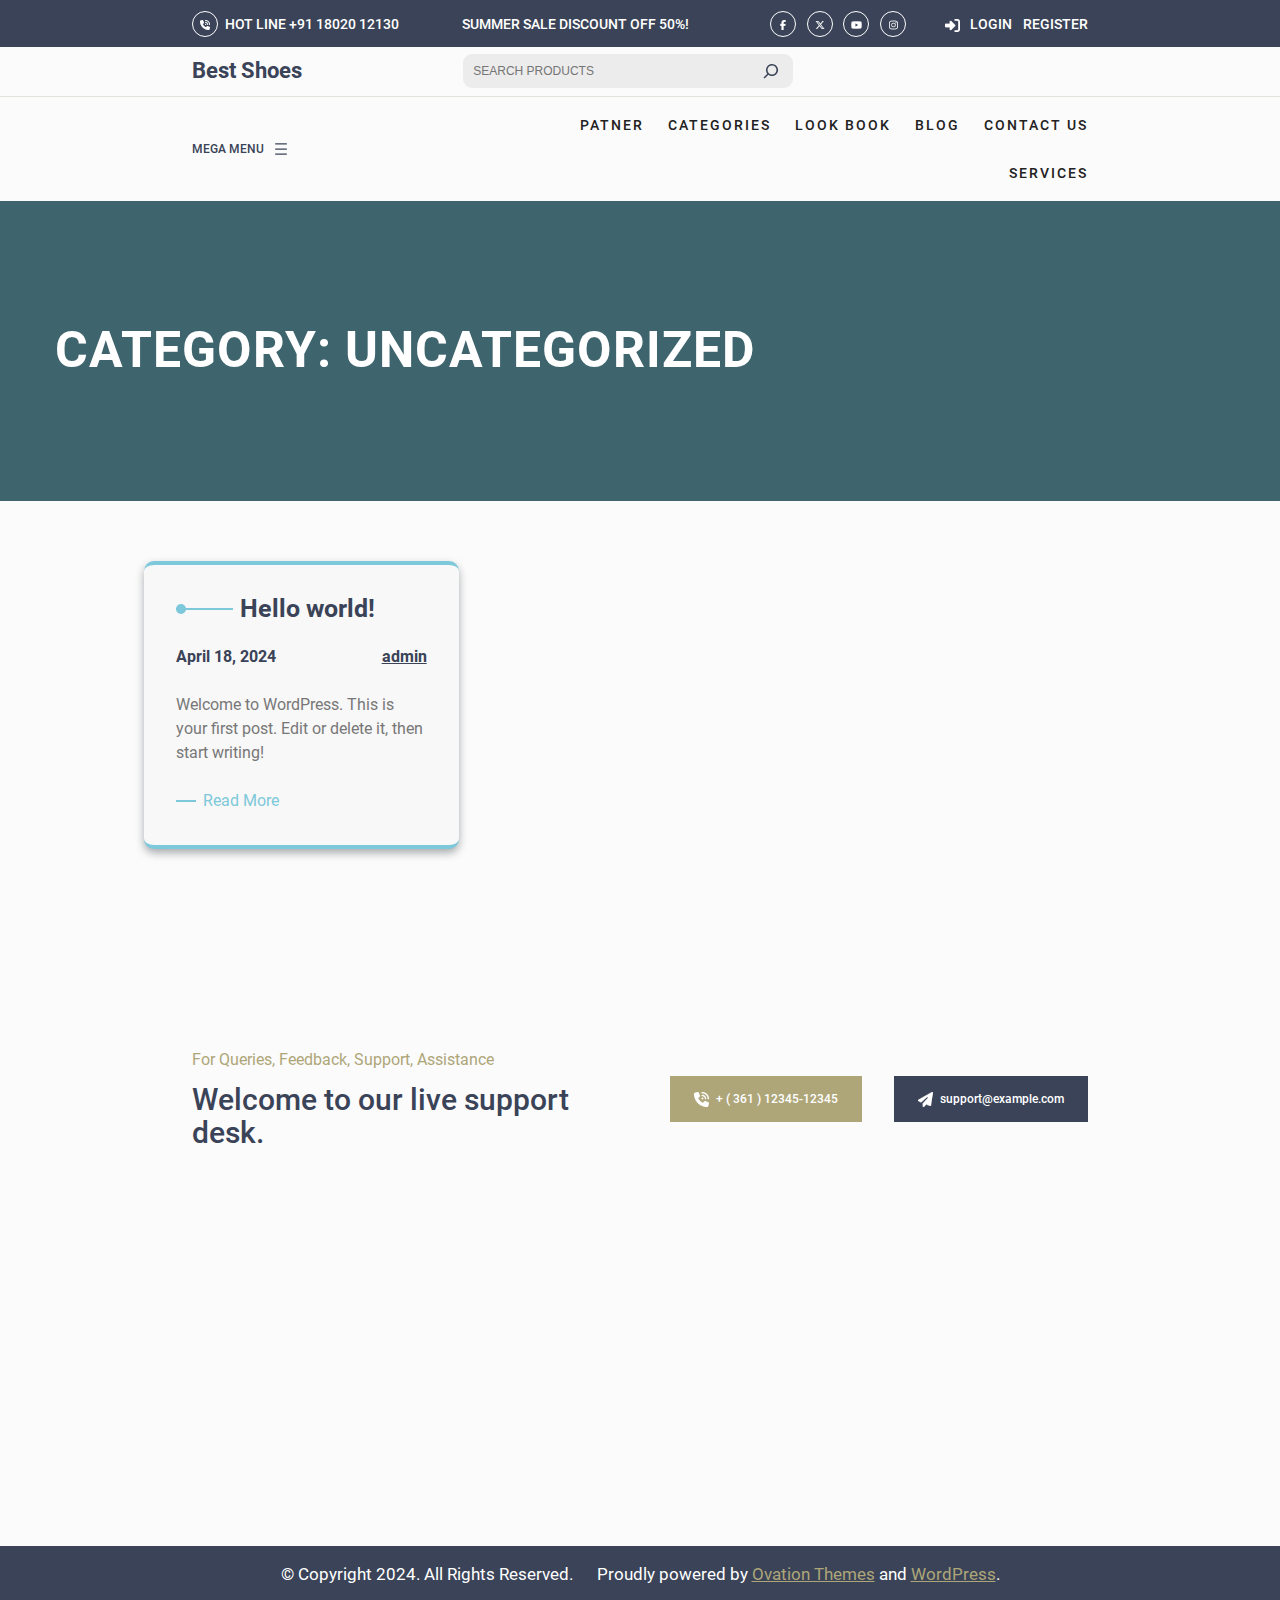
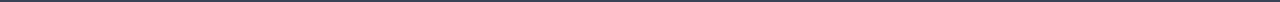
<file: category/uncategorized/index.html>
<!DOCTYPE html>
<html lang="en-US">
<head>
	<meta charset="UTF-8">
	<meta name="viewport" content="width=device-width, initial-scale=1">
<meta name="robots" content="noindex, nofollow">
<title>Uncategorized &#8211; Best Shoes</title>
<link rel="alternate" type="application/rss+xml" title="Best Shoes &raquo; Feed" href="https://sosisgorengg.github.io/bisaa/feed/">
<link rel="alternate" type="application/rss+xml" title="Best Shoes &raquo; Comments Feed" href="https://sosisgorengg.github.io/bisaa/comments/feed/">
<link rel="alternate" type="application/rss+xml" title="Best Shoes &raquo; Uncategorized Category Feed" href="https://sosisgorengg.github.io/bisaa/category/uncategorized/feed/">
<script>
window._wpemojiSettings = {"baseUrl":"https:\/\/s.w.org\/images\/core\/emoji\/15.0.3\/72x72\/","ext":".png","svgUrl":"https:\/\/s.w.org\/images\/core\/emoji\/15.0.3\/svg\/","svgExt":".svg","source":{"concatemoji":"https:\/\/sosisgorengg.github.io\/bisaa\/wp-includes\/js\/wp-emoji-release.min.js?ver=6.5.2"}};
/*! This file is auto-generated */
!function(i,n){var o,s,e;function c(e){try{var t={supportTests:e,timestamp:(new Date).valueOf()};sessionStorage.setItem(o,JSON.stringify(t))}catch(e){}}function p(e,t,n){e.clearRect(0,0,e.canvas.width,e.canvas.height),e.fillText(t,0,0);var t=new Uint32Array(e.getImageData(0,0,e.canvas.width,e.canvas.height).data),r=(e.clearRect(0,0,e.canvas.width,e.canvas.height),e.fillText(n,0,0),new Uint32Array(e.getImageData(0,0,e.canvas.width,e.canvas.height).data));return t.every(function(e,t){return e===r[t]})}function u(e,t,n){switch(t){case"flag":return n(e,"🏳️‍⚧️","🏳️​⚧️")?!1:!n(e,"🇺🇳","🇺​🇳")&&!n(e,"🏴󠁧󠁢󠁥󠁮󠁧󠁿","🏴​󠁧​󠁢​󠁥​󠁮​󠁧​󠁿");case"emoji":return!n(e,"🐦‍⬛","🐦​⬛")}return!1}function f(e,t,n){var r="undefined"!=typeof WorkerGlobalScope&&self instanceof WorkerGlobalScope?new OffscreenCanvas(300,150):i.createElement("canvas"),a=r.getContext("2d",{willReadFrequently:!0}),o=(a.textBaseline="top",a.font="600 32px Arial",{});return e.forEach(function(e){o[e]=t(a,e,n)}),o}function t(e){var t=i.createElement("script");t.src=e,t.defer=!0,i.head.appendChild(t)}"undefined"!=typeof Promise&&(o="wpEmojiSettingsSupports",s=["flag","emoji"],n.supports={everything:!0,everythingExceptFlag:!0},e=new Promise(function(e){i.addEventListener("DOMContentLoaded",e,{once:!0})}),new Promise(function(t){var n=function(){try{var e=JSON.parse(sessionStorage.getItem(o));if("object"==typeof e&&"number"==typeof e.timestamp&&(new Date).valueOf()<e.timestamp+604800&&"object"==typeof e.supportTests)return e.supportTests}catch(e){}return null}();if(!n){if("undefined"!=typeof Worker&&"undefined"!=typeof OffscreenCanvas&&"undefined"!=typeof URL&&URL.createObjectURL&&"undefined"!=typeof Blob)try{var e="postMessage("+f.toString()+"("+[JSON.stringify(s),u.toString(),p.toString()].join(",")+"));",r=new Blob([e],{type:"text/javascript"}),a=new Worker(URL.createObjectURL(r),{name:"wpTestEmojiSupports"});return void(a.onmessage=function(e){c(n=e.data),a.terminate(),t(n)})}catch(e){}c(n=f(s,u,p))}t(n)}).then(function(e){for(var t in e)n.supports[t]=e[t],n.supports.everything=n.supports.everything&&n.supports[t],"flag"!==t&&(n.supports.everythingExceptFlag=n.supports.everythingExceptFlag&&n.supports[t]);n.supports.everythingExceptFlag=n.supports.everythingExceptFlag&&!n.supports.flag,n.DOMReady=!1,n.readyCallback=function(){n.DOMReady=!0}}).then(function(){return e}).then(function(){var e;n.supports.everything||(n.readyCallback(),(e=n.source||{}).concatemoji?t(e.concatemoji):e.wpemoji&&e.twemoji&&(t(e.twemoji),t(e.wpemoji)))}))}((window,document),window._wpemojiSettings);
</script>
<link rel="stylesheet" id="wp-block-image-css" href="https://sosisgorengg.github.io/bisaa/wp-includes/blocks/image/style.min.css?ver=6.5.2" media="all">
<style id="wp-block-image-theme-inline-css">.wp-block-image figcaption{color:#555;font-size:13px;text-align:center}.is-dark-theme .wp-block-image figcaption{color:#ffffffa6}.wp-block-image{margin:0 0 1em}</style>
<style id="wp-block-group-inline-css">.wp-block-group{box-sizing:border-box}</style>
<style id="wp-block-group-theme-inline-css">:where(.wp-block-group.has-background){padding:1.25em 2.375em}</style>
<style id="wp-block-paragraph-inline-css">.is-small-text{font-size:.875em}.is-regular-text{font-size:1em}.is-large-text{font-size:2.25em}.is-larger-text{font-size:3em}.has-drop-cap:not(:focus):first-letter{float:left;font-size:8.4em;font-style:normal;font-weight:100;line-height:.68;margin:.05em .1em 0 0;text-transform:uppercase}body.rtl .has-drop-cap:not(:focus):first-letter{float:none;margin-left:.1em}p.has-drop-cap.has-background{overflow:hidden}p.has-background{padding:1.25em 2.375em}:where(p.has-text-color:not(.has-link-color)) a{color:inherit}p.has-text-align-left[style*="writing-mode:vertical-lr"],p.has-text-align-right[style*="writing-mode:vertical-rl"]{rotate:180deg}</style>
<style id="wp-block-columns-inline-css">.wp-block-columns{align-items:normal!important;box-sizing:border-box;display:flex;flex-wrap:wrap!important}@media (min-width:782px){.wp-block-columns{flex-wrap:nowrap!important}}.wp-block-columns.are-vertically-aligned-top{align-items:flex-start}.wp-block-columns.are-vertically-aligned-center{align-items:center}.wp-block-columns.are-vertically-aligned-bottom{align-items:flex-end}@media (max-width:781px){.wp-block-columns:not(.is-not-stacked-on-mobile)>.wp-block-column{flex-basis:100%!important}}@media (min-width:782px){.wp-block-columns:not(.is-not-stacked-on-mobile)>.wp-block-column{flex-basis:0;flex-grow:1}.wp-block-columns:not(.is-not-stacked-on-mobile)>.wp-block-column[style*=flex-basis]{flex-grow:0}}.wp-block-columns.is-not-stacked-on-mobile{flex-wrap:nowrap!important}.wp-block-columns.is-not-stacked-on-mobile>.wp-block-column{flex-basis:0;flex-grow:1}.wp-block-columns.is-not-stacked-on-mobile>.wp-block-column[style*=flex-basis]{flex-grow:0}:where(.wp-block-columns){margin-bottom:1.75em}:where(.wp-block-columns.has-background){padding:1.25em 2.375em}.wp-block-column{flex-grow:1;min-width:0;overflow-wrap:break-word;word-break:break-word}.wp-block-column.is-vertically-aligned-top{align-self:flex-start}.wp-block-column.is-vertically-aligned-center{align-self:center}.wp-block-column.is-vertically-aligned-bottom{align-self:flex-end}.wp-block-column.is-vertically-aligned-stretch{align-self:stretch}.wp-block-column.is-vertically-aligned-bottom,.wp-block-column.is-vertically-aligned-center,.wp-block-column.is-vertically-aligned-top{width:100%}</style>
<style id="wp-block-site-title-inline-css">.wp-block-site-title a{color:inherit}</style>
<style id="wp-block-search-inline-css">.wp-block-search__button{margin-left:10px;word-break:normal}.wp-block-search__button.has-icon{line-height:0}.wp-block-search__button svg{height:1.25em;min-height:24px;min-width:24px;width:1.25em;fill:currentColor;vertical-align:text-bottom}:where(.wp-block-search__button){border:1px solid #ccc;padding:6px 10px}.wp-block-search__inside-wrapper{display:flex;flex:auto;flex-wrap:nowrap;max-width:100%}.wp-block-search__label{width:100%}.wp-block-search__input{-webkit-appearance:initial;appearance:none;border:1px solid #949494;flex-grow:1;margin-left:0;margin-right:0;min-width:3rem;padding:8px;text-decoration:unset!important}.wp-block-search.wp-block-search__button-only .wp-block-search__button{flex-shrink:0;margin-left:0;max-width:100%}.wp-block-search.wp-block-search__button-only .wp-block-search__button[aria-expanded=true]{max-width:calc(100% - 100px)}.wp-block-search.wp-block-search__button-only .wp-block-search__inside-wrapper{min-width:0!important;transition-property:width}.wp-block-search.wp-block-search__button-only .wp-block-search__input{flex-basis:100%;transition-duration:.3s}.wp-block-search.wp-block-search__button-only.wp-block-search__searchfield-hidden,.wp-block-search.wp-block-search__button-only.wp-block-search__searchfield-hidden .wp-block-search__inside-wrapper{overflow:hidden}.wp-block-search.wp-block-search__button-only.wp-block-search__searchfield-hidden .wp-block-search__input{border-left-width:0!important;border-right-width:0!important;flex-basis:0;flex-grow:0;margin:0;min-width:0!important;padding-left:0!important;padding-right:0!important;width:0!important}:where(.wp-block-search__button-inside .wp-block-search__inside-wrapper){border:1px solid #949494;box-sizing:border-box;padding:4px}:where(.wp-block-search__button-inside .wp-block-search__inside-wrapper) .wp-block-search__input{border:none;border-radius:0;padding:0 4px}:where(.wp-block-search__button-inside .wp-block-search__inside-wrapper) .wp-block-search__input:focus{outline:none}:where(.wp-block-search__button-inside .wp-block-search__inside-wrapper) :where(.wp-block-search__button){padding:4px 8px}.wp-block-search.aligncenter .wp-block-search__inside-wrapper{margin:auto}.wp-block[data-align=right] .wp-block-search.wp-block-search__button-only .wp-block-search__inside-wrapper{float:right}</style>
<style id="wp-block-search-theme-inline-css">.wp-block-search .wp-block-search__label{font-weight:700}.wp-block-search__button{border:1px solid #ccc;padding:.375em .625em}</style>
<style id="wp-block-page-list-inline-css">.wp-block-navigation .wp-block-page-list{align-items:var(--navigation-layout-align,initial);background-color:inherit;display:flex;flex-direction:var(--navigation-layout-direction,initial);flex-wrap:var(--navigation-layout-wrap,wrap);justify-content:var(--navigation-layout-justify,initial)}.wp-block-navigation .wp-block-navigation-item{background-color:inherit}</style>
<link rel="stylesheet" id="wp-block-navigation-css" href="https://sosisgorengg.github.io/bisaa/wp-includes/blocks/navigation/style.min.css?ver=6.5.2" media="all">
<style id="wp-block-navigation-link-inline-css">.wp-block-navigation .wp-block-navigation-item__label{overflow-wrap:break-word}.wp-block-navigation .wp-block-navigation-item__description{display:none}.link-ui-tools{border-top:1px solid #f0f0f0;padding:8px}.link-ui-block-inserter{padding-top:8px}.link-ui-block-inserter__back{margin-left:8px;text-transform:uppercase}.components-popover-pointer-events-trap{background-color:initial;cursor:pointer;inset:0;position:fixed;z-index:1000000}</style>
<style id="wp-block-template-part-theme-inline-css">.wp-block-template-part.has-background{margin-bottom:0;margin-top:0;padding:1.25em 2.375em}</style>
<style id="wp-block-query-title-inline-css">.wp-block-query-title{box-sizing:border-box}</style>
<link rel="stylesheet" id="wp-block-cover-css" href="https://sosisgorengg.github.io/bisaa/wp-includes/blocks/cover/style.min.css?ver=6.5.2" media="all">
<style id="wp-block-post-featured-image-inline-css">.wp-block-post-featured-image{margin-left:0;margin-right:0}.wp-block-post-featured-image a{display:block;height:100%}.wp-block-post-featured-image img{box-sizing:border-box;height:auto;max-width:100%;vertical-align:bottom;width:100%}.wp-block-post-featured-image.alignfull img,.wp-block-post-featured-image.alignwide img{width:100%}.wp-block-post-featured-image .wp-block-post-featured-image__overlay.has-background-dim{background-color:#000;inset:0;position:absolute}.wp-block-post-featured-image{position:relative}.wp-block-post-featured-image .wp-block-post-featured-image__overlay.has-background-gradient{background-color:initial}.wp-block-post-featured-image .wp-block-post-featured-image__overlay.has-background-dim-0{opacity:0}.wp-block-post-featured-image .wp-block-post-featured-image__overlay.has-background-dim-10{opacity:.1}.wp-block-post-featured-image .wp-block-post-featured-image__overlay.has-background-dim-20{opacity:.2}.wp-block-post-featured-image .wp-block-post-featured-image__overlay.has-background-dim-30{opacity:.3}.wp-block-post-featured-image .wp-block-post-featured-image__overlay.has-background-dim-40{opacity:.4}.wp-block-post-featured-image .wp-block-post-featured-image__overlay.has-background-dim-50{opacity:.5}.wp-block-post-featured-image .wp-block-post-featured-image__overlay.has-background-dim-60{opacity:.6}.wp-block-post-featured-image .wp-block-post-featured-image__overlay.has-background-dim-70{opacity:.7}.wp-block-post-featured-image .wp-block-post-featured-image__overlay.has-background-dim-80{opacity:.8}.wp-block-post-featured-image .wp-block-post-featured-image__overlay.has-background-dim-90{opacity:.9}.wp-block-post-featured-image .wp-block-post-featured-image__overlay.has-background-dim-100{opacity:1}.wp-block-post-featured-image:where(.alignleft,.alignright){width:100%}</style>
<style id="wp-block-separator-inline-css">@charset "UTF-8";.wp-block-separator{border:none;border-top:2px solid}.wp-block-separator.is-style-dots{background:none!important;border:none;height:auto;line-height:1;text-align:center}.wp-block-separator.is-style-dots:before{color:currentColor;content:"···";font-family:serif;font-size:1.5em;letter-spacing:2em;padding-left:2em}</style>
<style id="wp-block-separator-theme-inline-css">.wp-block-separator.has-css-opacity{opacity:.4}.wp-block-separator{border:none;border-bottom:2px solid;margin-left:auto;margin-right:auto}.wp-block-separator.has-alpha-channel-opacity{opacity:1}.wp-block-separator:not(.is-style-wide):not(.is-style-dots){width:100px}.wp-block-separator.has-background:not(.is-style-dots){border-bottom:none;height:1px}.wp-block-separator.has-background:not(.is-style-wide):not(.is-style-dots){height:2px}</style>
<style id="wp-block-post-title-inline-css">.wp-block-post-title{box-sizing:border-box;word-break:break-word}.wp-block-post-title a{display:inline-block}</style>
<style id="wp-block-post-date-inline-css">.wp-block-post-date{box-sizing:border-box}</style>
<style id="wp-block-post-excerpt-inline-css">:where(.wp-block-post-excerpt){margin-bottom:var(--wp--style--block-gap);margin-top:var(--wp--style--block-gap)}.wp-block-post-excerpt__excerpt{margin-bottom:0;margin-top:0}.wp-block-post-excerpt__more-text{margin-bottom:0;margin-top:var(--wp--style--block-gap)}.wp-block-post-excerpt__more-link{display:inline-block}</style>
<style id="wp-block-read-more-inline-css">.wp-block-read-more{display:block;width:-moz-fit-content;width:fit-content}.wp-block-read-more:where(:not([style*=text-decoration])){text-decoration:none}.wp-block-read-more:where(:not([style*=text-decoration])):active,.wp-block-read-more:where(:not([style*=text-decoration])):focus{text-decoration:none}</style>
<style id="wp-block-post-template-inline-css">.wp-block-post-template{list-style:none;margin-bottom:0;margin-top:0;max-width:100%;padding:0}.wp-block-post-template.wp-block-post-template{background:none}.wp-block-post-template.is-flex-container{display:flex;flex-direction:row;flex-wrap:wrap;gap:1.25em}.wp-block-post-template.is-flex-container>li{margin:0;width:100%}@media (min-width:600px){.wp-block-post-template.is-flex-container.is-flex-container.columns-2>li{width:calc(50% - .625em)}.wp-block-post-template.is-flex-container.is-flex-container.columns-3>li{width:calc(33.33333% - .83333em)}.wp-block-post-template.is-flex-container.is-flex-container.columns-4>li{width:calc(25% - .9375em)}.wp-block-post-template.is-flex-container.is-flex-container.columns-5>li{width:calc(20% - 1em)}.wp-block-post-template.is-flex-container.is-flex-container.columns-6>li{width:calc(16.66667% - 1.04167em)}}@media (max-width:600px){.wp-block-post-template-is-layout-grid.wp-block-post-template-is-layout-grid.wp-block-post-template-is-layout-grid.wp-block-post-template-is-layout-grid{grid-template-columns:1fr}}.wp-block-post-template-is-layout-constrained>li>.alignright,.wp-block-post-template-is-layout-flow>li>.alignright{float:right;margin-inline-end:0;margin-inline-start:2em}.wp-block-post-template-is-layout-constrained>li>.alignleft,.wp-block-post-template-is-layout-flow>li>.alignleft{float:left;margin-inline-end:2em;margin-inline-start:0}.wp-block-post-template-is-layout-constrained>li>.aligncenter,.wp-block-post-template-is-layout-flow>li>.aligncenter{margin-inline-end:auto;margin-inline-start:auto}</style>
<style id="wp-block-spacer-inline-css">.wp-block-spacer{clear:both}</style>
<style id="wp-block-query-pagination-inline-css">.wp-block-query-pagination>.wp-block-query-pagination-next,.wp-block-query-pagination>.wp-block-query-pagination-numbers,.wp-block-query-pagination>.wp-block-query-pagination-previous{margin-bottom:.5em;margin-right:.5em}.wp-block-query-pagination>.wp-block-query-pagination-next:last-child,.wp-block-query-pagination>.wp-block-query-pagination-numbers:last-child,.wp-block-query-pagination>.wp-block-query-pagination-previous:last-child{margin-right:0}.wp-block-query-pagination.is-content-justification-space-between>.wp-block-query-pagination-next:last-of-type{margin-inline-start:auto}.wp-block-query-pagination.is-content-justification-space-between>.wp-block-query-pagination-previous:first-child{margin-inline-end:auto}.wp-block-query-pagination .wp-block-query-pagination-previous-arrow{display:inline-block;margin-right:1ch}.wp-block-query-pagination .wp-block-query-pagination-previous-arrow:not(.is-arrow-chevron){transform:scaleX(1)}.wp-block-query-pagination .wp-block-query-pagination-next-arrow{display:inline-block;margin-left:1ch}.wp-block-query-pagination .wp-block-query-pagination-next-arrow:not(.is-arrow-chevron){transform:scaleX(1)}.wp-block-query-pagination.aligncenter{justify-content:center}</style>
<style id="wp-block-heading-inline-css">h1.has-background,h2.has-background,h3.has-background,h4.has-background,h5.has-background,h6.has-background{padding:1.25em 2.375em}h1.has-text-align-left[style*=writing-mode]:where([style*=vertical-lr]),h1.has-text-align-right[style*=writing-mode]:where([style*=vertical-rl]),h2.has-text-align-left[style*=writing-mode]:where([style*=vertical-lr]),h2.has-text-align-right[style*=writing-mode]:where([style*=vertical-rl]),h3.has-text-align-left[style*=writing-mode]:where([style*=vertical-lr]),h3.has-text-align-right[style*=writing-mode]:where([style*=vertical-rl]),h4.has-text-align-left[style*=writing-mode]:where([style*=vertical-lr]),h4.has-text-align-right[style*=writing-mode]:where([style*=vertical-rl]),h5.has-text-align-left[style*=writing-mode]:where([style*=vertical-lr]),h5.has-text-align-right[style*=writing-mode]:where([style*=vertical-rl]),h6.has-text-align-left[style*=writing-mode]:where([style*=vertical-lr]),h6.has-text-align-right[style*=writing-mode]:where([style*=vertical-rl]){rotate:180deg}</style>
<style id="wp-emoji-styles-inline-css">img.wp-smiley, img.emoji {
		display: inline !important;
		border: none !important;
		box-shadow: none !important;
		height: 1em !important;
		width: 1em !important;
		margin: 0 0.07em !important;
		vertical-align: -0.1em !important;
		background: none !important;
		padding: 0 !important;
	}</style>
<style id="wp-block-library-inline-css">:root{--wp-admin-theme-color:#007cba;--wp-admin-theme-color--rgb:0,124,186;--wp-admin-theme-color-darker-10:#006ba1;--wp-admin-theme-color-darker-10--rgb:0,107,161;--wp-admin-theme-color-darker-20:#005a87;--wp-admin-theme-color-darker-20--rgb:0,90,135;--wp-admin-border-width-focus:2px;--wp-block-synced-color:#7a00df;--wp-block-synced-color--rgb:122,0,223;--wp-bound-block-color:#9747ff}@media (min-resolution:192dpi){:root{--wp-admin-border-width-focus:1.5px}}.wp-element-button{cursor:pointer}:root{--wp--preset--font-size--normal:16px;--wp--preset--font-size--huge:42px}:root .has-very-light-gray-background-color{background-color:#eee}:root .has-very-dark-gray-background-color{background-color:#313131}:root .has-very-light-gray-color{color:#eee}:root .has-very-dark-gray-color{color:#313131}:root .has-vivid-green-cyan-to-vivid-cyan-blue-gradient-background{background:linear-gradient(135deg,#00d084,#0693e3)}:root .has-purple-crush-gradient-background{background:linear-gradient(135deg,#34e2e4,#4721fb 50%,#ab1dfe)}:root .has-hazy-dawn-gradient-background{background:linear-gradient(135deg,#faaca8,#dad0ec)}:root .has-subdued-olive-gradient-background{background:linear-gradient(135deg,#fafae1,#67a671)}:root .has-atomic-cream-gradient-background{background:linear-gradient(135deg,#fdd79a,#004a59)}:root .has-nightshade-gradient-background{background:linear-gradient(135deg,#330968,#31cdcf)}:root .has-midnight-gradient-background{background:linear-gradient(135deg,#020381,#2874fc)}.has-regular-font-size{font-size:1em}.has-larger-font-size{font-size:2.625em}.has-normal-font-size{font-size:var(--wp--preset--font-size--normal)}.has-huge-font-size{font-size:var(--wp--preset--font-size--huge)}.has-text-align-center{text-align:center}.has-text-align-left{text-align:left}.has-text-align-right{text-align:right}#end-resizable-editor-section{display:none}.aligncenter{clear:both}.items-justified-left{justify-content:flex-start}.items-justified-center{justify-content:center}.items-justified-right{justify-content:flex-end}.items-justified-space-between{justify-content:space-between}.screen-reader-text{border:0;clip:rect(1px,1px,1px,1px);-webkit-clip-path:inset(50%);clip-path:inset(50%);height:1px;margin:-1px;overflow:hidden;padding:0;position:absolute;width:1px;word-wrap:normal!important}.screen-reader-text:focus{background-color:#ddd;clip:auto!important;-webkit-clip-path:none;clip-path:none;color:#444;display:block;font-size:1em;height:auto;left:5px;line-height:normal;padding:15px 23px 14px;text-decoration:none;top:5px;width:auto;z-index:100000}html :where(.has-border-color){border-style:solid}html :where([style*=border-top-color]){border-top-style:solid}html :where([style*=border-right-color]){border-right-style:solid}html :where([style*=border-bottom-color]){border-bottom-style:solid}html :where([style*=border-left-color]){border-left-style:solid}html :where([style*=border-width]){border-style:solid}html :where([style*=border-top-width]){border-top-style:solid}html :where([style*=border-right-width]){border-right-style:solid}html :where([style*=border-bottom-width]){border-bottom-style:solid}html :where([style*=border-left-width]){border-left-style:solid}html :where(img[class*=wp-image-]){height:auto;max-width:100%}:where(figure){margin:0 0 1em}html :where(.is-position-sticky){--wp-admin--admin-bar--position-offset:var(--wp-admin--admin-bar--height,0px)}@media screen and (max-width:600px){html :where(.is-position-sticky){--wp-admin--admin-bar--position-offset:0px}}</style>
<style id="global-styles-inline-css">body{--wp--preset--color--black: #000000;--wp--preset--color--cyan-bluish-gray: #abb8c3;--wp--preset--color--white: #ffffff;--wp--preset--color--pale-pink: #f78da7;--wp--preset--color--vivid-red: #cf2e2e;--wp--preset--color--luminous-vivid-orange: #ff6900;--wp--preset--color--luminous-vivid-amber: #fcb900;--wp--preset--color--light-green-cyan: #7bdcb5;--wp--preset--color--vivid-green-cyan: #00d084;--wp--preset--color--pale-cyan-blue: #8ed1fc;--wp--preset--color--vivid-cyan-blue: #0693e3;--wp--preset--color--vivid-purple: #9b51e0;--wp--preset--color--base: #fbfbfb;--wp--preset--color--body-text: #777777;--wp--preset--color--section-bg: #f8f8f8;--wp--preset--color--heading: #3A4357;--wp--preset--color--primary: #7DC8DA;--wp--preset--color--secondary: #aea679;--wp--preset--gradient--vivid-cyan-blue-to-vivid-purple: linear-gradient(135deg,rgba(6,147,227,1) 0%,rgb(155,81,224) 100%);--wp--preset--gradient--light-green-cyan-to-vivid-green-cyan: linear-gradient(135deg,rgb(122,220,180) 0%,rgb(0,208,130) 100%);--wp--preset--gradient--luminous-vivid-amber-to-luminous-vivid-orange: linear-gradient(135deg,rgba(252,185,0,1) 0%,rgba(255,105,0,1) 100%);--wp--preset--gradient--luminous-vivid-orange-to-vivid-red: linear-gradient(135deg,rgba(255,105,0,1) 0%,rgb(207,46,46) 100%);--wp--preset--gradient--very-light-gray-to-cyan-bluish-gray: linear-gradient(135deg,rgb(238,238,238) 0%,rgb(169,184,195) 100%);--wp--preset--gradient--cool-to-warm-spectrum: linear-gradient(135deg,rgb(74,234,220) 0%,rgb(151,120,209) 20%,rgb(207,42,186) 40%,rgb(238,44,130) 60%,rgb(251,105,98) 80%,rgb(254,248,76) 100%);--wp--preset--gradient--blush-light-purple: linear-gradient(135deg,rgb(255,206,236) 0%,rgb(152,150,240) 100%);--wp--preset--gradient--blush-bordeaux: linear-gradient(135deg,rgb(254,205,165) 0%,rgb(254,45,45) 50%,rgb(107,0,62) 100%);--wp--preset--gradient--luminous-dusk: linear-gradient(135deg,rgb(255,203,112) 0%,rgb(199,81,192) 50%,rgb(65,88,208) 100%);--wp--preset--gradient--pale-ocean: linear-gradient(135deg,rgb(255,245,203) 0%,rgb(182,227,212) 50%,rgb(51,167,181) 100%);--wp--preset--gradient--electric-grass: linear-gradient(135deg,rgb(202,248,128) 0%,rgb(113,206,126) 100%);--wp--preset--gradient--midnight: linear-gradient(135deg,rgb(2,3,129) 0%,rgb(40,116,252) 100%);--wp--preset--font-size--small: 16px;--wp--preset--font-size--medium: 18px;--wp--preset--font-size--large: 26px;--wp--preset--font-size--x-large: 42px;--wp--preset--font-size--body-text: 17px;--wp--preset--font-size--extra-small: 14px;--wp--preset--font-size--regular: 22px;--wp--preset--font-size--extra-large: 32px;--wp--preset--font-size--big: clamp(1.875rem, 1.725rem + 0.75vw, 2.625rem);;--wp--preset--font-size--huge: clamp(40px, calc(2.25rem + ((1vw - 3.2px) * 2.375)), 74px);;--wp--preset--font-size--gigantic: clamp(42px, calc(2.625rem + ((1vw - 3.2px) * 2.75)), 86px);;--wp--preset--font-size--banner-title: clamp(2rem, 1.6rem + 2vw, 4rem);;--wp--preset--font-family--roboto: "Roboto", sans-serif;--wp--preset--font-family--poppins: "Poppins", sans-serif;--wp--preset--spacing--20: 0.44rem;--wp--preset--spacing--30: 0.67rem;--wp--preset--spacing--40: 1rem;--wp--preset--spacing--50: 1.5rem;--wp--preset--spacing--60: 2.25rem;--wp--preset--spacing--70: 3.38rem;--wp--preset--spacing--80: 5.06rem;--wp--preset--shadow--natural: 6px 6px 9px rgba(0, 0, 0, 0.2);--wp--preset--shadow--deep: 12px 12px 50px rgba(0, 0, 0, 0.4);--wp--preset--shadow--sharp: 6px 6px 0px rgba(0, 0, 0, 0.2);--wp--preset--shadow--outlined: 6px 6px 0px -3px rgba(255, 255, 255, 1), 6px 6px rgba(0, 0, 0, 1);--wp--preset--shadow--crisp: 6px 6px 0px rgba(0, 0, 0, 1);}body { margin: 0;--wp--style--global--content-size: 999px;--wp--style--global--wide-size: 1170px; }.wp-site-blocks { padding-top: var(--wp--style--root--padding-top); padding-bottom: var(--wp--style--root--padding-bottom); }.has-global-padding { padding-right: var(--wp--style--root--padding-right); padding-left: var(--wp--style--root--padding-left); }.has-global-padding :where(.has-global-padding:not(.wp-block-block)) { padding-right: 0; padding-left: 0; }.has-global-padding > .alignfull { margin-right: calc(var(--wp--style--root--padding-right) * -1); margin-left: calc(var(--wp--style--root--padding-left) * -1); }.has-global-padding :where(.has-global-padding:not(.wp-block-block)) > .alignfull { margin-right: 0; margin-left: 0; }.has-global-padding > .alignfull:where(:not(.has-global-padding):not(.is-layout-flex):not(.is-layout-grid)) > :where([class*="wp-block-"]:not(.alignfull):not([class*="__"]),p,h1,h2,h3,h4,h5,h6,ul,ol) { padding-right: var(--wp--style--root--padding-right); padding-left: var(--wp--style--root--padding-left); }.has-global-padding :where(.has-global-padding) > .alignfull:where(:not(.has-global-padding)) > :where([class*="wp-block-"]:not(.alignfull):not([class*="__"]),p,h1,h2,h3,h4,h5,h6,ul,ol) { padding-right: 0; padding-left: 0; }.wp-site-blocks > .alignleft { float: left; margin-right: 2em; }.wp-site-blocks > .alignright { float: right; margin-left: 2em; }.wp-site-blocks > .aligncenter { justify-content: center; margin-left: auto; margin-right: auto; }:where(.wp-site-blocks) > * { margin-block-start: 24px; margin-block-end: 0; }:where(.wp-site-blocks) > :first-child:first-child { margin-block-start: 0; }:where(.wp-site-blocks) > :last-child:last-child { margin-block-end: 0; }body { --wp--style--block-gap: 24px; }:where(body .is-layout-flow)  > :first-child:first-child{margin-block-start: 0;}:where(body .is-layout-flow)  > :last-child:last-child{margin-block-end: 0;}:where(body .is-layout-flow)  > *{margin-block-start: 24px;margin-block-end: 0;}:where(body .is-layout-constrained)  > :first-child:first-child{margin-block-start: 0;}:where(body .is-layout-constrained)  > :last-child:last-child{margin-block-end: 0;}:where(body .is-layout-constrained)  > *{margin-block-start: 24px;margin-block-end: 0;}:where(body .is-layout-flex) {gap: 24px;}:where(body .is-layout-grid) {gap: 24px;}body .is-layout-flow > .alignleft{float: left;margin-inline-start: 0;margin-inline-end: 2em;}body .is-layout-flow > .alignright{float: right;margin-inline-start: 2em;margin-inline-end: 0;}body .is-layout-flow > .aligncenter{margin-left: auto !important;margin-right: auto !important;}body .is-layout-constrained > .alignleft{float: left;margin-inline-start: 0;margin-inline-end: 2em;}body .is-layout-constrained > .alignright{float: right;margin-inline-start: 2em;margin-inline-end: 0;}body .is-layout-constrained > .aligncenter{margin-left: auto !important;margin-right: auto !important;}body .is-layout-constrained > :where(:not(.alignleft):not(.alignright):not(.alignfull)){max-width: var(--wp--style--global--content-size);margin-left: auto !important;margin-right: auto !important;}body .is-layout-constrained > .alignwide{max-width: var(--wp--style--global--wide-size);}body .is-layout-flex{display: flex;}body .is-layout-flex{flex-wrap: wrap;align-items: center;}body .is-layout-flex > *{margin: 0;}body .is-layout-grid{display: grid;}body .is-layout-grid > *{margin: 0;}body{background-color: var(--wp--preset--color--base);color: var(--wp--preset--color--body-text);font-family: var(--wp--preset--font-family--roboto);font-size: var(--wp--preset--font-size--body-text);font-weight: 400;line-height: 1.5rem;margin-top: 0;margin-right: 0;margin-bottom: 0;margin-left: 0;--wp--style--root--padding-top: 0;--wp--style--root--padding-right: 0;--wp--style--root--padding-bottom: 0;--wp--style--root--padding-left: 0;}a:where(:not(.wp-element-button)){color: var(--wp--preset--color--heading);text-decoration: underline;}a:where(:not(.wp-element-button)):hover{color: var(--wp--preset--color--primary);}a:where(:not(.wp-element-button)):focus{color: var(--wp--preset--color--primary);outline-style: dotted;outline-width: 1px;}h1, h2, h3, h4, h5, h6{color: var(--wp--preset--color--heading);font-family: var(--wp--preset--font-family--roboto);font-weight: 600;}h1{font-size: 50px;line-height: 1.5;}h2{font-size: 44px;line-height: 1.3;}h3{font-size: 28px;}h4{font-size: 25px;}h5{font-size: 22px;}h6{font-size: 18px;}.wp-element-button, .wp-block-button__link{background-color: var(--wp--preset--color--heading);border-width: 0;color: var(--wp--preset--color--white);font-family: inherit;font-size: inherit;line-height: inherit;padding: calc(0.667em + 2px) calc(1.333em + 2px);text-decoration: none;}.wp-element-button:hover, .wp-block-button__link:hover{background-color: var(--wp--preset--color--primary);color: var(--wp--preset--color--white);}.has-black-color{color: var(--wp--preset--color--black) !important;}.has-cyan-bluish-gray-color{color: var(--wp--preset--color--cyan-bluish-gray) !important;}.has-white-color{color: var(--wp--preset--color--white) !important;}.has-pale-pink-color{color: var(--wp--preset--color--pale-pink) !important;}.has-vivid-red-color{color: var(--wp--preset--color--vivid-red) !important;}.has-luminous-vivid-orange-color{color: var(--wp--preset--color--luminous-vivid-orange) !important;}.has-luminous-vivid-amber-color{color: var(--wp--preset--color--luminous-vivid-amber) !important;}.has-light-green-cyan-color{color: var(--wp--preset--color--light-green-cyan) !important;}.has-vivid-green-cyan-color{color: var(--wp--preset--color--vivid-green-cyan) !important;}.has-pale-cyan-blue-color{color: var(--wp--preset--color--pale-cyan-blue) !important;}.has-vivid-cyan-blue-color{color: var(--wp--preset--color--vivid-cyan-blue) !important;}.has-vivid-purple-color{color: var(--wp--preset--color--vivid-purple) !important;}.has-base-color{color: var(--wp--preset--color--base) !important;}.has-body-text-color{color: var(--wp--preset--color--body-text) !important;}.has-section-bg-color{color: var(--wp--preset--color--section-bg) !important;}.has-heading-color{color: var(--wp--preset--color--heading) !important;}.has-primary-color{color: var(--wp--preset--color--primary) !important;}.has-secondary-color{color: var(--wp--preset--color--secondary) !important;}.has-black-background-color{background-color: var(--wp--preset--color--black) !important;}.has-cyan-bluish-gray-background-color{background-color: var(--wp--preset--color--cyan-bluish-gray) !important;}.has-white-background-color{background-color: var(--wp--preset--color--white) !important;}.has-pale-pink-background-color{background-color: var(--wp--preset--color--pale-pink) !important;}.has-vivid-red-background-color{background-color: var(--wp--preset--color--vivid-red) !important;}.has-luminous-vivid-orange-background-color{background-color: var(--wp--preset--color--luminous-vivid-orange) !important;}.has-luminous-vivid-amber-background-color{background-color: var(--wp--preset--color--luminous-vivid-amber) !important;}.has-light-green-cyan-background-color{background-color: var(--wp--preset--color--light-green-cyan) !important;}.has-vivid-green-cyan-background-color{background-color: var(--wp--preset--color--vivid-green-cyan) !important;}.has-pale-cyan-blue-background-color{background-color: var(--wp--preset--color--pale-cyan-blue) !important;}.has-vivid-cyan-blue-background-color{background-color: var(--wp--preset--color--vivid-cyan-blue) !important;}.has-vivid-purple-background-color{background-color: var(--wp--preset--color--vivid-purple) !important;}.has-base-background-color{background-color: var(--wp--preset--color--base) !important;}.has-body-text-background-color{background-color: var(--wp--preset--color--body-text) !important;}.has-section-bg-background-color{background-color: var(--wp--preset--color--section-bg) !important;}.has-heading-background-color{background-color: var(--wp--preset--color--heading) !important;}.has-primary-background-color{background-color: var(--wp--preset--color--primary) !important;}.has-secondary-background-color{background-color: var(--wp--preset--color--secondary) !important;}.has-black-border-color{border-color: var(--wp--preset--color--black) !important;}.has-cyan-bluish-gray-border-color{border-color: var(--wp--preset--color--cyan-bluish-gray) !important;}.has-white-border-color{border-color: var(--wp--preset--color--white) !important;}.has-pale-pink-border-color{border-color: var(--wp--preset--color--pale-pink) !important;}.has-vivid-red-border-color{border-color: var(--wp--preset--color--vivid-red) !important;}.has-luminous-vivid-orange-border-color{border-color: var(--wp--preset--color--luminous-vivid-orange) !important;}.has-luminous-vivid-amber-border-color{border-color: var(--wp--preset--color--luminous-vivid-amber) !important;}.has-light-green-cyan-border-color{border-color: var(--wp--preset--color--light-green-cyan) !important;}.has-vivid-green-cyan-border-color{border-color: var(--wp--preset--color--vivid-green-cyan) !important;}.has-pale-cyan-blue-border-color{border-color: var(--wp--preset--color--pale-cyan-blue) !important;}.has-vivid-cyan-blue-border-color{border-color: var(--wp--preset--color--vivid-cyan-blue) !important;}.has-vivid-purple-border-color{border-color: var(--wp--preset--color--vivid-purple) !important;}.has-base-border-color{border-color: var(--wp--preset--color--base) !important;}.has-body-text-border-color{border-color: var(--wp--preset--color--body-text) !important;}.has-section-bg-border-color{border-color: var(--wp--preset--color--section-bg) !important;}.has-heading-border-color{border-color: var(--wp--preset--color--heading) !important;}.has-primary-border-color{border-color: var(--wp--preset--color--primary) !important;}.has-secondary-border-color{border-color: var(--wp--preset--color--secondary) !important;}.has-vivid-cyan-blue-to-vivid-purple-gradient-background{background: var(--wp--preset--gradient--vivid-cyan-blue-to-vivid-purple) !important;}.has-light-green-cyan-to-vivid-green-cyan-gradient-background{background: var(--wp--preset--gradient--light-green-cyan-to-vivid-green-cyan) !important;}.has-luminous-vivid-amber-to-luminous-vivid-orange-gradient-background{background: var(--wp--preset--gradient--luminous-vivid-amber-to-luminous-vivid-orange) !important;}.has-luminous-vivid-orange-to-vivid-red-gradient-background{background: var(--wp--preset--gradient--luminous-vivid-orange-to-vivid-red) !important;}.has-very-light-gray-to-cyan-bluish-gray-gradient-background{background: var(--wp--preset--gradient--very-light-gray-to-cyan-bluish-gray) !important;}.has-cool-to-warm-spectrum-gradient-background{background: var(--wp--preset--gradient--cool-to-warm-spectrum) !important;}.has-blush-light-purple-gradient-background{background: var(--wp--preset--gradient--blush-light-purple) !important;}.has-blush-bordeaux-gradient-background{background: var(--wp--preset--gradient--blush-bordeaux) !important;}.has-luminous-dusk-gradient-background{background: var(--wp--preset--gradient--luminous-dusk) !important;}.has-pale-ocean-gradient-background{background: var(--wp--preset--gradient--pale-ocean) !important;}.has-electric-grass-gradient-background{background: var(--wp--preset--gradient--electric-grass) !important;}.has-midnight-gradient-background{background: var(--wp--preset--gradient--midnight) !important;}.has-small-font-size{font-size: var(--wp--preset--font-size--small) !important;}.has-medium-font-size{font-size: var(--wp--preset--font-size--medium) !important;}.has-large-font-size{font-size: var(--wp--preset--font-size--large) !important;}.has-x-large-font-size{font-size: var(--wp--preset--font-size--x-large) !important;}.has-body-text-font-size{font-size: var(--wp--preset--font-size--body-text) !important;}.has-extra-small-font-size{font-size: var(--wp--preset--font-size--extra-small) !important;}.has-regular-font-size{font-size: var(--wp--preset--font-size--regular) !important;}.has-extra-large-font-size{font-size: var(--wp--preset--font-size--extra-large) !important;}.has-big-font-size{font-size: var(--wp--preset--font-size--big) !important;}.has-huge-font-size{font-size: var(--wp--preset--font-size--huge) !important;}.has-gigantic-font-size{font-size: var(--wp--preset--font-size--gigantic) !important;}.has-banner-title-font-size{font-size: var(--wp--preset--font-size--banner-title) !important;}.has-roboto-font-family{font-family: var(--wp--preset--font-family--roboto) !important;}.has-poppins-font-family{font-family: var(--wp--preset--font-family--poppins) !important;}
.wp-block-navigation{color: var(--wp--preset--color--white);;font-weight: 600;letter-spacing: 2px;}
.wp-block-navigation a:where(:not(.wp-element-button)){color: inherit;}
.wp-block-navigation a:where(:not(.wp-element-button)):hover{color: var(--wp--preset--color--primary);;}
.wp-block-navigation a:where(:not(.wp-element-button)):focus{color: var(--wp--preset--color--primary);;}
.wp-block-navigation a:where(:not(.wp-element-button)):active{color: var(--wp--preset--color--primary);;}
.wp-block-site-title{font-size: clamp(1.875rem, 1.661rem + 1.071vw, 2.625rem);;font-weight: 700;line-height: 1.2;}
.wp-block-site-title a:where(:not(.wp-element-button)){color: var(--wp--preset--color--white);;text-decoration: none;}</style>
<style id="core-block-supports-inline-css">.wp-elements-eab6e4fa75fe924f4f8e0a9c1c7fca4c a:where(:not(.wp-element-button)){color:var(--wp--preset--color--white);}.wp-container-core-group-is-layout-2.wp-container-core-group-is-layout-2{flex-wrap:nowrap;gap:var(--wp--preset--spacing--20);justify-content:flex-start;}.wp-elements-3d4025e79f75775d4a44ef6bb2b9c321 a:where(:not(.wp-element-button)){color:var(--wp--preset--color--white);}.wp-container-core-group-is-layout-7.wp-container-core-group-is-layout-7{flex-wrap:nowrap;gap:var(--wp--preset--spacing--30);justify-content:flex-end;}.wp-elements-35e8952a50a76ea99007adab0082607b a:where(:not(.wp-element-button)){color:var(--wp--preset--color--white);}.wp-elements-964158d980f2b73d0dccb42f592be2da a:where(:not(.wp-element-button)){color:var(--wp--preset--color--white);}.wp-container-core-group-is-layout-8.wp-container-core-group-is-layout-8{flex-wrap:nowrap;gap:var(--wp--preset--spacing--30);justify-content:flex-end;}.wp-container-core-columns-is-layout-1.wp-container-core-columns-is-layout-1{flex-wrap:nowrap;gap:var(--wp--preset--spacing--20) var(--wp--preset--spacing--20);}.wp-container-core-group-is-layout-9.wp-container-core-group-is-layout-9 > :where(:not(.alignleft):not(.alignright):not(.alignfull)){max-width:70%;margin-left:auto !important;margin-right:auto !important;}.wp-container-core-group-is-layout-9.wp-container-core-group-is-layout-9 > .alignwide{max-width:70%;}.wp-container-core-group-is-layout-9.wp-container-core-group-is-layout-9 .alignfull{max-width:none;}.wp-elements-d4b7765a6976059910beb3d17d131cef a:where(:not(.wp-element-button)){color:var(--wp--preset--color--heading);}.wp-container-core-group-is-layout-10.wp-container-core-group-is-layout-10{justify-content:flex-start;}.wp-container-core-columns-is-layout-2.wp-container-core-columns-is-layout-2{flex-wrap:nowrap;}.wp-container-core-group-is-layout-11.wp-container-core-group-is-layout-11 > :where(:not(.alignleft):not(.alignright):not(.alignfull)){max-width:70%;margin-left:auto !important;margin-right:auto !important;}.wp-container-core-group-is-layout-11.wp-container-core-group-is-layout-11 > .alignwide{max-width:70%;}.wp-container-core-group-is-layout-11.wp-container-core-group-is-layout-11 .alignfull{max-width:none;}.wp-container-core-group-is-layout-11.wp-container-core-group-is-layout-11 > .alignfull{margin-right:calc(0 * -1);margin-left:calc(0 * -1);}.wp-elements-923a66d27e2af2b10660f85f42a3e807 a:where(:not(.wp-element-button)){color:var(--wp--preset--color--heading);}.wp-container-core-group-is-layout-12.wp-container-core-group-is-layout-12{flex-wrap:nowrap;gap:var(--wp--preset--spacing--20);}.wp-container-core-navigation-is-layout-2.wp-container-core-navigation-is-layout-2{justify-content:flex-end;}.wp-container-core-columns-is-layout-3.wp-container-core-columns-is-layout-3{flex-wrap:nowrap;}.wp-container-core-group-is-layout-13.wp-container-core-group-is-layout-13 > :where(:not(.alignleft):not(.alignright):not(.alignfull)){max-width:70%;margin-left:auto !important;margin-right:auto !important;}.wp-container-core-group-is-layout-13.wp-container-core-group-is-layout-13 > .alignwide{max-width:70%;}.wp-container-core-group-is-layout-13.wp-container-core-group-is-layout-13 .alignfull{max-width:none;}.wp-container-core-group-is-layout-13.wp-container-core-group-is-layout-13 > .alignfull{margin-right:calc(0 * -1);margin-left:calc(0 * -1);}.wp-elements-1f6252433d88076686ab05de4ec3fc0d a:where(:not(.wp-element-button)){color:var(--wp--preset--color--heading);}.wp-container-core-group-is-layout-16.wp-container-core-group-is-layout-16{flex-wrap:nowrap;gap:var(--wp--preset--spacing--20);justify-content:flex-start;}.wp-elements-8c117dcdae512b2d5b37da9459d17f4c a:where(:not(.wp-element-button)){color:var(--wp--preset--color--heading);}.wp-elements-30296eb929111c332f3527d02fa052c7 a:where(:not(.wp-element-button)){color:var(--wp--preset--color--heading);}.wp-container-core-group-is-layout-17.wp-container-core-group-is-layout-17{flex-wrap:nowrap;justify-content:space-between;}.wp-elements-15d94d5437561281e35d7c2fc68abcd5 a:where(:not(.wp-element-button)){color:var(--wp--preset--color--primary);}.wp-container-core-group-is-layout-18.wp-container-core-group-is-layout-18{flex-wrap:nowrap;gap:0;}.wp-container-core-post-template-is-layout-1.wp-container-core-post-template-is-layout-1{grid-template-columns:repeat(3, minmax(0, 1fr));}.wp-container-core-group-is-layout-21.wp-container-core-group-is-layout-21 > :where(:not(.alignleft):not(.alignright):not(.alignfull)){max-width:80%;margin-left:auto !important;margin-right:auto !important;}.wp-container-core-group-is-layout-21.wp-container-core-group-is-layout-21 > .alignwide{max-width:80%;}.wp-container-core-group-is-layout-21.wp-container-core-group-is-layout-21 .alignfull{max-width:none;}.wp-container-core-group-is-layout-21.wp-container-core-group-is-layout-21 > .alignfull{margin-right:calc(20px * -1);margin-left:calc(20px * -1);}.wp-elements-290bf4a0d1bb2be6b6524f62f2505e41 a:where(:not(.wp-element-button)){color:#aea679;}.wp-elements-80fff60fd66c95d6693ffb193becb967 a:where(:not(.wp-element-button)){color:var(--wp--preset--color--white);}.wp-container-core-group-is-layout-23.wp-container-core-group-is-layout-23{flex-wrap:nowrap;gap:var(--wp--preset--spacing--20);justify-content:center;}.wp-container-core-group-is-layout-24.wp-container-core-group-is-layout-24 > :where(:not(.alignleft):not(.alignright):not(.alignfull)){margin-right:0 !important;}.wp-elements-30f6cf7df1d194a98139dd9ccd1bf34b a:where(:not(.wp-element-button)){color:var(--wp--preset--color--white);}.wp-container-core-group-is-layout-25.wp-container-core-group-is-layout-25{flex-wrap:nowrap;gap:var(--wp--preset--spacing--20);justify-content:center;}.wp-container-core-columns-is-layout-4.wp-container-core-columns-is-layout-4{flex-wrap:nowrap;gap:var(--wp--preset--spacing--20) var(--wp--preset--spacing--20);}.wp-container-core-columns-is-layout-5.wp-container-core-columns-is-layout-5{flex-wrap:nowrap;gap:var(--wp--preset--spacing--20) var(--wp--preset--spacing--20);}.wp-elements-ec39d936bc47906e186233e29661c604 a:where(:not(.wp-element-button)){color:#3a4357;}.wp-container-core-group-is-layout-28.wp-container-core-group-is-layout-28{flex-wrap:nowrap;gap:var(--wp--preset--spacing--30);}.wp-elements-3adbe9435c27f26d4ce73a22aac3925d a:where(:not(.wp-element-button)){color:var(--wp--preset--color--heading);}.wp-container-core-group-is-layout-33.wp-container-core-group-is-layout-33{flex-wrap:nowrap;gap:var(--wp--preset--spacing--20);justify-content:flex-start;}.wp-container-core-columns-is-layout-6.wp-container-core-columns-is-layout-6{flex-wrap:nowrap;gap:2em var(--wp--preset--spacing--30);}.wp-container-core-group-is-layout-34.wp-container-core-group-is-layout-34 > *{margin-block-start:0;margin-block-end:0;}.wp-container-core-group-is-layout-34.wp-container-core-group-is-layout-34.wp-container-core-group-is-layout-34.wp-container-core-group-is-layout-34 > * + *{margin-block-start:0;margin-block-end:0;}.wp-container-core-group-is-layout-35.wp-container-core-group-is-layout-35 > :where(:not(.alignleft):not(.alignright):not(.alignfull)){max-width:70%;margin-left:auto !important;margin-right:auto !important;}.wp-container-core-group-is-layout-35.wp-container-core-group-is-layout-35 > .alignwide{max-width:70%;}.wp-container-core-group-is-layout-35.wp-container-core-group-is-layout-35 .alignfull{max-width:none;}.wp-container-core-group-is-layout-35.wp-container-core-group-is-layout-35 > *{margin-block-start:0;margin-block-end:0;}.wp-container-core-group-is-layout-35.wp-container-core-group-is-layout-35.wp-container-core-group-is-layout-35.wp-container-core-group-is-layout-35 > * + *{margin-block-start:0;margin-block-end:0;}.wp-elements-ba7e48f584660d22575b091802da68d0 a:where(:not(.wp-element-button)){color:var(--wp--preset--color--heading);}.wp-elements-3cc2301a0afb99e679b1d34727ddb542 a:where(:not(.wp-element-button)){color:#aea679;}.wp-elements-c631c5166b698fc6fead64454912a56c a:where(:not(.wp-element-button)){color:#aea679;}.wp-container-core-group-is-layout-36.wp-container-core-group-is-layout-36{flex-wrap:nowrap;justify-content:center;}.wp-container-core-group-is-layout-37.wp-container-core-group-is-layout-37 > :where(:not(.alignleft):not(.alignright):not(.alignfull)){max-width:70%;margin-left:auto !important;margin-right:auto !important;}.wp-container-core-group-is-layout-37.wp-container-core-group-is-layout-37 > .alignwide{max-width:70%;}.wp-container-core-group-is-layout-37.wp-container-core-group-is-layout-37 .alignfull{max-width:none;}.wp-container-core-group-is-layout-37.wp-container-core-group-is-layout-37 > .alignfull{margin-right:calc(0 * -1);margin-left:calc(0 * -1);}</style>
<style id="wp-block-template-skip-link-inline-css">.skip-link.screen-reader-text {
			border: 0;
			clip: rect(1px,1px,1px,1px);
			clip-path: inset(50%);
			height: 1px;
			margin: -1px;
			overflow: hidden;
			padding: 0;
			position: absolute !important;
			width: 1px;
			word-wrap: normal !important;
		}

		.skip-link.screen-reader-text:focus {
			background-color: #eee;
			clip: auto !important;
			clip-path: none;
			color: #444;
			display: block;
			font-size: 1em;
			height: auto;
			left: 5px;
			line-height: normal;
			padding: 15px 23px 14px;
			text-decoration: none;
			top: 5px;
			width: auto;
			z-index: 100000;
		}</style>
<link rel="stylesheet" id="clothing-store-blocks-basic-style-css" href="https://sosisgorengg.github.io/bisaa/wp-content/themes/clothing-store-blocks/style.css?ver=6.5.2" media="all">
<link rel="stylesheet" id="clothing-store-blocks-animate-css-css" href="https://sosisgorengg.github.io/bisaa/wp-content/themes/clothing-store-blocks/assets/css/animate.css?ver=6.5.2" media="all">
<link rel="stylesheet" id="clothing-store-blocks-fontawesome-css" href="https://sosisgorengg.github.io/bisaa/wp-content/themes/clothing-store-blocks/assets/font-awesome/css/all.css?ver=5.15.3" media="all">
<script src="https://sosisgorengg.github.io/bisaa/wp-includes/js/jquery/jquery.min.js?ver=3.7.1" id="jquery-core-js"></script>
<script src="https://sosisgorengg.github.io/bisaa/wp-includes/js/jquery/jquery-migrate.min.js?ver=3.4.1" id="jquery-migrate-js"></script>
<script src="https://sosisgorengg.github.io/bisaa/wp-content/themes/clothing-store-blocks/assets/js/wow.js?ver=1" id="clothing-store-blocks-wow-js-js"></script>
<link rel="https://api.w.org/" href="https://sosisgorengg.github.io/bisaa/wp-json/">
<link rel="alternate" type="application/json" href="https://sosisgorengg.github.io/bisaa/wp-json/wp/v2/categories/1">
<link rel="EditURI" type="application/rsd+xml" title="RSD" href="https://sosisgorengg.github.io/bisaa/xmlrpc.php?rsd">
<meta name="generator" content="WordPress 6.5.2">
<script id="wp-load-polyfill-importmap">
( HTMLScriptElement.supports && HTMLScriptElement.supports("importmap") ) || document.write( '<script src="http://localhost/wordpress/wp-includes/js/dist/vendor/wp-polyfill-importmap.min.js?ver=1.8.2"><\/scr' + 'ipt>' );
</script>
<script type="importmap" id="wp-importmap">{"imports":{"@wordpress\/interactivity":"https:\/\/sosisgorengg.github.io\/bisaa\/wp-includes\/js\/dist\/interactivity.min.js?ver=6.5.2"}}</script>
<script type="module" src="https://sosisgorengg.github.io/bisaa/wp-includes/blocks/navigation/view.min.js?ver=6.5.2" id="@wordpress/block-library/navigation-js-module"></script>
<link rel="modulepreload" href="https://sosisgorengg.github.io/bisaa/wp-includes/js/dist/interactivity.min.js?ver=6.5.2" id="@wordpress/interactivity-js-modulepreload">
<style id="wp-fonts-local">@font-face{font-family:Roboto;font-style:normal;font-weight:100;font-display:fallback;src:url('https://sosisgorengg.github.io/bisaa/wp-content/themes/clothing-store-blocks/assets/fonts/Roboto/Roboto-Thin.ttf') format('truetype');}
@font-face{font-family:Roboto;font-style:normal;font-weight:300;font-display:fallback;src:url('https://sosisgorengg.github.io/bisaa/wp-content/themes/clothing-store-blocks/assets/fonts/Roboto/Roboto-Light.ttf') format('truetype');}
@font-face{font-family:Roboto;font-style:normal;font-weight:400;font-display:fallback;src:url('https://sosisgorengg.github.io/bisaa/wp-content/themes/clothing-store-blocks/assets/fonts/Roboto/Roboto-Regular.ttf') format('truetype');}
@font-face{font-family:Roboto;font-style:normal;font-weight:500;font-display:fallback;src:url('https://sosisgorengg.github.io/bisaa/wp-content/themes/clothing-store-blocks/assets/fonts/Roboto/Roboto-Medium.ttf') format('truetype');}
@font-face{font-family:Roboto;font-style:normal;font-weight:700;font-display:fallback;src:url('https://sosisgorengg.github.io/bisaa/wp-content/themes/clothing-store-blocks/assets/fonts/Roboto/Roboto-Bold.ttf') format('truetype');}
@font-face{font-family:Roboto;font-style:normal;font-weight:900;font-display:fallback;src:url('https://sosisgorengg.github.io/bisaa/wp-content/themes/clothing-store-blocks/assets/fonts/Roboto/Roboto-Black.ttf') format('truetype');}
@font-face{font-family:Poppins;font-style:normal;font-weight:100;font-display:fallback;src:url('https://sosisgorengg.github.io/bisaa/wp-content/themes/clothing-store-blocks/assets/fonts/Poppins/Poppins-Thin.ttf') format('truetype');}
@font-face{font-family:Poppins;font-style:normal;font-weight:200;font-display:fallback;src:url('https://sosisgorengg.github.io/bisaa/wp-content/themes/clothing-store-blocks/assets/fonts/Poppins/Poppins-ExtraLight.ttf') format('truetype');}
@font-face{font-family:Poppins;font-style:normal;font-weight:300;font-display:fallback;src:url('https://sosisgorengg.github.io/bisaa/wp-content/themes/clothing-store-blocks/assets/fonts/Poppins/Poppins-Light.ttf') format('truetype');}
@font-face{font-family:Poppins;font-style:normal;font-weight:400;font-display:fallback;src:url('https://sosisgorengg.github.io/bisaa/wp-content/themes/clothing-store-blocks/assets/fonts/Poppins/Poppins-Regular.ttf') format('truetype');}
@font-face{font-family:Poppins;font-style:normal;font-weight:500;font-display:fallback;src:url('https://sosisgorengg.github.io/bisaa/wp-content/themes/clothing-store-blocks/assets/fonts/Poppins/Poppins-Medium.ttf') format('truetype');}
@font-face{font-family:Poppins;font-style:normal;font-weight:600;font-display:fallback;src:url('https://sosisgorengg.github.io/bisaa/wp-content/themes/clothing-store-blocks/assets/fonts/Poppins/Poppins-SemiBold.ttf') format('truetype');}
@font-face{font-family:Poppins;font-style:normal;font-weight:700;font-display:fallback;src:url('https://sosisgorengg.github.io/bisaa/wp-content/themes/clothing-store-blocks/assets/fonts/Poppins/Poppins-Bold.ttf') format('truetype');}
@font-face{font-family:Poppins;font-style:normal;font-weight:800;font-display:fallback;src:url('https://sosisgorengg.github.io/bisaa/wp-content/themes/clothing-store-blocks/assets/fonts/Poppins/Poppins-ExtraBold.ttf') format('truetype');}
@font-face{font-family:Poppins;font-style:normal;font-weight:900;font-display:fallback;src:url('https://sosisgorengg.github.io/bisaa/wp-content/themes/clothing-store-blocks/assets/fonts/Poppins/Poppins-Black.ttf') format('truetype');}</style>
</head>

<body class="archive category category-uncategorized category-1 wp-embed-responsive">

<div class="wp-site-blocks">
<header class="wp-block-template-part">
<div class="wp-block-group top-head wow bounceInDown has-heading-background-color has-background has-global-padding is-layout-constrained wp-container-core-group-is-layout-9 wp-block-group-is-layout-constrained" style="padding-top:var(--wp--preset--spacing--30);padding-bottom:var(--wp--preset--spacing--30)">
<div class="wp-block-columns is-layout-flex wp-container-core-columns-is-layout-1 wp-block-columns-is-layout-flex">
<div class="wp-block-column is-vertically-aligned-center top-info is-layout-flow wp-block-column-is-layout-flow" style="flex-basis:30%">
<div class="wp-block-group info-row is-content-justification-left is-nowrap is-layout-flex wp-container-core-group-is-layout-2 wp-block-group-is-layout-flex">
<div class="wp-block-group icon-img has-border-color has-white-border-color is-layout-flow wp-block-group-is-layout-flow" style="border-width:1px;border-radius:50%">
<figure class="wp-block-image aligncenter size-full"><img decoding="async" src="https://sosisgorengg.github.io/bisaa/wp-content/themes/clothing-store-blocks/images/top-call.png" alt="" class="wp-image-204" style="object-fit:cover"></figure>
</div>



<p class="has-white-color has-text-color has-link-color has-extra-small-font-size wp-elements-eab6e4fa75fe924f4f8e0a9c1c7fca4c" style="margin-top:0;margin-bottom:0;padding-top:0;padding-bottom:0;font-style:normal;font-weight:500">HOT LINE +91 18020 12130</p>
</div>
</div>



<div class="wp-block-column is-vertically-aligned-center top-sale is-layout-flow wp-block-column-is-layout-flow" style="flex-basis:30%">
<p class="has-text-align-left has-white-color has-text-color has-link-color has-extra-small-font-size wp-elements-3d4025e79f75775d4a44ef6bb2b9c321" style="font-style:normal;font-weight:500">SUMMER SALE DISCOUNT OFF 50%!</p>
</div>



<div class="wp-block-column is-vertically-aligned-center top-social is-layout-flow wp-block-column-is-layout-flow" style="flex-basis:20%">
<div class="wp-block-group info-row is-content-justification-right is-nowrap is-layout-flex wp-container-core-group-is-layout-7 wp-block-group-is-layout-flex">
<div class="wp-block-group icon-img has-border-color has-white-border-color is-layout-flow wp-block-group-is-layout-flow" style="border-width:1px;border-radius:50%">
<figure class="wp-block-image aligncenter size-full"><a href="#"><img decoding="async" src="https://sosisgorengg.github.io/bisaa/wp-content/themes/clothing-store-blocks/images/socialt-1.png" alt="" class="wp-image-213" style="object-fit:cover"></a></figure>
</div>



<div class="wp-block-group icon-img has-border-color has-white-border-color is-layout-flow wp-block-group-is-layout-flow" style="border-width:1px;border-radius:50%">
<figure class="wp-block-image aligncenter size-full"><a href="#"><img decoding="async" src="https://sosisgorengg.github.io/bisaa/wp-content/themes/clothing-store-blocks/images/socialt-2.png" alt="" class="wp-image-222" style="object-fit:cover"></a></figure>
</div>



<div class="wp-block-group icon-img has-border-color has-white-border-color is-layout-flow wp-block-group-is-layout-flow" style="border-width:1px;border-radius:50%">
<figure class="wp-block-image aligncenter size-full"><a href="#"><img decoding="async" src="https://sosisgorengg.github.io/bisaa/wp-content/themes/clothing-store-blocks/images/socialt-3.png" alt="" class="wp-image-221" style="object-fit:cover"></a></figure>
</div>



<div class="wp-block-group icon-img has-border-color has-white-border-color is-layout-flow wp-block-group-is-layout-flow" style="border-width:1px;border-radius:50%">
<figure class="wp-block-image aligncenter size-full"><a href="#"><img decoding="async" src="https://sosisgorengg.github.io/bisaa/wp-content/themes/clothing-store-blocks/images/socialt-4.png" alt="" class="wp-image-220" style="object-fit:cover"></a></figure>
</div>
</div>
</div>



<div class="wp-block-column is-vertically-aligned-center top-login is-layout-flow wp-block-column-is-layout-flow" style="flex-basis:20%">
<div class="wp-block-group info-row is-content-justification-right is-nowrap is-layout-flex wp-container-core-group-is-layout-8 wp-block-group-is-layout-flex">
<figure class="wp-block-image aligncenter size-full"><img decoding="async" src="https://sosisgorengg.github.io/bisaa/wp-content/themes/clothing-store-blocks/images/login.png" alt="" class="wp-image-96" style="object-fit:cover"></figure>



<p class="has-white-color has-text-color has-link-color has-extra-small-font-size wp-elements-35e8952a50a76ea99007adab0082607b" style="margin-top:0;margin-bottom:0;padding-top:0;padding-bottom:0;font-style:normal;font-weight:500"><a href="https://sosisgorengg.github.io/bisaa/login" data-type="page" data-id="2" target="_blank" rel="noreferrer noopener">LOGIN</a></p>



<p class="has-white-color has-text-color has-link-color has-extra-small-font-size wp-elements-964158d980f2b73d0dccb42f592be2da" style="margin-top:0;margin-bottom:0;padding-top:0;padding-bottom:0;font-style:normal;font-weight:500"><a href="https://sosisgorengg.github.io/bisaa/register" data-type="page" data-id="2" target="_blank" rel="noreferrer noopener">REGISTER</a></p>
</div>
</div>
</div>
</div>



<div class="wp-block-group middle-header has-global-padding is-layout-constrained wp-container-core-group-is-layout-11 wp-block-group-is-layout-constrained" style="padding-top:var(--wp--preset--spacing--20);padding-right:0;padding-bottom:var(--wp--preset--spacing--20);padding-left:0">
<div class="wp-block-columns inner-middle-header is-layout-flex wp-container-core-columns-is-layout-2 wp-block-columns-is-layout-flex">
<div class="wp-block-column is-vertically-aligned-center logo-block is-layout-flow wp-block-column-is-layout-flow" style="flex-basis:30%">
<div class="wp-block-group logo-box is-content-justification-left is-layout-flex wp-container-core-group-is-layout-10 wp-block-group-is-layout-flex"><h1 class="has-text-align-left has-link-color has-text-color has-heading-color wp-block-site-title has-regular-font-size wp-elements-d4b7765a6976059910beb3d17d131cef"><a href="https://sosisgorengg.github.io/bisaa" target="_self" rel="home">Best Shoes</a></h1></div>
</div>



<div class="wp-block-column is-vertically-aligned-center search-block is-layout-flow wp-block-column-is-layout-flow" style="flex-basis:40%"><form role="search" method="get" action="http://localhost/wordpress/" class="wp-block-search__button-inside wp-block-search__icon-button wp-block-search">
<label class="wp-block-search__label screen-reader-text" for="wp-block-search__input-1" style="font-size: 12px">Search</label><div class="wp-block-search__inside-wrapper " style="width: 100%;border-width: 0px;border-style: none;border-radius: calc(5px + 4px)">
<input class="wp-block-search__input" id="wp-block-search__input-1" placeholder="SEARCH PRODUCTS" value="" type="search" name="s" required style="border-radius: 5px;font-size: 12px"><input type="hidden" name="post_type" value="product"><button aria-label="Search" class="wp-block-search__button has-text-color has-heading-color has-icon wp-element-button" type="submit" style="border-radius: 5px;font-size: 12px"><svg class="search-icon" viewbox="0 0 24 24" width="24" height="24">
					<path d="M13 5c-3.3 0-6 2.7-6 6 0 1.4.5 2.7 1.3 3.7l-3.8 3.8 1.1 1.1 3.8-3.8c1 .8 2.3 1.3 3.7 1.3 3.3 0 6-2.7 6-6S16.3 5 13 5zm0 10.5c-2.5 0-4.5-2-4.5-4.5s2-4.5 4.5-4.5 4.5 2 4.5 4.5-2 4.5-4.5 4.5z"></path>
				</svg></button>
</div>
</form></div>



<div class="wp-block-column is-vertically-aligned-center dummy-block is-layout-flow wp-block-column-is-layout-flow" style="flex-basis:20%"></div>



<div class="wp-block-column is-vertically-aligned-center cart-block is-layout-flow wp-block-column-is-layout-flow" style="flex-basis:10%"></div>
</div>
</div>



<div class="wp-block-group menu-header wow bounceInUp has-global-padding is-layout-constrained wp-container-core-group-is-layout-13 wp-block-group-is-layout-constrained" style="border-top-color:#e5e2dd;border-top-width:1px;padding-top:var(--wp--preset--spacing--40);padding-right:0;padding-bottom:var(--wp--preset--spacing--40);padding-left:0">
<div class="wp-block-columns are-vertically-aligned-center inner-menu-header is-layout-flex wp-container-core-columns-is-layout-3 wp-block-columns-is-layout-flex">
<div class="wp-block-column is-vertically-aligned-center mega-menu is-layout-flow wp-block-column-is-layout-flow" style="flex-basis:30%">
<div class="wp-block-group is-nowrap is-layout-flex wp-container-core-group-is-layout-12 wp-block-group-is-layout-flex">
<p class="has-heading-color has-text-color has-link-color wp-elements-923a66d27e2af2b10660f85f42a3e807" style="font-size:12px;font-style:normal;font-weight:500">MEGA MENU</p>


<nav class="has-text-color has-heading-color is-responsive wp-block-navigation is-layout-flex wp-block-navigation-is-layout-flex" aria-label="Navigation" data-wp-interactive="core/navigation" data-wp-context='{"overlayOpenedBy":{"click":false,"hover":false,"focus":false},"type":"overlay","roleAttribute":"","ariaLabel":"Menu"}'><button aria-haspopup="dialog" aria-label="Open menu" class="wp-block-navigation__responsive-container-open always-shown" data-wp-on--click="actions.openMenuOnClick" data-wp-on--keydown="actions.handleMenuKeydown"><svg width="24" height="24" xmlns="http://www.w3.org/2000/svg" viewbox="0 0 24 24"><path d="M5 5v1.5h14V5H5zm0 7.8h14v-1.5H5v1.5zM5 19h14v-1.5H5V19z"></path></svg></button>
				<div class="wp-block-navigation__responsive-container hidden-by-default has-text-color has-primary-color has-background has-white-background-color" id="modal-2" data-wp-class--has-modal-open="state.isMenuOpen" data-wp-class--is-menu-open="state.isMenuOpen" data-wp-watch="callbacks.initMenu" data-wp-on--keydown="actions.handleMenuKeydown" data-wp-on--focusout="actions.handleMenuFocusout" tabindex="-1">
					<div class="wp-block-navigation__responsive-close" tabindex="-1">
						<div class="wp-block-navigation__responsive-dialog" data-wp-bind--aria-modal="state.ariaModal" data-wp-bind--aria-label="state.ariaLabel" data-wp-bind--role="state.roleAttribute">
							<button aria-label="Close menu" class="wp-block-navigation__responsive-container-close" data-wp-on--click="actions.closeMenuOnClick"><svg xmlns="http://www.w3.org/2000/svg" viewbox="0 0 24 24" width="24" height="24" aria-hidden="true" focusable="false"><path d="M13 11.8l6.1-6.3-1-1-6.1 6.2-6.1-6.2-1 1 6.1 6.3-6.5 6.7 1 1 6.5-6.6 6.5 6.6 1-1z"></path></svg></button>
							<div class="wp-block-navigation__responsive-container-content" data-wp-watch="callbacks.focusFirstElement" id="modal-2-content">
								<ul class="wp-block-navigation__container has-text-color has-heading-color is-responsive wp-block-navigation"><ul class="has-text-color has-heading-color wp-block-page-list"><li class="wp-block-pages-list__item wp-block-navigation-item open-on-hover-click"><a class="wp-block-pages-list__item__link wp-block-navigation-item__content" href="https://sosisgorengg.github.io/bisaa/sample-page/">Sample Page</a></li></ul></ul>
							</div>
						</div>
					</div>
				</div></nav>
</div>
</div>



<div class="wp-block-column is-vertically-aligned-center nav-block is-layout-flow wp-block-column-is-layout-flow" style="flex-basis:70%"><nav style="color: #222222; font-style:normal;font-weight:500;text-transform:uppercase;" class="has-text-color has-extra-small-font-size is-responsive items-justified-right wow shake wp-block-navigation has-extra-small-font-size is-content-justification-right is-layout-flex wp-container-core-navigation-is-layout-2 wp-block-navigation-is-layout-flex" aria-label="Header navigation" data-wp-interactive="core/navigation" data-wp-context='{"overlayOpenedBy":{"click":false,"hover":false,"focus":false},"type":"overlay","roleAttribute":"","ariaLabel":"Menu"}'><button aria-haspopup="dialog" aria-label="Open menu" class="wp-block-navigation__responsive-container-open " data-wp-on--click="actions.openMenuOnClick" data-wp-on--keydown="actions.handleMenuKeydown"><svg width="24" height="24" xmlns="http://www.w3.org/2000/svg" viewbox="0 0 24 24"><path d="M5 5v1.5h14V5H5zm0 7.8h14v-1.5H5v1.5zM5 19h14v-1.5H5V19z"></path></svg></button>
				<div class="wp-block-navigation__responsive-container  has-text-color has-primary-color has-background has-white-background-color" id="modal-3" data-wp-class--has-modal-open="state.isMenuOpen" data-wp-class--is-menu-open="state.isMenuOpen" data-wp-watch="callbacks.initMenu" data-wp-on--keydown="actions.handleMenuKeydown" data-wp-on--focusout="actions.handleMenuFocusout" tabindex="-1">
					<div class="wp-block-navigation__responsive-close" tabindex="-1">
						<div class="wp-block-navigation__responsive-dialog" data-wp-bind--aria-modal="state.ariaModal" data-wp-bind--aria-label="state.ariaLabel" data-wp-bind--role="state.roleAttribute">
							<button aria-label="Close menu" class="wp-block-navigation__responsive-container-close" data-wp-on--click="actions.closeMenuOnClick"><svg xmlns="http://www.w3.org/2000/svg" viewbox="0 0 24 24" width="24" height="24" aria-hidden="true" focusable="false"><path d="M13 11.8l6.1-6.3-1-1-6.1 6.2-6.1-6.2-1 1 6.1 6.3-6.5 6.7 1 1 6.5-6.6 6.5 6.6 1-1z"></path></svg></button>
							<div class="wp-block-navigation__responsive-container-content" data-wp-watch="callbacks.focusFirstElement" id="modal-3-content">
								<ul style="color: #222222; font-style:normal;font-weight:500;text-transform:uppercase;" class="wp-block-navigation__container has-text-color has-extra-small-font-size is-responsive items-justified-right wow shake wp-block-navigation has-extra-small-font-size">
<li class="has-extra-small-font-size wp-block-navigation-item wp-block-navigation-link"><a class="wp-block-navigation-item__content" href="https://panemu.com/" target="_blank"><span class="wp-block-navigation-item__label">patner</span></a></li>
<li class="has-extra-small-font-size wp-block-navigation-item wp-block-navigation-link"><a class="wp-block-navigation-item__content" href="#"><span class="wp-block-navigation-item__label">Categories</span></a></li>
<li class="has-extra-small-font-size wp-block-navigation-item wp-block-navigation-link"><a class="wp-block-navigation-item__content" href="#"><span class="wp-block-navigation-item__label">Look Book</span></a></li>
<li class="has-extra-small-font-size wp-block-navigation-item wp-block-navigation-link"><a class="wp-block-navigation-item__content" href="#"><span class="wp-block-navigation-item__label">Blog</span></a></li>
<li class="has-extra-small-font-size wp-block-navigation-item wp-block-navigation-link"><a class="wp-block-navigation-item__content" href="#"><span class="wp-block-navigation-item__label">Contact Us</span></a></li>
<li class="has-extra-small-font-size wp-block-navigation-item wp-block-navigation-link"><a class="wp-block-navigation-item__content" href="#"><span class="wp-block-navigation-item__label">Services</span></a></li>
</ul>
							</div>
						</div>
					</div>
				</div></nav></div>
</div>
</div>
</header>


<main class="wp-block-group is-layout-flow wp-block-group-is-layout-flow" style="margin-top:0px;margin-bottom:0px">

    

<div class="wp-block-cover is-light" style="min-height:300px;aspect-ratio:unset;">
<span aria-hidden="true" class="wp-block-cover__background has-background-dim"></span><img class="wp-block-cover__image-background wp-image-19" alt="" src="https://sosisgorengg.github.io/bisaa/wp-content/themes/clothing-store-blocks/images/inner-banner.png" data-object-fit="cover"><div class="wp-block-cover__inner-container is-layout-flow wp-block-cover-is-layout-flow">
<div class="wp-block-group has-global-padding is-layout-constrained wp-block-group-is-layout-constrained">
<div class="wp-block-group alignwide is-layout-flow wp-block-group-is-layout-flow"><h1 style="text-transform:uppercase;letter-spacing:1px;" class="has-text-color has-white-color wow slideInDown wp-block-query-title">Category: <span>Uncategorized</span>
</h1></div>
</div>
</div>
</div>



<div class="wp-block-group has-global-padding is-layout-constrained wp-container-core-group-is-layout-21 wp-block-group-is-layout-constrained" style="margin-top:0px;margin-bottom:0px;padding-top:60px;padding-right:20px;padding-bottom:40px;padding-left:20px">
<div class="wp-block-group alignwide is-layout-flow wp-block-group-is-layout-flow">
<div class="wp-block-query is-layout-flow wp-block-query-is-layout-flow">
<ul class="columns-3 post-grid-layout wp-block-post-template has-small-font-size is-layout-grid wp-container-core-post-template-is-layout-1 wp-block-post-template-is-layout-grid"><li class="wp-block-post post-1 post type-post status-publish format-standard hentry category-uncategorized">

<div class="wp-block-group inner-post-box lite-shadow wow zoomInDown delay-1000 has-section-bg-background-color has-background is-layout-flow wp-block-group-is-layout-flow" style="border-radius:10px;border-top-color:var(--wp--preset--color--primary);border-top-width:4px;border-bottom-color:var(--wp--preset--color--primary);border-bottom-width:4px;padding-top:2em;padding-right:2em;padding-bottom:2em;padding-left:2em">


<div class="wp-block-group post-title is-content-justification-left is-nowrap is-layout-flex wp-container-core-group-is-layout-16 wp-block-group-is-layout-flex">
<hr class="wp-block-separator has-text-color has-primary-color has-alpha-channel-opacity has-primary-background-color has-background">


<h4 class="has-text-align-left has-link-color has-text-color has-heading-color wp-block-post-title wp-elements-1f6252433d88076686ab05de4ec3fc0d">Hello world!</h4>
</div>



<div class="wp-block-group is-content-justification-space-between is-nowrap is-layout-flex wp-container-core-group-is-layout-17 wp-block-group-is-layout-flex">
<div style="font-style:normal;font-weight:600;" class="has-link-color has-text-color has-heading-color wp-block-post-date has-small-font-size wp-elements-8c117dcdae512b2d5b37da9459d17f4c"><time datetime="2024-04-18T13:21:41+00:00">April 18, 2024</time></div>

<div style="font-style:normal;font-weight:600;" class="has-link-color has-text-color has-heading-color wp-block-post-author-name has-small-font-size wp-elements-30296eb929111c332f3527d02fa052c7"><a href="https://sosisgorengg.github.io/bisaa/author/admin/" target="_self" class="wp-block-post-author-name__link">admin</a></div>
</div>


<div class="has-text-align-left wp-block-post-excerpt"><p class="wp-block-post-excerpt__excerpt">Welcome to WordPress. This is your first post. Edit or delete it, then start writing! </p></div>


<div class="wp-block-group archieve-readmore is-nowrap is-layout-flex wp-container-core-group-is-layout-18 wp-block-group-is-layout-flex">
<hr class="wp-block-separator has-text-color has-primary-color has-alpha-channel-opacity has-primary-background-color has-background">


<a style="padding-right:var(--wp--preset--spacing--20);padding-left:var(--wp--preset--spacing--20); text-decoration:none;" class="has-text-color has-primary-color wp-block-read-more has-small-font-size wp-elements-15d94d5437561281e35d7c2fc68abcd5" href="https://sosisgorengg.github.io/bisaa/2024/04/18/hello-world/" target="_self">Read More<span class="screen-reader-text">: Hello world!</span></a>
</div>
</div>

</li></ul>


<div style="height:16px" aria-hidden="true" class="wp-block-spacer"></div>




</div>
</div>
</div>

        
</main>


<footer class="custom-footer-class wp-block-template-part">
<div class="wp-block-group footer-widgets has-small-font-size has-background has-global-padding is-layout-constrained wp-container-core-group-is-layout-35 wp-block-group-is-layout-constrained" style="padding-top:var(--wp--preset--spacing--80);padding-bottom:var(--wp--preset--spacing--60);background-image:url(https://sosisgorengg.github.io/bisaa/category/uncategorized/&#039;http://https://sosisgorengg.github.io/bisaa/wp-content/themes/clothing-store-blocks/images/footer.png&#039;);background-size:cover;">
<div style="height:15px" aria-hidden="true" class="wp-block-spacer"></div>



<div class="wp-block-group is-layout-flow wp-block-group-is-layout-flow">
<div class="wp-block-columns are-vertically-aligned-center is-layout-flex wp-container-core-columns-is-layout-5 wp-block-columns-is-layout-flex">
<div class="wp-block-column is-vertically-aligned-center is-layout-flow wp-block-column-is-layout-flow">
<p class="has-text-color has-link-color wp-elements-290bf4a0d1bb2be6b6524f62f2505e41" style="color:#aea679">For Queries, Feedback, Support, Assistance</p>



<h5 class="wp-block-heading" style="margin-top:var(--wp--preset--spacing--30);font-size:30px;font-style:normal;font-weight:500;line-height:1.1">Welcome to our live support desk.</h5>
</div>



<div class="wp-block-column is-vertically-aligned-center is-layout-flow wp-block-column-is-layout-flow">
<div class="wp-block-columns are-vertically-aligned-center footer-info-wrapper is-layout-flex wp-container-core-columns-is-layout-4 wp-block-columns-is-layout-flex">
<div class="wp-block-column is-vertically-aligned-center footer-call-box has-global-padding is-layout-constrained wp-block-column-is-layout-constrained">
<div class="wp-block-group footer-info has-background has-global-padding is-content-justification-right is-layout-constrained wp-container-core-group-is-layout-24 wp-block-group-is-layout-constrained" style="background-color:#aea679;padding-top:var(--wp--preset--spacing--30);padding-right:var(--wp--preset--spacing--50);padding-bottom:var(--wp--preset--spacing--30);padding-left:var(--wp--preset--spacing--50)">
<div class="wp-block-group is-content-justification-center is-nowrap is-layout-flex wp-container-core-group-is-layout-23 wp-block-group-is-layout-flex">
<figure class="wp-block-image size-full"><img decoding="async" src="https://sosisgorengg.github.io/bisaa/wp-content/themes/clothing-store-blocks/images/call.png" alt="" class="wp-image-201"></figure>



<p class="has-white-color has-text-color has-link-color has-small-font-size wp-elements-80fff60fd66c95d6693ffb193becb967" style="font-style:normal;font-weight:500">+ ( 361 ) 12345-12345</p>
</div>
</div>
</div>



<div class="wp-block-column is-vertically-aligned-center is-layout-flow wp-block-column-is-layout-flow">
<div class="wp-block-group footer-info has-heading-background-color has-background has-global-padding is-layout-constrained wp-block-group-is-layout-constrained" style="padding-top:var(--wp--preset--spacing--30);padding-right:var(--wp--preset--spacing--50);padding-bottom:var(--wp--preset--spacing--30);padding-left:var(--wp--preset--spacing--50)">
<div class="wp-block-group is-content-justification-center is-nowrap is-layout-flex wp-container-core-group-is-layout-25 wp-block-group-is-layout-flex">
<figure class="wp-block-image size-full"><img decoding="async" src="https://sosisgorengg.github.io/bisaa/wp-content/themes/clothing-store-blocks/images/mail.png" alt="" class="wp-image-477" style="object-fit:cover"></figure>



<p class="has-white-color has-text-color has-link-color has-small-font-size wp-elements-30f6cf7df1d194a98139dd9ccd1bf34b" style="font-style:normal;font-weight:500">support@example.com</p>
</div>
</div>
</div>
</div>
</div>
</div>
</div>



<div class="wp-block-group alignwide wow rubberBand footer-columns is-layout-flow wp-container-core-group-is-layout-34 wp-block-group-is-layout-flow" style="padding-top:var(--wp--preset--spacing--70)">
<div class="wp-block-columns is-layout-flex wp-container-core-columns-is-layout-6 wp-block-columns-is-layout-flex">
<div class="wp-block-column is-layout-flow wp-block-column-is-layout-flow">
<div class="wp-block-group is-nowrap is-layout-flex wp-container-core-group-is-layout-28 wp-block-group-is-layout-flex"><h1 style="color:#3a4357; padding-bottom:var(--wp--preset--spacing--40);" class="has-link-color has-text-color footer-site-title wp-block-site-title has-large-font-size wp-elements-ec39d936bc47906e186233e29661c604"><a href="https://sosisgorengg.github.io/bisaa" target="_self" rel="home">Best Shoes</a></h1></div>



<p class="has-extra-small-font-size" style="margin-top:0;margin-bottom:0;padding-right:var(--wp--preset--spacing--40)">Kebahagiaan dimulai dari kenyamanan</p>
</div>



<div class="wp-block-column is-vertically-aligned-top is-layout-flow wp-block-column-is-layout-flow">
<h5 class="wp-block-heading" style="padding-bottom:var(--wp--preset--spacing--40);font-size:20px;font-style:normal;font-weight:500">Shopping Online</h5>


<li style="font-style:normal;font-weight:600;" class=" wp-block-navigation-item wp-block-navigation-link"><a class="wp-block-navigation-item__content" href="#"><span class="wp-block-navigation-item__label">Click and Collect</span></a></li>

<li style="font-style:normal;font-weight:600;" class=" wp-block-navigation-item wp-block-navigation-link"><a class="wp-block-navigation-item__content" href="#"><span class="wp-block-navigation-item__label">Delivery</span></a></li>

<li style="font-style:normal;font-weight:600;" class=" wp-block-navigation-item wp-block-navigation-link"><a class="wp-block-navigation-item__content" href="#"><span class="wp-block-navigation-item__label">Store Front</span></a></li>

<li style="font-style:normal;font-weight:600;" class=" wp-block-navigation-item wp-block-navigation-link"><a class="wp-block-navigation-item__content" href="#"><span class="wp-block-navigation-item__label">Tracking your Order</span></a></li>

<li style="font-style:normal;font-weight:600;" class=" wp-block-navigation-item wp-block-navigation-link"><a class="wp-block-navigation-item__content" href="#"><span class="wp-block-navigation-item__label">Returns &amp; Refunds</span></a></li>

<li style="font-style:normal;font-weight:600;" class=" wp-block-navigation-item wp-block-navigation-link"><a class="wp-block-navigation-item__content" href="#"><span class="wp-block-navigation-item__label">Brand Directory</span></a></li>
</div>



<div class="wp-block-column is-vertically-aligned-top is-layout-flow wp-block-column-is-layout-flow">
<h5 class="wp-block-heading" style="padding-bottom:var(--wp--preset--spacing--40);font-size:20px;font-style:normal;font-weight:500">About Us</h5>


<li style="font-style:normal;font-weight:600;" class=" wp-block-navigation-item wp-block-navigation-link"><a class="wp-block-navigation-item__content" href="#"><span class="wp-block-navigation-item__label">Our policies</span></a></li>
</div>



<div class="wp-block-column is-vertically-aligned-top is-layout-flow wp-block-column-is-layout-flow">
<h5 class="wp-block-heading" style="padding-bottom:var(--wp--preset--spacing--40);font-size:20px;font-style:normal;font-weight:500">Search</h5>


<form role="search" method="get" action="http://localhost/wordpress/" class="wp-block-search__button-inside wp-block-search__icon-button wp-block-search">
<label class="wp-block-search__label screen-reader-text" for="wp-block-search__input-4">Search</label><div class="wp-block-search__inside-wrapper " style="width: 100%;border-width: 0px;border-style: none">
<input class="wp-block-search__input" id="wp-block-search__input-4" placeholder="Search Here" value="" type="search" name="s" required><button aria-label="Search" class="wp-block-search__button has-text-color has-heading-color has-icon wp-element-button" type="submit"><svg class="search-icon" viewbox="0 0 24 24" width="24" height="24">
					<path d="M13 5c-3.3 0-6 2.7-6 6 0 1.4.5 2.7 1.3 3.7l-3.8 3.8 1.1 1.1 3.8-3.8c1 .8 2.3 1.3 3.7 1.3 3.3 0 6-2.7 6-6S16.3 5 13 5zm0 10.5c-2.5 0-4.5-2-4.5-4.5s2-4.5 4.5-4.5 4.5 2 4.5 4.5-2 4.5-4.5 4.5z"></path>
				</svg></button>
</div>
</form>


<div style="height:37px" aria-hidden="true" class="wp-block-spacer"></div>



<div class="wp-block-group footer-social is-content-justification-left is-nowrap is-layout-flex wp-container-core-group-is-layout-33 wp-block-group-is-layout-flex">
<p class="has-heading-color has-text-color has-link-color wp-elements-3adbe9435c27f26d4ce73a22aac3925d" style="font-size:12px">Follow Us &#8211;</p>



<div class="wp-block-group icon-img has-border-color is-layout-flow wp-block-group-is-layout-flow" style="border-color:#aea679;border-width:1px;border-radius:50%">
<figure class="wp-block-image aligncenter size-full"><img decoding="async" src="https://sosisgorengg.github.io/bisaa/wp-content/themes/clothing-store-blocks/images/socialf-1.png" alt="" class="wp-image-452" style="object-fit:cover"></figure>
</div>



<div class="wp-block-group icon-img has-border-color is-layout-flow wp-block-group-is-layout-flow" style="border-color:#aea679;border-width:1px;border-radius:50%">
<figure class="wp-block-image aligncenter size-full"><img decoding="async" src="https://sosisgorengg.github.io/bisaa/wp-content/themes/clothing-store-blocks/images/socialf-2.png" alt="" class="wp-image-451" style="object-fit:cover"></figure>
</div>



<div class="wp-block-group icon-img has-border-color is-layout-flow wp-block-group-is-layout-flow" style="border-color:#aea679;border-width:1px;border-radius:50%">
<figure class="wp-block-image aligncenter size-full"><img decoding="async" src="https://sosisgorengg.github.io/bisaa/wp-content/themes/clothing-store-blocks/images/socialf-3.png" alt="" class="wp-image-450" style="object-fit:cover"></figure>
</div>



<div class="wp-block-group icon-img has-border-color is-layout-flow wp-block-group-is-layout-flow" style="border-color:#aea679;border-width:1px;border-radius:50%">
<figure class="wp-block-image aligncenter size-full"><img decoding="async" src="https://sosisgorengg.github.io/bisaa/wp-content/themes/clothing-store-blocks/images/socialf-4.png" alt="" class="wp-image-449" style="object-fit:cover"></figure>
</div>
</div>
</div>
</div>
</div>



<div style="height:63px" aria-hidden="true" class="wp-block-spacer"></div>
</div>



<div class="wp-block-group alignwide has-heading-background-color has-background has-global-padding is-layout-constrained wp-container-core-group-is-layout-37 wp-block-group-is-layout-constrained" style="padding-top:var(--wp--preset--spacing--40);padding-right:0;padding-bottom:var(--wp--preset--spacing--40);padding-left:0">
<div class="wp-block-group copyright-text has-white-color has-text-color has-link-color wp-elements-ba7e48f584660d22575b091802da68d0 is-content-justification-center is-nowrap is-layout-flex wp-container-core-group-is-layout-36 wp-block-group-is-layout-flex">
<p class="has-background-color has-text-color has-link-color has-roboto-font-family wp-elements-3cc2301a0afb99e679b1d34727ddb542">© Copyright 2024. All Rights Reserved.</p>



<p class="has-background-color has-text-color has-link-color has-roboto-font-family wp-elements-c631c5166b698fc6fead64454912a56c">Proudly powered by <a rel="noreferrer noopener" href="https://www.ovationthemes.com/" target="_blank">Ovation Themes</a> and <a href="https://wordpress.org/">WordPress</a>.</p>
</div>
</div>
</footer>
</div>
<script id="wp-block-template-skip-link-js-after">( function() {
		var skipLinkTarget = document.querySelector( 'main' ),
			sibling,
			skipLinkTargetID,
			skipLink;

		// Early exit if a skip-link target can't be located.
		if ( ! skipLinkTarget ) {
			return;
		}

		/*
		 * Get the site wrapper.
		 * The skip-link will be injected in the beginning of it.
		 */
		sibling = document.querySelector( '.wp-site-blocks' );

		// Early exit if the root element was not found.
		if ( ! sibling ) {
			return;
		}

		// Get the skip-link target's ID, and generate one if it doesn't exist.
		skipLinkTargetID = skipLinkTarget.id;
		if ( ! skipLinkTargetID ) {
			skipLinkTargetID = 'wp--skip-link--target';
			skipLinkTarget.id = skipLinkTargetID;
		}

		// Create the skip link.
		skipLink = document.createElement( 'a' );
		skipLink.classList.add( 'skip-link', 'screen-reader-text' );
		skipLink.href = '#' + skipLinkTargetID;
		skipLink.innerHTML = 'Skip to content';

		// Inject the skip link.
		sibling.parentElement.insertBefore( skipLink, sibling );
	}() );</script>
<script src="https://sosisgorengg.github.io/bisaa/wp-content/themes/clothing-store-blocks/assets/js/script.js?ver=1.0.0" id="clothing-store-blocks-main-script-js"></script>
</body>
</html>
</file>
